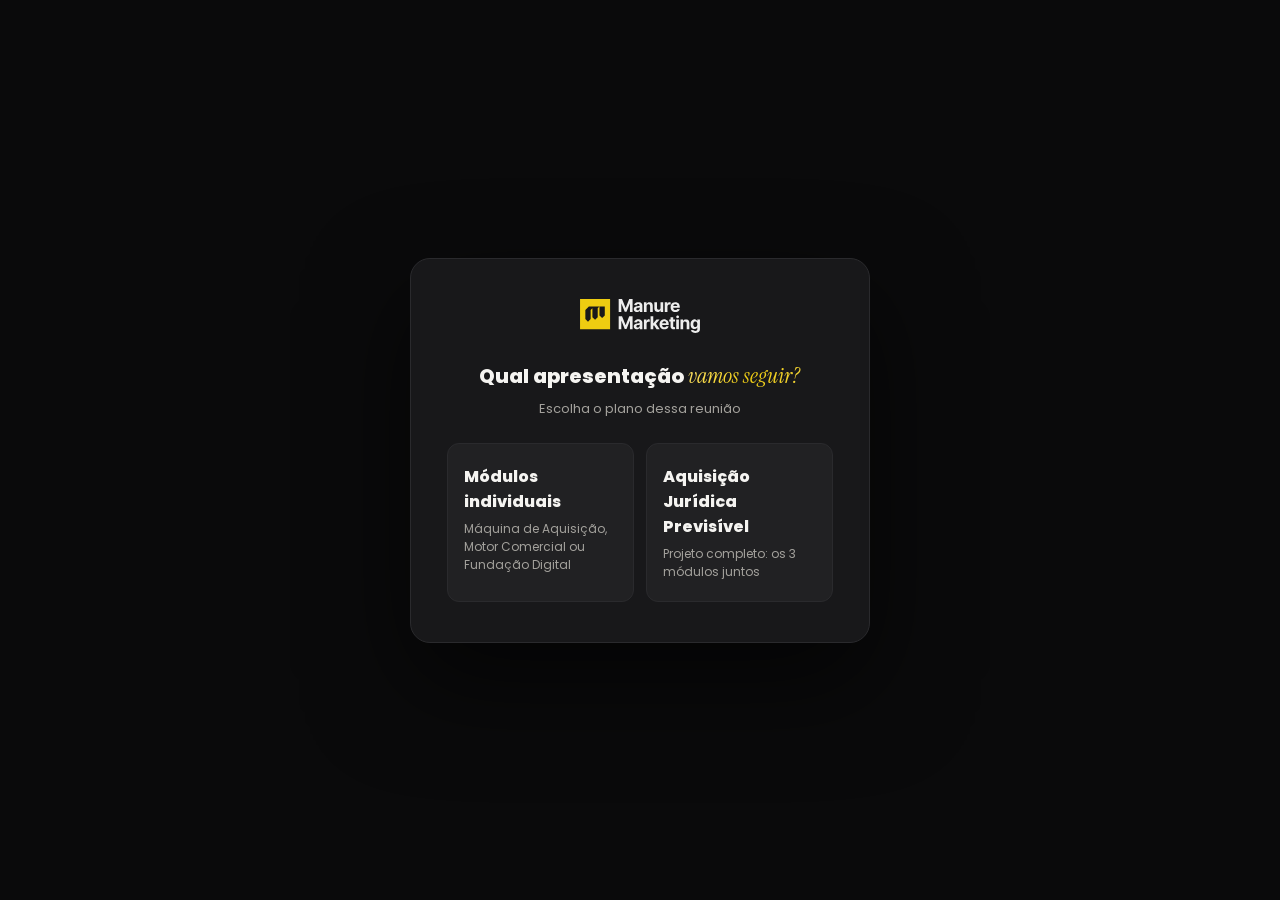
<file: nova/index.html>
<!DOCTYPE html>
<html lang="pt-BR">
<head>
<meta charset="UTF-8">
<meta name="viewport" content="width=device-width, initial-scale=1.0">
<title>Manure · Apresentação Comercial</title>
<link rel="preconnect" href="https://fonts.googleapis.com">
<link rel="preconnect" href="https://fonts.gstatic.com" crossorigin>
<link href="https://fonts.googleapis.com/css2?family=Anton&family=Instrument+Serif:ital@1&family=Poppins:wght@400;500;600;700;800;900&display=swap" rel="stylesheet">
<style>
:root {
  --bg: #0A0A0B;
  --bg-soft: #18181A;
  --accent: #EECC11;
  --accent-2: #9C7A00;
  --accent-light: #FFE36B;
  --white: #F5F4F1;
  --text-muted: #A3A19C;
  --border: #2A2A2D;
  --font-display: 'Anton', sans-serif;
}
* { margin: 0; padding: 0; box-sizing: border-box; }
html, body {
  height: 100%;
  background: var(--bg);
  color: var(--white);
  font-family: 'Poppins', sans-serif;
  overflow: hidden;
}
#track {
  height: 100vh;
  overflow-y: scroll;
  scroll-snap-type: y mandatory;
  scroll-behavior: smooth;
  position: relative;
}
#track::before {
  display: none;
}
.slide {
  position: relative;
  height: 100vh;
  width: 100%;
  scroll-snap-align: start;
  scroll-snap-stop: always;
  display: flex;
  align-items: center;
  overflow: hidden;
}
.slide-inner {
  position: relative;
  z-index: 2;
  width: 100%;
  max-width: 1200px;
  margin: 0 auto;
  padding: 0 80px;
}
.brand {
  position: fixed;
  top: 32px;
  left: 40px;
  z-index: 50;
  height: 26px;
  width: auto;
}
.slide-counter {
  position: fixed;
  top: 36px;
  right: 40px;
  z-index: 50;
  font-size: 13px;
  color: var(--text-muted);
  letter-spacing: 1px;
}
#counter-current { color: var(--white); font-weight: 700; }
.fullscreen-btn {
  position: fixed;
  bottom: 32px;
  right: 40px;
  z-index: 50;
  width: 42px;
  height: 42px;
  border-radius: 8px;
  border: 1px solid var(--border);
  background: rgba(255,255,255,0.04);
  color: var(--white);
  display: flex;
  align-items: center;
  justify-content: center;
  cursor: pointer;
  transition: background 0.2s ease, border-color 0.2s ease;
  padding: 0;
}
.fullscreen-btn:hover { background: rgba(238,204,17,0.15); border-color: rgba(238,204,17,0.45); }
.fullscreen-btn svg { width: 18px; height: 18px; display: block; }
.dots {
  position: fixed;
  right: 32px;
  top: 50%;
  transform: translateY(-50%);
  z-index: 50;
  display: flex;
  flex-direction: column;
  gap: 12px;
}
.dot {
  width: 8px;
  height: 8px;
  border-radius: 50%;
  background: rgba(255,255,255,0.25);
  cursor: pointer;
  transition: all 0.25s ease;
}
.dot.active {
  background: var(--accent);
  height: 24px;
  border-radius: 4px;
}
.glow {
  display: none;
}
.glow-orange {
  background:
    radial-gradient(circle, transparent 27%, rgba(245,214,58,0.5) 28.5%, transparent 30.5%),
    radial-gradient(circle, transparent 41%, rgba(238,204,17,0.32) 42%, transparent 44%),
    radial-gradient(circle, transparent 54%, rgba(156,122,0,0.18) 55%, transparent 58%),
    radial-gradient(circle, rgba(238,204,17,0.16) 0%, transparent 62%);
  filter: blur(6px);
}
.glow::after {
  content: "";
  position: absolute;
  inset: 0;
  border-radius: 50%;
  background: inherit;
  filter: blur(60px);
  opacity: 0.7;
}
.top-left { top: -380px; left: -380px; }
.top-right { top: -380px; right: -380px; }
.bottom-left { bottom: -380px; left: -380px; }
.bottom-right { bottom: -380px; right: -380px; }
.eyebrow {
  color: var(--accent);
  font-weight: 600;
  font-size: 14px;
  letter-spacing: 3px;
  text-transform: uppercase;
  margin-bottom: 16px;
}
.section-title {
  font-family: var(--font-display);
  font-weight: 400;
  font-size: 44px;
  text-transform: uppercase;
  letter-spacing: 0.5px;
  line-height: 1.15;
  margin-bottom: 32px;
}
.text-accent {
  background: linear-gradient(120deg, var(--accent-light), var(--accent) 55%, #F5D63A 100%);
  -webkit-background-clip: text;
  background-clip: text;
  color: transparent;
}
.hero-photo {
  position: absolute;
  inset: 0;
  background-size: cover;
  background-position: center;
  background-color: var(--bg-soft);
  z-index: 0;
}
.hero-overlay {
  position: absolute;
  inset: 0;
  background:
    linear-gradient(0deg, rgba(10,10,11,0.97) 5%, rgba(10,10,11,0.8) 45%, rgba(10,10,11,0.62) 100%),
    rgba(10,10,11,0.35);
  z-index: 1;
}
.hero-content { align-self: center; }
.hero-title {
  font-family: var(--font-display);
  font-weight: 400;
  font-size: 60px;
  text-transform: uppercase;
  letter-spacing: 0.5px;
  line-height: 1.08;
  max-width: 820px;
}
.scroll-hint {
  position: absolute;
  bottom: 40px;
  left: 80px;
  z-index: 2;
  font-size: 12px;
  letter-spacing: 2px;
  text-transform: uppercase;
  color: var(--text-muted);
}
.stats-grid {
  display: grid;
  grid-template-columns: repeat(4, 1fr);
  gap: 24px;
  margin-top: 48px;
}
.stat-card {
  position: relative;
  background: linear-gradient(135deg, rgba(238,204,17,0.14), rgba(156,122,0,0.08) 50%, rgba(24,24,26,0.4) 100%);
  border: 1px solid rgba(238,204,17,0.28);
  border-radius: 18px;
  padding: 36px 26px;
  display: flex;
  flex-direction: column;
  gap: 18px;
  transition: transform 0.25s ease, border-color 0.25s ease;
}
.stat-card::before {
  content: "";
  position: absolute;
  inset: -16px;
  border-radius: 26px;
  background: linear-gradient(135deg, rgba(238,204,17,0.35), rgba(156,122,0,0.08));
  filter: blur(32px);
  z-index: -1;
  opacity: 0.5;
}
.stat-card:hover { transform: translateY(-6px); border-color: rgba(238,204,17,0.5); }
.stat-card .card-icon { width: 34px; height: 34px; color: var(--accent); }
.stat-number {
  font-family: var(--font-display);
  font-weight: 400;
  font-size: 76px;
  line-height: 1;
  background: linear-gradient(120deg, var(--accent-light), var(--accent) 55%, #F5D63A 100%);
  -webkit-background-clip: text;
  background-clip: text;
  color: transparent;
}
.stat-label {
  font-size: 15px;
  color: var(--text-muted);
  line-height: 1.4;
}
.stat-card-clickable { cursor: pointer; position: relative; }
.stat-card-clickable:hover { border-color: rgba(238,204,17,0.5); }
.stat-play {
  display: flex;
  align-items: center;
  gap: 6px;
  font-size: 12px;
  font-weight: 700;
  color: var(--accent);
  text-transform: uppercase;
  letter-spacing: 0.5px;
  margin-top: 2px;
}
.stat-play svg { width: 14px; height: 14px; }
.video-modal {
  position: fixed;
  inset: 0;
  z-index: 100;
  display: none;
  align-items: center;
  justify-content: center;
}
.video-modal.open { display: flex; }
.video-modal-backdrop {
  position: absolute;
  inset: 0;
  background: rgba(0,0,0,0.85);
}
.video-modal-content {
  position: relative;
  z-index: 1;
  width: min(900px, 90vw);
  background: var(--bg-soft);
  border: 1px solid var(--border);
  border-radius: 16px;
  padding: 16px;
  box-shadow: 0 40px 100px rgba(0,0,0,0.6);
}
.video-modal-content video {
  width: 100%;
  max-height: 80vh;
  border-radius: 10px;
  display: block;
}
.video-modal-close {
  position: absolute;
  top: -18px;
  right: -18px;
  width: 36px;
  height: 36px;
  border-radius: 50%;
  border: none;
  background: linear-gradient(135deg, var(--accent-2), var(--accent));
  color: var(--white);
  font-size: 20px;
  line-height: 1;
  cursor: pointer;
  display: flex;
  align-items: center;
  justify-content: center;
}
.case-layout { display: flex; align-items: center; }
.case-layout-media { display: grid; grid-template-columns: 1.2fr 0.8fr; gap: 60px; align-items: center; }
.case-text { max-width: 620px; }
.growth-compare {
  display: grid;
  grid-template-columns: 1fr 44px 1fr;
  gap: 0;
  align-items: stretch;
  margin: 20px 0 12px;
}
.growth-box {
  border-radius: 14px;
  padding: 16px 18px;
  display: flex;
  flex-direction: column;
  gap: 6px;
  justify-content: center;
}
.growth-box-label { font-size: 12px; font-weight: 700; text-transform: uppercase; letter-spacing: 0.5px; }
.growth-box-value { font-size: 25px; font-weight: 900; line-height: 1.15; white-space: nowrap; }
.growth-box-before {
  background: linear-gradient(160deg, rgba(255,255,255,0.05), rgba(255,255,255,0.01));
  border: 1px solid var(--border);
}
.growth-box-before .growth-box-label { color: var(--text-muted); }
.growth-box-before .growth-box-value { color: var(--text-muted); opacity: 0.85; }
.growth-box-after {
  background: linear-gradient(160deg, rgba(238,204,17,0.22), rgba(156,122,0,0.06));
  border: 1px solid rgba(238,204,17,0.5);
  box-shadow: 0 12px 28px -12px rgba(238,204,17,0.55);
}
@property --growth-spin {
  syntax: '<angle>';
  inherits: false;
  initial-value: 0deg;
}
.growth-box-after { position: relative; }
.growth-box-after::after {
  content: "";
  position: absolute;
  inset: -1px;
  padding: 2px;
  border-radius: inherit;
  background: conic-gradient(from var(--growth-spin), transparent 0 65%, rgba(255,227,107,0.6) 78%, var(--accent) 88%, #fff6c2 92%, transparent 100%);
  -webkit-mask: linear-gradient(#000 0 0) content-box, linear-gradient(#000 0 0);
  -webkit-mask-composite: xor;
  mask-composite: exclude;
  animation: growth-spin 3.2s linear infinite;
  pointer-events: none;
}
@keyframes growth-spin { to { --growth-spin: 360deg; } }
@media (prefers-reduced-motion: reduce) { .growth-box-after::after { animation: none; } }
.growth-box-after .growth-box-label { color: var(--accent-light); }
.growth-box-after .growth-box-value { color: var(--white); }
.growth-box-arrow { display: flex; align-items: center; justify-content: center; }
.growth-box-arrow-circle {
  width: 38px;
  height: 38px;
  border-radius: 50%;
  flex-shrink: 0;
  display: flex;
  align-items: center;
  justify-content: center;
  background: linear-gradient(135deg, var(--accent-2), var(--accent));
  box-shadow: 0 0 0 5px rgba(238,204,17,0.14), 0 10px 22px -6px rgba(238,204,17,0.7);
}
.growth-box-arrow-circle svg { width: 16px; height: 16px; color: var(--white); }
.growth-badge {
  display: inline-block;
  margin-top: 4px;
  margin-bottom: 22px;
  font-size: 18px;
  font-weight: 800;
  background: linear-gradient(120deg, var(--accent-light), var(--accent) 55%, #F5D63A 100%);
  -webkit-background-clip: text;
  background-clip: text;
  color: transparent;
}
.case-anchor-card {
  max-width: none;
  width: 100%;
  margin-top: 4px;
  overflow: hidden;
}
.case-anchor-card .anchor-item { padding: 10px 0; font-size: 14px; }
.case-anchor-card .anchor-item-value { color: var(--white); font-size: 15px; white-space: normal; text-align: right; }
.case-anchor-card .anchor-item-dots { min-width: 8px; margin: 0 8px; }
.case-anchor-card .anchor-total {
  display: flex;
  flex-direction: column;
  gap: 6px;
}
.case-anchor-card .anchor-total-label {
  font-size: 12.5px;
  color: var(--text-muted);
  font-weight: 700;
  text-transform: uppercase;
  letter-spacing: 0.5px;
}
.case-anchor-card .anchor-total-value {
  font-size: 32px;
  font-weight: 900;
  color: var(--accent);
  line-height: 1.2;
}
.case-anchor-card .anchor-item-before {
  color: var(--text-muted);
  font-weight: 600;
  text-decoration: line-through;
  text-decoration-color: rgba(255,255,255,0.35);
}
.case-anchor-card .anchor-item-after {
  color: var(--accent-light);
  font-weight: 800;
}
.case-media {
  display: flex;
  justify-content: center;
}
.case-media img {
  width: 100%;
  max-width: 340px;
  border-radius: 20px;
  border: 1px solid var(--border);
  box-shadow: 0 30px 60px rgba(0,0,0,0.5);
}
.case-carousel {
  position: relative;
  display: flex;
  align-items: center;
  justify-content: center;
  gap: 24px;
  margin-top: 44px;
}
.case-carousel-track {
  position: relative;
  width: 230px;
  height: 500px;
}
.case-carousel-item {
  position: absolute;
  top: 0;
  left: 0;
  width: 230px;
  border-radius: 20px;
  overflow: hidden;
  border: 1px solid var(--border);
  box-shadow: 0 30px 60px rgba(0,0,0,0.5);
  cursor: pointer;
  transition: transform 0.45s cubic-bezier(.2,.85,.2,1), opacity 0.4s ease, filter 0.4s ease, z-index 0s;
}
.case-carousel-item img { width: 100%; display: block; }
.case-carousel-item.active {
  transform: translateX(0) scale(1) rotate(0deg);
  z-index: 3;
  opacity: 1;
  filter: none;
  cursor: default;
}
.case-carousel-item.prev {
  transform: translateX(-70px) scale(0.86) rotate(-6deg);
  z-index: 2;
  opacity: 0.55;
  filter: brightness(0.55) blur(0.5px);
}
.case-carousel-item.next {
  transform: translateX(70px) scale(0.86) rotate(6deg);
  z-index: 2;
  opacity: 0.55;
  filter: brightness(0.55) blur(0.5px);
}
.case-carousel-item.hidden {
  transform: translateX(0) scale(0.7);
  z-index: 1;
  opacity: 0;
  pointer-events: none;
}
.case-carousel-nav {
  flex-shrink: 0;
  width: 48px;
  height: 48px;
  border-radius: 50%;
  border: none;
  display: flex;
  align-items: center;
  justify-content: center;
  background: linear-gradient(135deg, var(--accent-2), var(--accent));
  color: var(--white);
  box-shadow: 0 0 0 5px rgba(238,204,17,0.14), 0 10px 22px -6px rgba(238,204,17,0.7);
  cursor: pointer;
  transition: transform 0.2s ease;
}
.case-carousel-nav:hover { transform: scale(1.08); }
.case-carousel-nav svg { width: 20px; height: 20px; }
.case-carousel-caption {
  text-align: center;
  font-size: 16px;
  font-weight: 600;
  color: var(--white);
  margin-top: 22px;
  min-height: 24px;
}
.case-carousel-dots { display: flex; justify-content: center; gap: 8px; margin-top: 16px; }
.case-carousel-dot {
  width: 8px;
  height: 8px;
  border-radius: 50%;
  border: none;
  background: rgba(255,255,255,0.2);
  cursor: pointer;
  padding: 0;
  transition: background 0.2s ease, transform 0.2s ease;
}
.case-carousel-dot.active { background: var(--accent); transform: scale(1.3); }
.objection-content { max-width: 900px; }
.objection-title {
  font-size: 40px;
  font-weight: 800;
  font-style: italic;
  line-height: 1.3;
  margin-bottom: 40px;
}
.objection-list {
  list-style: none;
  display: flex;
  flex-direction: column;
  gap: 16px;
}
.objection-list li {
  font-size: 19px;
  color: var(--text-muted);
  padding-left: 34px;
  position: relative;
}
.objection-list li::before {
  content: "×";
  position: absolute;
  left: 0;
  top: 2px;
  width: 22px;
  height: 22px;
  border-radius: 7px;
  background: linear-gradient(135deg, var(--accent-2), var(--accent));
  color: var(--white);
  font-weight: 800;
  font-size: 15px;
  line-height: 22px;
  text-align: center;
}
.pace-overview-slide { position: relative; }
.globe-bg {
  display: none;
}
.globe-bg svg { width: 100%; height: 100%; }
.pace-glow {
  display: none;
}
.pace-title-line1 {
  font-size: 20px;
  font-weight: 700;
  color: var(--text-muted);
  letter-spacing: 4px;
  margin-bottom: 4px;
}
.pace-title-line2 {
  font-family: var(--font-display);
  font-weight: 400;
  font-size: 88px;
  line-height: 0.9;
  margin-bottom: 16px;
  letter-spacing: 1px;
}
.pace-tagline {
  display: inline-block;
  border: 1px solid var(--border);
  background: rgba(0,0,0,0.3);
  border-radius: 6px;
  padding: 8px 16px;
  font-size: 11.5px;
  font-weight: 600;
  text-transform: uppercase;
  letter-spacing: 1.5px;
  margin-bottom: 28px;
}
.pace-list {
  display: flex;
  flex-direction: column;
  gap: 12px;
  max-width: 600px;
}
.pace-row {
  position: relative;
  display: flex;
  align-items: stretch;
  border: 1px solid rgba(238,204,17,0.28);
  border-radius: 12px;
  overflow: hidden;
  background: linear-gradient(135deg, rgba(238,204,17,0.14), rgba(156,122,0,0.08) 50%, rgba(24,24,26,0.4) 100%);
  box-shadow: 0 20px 45px rgba(0,0,0,0.35);
  transition: border-color 0.25s ease, transform 0.25s ease;
}
.pace-row:hover { border-color: rgba(238,204,17,0.5); transform: translateX(6px); }
.pace-row:not(:last-child)::after {
  content: "";
  position: absolute;
  left: 29px;
  bottom: -12px;
  width: 2px;
  height: 12px;
  background: rgba(238,204,17,0.4);
  z-index: 2;
}
.pace-row-badge {
  width: 58px;
  flex-shrink: 0;
  display: flex;
  align-items: center;
  justify-content: center;
  font-family: var(--font-display);
  font-size: 24px;
  font-weight: 400;
  color: var(--white);
  background: linear-gradient(135deg, var(--accent-2), var(--accent));
  box-shadow: 0 0 30px -4px rgba(238,204,17,0.7);
}
.pace-row-content {
  flex: 1;
  display: flex;
  flex-direction: column;
  justify-content: center;
  gap: 2px;
  padding: 11px 20px;
  min-width: 0;
}
.pace-row-label {
  font-weight: 700;
  font-size: 15px;
  text-transform: uppercase;
  letter-spacing: 0.3px;
}
.pace-row-desc {
  font-size: 12.5px;
  font-weight: 400;
  color: var(--text-muted);
  text-transform: none;
  letter-spacing: normal;
}
.method-detail-slide { position: relative; }
.method-detail-slide .globe-bg-soft { mask-image: none; -webkit-mask-image: none; opacity: 0.35; }
.step-number {
  display: block;
  font-size: 15px;
  font-weight: 800;
  color: var(--text-muted);
  margin-bottom: 10px;
  letter-spacing: 1px;
}
.letter-desc { font-size: 19px; color: var(--text-muted); line-height: 1.6; margin-bottom: 24px; }
.checklist { display: flex; flex-wrap: wrap; gap: 10px; }
.checklist span {
  background: var(--bg-soft);
  border: 1px solid var(--border);
  border-radius: 100px;
  padding: 8px 18px;
  font-size: 13px;
  color: var(--white);
}
.letter-layout {
  position: relative;
  z-index: 2;
  display: grid;
  grid-template-columns: 1fr 1fr;
  gap: 60px;
  align-items: center;
}
.letter-text-col { max-width: 520px; }
.letter-card-col { position: relative; }
.letter-card {
  position: relative;
  background: linear-gradient(135deg, rgba(238,204,17,0.14), rgba(156,122,0,0.08) 50%, rgba(24,24,26,0.4) 100%);
  border: 1px solid rgba(238,204,17,0.28);
  border-radius: 20px;
  padding: 32px 36px;
  box-shadow: 0 30px 70px rgba(0,0,0,0.45);
}
.letter-card::before {
  content: "";
  position: absolute;
  inset: -16px;
  border-radius: 28px;
  background: linear-gradient(135deg, rgba(238,204,17,0.35), rgba(156,122,0,0.08));
  filter: blur(32px);
  z-index: -1;
  opacity: 0.5;
}
.letter-card-item {
  display: flex;
  align-items: center;
  gap: 14px;
  font-weight: 600;
  font-size: 16px;
  padding: 11px 0;
}
.card-x {
  width: 22px;
  height: 22px;
  border-radius: 6px;
  background: linear-gradient(135deg, var(--accent-2), var(--accent));
  color: var(--white);
  font-size: 11px;
  font-weight: 800;
  display: flex;
  align-items: center;
  justify-content: center;
  flex-shrink: 0;
}
.letter-card-list.two-col {
  display: grid;
  grid-template-columns: 1fr 1fr;
  column-gap: 24px;
}
.letter-card-divider {
  height: 1px;
  background: rgba(255,255,255,0.1);
  margin: 18px 0 16px;
}
.letter-card-subhead {
  font-size: 12.5px;
  font-weight: 700;
  text-transform: uppercase;
  letter-spacing: 0.8px;
  color: var(--text-muted);
  margin-bottom: 12px;
}
.niche-tags { display: flex; flex-wrap: wrap; gap: 9px; }
.niche-tag {
  background: rgba(238,204,17,0.14);
  border: 1px solid rgba(238,204,17,0.4);
  color: var(--accent-light);
  border-radius: 999px;
  padding: 6px 15px;
  font-size: 13px;
  font-weight: 600;
}
.niche-tag-more {
  background: transparent;
  border: 1px dashed rgba(255,255,255,0.3);
  color: var(--text-muted);
}
.letter-card-result {
  display: flex;
  align-items: center;
  gap: 14px;
  font-weight: 800;
  font-size: 17px;
  color: var(--white);
  margin-top: 6px;
  padding-top: 18px;
  border-top: 1px solid rgba(238,204,17,0.3);
}
.card-x-result { background: linear-gradient(135deg, var(--accent-light), var(--accent)); font-size: 13px; }
.circular-badge {
  position: absolute;
  top: -36px;
  right: -24px;
  width: 92px;
  height: 92px;
  z-index: 3;
}
.circular-badge svg { width: 100%; height: 100%; }
.result-intro { font-size: 19px; color: var(--text-muted); margin-bottom: 48px; }
.result-intro strong { color: var(--white); }
.result-equation {
  display: flex;
  align-items: center;
  gap: 22px;
  flex-wrap: wrap;
}
.eq-item {
  display: flex;
  flex-direction: column;
  gap: 10px;
}
.eq-number {
  font-size: 56px;
  font-weight: 900;
  line-height: 1;
  background: linear-gradient(120deg, var(--accent-light), var(--accent) 55%, #F5D63A 100%);
  -webkit-background-clip: text;
  background-clip: text;
  color: transparent;
}
.eq-label { font-size: 13px; color: var(--text-muted); max-width: 140px; line-height: 1.4; }
.eq-operator {
  font-size: 40px;
  font-weight: 700;
  color: var(--text-muted);
  align-self: flex-start;
  margin-top: 10px;
}
.eq-operator-equals { color: var(--white); }
.eq-result {
  display: flex;
  flex-direction: column;
  gap: 6px;
  background: linear-gradient(120deg, var(--accent-2), var(--accent));
  border-radius: 18px;
  padding: 22px 32px;
}
.eq-result-number { font-size: 60px; font-weight: 900; line-height: 1; }
.eq-result-label { font-size: 13px; text-transform: uppercase; letter-spacing: 0.5px; max-width: 220px; line-height: 1.4; }
.result-footnote { margin-top: 28px; font-size: 13px; color: var(--text-muted); }
#slide-28 .calc-equation { justify-content: center; }
#slide-28 .calc-projection-title { max-width: 640px; margin-left: auto; margin-right: auto; text-align: center; }
#slide-28 .calc-projection-grid { margin: 0 auto; }
.eq-input {
  font-family: 'Poppins', sans-serif;
  font-size: 56px;
  font-weight: 900;
  line-height: 1;
  background: transparent;
  border: none;
  border-bottom: 2px dashed rgba(238,204,17,0.55);
  width: 130px;
  color: var(--accent);
  padding: 0 0 4px;
}
.eq-input:focus { outline: none; border-bottom-color: var(--accent); border-bottom-style: solid; }
.eq-input::-webkit-outer-spin-button,
.eq-input::-webkit-inner-spin-button { -webkit-appearance: none; margin: 0; }
.eq-input[type="number"] { -moz-appearance: textfield; }
.eq-number-static { -webkit-text-fill-color: unset; background: none; color: var(--white); opacity: 0.7; }
.calc-projection { margin-top: 40px; }
.calc-projection-title { font-size: 15px; color: var(--text-muted); margin-bottom: 16px; max-width: 640px; line-height: 1.7; }
.calc-current-wrap { color: var(--white); font-weight: 800; }
.calc-current-input {
  font-size: 15px;
  font-weight: 800;
  width: 90px;
  padding: 0 0 1px;
  border-bottom-width: 2px;
}
.calc-projection-grid {
  display: grid;
  grid-template-columns: repeat(3, 1fr);
  gap: 16px;
  max-width: 720px;
}
.calc-proj-item {
  background: var(--bg-soft);
  border: 1px solid var(--border);
  border-radius: 14px;
  padding: 18px 20px;
}
.calc-proj-value { display: block; font-size: 26px; font-weight: 900; color: var(--accent); margin-bottom: 4px; }
.calc-proj-label { font-size: 12px; color: var(--text-muted); text-transform: uppercase; letter-spacing: 0.5px; }
.scenario-inputs {
  display: grid;
  grid-template-columns: repeat(5, 1fr);
  gap: 14px;
  max-width: 1040px;
  margin-bottom: 36px;
}
.scenario-input-item {
  background: var(--bg-soft);
  border: 1px solid var(--border);
  border-radius: 14px;
  padding: 16px 18px;
  display: flex;
  flex-direction: column;
  gap: 8px;
}
.scenario-input-label { font-size: 11px; color: var(--text-muted); text-transform: uppercase; letter-spacing: 0.5px; }
.scenario-input-field {
  display: flex;
  align-items: baseline;
  gap: 4px;
}
.scenario-input-prefix { font-size: 18px; font-weight: 800; color: var(--text-muted); }
.scenario-input {
  font-family: 'Poppins', sans-serif;
  font-size: 24px;
  font-weight: 900;
  color: var(--accent);
  background: transparent;
  border: none;
  border-bottom: 2px dashed rgba(238,204,17,0.4);
  width: 100%;
  padding: 0 0 4px;
}
.scenario-input:focus { outline: none; border-bottom-color: var(--accent); border-bottom-style: solid; }
.scenario-input::-webkit-outer-spin-button,
.scenario-input::-webkit-inner-spin-button { -webkit-appearance: none; margin: 0; }
.scenario-input[type="number"] { -moz-appearance: textfield; }
.calc-group-label {
  font-size: 11px;
  font-weight: 700;
  text-transform: uppercase;
  letter-spacing: 0.5px;
  margin: 0 0 10px;
  color: var(--text-muted);
}
.scenario-inputs-compact { margin-bottom: 18px; }
.scenario-inputs-4 { grid-template-columns: repeat(4, 1fr); max-width: 900px; }
.scenario-inputs-3 { grid-template-columns: repeat(3, 1fr); max-width: 700px; }
.scenario-compare-grid {
  display: grid;
  grid-template-columns: 1fr 1fr;
  gap: 32px;
  max-width: 1040px;
  margin-bottom: 36px;
  align-items: start;
}
.scenario-compare-col {
  display: flex;
  flex-direction: column;
  border-radius: 20px;
  padding: 22px 24px;
}
.scenario-compare-col-current {
  background: radial-gradient(circle at 50% 0%, rgba(220,38,38,0.16), rgba(20,4,6,0.9) 70%);
  border: 1px solid rgba(220,38,38,0.35);
}
.scenario-compare-col-goal {
  background: radial-gradient(circle at 50% 0%, rgba(34,197,94,0.14), rgba(4,20,10,0.9) 70%);
  border: 1px solid rgba(34,197,94,0.35);
}
.scenario-inputs-stack {
  grid-template-columns: repeat(2, 1fr);
  max-width: none;
  margin-bottom: 0;
}
.scenario-readout-value {
  font-family: 'Poppins', sans-serif;
  font-size: 24px;
  font-weight: 900;
  color: var(--accent);
}
.scenario-results {
  display: grid;
  grid-template-columns: 1fr 1fr;
  gap: 32px;
  align-items: center;
  max-width: 1040px;
  position: relative;
}
.scenario-result {
  border-radius: 16px;
  padding: 24px 26px;
  display: flex;
  flex-direction: column;
  gap: 8px;
}
.scenario-result-tag { font-size: 12px; text-transform: uppercase; letter-spacing: 0.5px; }
.scenario-result-value { font-size: 32px; font-weight: 900; line-height: 1.1; }
.scenario-result-desc { font-size: 12px; }
.scenario-result-current {
  background: radial-gradient(circle at 50% 0%, rgba(220,38,38,0.16), rgba(20,4,6,0.9) 70%);
  border: 1px solid rgba(220,38,38,0.35);
}
.scenario-result-current .scenario-result-tag { color: #ff8a8a; }
.scenario-result-current .scenario-result-value { color: var(--text-muted); }
.scenario-result-current .scenario-result-desc { color: var(--text-muted); }
.scenario-result-goal {
  background: radial-gradient(circle at 50% 0%, rgba(34,197,94,0.14), rgba(4,20,10,0.9) 70%);
  border: 1px solid rgba(34,197,94,0.35);
}
.scenario-result-goal .scenario-result-tag { color: #4ade80; }
.scenario-result-goal .scenario-result-value { color: var(--white); }
.scenario-result-goal .scenario-result-desc { color: rgba(255,255,255,0.75); }
.scenario-arrow {
  position: absolute;
  left: 50%;
  top: 50%;
  transform: translate(-50%, -50%);
  z-index: 2;
}
.scenario-arrow-circle {
  width: 38px;
  height: 38px;
  border-radius: 50%;
  flex-shrink: 0;
  display: flex;
  align-items: center;
  justify-content: center;
  background: linear-gradient(135deg, var(--accent-2), var(--accent));
  box-shadow: 0 0 0 5px rgba(238,204,17,0.14), 0 10px 22px -6px rgba(238,204,17,0.7);
}
.scenario-arrow-circle svg { width: 16px; height: 16px; color: var(--white); }
.testimonials-grid {
  display: grid;
  grid-template-columns: repeat(3, 1fr);
  gap: 28px;
  margin-top: 12px;
}
.testimonial-card { display: flex; flex-direction: column; gap: 10px; }
.testimonial-card video {
  width: 100%;
  aspect-ratio: 9 / 16;
  max-height: 380px;
  border-radius: 16px;
  border: 1px solid var(--border);
  background: var(--bg-soft);
  object-fit: cover;
}
.testimonial-caption {
  display: flex;
  align-items: center;
  gap: 12px;
  background: rgba(0,0,0,0.5);
  border: 1px solid var(--border);
  border-left: 3px solid var(--accent);
  border-radius: 8px;
  padding: 12px 16px;
}
.testimonial-arrow { color: var(--accent); font-size: 20px; font-weight: 900; line-height: 1; flex-shrink: 0; }
.testimonial-text { display: flex; flex-direction: column; gap: 3px; }
.testimonial-name {
  font-weight: 800;
  font-size: 15px;
  text-transform: uppercase;
  letter-spacing: 0.4px;
  color: var(--white);
}
.testimonial-company {
  font-size: 11px;
  color: var(--text-muted);
  text-transform: uppercase;
  letter-spacing: 0.5px;
}
.delivery-grid {
  display: grid;
  grid-template-columns: repeat(3, 1fr);
  gap: 24px;
  margin-top: 12px;
}
.delivery-col { display: flex; flex-direction: column; gap: 18px; }
.delivery-badge {
  align-self: flex-start;
  font-size: 13px;
  font-weight: 700;
  text-transform: uppercase;
  letter-spacing: 0.5px;
  padding: 8px 18px;
  border-radius: 100px;
  margin-bottom: 6px;
}
.badge-outline { background: var(--white); color: var(--bg); }
.badge-solid { background: linear-gradient(120deg, var(--accent-2), var(--accent)); color: var(--white); }
.delivery-item h3 { font-size: 16px; font-weight: 700; margin-bottom: 6px; }
.delivery-item p { font-size: 13px; color: var(--text-muted); line-height: 1.5; }
.team-slide { justify-content: center; }
.team-photo {
  position: absolute;
  top: 0;
  bottom: 0;
  width: 300px;
  background-size: cover;
  background-position: center top;
  background-color: var(--bg-soft);
  z-index: 0;
}
.team-photo-left { left: 0; }
.team-photo-right { right: 0; }
.team-photo-overlay {
  position: absolute;
  inset: 0;
  background: linear-gradient(0deg, rgba(10,10,11,0.95) 10%, rgba(10,10,11,0.1) 55%);
}
.team-photo-caption {
  position: absolute;
  bottom: 28px;
  left: 24px;
  right: 24px;
  z-index: 1;
  display: flex;
  flex-direction: column;
  gap: 4px;
}
.team-photo-name { font-weight: 800; font-size: 16px; }
.team-photo-role { font-size: 12px; color: var(--text-muted); }
.team-content {
  max-width: 640px;
  padding: 0 40px;
  text-align: center;
  margin: 0 auto;
}
.team-roles { justify-content: center; }
#slide-20 { align-items: flex-start; }
#slide-20 .slide-inner { padding-top: 66px; }
.scenario-subhead { font-size: 18px; color: var(--text-muted); margin-bottom: 32px; }
.scenario-cards {
  display: grid;
  grid-template-columns: repeat(3, 1fr);
  gap: 20px;
}
.scenario-card {
  background: var(--bg-soft);
  border: 1px solid var(--border);
  border-radius: 16px;
  padding: 28px 22px;
  display: flex;
  flex-direction: column;
  gap: 14px;
}
.card-icon { width: 32px; height: 32px; color: var(--accent); }
.scenario-card h3 { font-size: 17px; font-weight: 700; }
.scenario-card p { font-size: 13px; color: var(--text-muted); line-height: 1.5; }
.compare-grid {
  display: grid;
  grid-template-columns: 1fr 1fr;
  gap: 28px;
  margin-top: 44px;
}
.compare-card {
  border-radius: 20px;
  padding: 36px 32px;
  text-align: center;
}
.compare-card-bad {
  background: radial-gradient(circle at 50% 0%, rgba(220,38,38,0.16), rgba(20,4,6,0.9) 70%);
  border: 1px solid rgba(220,38,38,0.35);
}
.compare-card-good {
  background: radial-gradient(circle at 50% 0%, rgba(34,197,94,0.14), rgba(4,20,10,0.9) 70%);
  border: 1px solid rgba(34,197,94,0.35);
}
.compare-card-icon {
  width: 56px;
  height: 56px;
  border-radius: 50%;
  display: flex;
  align-items: center;
  justify-content: center;
  margin: 0 auto 20px;
}
.compare-card-bad .compare-card-icon { background: rgba(220,38,38,0.18); color: #ef4444; border: 1px solid rgba(220,38,38,0.4); }
.compare-card-good .compare-card-icon { background: rgba(34,197,94,0.18); color: #22c55e; border: 1px solid rgba(34,197,94,0.4); }
.compare-card-icon svg { width: 26px; height: 26px; }
.compare-card-title {
  font-size: 21px;
  font-weight: 800;
  text-transform: uppercase;
  letter-spacing: 0.5px;
  color: var(--white);
  margin-bottom: 14px;
}
.compare-card-divider {
  display: block;
  width: 60px;
  height: 3px;
  border-radius: 2px;
  margin: 0 auto 28px;
}
.compare-card-bad .compare-card-divider { background: linear-gradient(90deg, #ef4444, #dc2626); }
.compare-card-good .compare-card-divider { background: linear-gradient(90deg, #22c55e, #16a34a); }
.compare-card-list { display: flex; flex-direction: column; gap: 20px; text-align: left; }
.compare-card-item { display: flex; align-items: flex-start; gap: 14px; font-size: 15px; color: rgba(255,255,255,0.85); line-height: 1.4; }
.compare-card-item-icon { flex-shrink: 0; width: 20px; height: 20px; margin-top: 1px; font-weight: 800; }
.compare-card-bad .compare-card-item-icon { color: #ef4444; }
.compare-card-good .compare-card-item-icon { color: #22c55e; }
.journey-cols {
  display: grid;
  grid-template-columns: 1fr 44px 1fr;
  gap: 16px;
  margin-bottom: 14px;
}
.journey-col-label {
  display: flex;
  align-items: center;
  gap: 8px;
  font-size: 12px;
  font-weight: 700;
  text-transform: uppercase;
  letter-spacing: 1px;
  padding-left: 4px;
}
.journey-trend-icon { width: 16px; height: 16px; flex-shrink: 0; }
.journey-col-label-a { color: #ff6b6b; }
.journey-col-label-b { color: var(--accent); }
.journey-rows { display: flex; flex-direction: column; gap: 12px; }
.journey-row {
  display: grid;
  grid-template-columns: 1fr 44px 1fr;
  gap: 16px;
  align-items: stretch;
}
.journey-item {
  font-size: 13px;
  line-height: 1.5;
  padding: 14px 16px 14px 44px;
  position: relative;
  border-radius: 10px;
  border: 1px solid var(--border);
  display: flex;
  align-items: center;
  transition: border-color 0.2s ease, transform 0.2s ease, box-shadow 0.2s ease;
}
.journey-icon {
  position: absolute;
  left: 14px;
  width: 18px;
  height: 18px;
  border-radius: 6px;
  font-weight: 800;
  font-size: 11px;
  line-height: 18px;
  text-align: center;
  color: var(--white);
  flex-shrink: 0;
}
.journey-a {
  background: linear-gradient(160deg, rgba(255,59,59,0.07), rgba(255,255,255,0.01));
  border-color: rgba(255,59,59,0.18);
  color: var(--white);
  font-weight: 600;
}
.journey-a:hover { border-color: rgba(255,59,59,0.45); transform: translateX(-2px); }
.journey-a .journey-icon { background: linear-gradient(135deg, #ff3b3b, #b91c1c); }
.journey-b {
  background: linear-gradient(160deg, rgba(238,204,17,0.22), rgba(156,122,0,0.06));
  border-color: rgba(238,204,17,0.5);
  color: var(--white);
  font-weight: 600;
  box-shadow: 0 12px 28px -12px rgba(238,204,17,0.55);
}
.journey-b:hover { border-color: rgba(238,204,17,0.8); transform: translateX(3px); box-shadow: 0 16px 34px -10px rgba(238,204,17,0.7); }
.journey-b .journey-icon { background: linear-gradient(135deg, #2ecc71, #17994f); }
.journey-arrow {
  position: relative;
  display: flex;
  align-items: center;
  justify-content: center;
}
.journey-arrow::before {
  content: "";
  position: absolute;
  top: 50%;
  left: -16px;
  right: -16px;
  height: 2px;
  background: linear-gradient(90deg, rgba(255,107,107,0.4), var(--accent));
  transform: translateY(-50%);
}
.journey-arrow-circle {
  position: relative;
  z-index: 1;
  width: 38px;
  height: 38px;
  border-radius: 50%;
  flex-shrink: 0;
  display: flex;
  align-items: center;
  justify-content: center;
  background: linear-gradient(135deg, var(--accent-2), var(--accent));
  box-shadow: 0 0 0 5px rgba(238,204,17,0.14), 0 10px 22px -6px rgba(238,204,17,0.7);
}
.journey-arrow-circle svg {
  width: 16px;
  height: 16px;
  color: var(--white);
}
.timeline-heading {
  font-size: 14px;
  font-weight: 700;
  text-transform: uppercase;
  letter-spacing: 1px;
  color: var(--text-muted);
  margin: 24px 0 14px;
  padding-top: 20px;
  border-top: 1px solid var(--border);
}
.timeline-chain {
  display: grid;
  grid-template-columns: repeat(3, 1fr);
  gap: 16px;
}
.timeline-step {
  background: var(--bg-soft);
  border: 1px solid var(--border);
  border-radius: 14px;
  padding: 16px 18px;
}
.timeline-when { display: block; font-size: 16px; font-weight: 800; color: var(--accent); margin-bottom: 6px; }
.timeline-step p { font-size: 12px; color: var(--text-muted); line-height: 1.45; }
.paths-content { text-align: center; max-width: 900px; margin: 0 auto; }
.paths-content .eyebrow { text-align: center; }
.paths-title { font-family: var(--font-display); font-weight: 400; font-size: 48px; text-transform: uppercase; letter-spacing: 0.5px; margin-bottom: 56px; }
.paths-grid {
  display: grid;
  grid-template-columns: 1fr 1fr;
  gap: 32px;
}
.path-card {
  border-radius: 20px;
  padding: 44px 30px;
  display: flex;
  flex-direction: column;
  align-items: center;
  gap: 18px;
  border: 1px solid var(--border);
  background: var(--bg-soft);
}
.path-card { position: relative; }
.path-blue { border-color: rgba(56,150,255,0.3); }
.path-orange { border-color: rgba(238,204,17,0.35); background: linear-gradient(160deg, rgba(238,204,17,0.12), rgba(156,122,0,0.04)); }
.stealth-hotspot { cursor: default; }
.path-pill {
  width: 74px;
  height: 30px;
  border-radius: 100px;
  transform: rotate(-25deg);
}
.pill-blue { background: linear-gradient(120deg, #1e78ff, #4fd6ff); box-shadow: 0 0 44px 8px rgba(56,150,255,0.45); }
.pill-orange { background: linear-gradient(120deg, var(--accent-2), var(--accent)); box-shadow: 0 0 44px 8px rgba(238,204,17,0.45); }
.path-card h3 { font-size: 20px; font-weight: 700; }
.path-card p { font-size: 14px; color: var(--text-muted); line-height: 1.6; max-width: 340px; }
.plan-name {
  font-family: var(--font-display);
  font-size: 38px;
  font-weight: 400;
  text-transform: uppercase;
  letter-spacing: 0.5px;
  margin-bottom: 32px;
  user-select: none;
}
.plan-grid {
  display: grid;
  grid-template-columns: 1.1fr 1fr;
  gap: 48px;
  align-items: start;
}
.plan-features {
  position: relative;
  background: linear-gradient(135deg, rgba(238,204,17,0.14), rgba(156,122,0,0.06) 60%, rgba(24,24,26,0.4) 100%);
  border: 1px solid rgba(238,204,17,0.22);
  border-radius: 20px;
  padding: 28px 30px;
}
.plan-features::before {
  content: "";
  position: absolute;
  inset: -16px;
  border-radius: 26px;
  background: linear-gradient(135deg, rgba(238,204,17,0.22), rgba(156,122,0,0.05));
  filter: blur(32px);
  z-index: -1;
  opacity: 0.5;
}
.plan-feature-row {
  display: flex;
  align-items: center;
  gap: 12px;
  padding: 11px 0;
  border-bottom: 1px solid rgba(255,255,255,0.07);
  font-size: 14.5px;
  font-weight: 500;
}
.plan-feature-row:last-of-type { border-bottom: none; }
.plan-feature-check {
  width: 20px;
  height: 20px;
  border-radius: 6px;
  background: linear-gradient(135deg, var(--accent-2), var(--accent));
  color: var(--white);
  font-size: 11px;
  font-weight: 800;
  display: flex;
  align-items: center;
  justify-content: center;
  flex-shrink: 0;
}
.plan-pricing {
  display: grid;
  grid-template-columns: 1fr 1fr;
  gap: 16px;
}
.pricing-card {
  background: linear-gradient(135deg, rgba(238,204,17,0.16), rgba(156,122,0,0.08) 50%, rgba(24,24,26,0.5) 100%);
  border: 1px solid rgba(238,204,17,0.28);
  border-radius: 16px;
  overflow: hidden;
  box-shadow: 0 0 46px -8px rgba(238,204,17,0.35);
}
.pricing-header {
  background: linear-gradient(120deg, #3a3a3a, #1a1a1a);
  padding: 16px;
  text-align: center;
  font-weight: 800;
  font-size: 17px;
}
.pricing-body {
  padding: 26px 18px;
  display: flex;
  flex-direction: column;
  align-items: center;
  text-align: center;
  gap: 2px;
}
.pricing-installment { font-size: 21px; font-weight: 800; }
.pricing-sub { font-size: 11px; color: var(--text-muted); margin-bottom: 12px; }
.pricing-cash { font-size: 19px; font-weight: 800; color: var(--accent); }
.value-price-content { width: 100%; text-align: center; }
.value-price-title {
  font-family: var(--font-display);
  font-size: 68px;
  font-weight: 400;
  color: var(--text-muted);
  text-transform: uppercase;
  letter-spacing: 1px;
}
.value-price-x { color: var(--accent); margin: 0 24px; }
.anchor-content {
  max-width: 800px;
  padding: 0 24px;
  margin: 0 auto;
}
.anchor-grid {
  display: grid;
  grid-template-columns: 1fr 1fr;
  gap: 40px;
  align-items: center;
}
.anchor-grid-single {
  grid-template-columns: 1fr;
  justify-items: center;
}
.anchor-card {
  background: linear-gradient(160deg, rgba(238,204,17,0.14), rgba(0,0,0,0.5));
  border: 1px solid rgba(238,204,17,0.3);
  border-radius: 20px;
  padding: 30px 32px;
  box-shadow: 0 30px 70px rgba(0,0,0,0.45);
  width: 100%;
  max-width: 420px;
}
.anchor-logo { height: 20px; width: auto; margin-bottom: 22px; display: block; }
.anchor-items { display: flex; flex-direction: column; gap: 4px; }
.anchor-item {
  display: flex;
  align-items: center;
  gap: 10px;
  padding: 8px 0;
  font-size: 13px;
  font-weight: 600;
}
.anchor-item-label { white-space: nowrap; }
.anchor-item-dots {
  flex: 1;
  border-bottom: 1px dotted rgba(255,255,255,0.25);
  margin: 0 4px;
  transform: translateY(-3px);
}
.anchor-item-value { white-space: nowrap; color: var(--text-muted); font-weight: 700; font-size: 13px; }
.anchor-total {
  margin-top: 16px;
  padding-top: 16px;
  border-top: 1px solid var(--border);
  font-weight: 800;
  font-size: 15px;
  text-transform: uppercase;
  letter-spacing: 0.3px;
}
.anchor-total-value { color: var(--accent); }
.anchor-speed-badge {
  display: flex;
  align-items: center;
  gap: 10px;
  margin-top: 22px;
  padding: 12px 18px;
  border-radius: 10px;
  background: rgba(238,204,17,0.1);
  border: 1px solid rgba(238,204,17,0.3);
  font-size: 13px;
  font-weight: 700;
  color: var(--white);
  width: 100%;
  max-width: 420px;
}
.anchor-speed-badge svg { width: 18px; height: 18px; color: var(--accent); flex-shrink: 0; }
.commitment-grid {
  display: grid;
  grid-template-columns: repeat(3, 1fr);
  gap: 24px;
  margin-top: 48px;
}
.commitment-card {
  background: var(--bg-soft);
  border: 1px solid var(--border);
  border-radius: 18px;
  padding: 32px 26px;
  display: flex;
  flex-direction: column;
  gap: 16px;
}
.commitment-card .card-icon { width: 32px; height: 32px; color: var(--accent); }
.commitment-title { font-size: 18px; font-weight: 800; color: var(--white); }
.commitment-desc { font-size: 14px; color: var(--text-muted); line-height: 1.55; }
@media (max-width: 900px) {
  .commitment-grid { grid-template-columns: 1fr; }
}
.flow-slide .slide-inner { padding-top: 24px; }
.flow-layout { width: 100%; text-align: center; }
.flow-layout .eyebrow { margin-bottom: 8px; }
.flow-title {
  font-family: var(--font-display);
  font-weight: 400;
  text-transform: uppercase;
  letter-spacing: 0.5px;
  max-width: 780px;
  font-size: 29px;
  margin: 0 auto 34px;
}
.flow-main {
  display: flex;
  flex-direction: column;
  align-items: center;
  gap: 34px;
}
.flow-stepper {
  display: flex;
  flex-direction: row;
  align-items: flex-start;
}
.flow-node {
  background: none;
  border: none;
  cursor: pointer;
  display: flex;
  flex-direction: column;
  align-items: center;
  gap: 10px;
  font-family: 'Poppins', sans-serif;
  color: var(--white);
  padding: 0;
  text-align: center;
  width: 98px;
  flex-shrink: 0;
}
.flow-node-circle {
  width: 42px;
  height: 42px;
  border-radius: 50%;
  display: flex;
  align-items: center;
  justify-content: center;
  border: 2px solid var(--border);
  background: var(--bg-soft);
  color: var(--text-muted);
  flex-shrink: 0;
  transition: transform 0.3s ease, border-color 0.3s ease, background 0.3s ease, box-shadow 0.3s ease, color 0.3s ease;
}
.flow-node-circle svg { width: 18px; height: 18px; }
.flow-node-info { display: flex; flex-direction: column; align-items: center; gap: 2px; }
.flow-node-num {
  font-size: 9px;
  font-weight: 800;
  letter-spacing: 0.5px;
  color: var(--text-muted);
  transition: color 0.3s ease;
}
.flow-node-label {
  font-size: 12px;
  font-weight: 600;
  color: var(--text-muted);
  line-height: 1.3;
  text-align: center;
  transition: color 0.3s ease;
}
.flow-node.passed .flow-node-circle { border-color: rgba(238,204,17,0.5); color: var(--accent); }
.flow-node.passed .flow-node-num { color: var(--accent); }
.flow-node.active .flow-node-circle {
  background: linear-gradient(135deg, var(--accent-2), var(--accent));
  border-color: transparent;
  color: var(--white);
  transform: scale(1.08);
  box-shadow: 0 0 0 5px rgba(238,204,17,0.15), 0 12px 26px -8px rgba(238,204,17,0.65);
}
.flow-node.active .flow-node-num,
.flow-node.active .flow-node-label { color: var(--white); }
.flow-connector {
  width: 44px;
  height: 42px;
  display: flex;
  align-items: center;
  justify-content: center;
  flex-shrink: 0;
}
.flow-connector-line {
  width: 100%;
  height: 2px;
  background: var(--border);
  transition: background 0.3s ease;
}
.flow-connector.filled .flow-connector-line { background: var(--accent); }
.flow-showcase {
  display: flex;
  flex-direction: column;
  align-items: center;
}
@keyframes flow-fade {
  from { opacity: 0; transform: translateY(5px); }
  to { opacity: 1; transform: translateY(0); }
}
.flow-visual {
  width: 100%;
  height: 500px;
  position: relative;
  flex-shrink: 0;
}
.flow-visual .mock-phone,
.flow-visual .mock-browser {
  box-shadow: inset 0 0 0 1px rgba(255,255,255,0.05), 0 26px 60px rgba(0,0,0,0.55);
}
.flow-visual .mock-phone { border-color: rgba(255,255,255,0.2); }
.flow-visual .mock-browser { border-radius: 16px; border-color: rgba(255,255,255,0.16); }
.flow-visual .mock-browser-bar {
  background: linear-gradient(180deg, rgba(255,255,255,0.07), rgba(255,255,255,0.02));
  border-bottom: 1px solid rgba(255,255,255,0.08);
}
.flow-visual .mock-browser-dot:nth-child(1) { background: #ff5f57; }
.flow-visual .mock-browser-dot:nth-child(2) { background: #febc2e; }
.flow-visual .mock-browser-dot:nth-child(3) { background: #28c840; }
.flow-visual .mock-check,
.flow-visual .mock-x {
  width: 18px;
  height: 18px;
  border-radius: 5px;
  display: inline-flex;
  align-items: center;
  justify-content: center;
  font-size: 10px;
  flex-shrink: 0;
}
.flow-visual .mock-check { background: linear-gradient(135deg, var(--accent-2), var(--accent)); color: var(--white); }
.flow-visual .mock-x { background: rgba(255,91,91,0.15); color: #ff5b5b; }
.flow-visual .mock-lead-card.qualified { border-left: 3px solid var(--accent); }
.flow-visual .mock-ad-statusbar {
  position: absolute;
  top: 0;
  left: 0;
  right: 0;
  z-index: 4;
  display: flex;
  align-items: center;
  justify-content: space-between;
  padding: 16px 20px 0;
  font-size: 12px;
  font-weight: 700;
  color: var(--white);
  text-shadow: 0 1px 4px rgba(0,0,0,0.6);
}
.flow-visual .mock-ad-statusbar .mock-status-icons { color: var(--white); filter: drop-shadow(0 1px 3px rgba(0,0,0,0.6)); }
.mock-wrap {
  position: absolute;
  inset: 0;
  display: none;
  flex-direction: column;
  align-items: center;
  justify-content: center;
  gap: 18px;
}
.mock-wrap.active { display: flex; }
.mock-fade { animation: flow-fade 0.35s ease; }
.mock-phone {
  width: 260px;
  min-height: 440px;
  border-radius: 28px;
  border: 2px solid rgba(255,255,255,0.15);
  background: #0A0A0B;
  padding: 28px 17px 19px;
  position: relative;
  box-shadow: 0 26px 60px rgba(0,0,0,0.55), 0 0 90px -12px rgba(238,204,17,0.45);
  display: flex;
  flex-direction: column;
  gap: 12px;
  overflow: hidden;
}
.mock-phone::before {
  content: "";
  position: absolute;
  top: 12px;
  left: 50%;
  transform: translateX(-50%);
  width: 48px;
  height: 6px;
  border-radius: 3px;
  background: rgba(255,255,255,0.15);
  z-index: 2;
}
.mock-phone-ad { padding: 0; }
.mock-ad-cycle {
  position: relative;
  width: 100%;
  height: 440px;
  overflow: hidden;
}
.mock-ad-img {
  position: absolute;
  inset: 0;
  width: 100%;
  height: 100%;
  object-fit: cover;
  opacity: 0;
  transition: opacity 0.5s ease;
}
.mock-ad-img.active { opacity: 1; }
.mock-story-progress {
  position: absolute;
  top: 34px;
  left: 10px;
  right: 10px;
  display: flex;
  gap: 4px;
  z-index: 3;
}
.mock-story-bar {
  flex: 1;
  height: 2.5px;
  border-radius: 2px;
  background: rgba(255,255,255,0.35);
  overflow: hidden;
}
.mock-story-bar::after {
  content: "";
  display: block;
  height: 100%;
  width: 0%;
  background: #fff;
}
.mock-story-bar.done::after { width: 100%; }
.mock-story-bar.active::after { width: 100%; transition: width 2.5s linear; }
.mock-story-header {
  position: absolute;
  top: 44px;
  left: 10px;
  right: 10px;
  display: flex;
  align-items: center;
  gap: 8px;
  z-index: 3;
}
.mock-story-avatar { width: 22px; height: 22px; box-shadow: 0 0 0 1.5px rgba(255,255,255,0.8); }
.mock-story-headertext { display: flex; flex-direction: column; line-height: 1.2; }
.mock-story-name { font-size: 11.5px; font-weight: 700; color: #fff; text-shadow: 0 1px 3px rgba(0,0,0,0.6); }
.mock-story-sponsor { font-size: 10px; color: rgba(255,255,255,0.8); text-shadow: 0 1px 3px rgba(0,0,0,0.6); }
.mock-story-close { margin-left: auto; color: #fff; font-size: 18px; line-height: 1; text-shadow: 0 1px 3px rgba(0,0,0,0.6); }
.mock-story-cta {
  position: absolute;
  bottom: 16px;
  left: 50%;
  transform: translateX(-50%);
  background: rgba(255,255,255,0.95);
  color: #111;
  font-size: 12px;
  font-weight: 700;
  padding: 8px 16px;
  border-radius: 999px;
  display: flex;
  align-items: center;
  gap: 3px;
  z-index: 3;
}
.mock-browser {
  width: 460px;
  border-radius: 14px;
  border: 1px solid rgba(255,255,255,0.15);
  background: #0A0A0B;
  overflow: hidden;
  box-shadow: 0 26px 60px rgba(0,0,0,0.55), 0 0 90px -12px rgba(238,204,17,0.45);
}
.mock-browser-bar {
  height: 38px;
  background: rgba(255,255,255,0.05);
  display: flex;
  align-items: center;
  gap: 8px;
  padding: 0 15px;
}
.mock-browser-dot { width: 9px; height: 9px; border-radius: 50%; background: rgba(255,255,255,0.2); flex-shrink: 0; }
.mock-browser-tag { margin-left: auto; font-size: 13px; color: var(--text-muted); letter-spacing: 0.3px; white-space: nowrap; }
.mock-browser-body { padding: 22px; }
.proof-layout {
  display: grid;
  grid-template-columns: 1fr 1fr;
  gap: 60px;
  align-items: center;
}
.proof-title { font-size: 34px; margin-bottom: 16px; }
.proof-desc { font-size: 15px; color: var(--text-muted); line-height: 1.6; max-width: 460px; }
.mock-google-browser { width: 100%; max-width: 480px; }
.mock-google { display: flex; flex-direction: column; gap: 14px; }
.mock-google-searchbar {
  display: flex;
  align-items: center;
  gap: 10px;
  background: rgba(255,255,255,0.06);
  border: 1px solid var(--border);
  border-radius: 24px;
  padding: 10px 16px;
  color: var(--text-muted);
  font-size: 13px;
}
.mock-google-searchbar svg { width: 15px; height: 15px; flex-shrink: 0; }
.mock-google-result {
  display: flex;
  flex-direction: column;
  gap: 2px;
  padding-bottom: 12px;
  border-bottom: 1px solid rgba(255,255,255,0.06);
}
.mock-google-adtag {
  align-self: flex-start;
  font-size: 10px;
  font-weight: 800;
  text-transform: uppercase;
  letter-spacing: 0.5px;
  color: #a3c9a8;
  background: rgba(46,204,113,0.15);
  border-radius: 4px;
  padding: 2px 6px;
  margin-bottom: 3px;
}
.mock-google-url { font-size: 11.5px; color: #8ab4f8; }
.mock-google-title { font-size: 14.5px; font-weight: 600; color: #d2e3fc; }
.mock-google-ad .mock-google-title { color: var(--white); }
.mock-google-desc { font-size: 11.5px; color: var(--text-muted); line-height: 1.4; }
.mock-google-more { text-align: center; color: var(--text-muted); letter-spacing: 2px; margin: -6px 0; }
.mock-google-you {
  opacity: 0.5;
  border-bottom: none;
  padding-bottom: 0;
}
.mock-google-you .mock-google-title { color: var(--text-muted); font-weight: 500; }
.mock-google-position {
  align-self: flex-start;
  font-size: 10px;
  font-weight: 800;
  text-transform: uppercase;
  letter-spacing: 0.5px;
  color: #ff8a8a;
  background: rgba(255,59,59,0.12);
  border-radius: 4px;
  padding: 2px 6px;
  margin-bottom: 3px;
}
.mock-profile { display: flex; flex-direction: column; gap: 13px; }
.mock-profile-row {
  display: flex;
  align-items: center;
  justify-content: space-between;
  gap: 12px;
  border: 1px solid var(--border);
  border-radius: 9px;
  padding: 14px 17px;
  background: rgba(255,255,255,0.02);
}
.mock-profile-label { font-size: 14.5px; color: var(--text-muted); font-weight: 600; }
.mock-profile-value {
  font-size: 14.5px;
  font-weight: 700;
  color: var(--white);
  background: linear-gradient(120deg, var(--accent-2), var(--accent));
  padding: 6px 13px;
  border-radius: 999px;
  white-space: nowrap;
}
.mock-cycle {
  transition: opacity 0.25s ease;
}
.mock-cycle.cycle-out {
  opacity: 0;
}
.mock-ig-header { display: flex; align-items: center; gap: 11px; font-size: 14px; color: var(--white); }
.mock-avatar { width: 36px; height: 36px; border-radius: 50%; background: linear-gradient(135deg, var(--accent-2), var(--accent)); flex-shrink: 0; }
.mock-ig-headertext { display: flex; flex-direction: column; gap: 2px; line-height: 1.2; }
.mock-ig-name { font-weight: 700; font-size: 15px; }
.mock-ig-sponsor { color: var(--text-muted); font-size: 12.5px; }
.mock-ig-menu { margin-left: auto; color: var(--text-muted); font-size: 16px; letter-spacing: 1px; }
.mock-ig-image {
  flex: 1;
  min-height: 150px;
  border-radius: 12px;
  background: linear-gradient(160deg, rgba(238,204,17,0.25), rgba(0,0,0,0.6));
  display: flex;
  align-items: center;
  justify-content: center;
  padding: 20px;
}
.mock-ig-headline { font-size: 18px; font-weight: 800; text-align: center; line-height: 1.35; color: var(--white); }
.mock-ig-icons { display: flex; align-items: center; gap: 14px; color: var(--white); }
.mock-ig-icons svg { width: 22px; height: 22px; }
.mock-ig-spacer { flex: 1; }
.mock-ig-likes { font-size: 14px; font-weight: 700; color: var(--white); }
.mock-ig-caption { font-size: 13.5px; color: var(--text-muted); line-height: 1.4; }
.mock-ig-caption strong { color: var(--white); font-weight: 700; margin-right: 4px; }
.mock-ig-cta-bar {
  margin: 4px -17px -19px;
  border-top: 1px solid rgba(255,255,255,0.12);
  padding: 13px 17px;
  font-size: 14px;
  font-weight: 700;
  color: var(--accent);
  display: flex;
  align-items: center;
  justify-content: center;
  gap: 5px;
}
.mock-ig-cta-arrow { font-size: 16px; }
.mock-check { color: var(--accent); font-weight: 800; }
.mock-x { color: #ff5b5b; font-weight: 800; }
.mock-kanban { display: flex; gap: 16px; }
.mock-kanban-col { flex: 1; display: flex; flex-direction: column; gap: 10px; min-width: 0; }
.mock-kanban-title { font-size: 13px; text-transform: uppercase; letter-spacing: 0.4px; color: var(--text-muted); font-weight: 700; }
.mock-kanban-title.accent { color: var(--accent); }
.mock-lead-card {
  border-radius: 9px;
  padding: 12px 14px;
  font-size: 14px;
  display: flex;
  align-items: center;
  justify-content: space-between;
  border: 1px solid var(--border);
  background: rgba(255,255,255,0.03);
  color: var(--text-muted);
  gap: 7px;
}
.mock-lead-card.muted { opacity: 0.55; transition: opacity 0.4s ease, transform 0.4s ease; }
.mock-lead-card.muted.scanning {
  opacity: 0.9;
  border-color: rgba(238,204,17,0.6);
  animation: kanban-scan-pulse 0.6s ease-in-out infinite;
}
.mock-lead-card.muted.leaving { opacity: 0; transform: translateX(-8px) scale(0.94); }
@keyframes kanban-scan-pulse {
  0%, 100% { box-shadow: 0 0 0 0 rgba(238,204,17,0.35); }
  50% { box-shadow: 0 0 0 4px rgba(238,204,17,0); }
}
.kanban-to {
  opacity: 0;
  transform: translateY(8px);
  transition: opacity 0.4s ease, transform 0.4s ease;
}
.kanban-to.entering { opacity: 1; transform: translateY(0); }
.deal-card-info { display: flex; flex-direction: column; gap: 2px; min-width: 0; }
.deal-card-name { font-size: 11px; color: var(--text-muted); }
.deal-card-value { font-size: 14px; font-weight: 800; color: var(--white); }
.mock-lead-card.qualified {
  border-color: rgba(238,204,17,0.5);
  background: rgba(238,204,17,0.1);
  color: var(--white);
  font-weight: 700;
}
.mock-whatsapp-screen { padding: 0; gap: 0; }
.mock-status-bar {
  display: flex;
  align-items: center;
  justify-content: space-between;
  padding: 16px 20px 4px;
  font-size: 12px;
  font-weight: 700;
  color: var(--white);
  flex-shrink: 0;
}
.mock-status-icons { display: flex; align-items: center; gap: 4px; color: var(--white); }
.mock-status-icons svg { display: block; }
.mock-status-icons svg:first-child { width: 15px; height: 11px; }
.mock-status-icons svg:last-child { width: 22px; height: 11px; }
.mock-wa-topbar-icons { display: flex; align-items: center; gap: 15px; margin-left: auto; color: rgba(255,255,255,0.85); flex-shrink: 0; }
.mock-wa-topbar-icons svg { width: 18px; height: 18px; display: block; }
.read-ticks { color: #53bdeb; }
.mock-wa-inputbar {
  flex-shrink: 0;
  background: #1f2c34;
  display: flex;
  align-items: center;
  gap: 8px;
  padding: 8px 10px;
}
.mock-wa-inputbar-field {
  flex: 1;
  background: #2a3942;
  border-radius: 20px;
  padding: 7px 12px;
  font-size: 12px;
  color: rgba(255,255,255,0.4);
  display: flex;
  align-items: center;
  gap: 7px;
  min-width: 0;
}
.mock-wa-inputbar-field svg { width: 16px; height: 16px; flex-shrink: 0; color: rgba(255,255,255,0.45); }
.mock-wa-inputbar-icon { color: rgba(255,255,255,0.7); flex-shrink: 0; display: flex; }
.mock-wa-inputbar-icon svg { width: 18px; height: 18px; }
.mock-wa-mic {
  width: 32px;
  height: 32px;
  border-radius: 50%;
  background: #00a884;
  display: flex;
  align-items: center;
  justify-content: center;
  flex-shrink: 0;
  color: #fff;
}
.mock-wa-mic svg { width: 16px; height: 16px; }
.mock-wa-notif {
  position: absolute;
  top: 8px;
  left: 8px;
  right: 8px;
  z-index: 5;
  display: flex;
  align-items: flex-start;
  gap: 8px;
  background: rgba(28,28,28,0.94);
  border-radius: 14px;
  padding: 10px 12px;
  border: 1px solid rgba(255,255,255,0.08);
  box-shadow: 0 10px 24px rgba(0,0,0,0.45);
  transform: translateY(-140%);
  opacity: 0;
  transition: transform 0.4s cubic-bezier(.2,.8,.2,1), opacity 0.3s ease;
}
.mock-wa-notif.show { transform: translateY(0); opacity: 1; }
.mock-wa-notif-icon { width: 20px; height: 20px; flex-shrink: 0; margin-top: 1px; }
.mock-wa-notif-icon svg { width: 100%; height: 100%; }
.mock-wa-notif-text { display: flex; flex-direction: column; gap: 1px; min-width: 0; }
.mock-wa-notif-title { font-size: 12.5px; font-weight: 700; color: var(--white); }
.mock-wa-notif-body {
  font-size: 11.5px;
  color: rgba(255,255,255,0.75);
  overflow: hidden;
  text-overflow: ellipsis;
  white-space: nowrap;
}
.mock-wa-notif-time { font-size: 10px; color: rgba(255,255,255,0.45); flex-shrink: 0; }
.mock-wa-topbar {
  background: #1f2c34;
  display: flex;
  align-items: center;
  gap: 11px;
  padding: 11px 17px;
  flex-shrink: 0;
}
.mock-wa-back { color: var(--white); font-size: 23px; line-height: 1; }
.mock-wa-avatar { width: 33px; height: 33px; border-radius: 50%; background: linear-gradient(135deg, var(--accent-2), var(--accent)); flex-shrink: 0; }
.mock-wa-contact { display: flex; flex-direction: column; gap: 1px; line-height: 1.2; }
.mock-wa-contact-name { font-size: 15px; font-weight: 700; color: var(--white); }
.mock-wa-contact-status { font-size: 11.5px; color: rgba(255,255,255,0.55); }
.mock-wa-chatbg {
  flex: 1;
  background-color: #0b141a;
  background-image: url("data:image/svg+xml,%3Csvg xmlns='http://www.w3.org/2000/svg' width='100' height='100' viewBox='0 0 100 100'%3E%3Cg fill='none' stroke='%23ffffff' stroke-opacity='0.04' stroke-width='1.3'%3E%3Ccircle cx='15' cy='15' r='5'/%3E%3Cpath d='M58 8 l6 6 -6 6 -6 -6 z'/%3E%3Ccircle cx='85' cy='42' r='4'/%3E%3Cpath d='M20 58 l6 6 -6 6 -6 -6 z'/%3E%3Ccircle cx='58' cy='80' r='5'/%3E%3Cpath d='M88 88 l6 6 -6 6 -6 -6 z'/%3E%3C/g%3E%3C/svg%3E");
  background-size: 100px 100px;
  padding: 20px 15px;
  display: flex;
  flex-direction: column;
  justify-content: flex-end;
  gap: 10px;
}
.wa-msg { display: none; }
.wa-msg.show { display: block; animation: wa-msg-in 0.35s ease; }
.wa-typing {
  display: none;
  align-self: flex-start;
  background: #202c33;
  border-radius: 10px;
  border-top-left-radius: 2px;
  padding: 13px 15px;
  gap: 4px;
}
.wa-typing.show { display: flex; animation: wa-msg-in 0.3s ease; }
.wa-typing-dot {
  width: 6px;
  height: 6px;
  border-radius: 50%;
  background: rgba(255,255,255,0.5);
  animation: wa-typing-bounce 1s infinite ease-in-out;
}
.wa-typing-dot:nth-child(2) { animation-delay: 0.15s; }
.wa-typing-dot:nth-child(3) { animation-delay: 0.3s; }
@keyframes wa-typing-bounce {
  0%, 60%, 100% { transform: translateY(0); opacity: 0.5; }
  30% { transform: translateY(-4px); opacity: 1; }
}
@keyframes wa-msg-in {
  from { opacity: 0; transform: translateY(8px); }
  to { opacity: 1; transform: translateY(0); }
}
.mock-wa-bubble-in,
.mock-wa-bubble-out {
  max-width: 88%;
  padding: 11px 13px 20px;
  border-radius: 10px;
  font-size: 14px;
  line-height: 1.5;
  color: var(--white);
  position: relative;
}
.mock-wa-bubble-in { align-self: flex-start; background: #202c33; border-top-left-radius: 2px; }
.mock-wa-bubble-out { align-self: flex-end; background: #025c4b; border-top-right-radius: 2px; }
.mock-wa-bubble-in strong,
.mock-wa-bubble-out strong { display: block; margin-bottom: 5px; font-size: 14.5px; }
.mock-wa-time {
  position: absolute;
  bottom: 6px;
  right: 13px;
  font-size: 10.5px;
  color: rgba(255,255,255,0.5);
  white-space: nowrap;
}
.mock-calendar { display: flex; flex-direction: column; gap: 20px; }
.mock-cal-day {
  display: flex;
  align-items: center;
  gap: 16px;
  border: 1px solid rgba(238,204,17,0.4);
  background: rgba(238,204,17,0.08);
  border-radius: 12px;
  padding: 15px 18px;
}
.mock-cal-date {
  width: 42px;
  height: 42px;
  border-radius: 9px;
  background: linear-gradient(135deg, var(--accent-2), var(--accent));
  color: var(--white);
  font-weight: 800;
  font-size: 18px;
  display: flex;
  align-items: center;
  justify-content: center;
  flex-shrink: 0;
}
.mock-cal-event { font-size: 16px; font-weight: 600; color: var(--white); }
.mock-deal-status { font-size: 16px; color: var(--text-muted); display: flex; align-items: center; gap: 9px; }
.mock-arrow { color: var(--text-muted); }
.mock-accent { color: var(--accent); font-weight: 700; }
.mock-deal-value {
  display: flex;
  align-items: center;
  justify-content: space-between;
  font-size: 14px;
  color: var(--text-muted);
  padding-top: 16px;
  border-top: 1px solid rgba(255,255,255,0.08);
}
.mock-deal-value-amount {
  font-size: 14.5px;
  font-weight: 700;
  color: var(--white);
  background: linear-gradient(120deg, var(--accent-2), var(--accent));
  padding: 6px 13px;
  border-radius: 999px;
}
.impl-layout {
  display: grid;
  grid-template-columns: 1fr 1fr;
  gap: 60px;
  align-items: center;
}
.impl-title {
  font-size: 42px;
  font-weight: 900;
  line-height: 1.2;
  color: var(--white);
  margin-bottom: 28px;
}
.impl-badge {
  display: inline-block;
  border: 1px solid var(--border);
  border-radius: 6px;
  padding: 12px 20px;
  font-size: 14px;
  font-weight: 600;
  color: var(--white);
}
.impl-steps { display: flex; flex-direction: column; gap: 14px; }
.impl-step {
  position: relative;
  display: flex;
  align-items: stretch;
  border: 1px solid rgba(238,204,17,0.28);
  border-radius: 14px;
  overflow: hidden;
  background: linear-gradient(135deg, rgba(238,204,17,0.14), rgba(156,122,0,0.08) 50%, rgba(24,24,26,0.4) 100%);
  box-shadow: 0 20px 45px rgba(0,0,0,0.35);
  transition: transform 0.25s ease, border-color 0.25s ease;
}
.impl-step:hover { transform: translateX(6px); border-color: rgba(238,204,17,0.5); }
.impl-tab {
  width: 6px;
  flex-shrink: 0;
  background: linear-gradient(135deg, var(--accent-2), var(--accent));
  box-shadow: 0 0 20px -4px rgba(238,204,17,0.7);
}
.impl-label {
  flex: 1;
  padding: 20px 26px;
  font-weight: 700;
  font-size: 17px;
}
.impl-journey { gap: 0; }
.impl-journey .impl-step {
  display: flex;
  align-items: center;
  gap: 18px;
  border: none;
  border-radius: 0;
  background: none;
  box-shadow: none;
  overflow: visible;
}
.impl-journey .impl-step:hover { transform: none; }
.impl-journey .impl-marker {
  position: relative;
  width: 40px;
  height: 40px;
  border-radius: 50%;
  flex-shrink: 0;
  display: flex;
  align-items: center;
  justify-content: center;
  background: linear-gradient(135deg, var(--accent-2), var(--accent));
  color: var(--white);
  font-weight: 800;
  font-size: 15px;
  box-shadow: 0 0 0 4px rgba(238,204,17,0.14), 0 8px 18px -6px rgba(238,204,17,0.65);
}
.impl-journey .impl-connector {
  display: block;
  margin-left: 8px;
  overflow: visible;
}
.impl-journey .impl-connector-mirror { transform: scaleX(-1); }
.impl-journey .impl-label {
  flex: 1;
  padding: 13px 18px;
  font-weight: 700;
  font-size: 15px;
  border: 1px solid var(--border);
  border-radius: 8px;
  background: rgba(255,255,255,0.02);
  transition: transform 0.2s ease;
}
.impl-journey .impl-step:hover .impl-label { transform: translateX(3px); }
.impl-pulse {
  position: absolute;
  inset: 0;
  border-radius: 50%;
  border: 2px solid var(--accent);
  animation: impl-pulse-ring 2s ease-out infinite;
}
@keyframes impl-pulse-ring {
  0% { transform: scale(1); opacity: 0.8; }
  100% { transform: scale(1.9); opacity: 0; }
}
.impl-journey .impl-step-final .impl-marker-final {
  width: 46px;
  height: 46px;
  background: linear-gradient(135deg, #2ecc71, #17994f);
  box-shadow: 0 0 0 6px rgba(46,204,113,0.16), 0 10px 26px -6px rgba(46,204,113,0.75);
}
.impl-journey .impl-marker-final svg { width: 18px; height: 18px; z-index: 1; }
.impl-journey .impl-step-final .impl-label {
  border-color: rgba(46,204,113,0.4);
  background: linear-gradient(160deg, rgba(46,204,113,0.14), rgba(23,153,79,0.04));
  font-size: 16px;
}
.impl-spark {
  position: absolute;
  width: 5px;
  height: 5px;
  border-radius: 50%;
  background: #7ee6a8;
  animation: impl-spark-twinkle 1.8s ease-in-out infinite;
}
.spark-1 { top: -10px; left: 4px; animation-delay: 0s; }
.spark-2 { top: 6px; right: -12px; animation-delay: 0.5s; }
.spark-3 { bottom: -10px; left: 14px; animation-delay: 1s; }
@keyframes impl-spark-twinkle {
  0%, 100% { opacity: 0; transform: scale(0.4); }
  50% { opacity: 1; transform: scale(1.1); }
}
@media (max-width: 1440px) {
  .team-photo { width: 200px; }
}
@media (max-width: 1024px) {
  .slide-inner { padding: 0 32px; }
  .hero-title { font-size: 38px; }
  .stats-grid { grid-template-columns: repeat(2, 1fr); }
  .stat-number { font-size: 52px; }
  .pace-title-line2 { font-size: 56px; }
  .globe-bg { opacity: 0.5; }
  .case-layout-media { grid-template-columns: 1fr; }
  .case-media { order: -1; }
  .case-media img { max-width: 240px; }
  .delivery-grid { grid-template-columns: 1fr; }
  .testimonials-grid { grid-template-columns: 1fr; }
  .result-equation { flex-direction: column; align-items: flex-start; }
  .eq-operator { display: none; }
  .letter-layout { grid-template-columns: 1fr; }
  .circular-badge { display: none; }
  .dots { display: none; }
  .team-photo { width: 90px; }
  .team-photo-name { font-size: 11px; }
  .team-photo-role { font-size: 9px; }
  .team-content { padding: 0 100px; }
  .scenario-cards { grid-template-columns: 1fr; }
  .journey-cols { grid-template-columns: 1fr; }
  .journey-row { grid-template-columns: 1fr; }
  .journey-arrow { display: none; }
  .timeline-chain { grid-template-columns: 1fr; }
  .paths-grid { grid-template-columns: 1fr; }
  .plan-grid { grid-template-columns: 1fr; }
  .impl-layout { grid-template-columns: 1fr; }
  .value-price-title { font-size: 34px; }
  .value-price-x { margin: 0 12px; }
  .anchor-grid { grid-template-columns: 1fr; }
  .anchor-content { padding: 0 100px; }
}
.password-gate {
  position: fixed;
  inset: 0;
  z-index: 200;
  background: var(--bg);
  display: flex;
  align-items: center;
  justify-content: center;
  overflow: hidden;
}
.password-card {
  position: relative;
  z-index: 1;
  width: min(380px, 90vw);
  background: var(--bg-soft);
  border: 1px solid var(--border);
  border-radius: 20px;
  padding: 40px 36px;
  text-align: center;
  box-shadow: 0 40px 100px rgba(0,0,0,0.6);
}
.password-logo { height: 28px; width: auto; margin: 0 auto 28px; display: block; }
.password-title { font-size: 20px; font-weight: 800; margin-bottom: 8px; }
.password-subtitle { font-size: 13px; color: var(--text-muted); margin-bottom: 24px; }
#password-form { display: flex; flex-direction: column; gap: 12px; }
#password-input {
  background: rgba(255,255,255,0.04);
  border: 1px solid var(--border);
  border-radius: 8px;
  padding: 13px 16px;
  font-size: 14px;
  color: var(--white);
  font-family: 'Poppins', sans-serif;
  text-align: center;
}
#password-input:focus { outline: none; border-color: var(--accent); }
#password-form button {
  background: linear-gradient(120deg, var(--accent-2), var(--accent));
  border: none;
  border-radius: 8px;
  padding: 13px 16px;
  font-size: 14px;
  font-weight: 700;
  color: var(--white);
  font-family: 'Poppins', sans-serif;
  cursor: pointer;
}
.password-error {
  color: #ff5b5b;
  font-size: 13px;
  margin-top: 14px;
  display: none;
}
.password-error.show { display: block; }
.password-card.shake { animation: password-shake 0.4s; }
@keyframes password-shake {
  0%, 100% { transform: translateX(0); }
  20% { transform: translateX(-8px); }
  40% { transform: translateX(8px); }
  60% { transform: translateX(-6px); }
  80% { transform: translateX(6px); }
}
.track-gate { display: none; }
.track-card { width: min(460px, 90vw); }
.track-options {
  display: grid;
  grid-template-columns: 1fr 1fr;
  gap: 12px;
}
.track-option {
  background: rgba(255,255,255,0.04);
  border: 1px solid var(--border);
  border-radius: 12px;
  padding: 20px 16px;
  display: flex;
  flex-direction: column;
  gap: 6px;
  cursor: pointer;
  font-family: 'Poppins', sans-serif;
  color: var(--white);
  text-align: left;
  transition: border-color 0.2s ease, background 0.2s ease, transform 0.2s ease;
}
.track-option:hover {
  border-color: rgba(238,204,17,0.5);
  background: rgba(238,204,17,0.1);
  transform: translateY(-2px);
}
.track-option-wide { grid-column: 1 / -1; text-decoration: none; }
.track-option-name { font-size: 16px; font-weight: 800; }
.track-option-desc { font-size: 12px; color: var(--text-muted); }
.track-reset-btn { right: 92px; }
.track-reset-btn svg { width: 18px; height: 18px; display: block; }
.toolkit-home-btn { right: 144px; }
.toolkit-home-btn svg { width: 18px; height: 18px; display: block; }
.niche-flip { perspective: 1800px; }
.niche-flip-inner {
  display: grid;
  transform-style: preserve-3d;
  transition: transform 0.7s cubic-bezier(.2,.85,.2,1);
}
.niche-flip.flipped .niche-flip-inner { transform: rotateY(180deg); }
.niche-face {
  grid-area: 1 / 1;
  backface-visibility: hidden;
  -webkit-backface-visibility: hidden;
}
.niche-face-back { transform: rotateY(180deg); display: flex; flex-direction: column; }
.niche-flip.flipped .niche-face-front,
.niche-flip:not(.flipped) .niche-face-back { pointer-events: none; }
.niche-tag-btn {
  font-family: inherit;
  cursor: pointer;
  transition: background 0.2s ease, color 0.2s ease, transform 0.2s ease, box-shadow 0.2s ease;
}
.niche-tag-btn:hover {
  background: var(--accent);
  color: var(--white);
  transform: translateY(-2px);
  box-shadow: 0 8px 18px -6px rgba(238,204,17,0.7);
}
.niche-flip:not(.touched) .niche-tag-btn:first-child { animation: niche-pulse 1.8s ease-in-out infinite; }
@keyframes niche-pulse {
  0%, 100% { box-shadow: 0 0 0 0 rgba(238,204,17,0.55); }
  50% { box-shadow: 0 0 0 7px rgba(238,204,17,0); }
}
.niche-back-head { display: flex; align-items: center; justify-content: space-between; gap: 12px; padding-right: 56px; }
.niche-back-btn {
  font-family: inherit;
  font-size: 12.5px;
  font-weight: 700;
  color: var(--white);
  background: rgba(255,255,255,0.06);
  border: 1px solid rgba(255,255,255,0.15);
  border-radius: 999px;
  padding: 6px 14px;
  cursor: pointer;
}
.niche-back-btn:hover { border-color: var(--accent); color: var(--accent-light); }
.niche-back-label {
  font-size: 11px;
  font-weight: 700;
  letter-spacing: 1.5px;
  text-transform: uppercase;
  color: var(--accent);
}
.niche-back-title {
  font-family: var(--font-display);
  font-weight: 400;
  font-size: 40px;
  line-height: 1;
  margin: 16px 0 14px;
}
.niche-back-body { display: flex; gap: 22px; flex: 1; min-height: 0; }
.niche-persona { flex: 1; display: flex; flex-direction: column; gap: 12px; min-width: 0; }
.persona-label {
  font-size: 11px;
  font-weight: 700;
  letter-spacing: 1px;
  text-transform: uppercase;
  color: var(--accent-light);
}
.persona-item p { margin-top: 3px; font-size: 14px; line-height: 1.45; color: rgba(255,255,255,0.88); }
.niche-ad { flex-shrink: 0; width: 160px; margin: 0; text-align: center; }
.niche-ad img {
  display: block;
  width: 100%;
  aspect-ratio: 700 / 1243;
  object-fit: cover;
  border-radius: 14px;
  border: 1px solid rgba(255,255,255,0.12);
  box-shadow: 0 18px 40px rgba(0,0,0,0.5);
}
.niche-ad figcaption {
  margin-top: 8px;
  font-size: 10.5px;
  font-weight: 700;
  letter-spacing: 1px;
  text-transform: uppercase;
  color: var(--text-muted);
}
.niche-face-back.no-ad .niche-ad { display: none; }
.ads-item-btn {
  font-family: inherit;
  color: inherit;
  text-align: left;
  background: none;
  border: none;
  border-radius: 10px;
  cursor: pointer;
  margin: 0 -10px;
  padding-left: 10px;
  padding-right: 10px;
  width: calc(100% + 20px);
  transition: background 0.2s ease;
}
.ads-item-btn:hover { background: rgba(238,204,17,0.12); }
.ads-item-hint {
  margin-left: auto;
  font-size: 12px;
  font-weight: 700;
  color: var(--accent-light);
  opacity: 0.75;
  transition: opacity 0.2s ease, transform 0.2s ease;
}
.ads-item-btn:hover .ads-item-hint { opacity: 1; transform: translateX(3px); }
.ads-flip:not(.touched) .ads-item-btn:first-child .ads-item-hint { animation: ads-hint-pulse 1.6s ease-in-out infinite; }
@keyframes ads-hint-pulse { 0%, 100% { opacity: 0.5; } 50% { opacity: 1; } }
.ads-panel { display: none; }
.ads-panel.active { display: block; }
.ads-panel-intro { font-size: 14px; line-height: 1.5; color: rgba(255,255,255,0.75); margin-bottom: 16px; }
.ads-channels { display: flex; flex-direction: column; gap: 10px; }
.ads-channel {
  border: 1px solid rgba(238,204,17,0.25);
  background: rgba(0,0,0,0.25);
  border-radius: 12px;
  padding: 12px 14px;
}
.ads-channel-name { font-weight: 700; font-size: 15px; }
.ads-channel-tag {
  margin-left: 8px;
  font-size: 10.5px;
  font-weight: 700;
  letter-spacing: 1px;
  text-transform: uppercase;
  color: var(--accent-light);
}
.ads-channel p { margin-top: 4px; font-size: 13px; line-height: 1.45; color: rgba(255,255,255,0.75); }
.ads-hooks { display: flex; flex-direction: column; gap: 10px; }
.ads-hook {
  display: flex;
  align-items: center;
  gap: 12px;
  border: 1px solid rgba(238,204,17,0.25);
  background: rgba(0,0,0,0.25);
  border-radius: 12px;
  padding: 8px 12px 8px 8px;
}
.ads-hook img {
  width: 38px;
  aspect-ratio: 700 / 1243;
  object-fit: cover;
  border-radius: 6px;
  flex-shrink: 0;
}
.ads-hook-niche {
  font-size: 10.5px;
  font-weight: 700;
  letter-spacing: 1px;
  text-transform: uppercase;
  color: var(--accent-light);
}
.ads-hook p { margin-top: 2px; font-size: 14px; font-weight: 600; line-height: 1.4; }
.sum-hint {
  font-size: 11px;
  font-weight: 700;
  letter-spacing: 1.2px;
  text-transform: uppercase;
  color: var(--text-muted);
  margin-bottom: 4px;
  transition: opacity 0.3s ease;
}
.sum-card.complete .sum-hint { opacity: 0; }
.sum-item {
  font-family: inherit;
  color: inherit;
  text-align: left;
  background: none;
  border: none;
  border-radius: 10px;
  cursor: pointer;
  margin: 0 -10px;
  padding-left: 10px;
  padding-right: 10px;
  width: calc(100% + 20px);
  opacity: 0.35;
  transition: opacity 0.35s ease, background 0.2s ease, transform 0.35s ease;
}
.sum-item .card-x { background: rgba(255,255,255,0.15); transition: background 0.35s ease, transform 0.35s ease; }
.sum-item:hover { opacity: 0.6; background: rgba(238,204,17,0.08); }
.sum-item.on { opacity: 1; transform: translateX(4px); }
.sum-item.on .card-x { background: linear-gradient(135deg, var(--accent-2), var(--accent)); transform: scale(1.15); }
.sum-item.next .card-x { animation: sum-pulse 1.6s ease-in-out infinite; }
@keyframes sum-pulse {
  0%, 100% { box-shadow: 0 0 0 0 rgba(238,204,17,0.55); }
  50% { box-shadow: 0 0 0 6px rgba(238,204,17,0); }
}
.sum-meter { margin-top: 10px; }
.sum-meter-label {
  font-size: 11px;
  font-weight: 700;
  letter-spacing: 1px;
  text-transform: uppercase;
  color: var(--accent-light);
}
.sum-meter-track {
  margin-top: 8px;
  height: 8px;
  border-radius: 999px;
  background: rgba(255,255,255,0.08);
  overflow: hidden;
}
.sum-meter-fill {
  height: 100%;
  width: 0;
  border-radius: inherit;
  background: linear-gradient(90deg, var(--accent-2), var(--accent), var(--accent-light));
  box-shadow: 0 0 16px rgba(238,204,17,0.7);
  transition: width 0.6s cubic-bezier(.2,.85,.2,1);
}
.sum-result {
  opacity: 0;
  transform: translateY(8px) scale(0.98);
  transition: opacity 0.5s ease, transform 0.5s cubic-bezier(.2,.85,.2,1);
}
.sum-card.complete .sum-result { opacity: 1; transform: none; }
.sum-card.complete .sum-result .card-x-result { animation: sum-pop 0.6s ease 0.15s; }
@keyframes sum-pop { 0% { transform: scale(1); } 50% { transform: scale(1.35); } 100% { transform: scale(1); } }
.gear-card.complete .sum-hint { opacity: 0; }
.gear-stage { display: block; width: 100%; height: 120px; margin-top: 8px; overflow: visible; }
.gear-shape { fill: rgba(255,255,255,0.1); stroke: rgba(255,255,255,0.18); stroke-width: 1; transition: fill 0.4s ease, stroke 0.4s ease; }
.gear-hole { fill: #0f0d05; }
.gear-num { fill: rgba(255,255,255,0.35); font: 700 14px 'Poppins', sans-serif; text-anchor: middle; dominant-baseline: central; transition: fill 0.4s ease; }
.gear-spin { transform-box: fill-box; transform-origin: center; }
.gear.on .gear-shape { fill: url(#gearGradient); stroke: rgba(255,227,107,0.6); }
.gear.on .gear-num { fill: var(--white); }
.gear.on .gear-spin { animation: gear-cw 6s linear infinite; }
.gear.on.ccw .gear-spin { animation-name: gear-ccw; }
.gear-card.complete .gear.on .gear-spin { animation-duration: 3s; }
@keyframes gear-cw { to { transform: rotate(360deg); } }
@keyframes gear-ccw { to { transform: rotate(-360deg); } }
.gear-card.complete .gear-stage { filter: drop-shadow(0 0 14px rgba(238,204,17,0.45)); }
.gear-output {
  display: flex;
  align-items: center;
  justify-content: center;
  gap: 12px;
  margin-top: 14px;
  padding-top: 14px;
  border-top: 1px solid rgba(238,204,17,0.3);
  opacity: 0;
  transform: translateY(8px);
  transition: opacity 0.5s ease, transform 0.5s cubic-bezier(.2,.85,.2,1);
}
.gear-card.complete .gear-output { opacity: 1; transform: none; }
.gear-chip {
  border: 1px solid rgba(255,255,255,0.2);
  border-radius: 999px;
  padding: 6px 16px;
  font-size: 14px;
  font-weight: 700;
}
.gear-chip-win { background: linear-gradient(135deg, var(--accent-2), var(--accent)); border-color: transparent; }
.gear-flow { display: flex; gap: 6px; }
.gear-flow i { width: 7px; height: 7px; border-radius: 50%; background: var(--accent); opacity: 0.25; animation: gear-flow 1.2s ease-in-out infinite; }
.gear-flow i:nth-child(2) { animation-delay: 0.2s; }
.gear-flow i:nth-child(3) { animation-delay: 0.4s; }
@keyframes gear-flow { 0%, 100% { opacity: 0.25; } 50% { opacity: 1; } }
#slide-1 .hero-photo {
  left: 32%;
  filter: grayscale(0.85) contrast(1.1) brightness(0.75);
  -webkit-mask-image: linear-gradient(90deg, transparent 0%, #000 45%);
  mask-image: linear-gradient(90deg, transparent 0%, #000 45%);
  animation: hero-kenburns 24s ease-in-out infinite alternate;
}
#slide-1 .hero-overlay {
  background:
    linear-gradient(90deg, var(--bg) 30%, rgba(10,10,11,0.55) 60%, rgba(10,10,11,0.2) 100%),
    linear-gradient(0deg, var(--bg) 0%, rgba(10,10,11,0) 35%),
    linear-gradient(135deg, rgba(238,204,17,0) 40%, rgba(238,204,17,0.22) 100%);
}
@keyframes hero-kenburns { from { transform: scale(1); } to { transform: scale(1.08) translateX(-1.5%); } }
.hero-premium { display: flex; flex-direction: column; align-items: flex-start; }
.hero-badge {
  display: inline-block;
  padding: 9px 16px;
  background: var(--accent);
  color: var(--white);
  font-size: 13px;
  font-weight: 800;
  letter-spacing: 2.5px;
  text-transform: uppercase;
  box-shadow: 0 12px 30px -10px rgba(238,204,17,0.8);
}
.hero-heading { display: flex; flex-direction: column; margin-top: 30px; font-weight: 400; }
.hero-heading-kicker {
  font-size: 15px;
  font-weight: 700;
  letter-spacing: 5px;
  text-transform: uppercase;
  color: rgba(255,255,255,0.75);
}
.hero-heading-main {
  margin-top: 10px;
  font-family: var(--font-display);
  font-size: 96px;
  line-height: 0.95;
  text-transform: uppercase;
  letter-spacing: 0.5px;
}
.hero-heading-sub {
  margin-top: 14px;
  font-size: 26px;
  font-weight: 500;
  color: rgba(255,255,255,0.9);
}
.hero-heading-sub em {
  display: block;
  margin-top: 2px;
  font-family: 'Instrument Serif', Georgia, serif;
  font-style: italic;
  font-size: 54px;
  line-height: 1;
  color: var(--accent);
}
.hero-premium > * { animation: hero-rise 0.8s cubic-bezier(.2,.85,.2,1) both; }
.hero-premium > .hero-heading { animation-delay: 0.15s; }
@keyframes hero-rise { from { opacity: 0; transform: translateY(18px); } }
@media (prefers-reduced-motion: reduce) {
  #slide-1 .hero-photo, .hero-premium > * { animation: none; }
}
@media (max-width: 1100px) {
  #slide-1 .hero-photo { left: 0; }
  .hero-heading-main { font-size: 64px; }
  .hero-heading-sub em { font-size: 40px; }
}
.stats-bento {
  grid-template-columns: 1.35fr 1fr 1fr;
  grid-template-rows: auto auto;
  gap: 18px;
  margin-top: 36px;
}
.stats-bento .stat-card { padding: 24px 24px; gap: 10px; justify-content: flex-end; overflow: hidden; }
.stats-bento .stat-number { font-size: 60px; }
.stats-bento .stat-label { font-size: 14px; }
.stat-hero { grid-row: span 2; justify-content: flex-end; }
.stat-hero .stat-number { font-size: 132px; }
.stat-hero .stat-label { font-size: 17px; color: rgba(255,255,255,0.85); max-width: 280px; }
.stat-hero-dots {
  position: absolute;
  inset: 0;
  background-image: radial-gradient(rgba(255,227,107,0.35) 1.2px, transparent 1.3px);
  background-size: 18px 18px;
  -webkit-mask-image: radial-gradient(circle at 75% 25%, #000 0%, transparent 70%);
  mask-image: radial-gradient(circle at 75% 25%, #000 0%, transparent 70%);
  animation: stat-dots-drift 20s linear infinite;
  pointer-events: none;
}
@keyframes stat-dots-drift { to { background-position: 18px 36px; } }
.stat-wide { grid-column: span 2; }
.stat-photo { isolation: isolate; }
.stat-photo::after {
  content: "";
  position: absolute;
  inset: 0;
  z-index: -1;
  background:
    linear-gradient(0deg, rgba(10,10,11,0.95) 15%, rgba(10,10,11,0.55) 60%, rgba(10,10,11,0.35) 100%),
    var(--stat-bg) var(--stat-pos, center) / cover no-repeat;
  filter: saturate(0.8);
  transition: transform 0.6s ease;
}
.stat-photo:hover::after { transform: scale(1.05); }
.stats-bento .stat-card > * { position: relative; }
@media (prefers-reduced-motion: reduce) { .stat-hero-dots { animation: none; } }
@media (max-width: 1024px) {
  .stats-bento { grid-template-columns: 1fr 1fr; }
  .stat-hero { grid-row: auto; grid-column: span 2; }
  .stat-hero .stat-number { font-size: 88px; }
}
.tap-hint {
  font-size: 11px;
  font-weight: 700;
  letter-spacing: 1.2px;
  text-transform: uppercase;
  color: var(--text-muted);
  margin-bottom: 14px;
  transition: opacity 0.3s ease;
}
.tap-hint.done { opacity: 0; }
.objection-list-interactive li {
  cursor: pointer;
  width: fit-content;
  padding-right: 90px;
  transition: color 0.3s ease;
}
.objection-list-interactive li:hover { color: var(--white); }
.objection-list-interactive li .objection-text { position: relative; }
.objection-list-interactive li .objection-text::after {
  content: "";
  position: absolute;
  left: -4px;
  top: 52%;
  height: 3px;
  width: 0;
  border-radius: 3px;
  background: var(--accent);
  box-shadow: 0 0 10px rgba(238,204,17,0.8);
  transition: width 0.35s cubic-bezier(.6,0,.2,1);
}
.objection-list-interactive li.busted { color: rgba(255,255,255,0.35); }
.objection-list-interactive li.busted .objection-text::after { width: calc(100% + 8px); }
.objection-stamp {
  position: absolute;
  right: 0;
  top: 50%;
  padding: 3px 10px;
  border: 2px solid var(--accent);
  border-radius: 6px;
  color: var(--accent);
  font-family: var(--font-display);
  font-size: 18px;
  letter-spacing: 2px;
  opacity: 0;
  transform: translateY(-50%) rotate(-12deg) scale(2);
  transition: opacity 0.2s ease 0.25s, transform 0.3s cubic-bezier(.2,1.6,.4,1) 0.25s;
  pointer-events: none;
}
.objection-list-interactive li.busted .objection-stamp { opacity: 1; transform: translateY(-50%) rotate(-12deg) scale(1); }
#slide-17 .anchor-build { cursor: pointer; }
#slide-17 .anchor-build.complete { cursor: default; }
#slide-17 .anchor-build .anchor-item {
  opacity: 0;
  transform: translateX(-14px);
  transition: opacity 0.35s ease, transform 0.35s cubic-bezier(.2,.85,.2,1);
}
#slide-17 .anchor-build .anchor-item.in { opacity: 1; transform: none; }
#slide-17 .anchor-build .anchor-item.in .anchor-item-value { animation: anchor-value-pop 0.5s ease backwards; }
@keyframes anchor-value-pop { 40% { color: var(--accent); transform: scale(1.12); } }
#slide-17 .anchor-build .anchor-total-value { display: inline-block; min-width: 9ch; }
#slide-17 .anchor-build .anchor-speed-badge {
  opacity: 0;
  transform: translateY(10px);
  transition: opacity 0.5s ease, transform 0.5s cubic-bezier(.2,.85,.2,1);
}
#slide-17 .anchor-build.complete .anchor-speed-badge { opacity: 1; transform: none; }
#slide-17 .anchor-build.complete .anchor-total-value { animation: anchor-total-glow 1.2s ease; }
@keyframes anchor-total-glow { 30% { text-shadow: 0 0 18px rgba(238,204,17,0.9); } }
.impl-run {
  display: inline-flex;
  align-items: center;
  gap: 8px;
  margin-top: 22px;
  padding: 10px 18px;
  border: 1px solid rgba(238,204,17,0.5);
  border-radius: 999px;
  background: rgba(238,204,17,0.12);
  color: var(--white);
  font-family: inherit;
  font-size: 14px;
  font-weight: 700;
  cursor: pointer;
  transition: background 0.2s ease;
}
.impl-run:hover { background: var(--accent); }
.impl-run svg { width: 14px; height: 14px; }
.impl-play .impl-step,
.impl-play .impl-connector { transition: opacity 0.4s ease, filter 0.4s ease; }
.impl-play.armed .impl-step:not(.lit),
.impl-play.armed .impl-connector:not(.lit) { opacity: 0.25; filter: grayscale(1); }
.impl-play .impl-step.lit .impl-marker { animation: impl-marker-pop 0.45s cubic-bezier(.2,1.6,.4,1); }
@keyframes impl-marker-pop { 0% { transform: scale(0.6); } 100% { transform: scale(1); } }
.impl-play .impl-step-final.lit .impl-label { animation: impl-final-glow 1.4s ease; }
@keyframes impl-final-glow { 30% { box-shadow: 0 0 0 4px rgba(46,204,113,0.25), 0 0 30px rgba(46,204,113,0.45); } }
#slide-25.impl-done .impl-badge { animation: impl-badge-pulse 1.2s ease 2; }
@keyframes impl-badge-pulse { 50% { transform: scale(1.05); box-shadow: 0 0 24px rgba(238,204,17,0.6); } }
.reveal-steps { cursor: pointer; }
.reveal-steps.done { cursor: default; }
.reveal-steps .impl-step {
  position: relative;
  transition: opacity 0.5s ease, transform 0.5s cubic-bezier(.2,.85,.2,1), border-color 0.3s ease;
}
.reveal-steps .impl-step:not(.shown) { opacity: 0.12; transform: translateX(-10px); }
.reveal-steps .impl-step:not(.shown) .impl-label { filter: blur(6px); }
.reveal-steps .impl-step .impl-label { transition: filter 0.5s ease; }
.reveal-steps .impl-step.next { opacity: 0.35; }
.reveal-steps .impl-step.next::after {
  content: "";
  position: absolute;
  left: 18px;
  top: 50%;
  width: 8px;
  height: 8px;
  margin-top: -4px;
  border-radius: 50%;
  background: var(--accent);
  animation: reveal-dot 1.2s ease-in-out infinite;
}
@keyframes reveal-dot { 50% { transform: scale(1.8); opacity: 0.4; } }
.reveal-steps .impl-step.shown { border-color: rgba(238,204,17,0.5); }
#slide-15 .impl-title.pop { animation: worth-pop 0.5s ease; }
@keyframes worth-pop { 40% { transform: scale(1.06); color: var(--accent); } }
.compare-flip .compare-card-bad .compare-card-item { cursor: pointer; transition: opacity 0.4s ease, color 0.3s ease; }
.compare-flip .compare-card-bad .compare-card-item:hover { color: var(--white); }
.compare-flip .compare-card-bad .compare-card-item.solved { opacity: 0.3; text-decoration: line-through; text-decoration-color: rgba(239,68,68,0.7); }
.compare-flip .compare-card-good .compare-card-item {
  transition: opacity 0.5s ease, transform 0.5s cubic-bezier(.2,.85,.2,1), filter 0.5s ease;
}
.compare-flip .compare-card-good .compare-card-item:not(.on) { opacity: 0.1; filter: blur(5px); transform: translateX(10px); }
.compare-flip .compare-card-good .compare-card-item.on .compare-card-item-icon { animation: compare-check 0.5s cubic-bezier(.2,1.6,.4,1); }
@keyframes compare-check { 0% { transform: scale(0.3); } 100% { transform: scale(1); } }
.compare-flip .compare-card-good { transition: box-shadow 0.6s ease; }
.compare-flip.all .compare-card-good { box-shadow: 0 0 0 1px rgba(34,197,94,0.5), 0 0 60px -10px rgba(34,197,94,0.45); }
.paths-choose .path-card { cursor: pointer; transition: opacity 0.5s ease, transform 0.5s cubic-bezier(.2,.85,.2,1), filter 0.5s ease, box-shadow 0.5s ease; }
.paths-choose .path-card:hover { transform: translateY(-4px); }
.paths-choose.chosen .path-card:not(.picked) { opacity: 0.3; filter: grayscale(1); transform: scale(0.96); }
.paths-choose .path-card.picked { transform: scale(1.03); }
.paths-choose .path-orange.picked { box-shadow: 0 0 0 1px rgba(238,204,17,0.6), 0 20px 70px -10px rgba(238,204,17,0.55); }
.paths-choose .path-blue.picked { box-shadow: 0 0 0 1px rgba(56,150,255,0.5), 0 20px 60px -15px rgba(56,150,255,0.4); }
.path-chart { width: 100%; max-width: 240px; height: 60px; overflow: visible; }
.path-chart path {
  fill: none;
  stroke-width: 3;
  stroke-linecap: round;
  stroke-dasharray: 260;
  stroke-dashoffset: 260;
  transition: stroke-dashoffset 1.4s cubic-bezier(.4,0,.2,1);
}
.path-blue .path-chart path { stroke: #4fa3ff; }
.path-orange .path-chart path { stroke: var(--accent); filter: drop-shadow(0 0 6px rgba(238,204,17,0.8)); }
.path-card.picked .path-chart path { stroke-dashoffset: 0; }
.uc-compact .scenario-compare-grid { gap: 20px; margin-bottom: 18px; }
.uc-compact .scenario-compare-col { padding-top: 16px; padding-bottom: 16px; }
.uc-compact .scenario-inputs { gap: 10px; }
.uc-compact .scenario-input-item { padding: 10px 14px; gap: 4px; border-radius: 12px; }
.uc-compact .scenario-input, .uc-compact .scenario-readout-value { font-size: 20px; }
.uc-compact .calc-group-label { margin-bottom: 10px; }
.uc-compact .section-title { margin-bottom: 18px; }
.uc-range {
  -webkit-appearance: none;
  appearance: none;
  width: 100%;
  height: 4px;
  margin-top: 6px;
  border-radius: 999px;
  background: rgba(255,255,255,0.12);
  cursor: pointer;
}
.uc-range::-webkit-slider-thumb {
  -webkit-appearance: none;
  width: 14px;
  height: 14px;
  border-radius: 50%;
  background: var(--accent);
  box-shadow: 0 0 0 4px rgba(238,204,17,0.2);
}
.uc-range::-moz-range-thumb { width: 14px; height: 14px; border: none; border-radius: 50%; background: var(--accent); }
.uc-panel { display: grid; grid-template-columns: minmax(0, 1.5fr) minmax(0, 1fr); gap: 20px; align-items: stretch; }
.uc-chart {
  display: flex;
  flex-direction: column;
  padding: 14px 16px 10px;
  border: 1px solid var(--border);
  border-radius: 16px;
  background: var(--bg-soft);
}
.uc-chart-legend { display: flex; gap: 16px; font-size: 11px; font-weight: 700; text-transform: uppercase; letter-spacing: 0.5px; color: var(--text-muted); }
.uc-chart-legend span::before { content: ""; display: inline-block; width: 14px; height: 3px; margin-right: 6px; vertical-align: middle; border-radius: 2px; }
.lg-cur::before { background: #8a8a8a; }
.lg-ours::before { background: var(--accent); }
.lg-goal::before { background: repeating-linear-gradient(90deg, #4ade80 0 4px, transparent 4px 7px); }
.uc-chart-box { position: relative; flex: 1; min-height: 120px; margin-top: 8px; }
.uc-chart-svg { position: absolute; inset: 0; width: 100%; height: 100%; overflow: visible; }
.uc-chart-svg path, .uc-chart-svg line { vector-effect: non-scaling-stroke; }
.uc-area { fill: url(#ucArea); }
.uc-line-cur { fill: none; stroke: #8a8a8a; stroke-width: 2.5; stroke-linejoin: round; }
.uc-line-ours { fill: none; stroke: var(--accent); stroke-width: 3; stroke-linejoin: round; filter: drop-shadow(0 0 6px rgba(238,204,17,0.7)); }
.uc-goal { stroke: #4ade80; stroke-width: 1.5; stroke-dasharray: 6 5; }
.uc-chart-flag {
  position: absolute;
  transform: translate(-50%, calc(-100% - 8px));
  padding: 3px 9px;
  border-radius: 999px;
  background: #16331f;
  border: 1px solid rgba(74,222,128,0.5);
  color: #4ade80;
  font-size: 11px;
  font-weight: 700;
  white-space: nowrap;
  pointer-events: none;
}
.uc-chart-months { display: flex; justify-content: space-between; margin-top: 6px; font-size: 11px; color: var(--text-muted); }
.uc-side { display: flex; flex-direction: column; gap: 10px; }
.uc-side .scenario-result { padding: 10px 16px; gap: 2px; border-radius: 12px; }
.uc-side .scenario-result-tag { font-size: 10.5px; }
.uc-side .scenario-result-value { font-size: 22px; }
.uc-side .scenario-result-desc { font-size: 11px; }
.uc-mesa {
  display: flex;
  flex-direction: column;
  gap: 2px;
  padding: 12px 16px;
  border-radius: 12px;
  background: linear-gradient(135deg, var(--accent-2), var(--accent));
  box-shadow: 0 16px 40px -14px rgba(238,204,17,0.8);
}
.uc-mesa-tag { font-size: 10.5px; font-weight: 800; letter-spacing: 0.8px; text-transform: uppercase; color: rgba(255,255,255,0.85); }
.uc-mesa-value { font-family: var(--font-display); font-size: 34px; line-height: 1.05; color: var(--white); }
.uc-mesa-desc { font-size: 11px; color: rgba(255,255,255,0.85); }
@media (max-width: 1024px) {
  .uc-panel { grid-template-columns: 1fr; }
  .uc-chart-box { min-height: 160px; }
}
.uc-compact .section-title { font-size: 40px; margin-bottom: 14px; }
.uc-compact .scenario-compare-grid { margin-bottom: 14px; }
.uc-compact .scenario-compare-col { padding-top: 12px; padding-bottom: 12px; }
.uc-compact .scenario-inputs { gap: 8px; }
.uc-compact .scenario-input-item { padding: 7px 12px; gap: 2px; }
.uc-compact .scenario-input-label { font-size: 10px; }
.uc-compact .scenario-input, .uc-compact .scenario-readout-value { font-size: 18px; }
.uc-compact .uc-range { margin-top: 4px; }
.uc-chart-box { min-height: 90px; }
.uc-side { gap: 8px; }
.uc-side .scenario-result { padding: 7px 14px; }
.uc-side .scenario-result-value { font-size: 20px; }
.uc-mesa { padding: 9px 14px; }
.uc-mesa-value { font-size: 28px; }
.testimonial-cover {
  position: relative;
  display: block;
  width: 100%;
  aspect-ratio: 9 / 16;
  max-height: 380px;
  padding: 0;
  overflow: hidden;
  border: 1px solid var(--border);
  border-radius: 16px;
  background: var(--poster) center / cover no-repeat, var(--bg-soft);
  cursor: pointer;
  font-family: inherit;
  color: var(--white);
  text-align: left;
  transition: transform 0.3s cubic-bezier(.2,.85,.2,1), border-color 0.3s ease, box-shadow 0.3s ease;
}
.testimonial-cover::after {
  content: "";
  position: absolute;
  inset: 0;
  background: linear-gradient(0deg, rgba(10,10,11,0.95) 8%, rgba(10,10,11,0.35) 45%, rgba(10,10,11,0) 70%);
  pointer-events: none;
}
.testimonial-cover:hover { transform: translateY(-4px); border-color: rgba(238,204,17,0.6); box-shadow: 0 24px 50px -18px rgba(238,204,17,0.6); }
.testimonial-preview {
  position: absolute;
  inset: 0;
  width: 100%;
  height: 100%;
  object-fit: cover;
  opacity: 0;
  transition: opacity 0.4s ease;
}
.testimonial-cover.previewing .testimonial-preview { opacity: 1; }
.testimonial-play {
  position: absolute;
  z-index: 2;
  left: 50%;
  top: 66%;
  width: 52px;
  height: 52px;
  margin: -26px 0 0 -26px;
  display: flex;
  align-items: center;
  justify-content: center;
  border-radius: 50%;
  background: linear-gradient(135deg, var(--accent-2), var(--accent));
  box-shadow: 0 0 0 7px rgba(238,204,17,0.2), 0 12px 30px -6px rgba(238,204,17,0.8);
  transition: transform 0.3s ease;
}
.testimonial-play svg { width: 22px; height: 22px; margin-left: 3px; }
.testimonial-cover:hover .testimonial-play { transform: scale(1.1); }
.testimonial-result {
  position: absolute;
  z-index: 2;
  left: 14px;
  right: 14px;
  bottom: 14px;
  display: flex;
  flex-direction: column;
  gap: 2px;
}
.testimonial-result-label { font-size: 10.5px; font-weight: 800; letter-spacing: 1px; text-transform: uppercase; color: var(--accent-light); }
.testimonial-result-value { font-size: 17px; font-weight: 900; line-height: 1.2; }
.testimonial-result-value small { font-size: 12px; font-weight: 700; color: var(--text-muted); }
#testimonial-modal .video-modal-content { width: auto; }
#testimonial-modal .video-modal-content video { width: auto; height: 82vh; max-width: 86vw; max-height: none; }
@media (prefers-reduced-motion: reduce) { .testimonial-preview { display: none; } }
#slide-24 .plan-name {
  font-size: 56px;
  line-height: 1;
  margin-bottom: 34px;
  background: linear-gradient(120deg, #fff 30%, var(--accent-light) 70%, var(--accent));
  -webkit-background-clip: text;
  background-clip: text;
  color: transparent;
}
#slide-24 .plan-grid { grid-template-columns: 1.25fr 1fr; gap: 40px; align-items: stretch; }
#slide-24 .plan-features {
  display: grid;
  grid-template-columns: 1fr 1fr;
  column-gap: 28px;
  align-content: start;
  padding: 26px 28px;
  background: rgba(255,255,255,0.025);
  border: 1px solid rgba(255,255,255,0.08);
  border-radius: 22px;
}
#slide-24 .plan-features::before { opacity: 0.25; }
#slide-24 .plan-feature-row {
  align-items: flex-start;
  padding: 10px 0;
  border-bottom: 1px solid rgba(255,255,255,0.05);
  font-size: 14px;
  line-height: 1.35;
  color: rgba(255,255,255,0.88);
}
#slide-24 .plan-feature-check {
  width: 18px;
  height: 18px;
  margin-top: 1px;
  border-radius: 50%;
  background: transparent;
  border: 1.5px solid var(--accent);
  color: var(--accent);
  font-size: 10px;
}
#slide-24 .plan-pricing { gap: 18px; align-content: stretch; }
#slide-24 .pricing-card {
  position: relative;
  display: flex;
  flex-direction: column;
  background: linear-gradient(180deg, rgba(255,255,255,0.05), rgba(255,255,255,0.01));
  border: 1px solid rgba(255,255,255,0.1);
  border-radius: 22px;
  box-shadow: 0 30px 60px -30px rgba(0,0,0,0.8);
  backdrop-filter: blur(6px);
}
#slide-24 .pricing-card:last-child {
  border-color: rgba(238,204,17,0.55);
  background: linear-gradient(180deg, rgba(238,204,17,0.16), rgba(238,204,17,0.03));
  box-shadow: 0 0 0 1px rgba(238,204,17,0.2), 0 30px 70px -20px rgba(238,204,17,0.5);
}
#slide-24 .pricing-header {
  background: none;
  padding: 22px 16px 0;
  font-size: 12px;
  font-weight: 800;
  letter-spacing: 3px;
  text-transform: uppercase;
  color: var(--text-muted);
}
#slide-24 .pricing-card:last-child .pricing-header { color: var(--accent-light); }
#slide-24 .pricing-body { flex: 1; justify-content: center; padding: 18px 16px 26px; gap: 0; }
#slide-24 .pricing-installment {
  font-family: var(--font-display);
  font-weight: 400;
  font-size: 34px;
  line-height: 1.05;
  letter-spacing: 0.5px;
}
#slide-24 .pricing-sub { margin: 4px 0 0; font-size: 10.5px; letter-spacing: 1.5px; text-transform: uppercase; }
#slide-24 .pricing-cash {
  margin-top: 18px;
  padding-top: 16px;
  border-top: 1px solid rgba(255,255,255,0.1);
  width: 80%;
  font-family: var(--font-display);
  font-weight: 400;
  font-size: 26px;
  color: var(--accent);
}
#slide-24 .pricing-installment { font-size: 28px; white-space: nowrap; }
#slide-24 .pricing-cash { font-size: 24px; white-space: nowrap; }
#slide-31 { --case-w: clamp(210px, calc((100vh - 335px) / 2.165), 300px); }
#slide-31 .case-carousel { margin-top: 16px; }
#slide-31 .case-carousel-track, #slide-31 .case-carousel-item { width: var(--case-w); }
#slide-31 .case-carousel-track { height: calc(var(--case-w) * 2.165); }
#slide-31 .case-carousel-item.active { cursor: zoom-in; }
#slide-31 .case-carousel-item.prev { transform: translateX(calc(var(--case-w) * -0.33)) scale(0.86) rotate(-6deg); }
#slide-31 .case-carousel-item.next { transform: translateX(calc(var(--case-w) * 0.33)) scale(0.86) rotate(6deg); }
.case-carousel-client {
  margin-top: 14px;
  text-align: center;
  font-size: 11px;
  font-weight: 800;
  letter-spacing: 1.5px;
  text-transform: uppercase;
  color: var(--accent);
}
#slide-31 .case-carousel-caption { margin-top: 4px; font-size: 17px; }
.case-lightbox {
  position: fixed;
  inset: 0;
  z-index: 110;
  display: none;
  align-items: center;
  justify-content: center;
  gap: 28px;
}
.case-lightbox.open { display: flex; }
.case-lightbox-backdrop { position: absolute; inset: 0; background: rgba(0,0,0,0.88); backdrop-filter: blur(4px); }
.case-lightbox-figure { position: relative; z-index: 1; margin: 0; display: flex; flex-direction: column; align-items: center; gap: 12px; }
.case-lightbox-figure img {
  display: block;
  height: 84vh;
  width: auto;
  max-width: 80vw;
  border-radius: 18px;
  border: 1px solid rgba(255,255,255,0.12);
  box-shadow: 0 40px 100px rgba(0,0,0,0.7);
  animation: case-lightbox-in 0.25s ease;
}
@keyframes case-lightbox-in { from { opacity: 0; transform: scale(0.96); } }
.case-lightbox-figure figcaption { display: flex; flex-direction: column; align-items: center; gap: 2px; text-align: center; }
.case-lightbox-client { font-size: 11px; font-weight: 800; letter-spacing: 1.5px; text-transform: uppercase; color: var(--accent); }
.case-lightbox-caption { font-size: 15px; font-weight: 600; }
.case-lightbox-nav, .case-lightbox-close {
  position: relative;
  z-index: 1;
  display: flex;
  align-items: center;
  justify-content: center;
  border: none;
  border-radius: 50%;
  color: var(--white);
  cursor: pointer;
}
.case-lightbox-nav {
  width: 50px;
  height: 50px;
  background: linear-gradient(135deg, var(--accent-2), var(--accent));
  box-shadow: 0 0 0 5px rgba(238,204,17,0.14), 0 10px 22px -6px rgba(238,204,17,0.7);
}
.case-lightbox-nav svg { width: 20px; height: 20px; }
.case-lightbox-close {
  position: absolute;
  top: 24px;
  right: 28px;
  width: 40px;
  height: 40px;
  font-size: 22px;
  background: rgba(255,255,255,0.12);
}
#slide-31 .case-carousel-client { margin-top: 10px; }
#slide-31 .case-carousel-caption { margin-top: 2px; }
#slide-31 .case-carousel-dots { margin-top: 10px; }
.section-title em, .paths-title em, .impl-title em, .pace-title-line1 em, .objection-title em, .plan-name em, .password-title em {
  font-family: 'Instrument Serif', Georgia, serif;
  font-style: italic;
  font-weight: 400;
  text-transform: none;
  letter-spacing: 0;
  font-size: 1.12em;
  line-height: 1;
  padding-right: 0.06em;
  background: linear-gradient(120deg, var(--accent-light), var(--accent) 55%, #F5D63A 100%);
  -webkit-background-clip: text;
  background-clip: text;
  color: transparent;
}
body::after {
  content: "";
  position: fixed;
  inset: 0;
  z-index: 40;
  pointer-events: none;
  background:
    radial-gradient(ellipse 120% 90% at 50% 45%, transparent 55%, rgba(0,0,0,0.55) 100%),
    url("data:image/svg+xml;utf8,<svg xmlns='http://www.w3.org/2000/svg' width='160' height='160'><filter id='n'><feTurbulence type='fractalNoise' baseFrequency='0.9' numOctaves='2' stitchTiles='stitch'/><feColorMatrix values='0 0 0 0 1  0 0 0 0 1  0 0 0 0 1  0 0 0 0.07 0'/></filter><rect width='100%' height='100%' filter='url(%23n)'/></svg>");
}
.scenario-compare-col-current, .scenario-result-current, .compare-card-bad {
  background: radial-gradient(circle at 50% 0%, rgba(255,255,255,0.06), rgba(10,10,10,0.92) 70%);
  border: 1px solid rgba(255,255,255,0.12);
}
.scenario-compare-col-goal, .scenario-result-goal, .compare-card-good {
  background: radial-gradient(circle at 50% 0%, rgba(238,204,17,0.18), rgba(18,15,3,0.92) 70%);
  border: 1px solid rgba(238,204,17,0.4);
}
.scenario-result-current .scenario-result-tag { color: var(--text-muted); }
.scenario-result-goal .scenario-result-tag { color: var(--accent); }
.compare-card-bad .compare-card-icon { background: rgba(255,255,255,0.06); color: #8a8a8a; border: 1px solid rgba(255,255,255,0.14); }
.compare-card-good .compare-card-icon { background: rgba(238,204,17,0.16); color: var(--accent); border: 1px solid rgba(238,204,17,0.45); }
.compare-card-bad .compare-card-divider { background: linear-gradient(90deg, #6b6b6b, #3a3a3a); }
.compare-card-good .compare-card-divider { background: linear-gradient(90deg, var(--accent-light), var(--accent)); }
.compare-card-bad .compare-card-item-icon { color: #6b6b6b; }
.compare-card-good .compare-card-item-icon { color: var(--accent); }
.compare-flip .compare-card-bad .compare-card-item.solved { text-decoration-color: rgba(255,255,255,0.45); }
.compare-flip.all .compare-card-good { box-shadow: 0 0 0 1px rgba(238,204,17,0.55), 0 0 60px -10px rgba(238,204,17,0.5); }
.path-blue { border-color: rgba(255,255,255,0.12); }
.pill-blue { background: linear-gradient(120deg, #3a3a3a, #9a9a9a); box-shadow: 0 0 36px 4px rgba(255,255,255,0.12); }
.path-blue .path-chart path { stroke: #8a8a8a; }
.paths-choose .path-blue.picked { box-shadow: 0 0 0 1px rgba(255,255,255,0.3), 0 20px 60px -15px rgba(255,255,255,0.15); }
.lg-goal::before { background: repeating-linear-gradient(90deg, rgba(255,255,255,0.8) 0 4px, transparent 4px 7px); }
.uc-goal { stroke: rgba(255,255,255,0.7); }
.uc-chart-flag { background: rgba(20,20,20,0.9); border-color: rgba(255,255,255,0.3); color: var(--white); }
.progress-bar {
  position: fixed;
  top: 0;
  left: 0;
  z-index: 60;
  height: 2px;
  width: 100%;
  transform-origin: left center;
  transform: scaleX(0);
  background: linear-gradient(90deg, var(--accent-2), var(--accent), var(--accent-light));
  box-shadow: 0 0 12px rgba(238,204,17,0.7);
  transition: transform 0.6s cubic-bezier(.2,.85,.2,1);
  pointer-events: none;
}
.slide-counter {
  top: 28px;
  padding: 6px 14px;
  border-radius: 999px;
  border: 1px solid rgba(255,255,255,0.1);
  background: rgba(14,14,14,0.55);
  -webkit-backdrop-filter: blur(10px);
  backdrop-filter: blur(10px);
  font-size: 12px;
  letter-spacing: 2px;
  font-variant-numeric: tabular-nums;
}
.fullscreen-btn {
  border-radius: 999px;
  border-color: rgba(255,255,255,0.1);
  background: rgba(14,14,14,0.55);
  -webkit-backdrop-filter: blur(10px);
  backdrop-filter: blur(10px);
}
.dot { background: rgba(255,255,255,0.18); }
.dot.active { box-shadow: 0 0 10px rgba(238,204,17,0.7); }
.pace-title-line1 em { font-size: 1.7em; letter-spacing: 0; }
.icp-quote {
  margin-top: 26px;
  padding-left: 16px;
  border-left: 2px solid var(--accent);
  font-size: 17px;
  line-height: 1.5;
  color: rgba(255,255,255,0.88);
  max-width: 440px;
}
.icp-quote em {
  font-family: 'Instrument Serif', Georgia, serif;
  font-style: italic;
  font-size: 1.25em;
  color: var(--accent);
}
.icp-funnel { display: flex; flex-direction: column; align-items: center; }
.icp-stage {
  width: 100%;
  border-radius: 18px;
  padding: 16px 20px;
  border: 1px solid rgba(255,255,255,0.1);
  background: rgba(255,255,255,0.03);
  transition: opacity 0.7s ease, transform 0.7s cubic-bezier(.2,.85,.2,1), border-color 0.6s ease, box-shadow 0.8s ease;
}
.icp-stage-niches { width: 86%; border-color: rgba(238,204,17,0.25); background: rgba(238,204,17,0.05); }
.icp-stage-ideal {
  width: 72%;
  border-color: rgba(238,204,17,0.55);
  background: linear-gradient(150deg, rgba(238,204,17,0.22), rgba(156,122,0,0.08) 60%, rgba(24,24,26,0.6));
}
.icp-step {
  display: block;
  font-size: 10.5px;
  font-weight: 700;
  letter-spacing: 1.6px;
  text-transform: uppercase;
  color: var(--text-muted);
  margin-bottom: 10px;
}
.icp-stage-niches .icp-step, .icp-stage-ideal .icp-step { color: var(--accent); }
.icp-dots { display: grid; grid-template-columns: repeat(20, 1fr); gap: 7px; }
.icp-dots i {
  aspect-ratio: 1;
  border-radius: 50%;
  background: rgba(255,255,255,0.28);
  transition: background 0.5s ease, opacity 0.5s ease, box-shadow 0.5s ease, transform 0.5s ease;
}
.icp-note { margin-top: 10px; font-size: 12.5px; color: var(--text-muted); }
.icp-chips { display: flex; flex-wrap: wrap; gap: 6px; }
.icp-chips span {
  padding: 5px 12px;
  border-radius: 999px;
  border: 1px solid rgba(238,204,17,0.4);
  background: rgba(238,204,17,0.1);
  color: var(--accent-light);
  font-size: 12.5px;
  font-weight: 600;
  transition: opacity 0.45s ease, transform 0.45s cubic-bezier(.2,1.4,.4,1);
}
.icp-chips span.more { border-style: dashed; border-color: rgba(255,255,255,0.2); background: none; color: var(--text-muted); }
.icp-link {
  width: 2px;
  height: 18px;
  background: linear-gradient(var(--accent), rgba(238,204,17,0.2));
  transform-origin: top;
  transition: transform 0.4s ease;
}
.icp-persona { font-size: 19px; font-weight: 800; line-height: 1.2; margin-bottom: 10px; }
.icp-traits { list-style: none; display: flex; flex-direction: column; gap: 6px; }
.icp-traits li { font-size: 13px; line-height: 1.4; color: rgba(255,255,255,0.85); }
.icp-traits b {
  display: inline-block;
  min-width: 50px;
  margin-right: 8px;
  font-size: 10.5px;
  letter-spacing: 1px;
  text-transform: uppercase;
  color: var(--accent);
}
.icp-anim .icp-stage, .icp-anim .icp-chips span { opacity: 0; transform: translateY(14px); }
.icp-anim .icp-link { transform: scaleY(0); }
.icp-anim.play .icp-stage-market { opacity: 1; transform: none; transition-delay: 0.2s; }
.icp-anim.play .icp-dots i:not(.hit) { opacity: 0.35; transition-delay: 1.3s; }
.icp-anim.play .icp-dots i.hit { background: var(--accent); box-shadow: 0 0 10px rgba(238,204,17,0.8); transform: scale(1.3); transition-delay: 1.3s; }
.icp-anim.play .icp-link:nth-of-type(1) { transform: none; transition-delay: 1.9s; }
.icp-anim.play .icp-stage-niches { opacity: 1; transform: none; transition-delay: 2.1s; }
.icp-anim.play .icp-chips span { opacity: 1; transform: none; }
.icp-anim.play .icp-chips span:nth-child(1) { transition-delay: 2.3s; }
.icp-anim.play .icp-chips span:nth-child(2) { transition-delay: 2.4s; }
.icp-anim.play .icp-chips span:nth-child(3) { transition-delay: 2.5s; }
.icp-anim.play .icp-chips span:nth-child(4) { transition-delay: 2.6s; }
.icp-anim.play .icp-chips span:nth-child(5) { transition-delay: 2.7s; }
.icp-anim.play .icp-chips span:nth-child(6) { transition-delay: 2.8s; }
.icp-anim.play .icp-link:nth-of-type(2) { transform: none; transition-delay: 3.2s; }
.icp-anim.play .icp-stage-ideal {
  opacity: 1;
  transform: none;
  box-shadow: 0 0 0 1px rgba(238,204,17,0.35), 0 24px 60px -12px rgba(238,204,17,0.55);
  transition-delay: 3.4s;
}
#slide-9 .circular-badge { top: -64px; right: -20px; }
.icp-stage { padding: 18px 22px; }
.icp-traits li { display: grid; grid-template-columns: 58px 1fr; align-items: baseline; font-size: 13.5px; }
.icp-traits b { min-width: 0; margin-right: 0; }
.icp-persona { font-size: 21px; }
.icp-stage-ideal { min-height: 172px; }
.icp-persona-body { transition: opacity 0.35s ease, transform 0.35s ease, filter 0.35s ease; }
.icp-persona-body.swap { opacity: 0; transform: translateY(6px); filter: blur(4px); }
.icp-chips span { transition: opacity 0.45s ease, transform 0.45s cubic-bezier(.2,1.4,.4,1), background 0.35s ease, color 0.35s ease, box-shadow 0.35s ease; }
.icp-chips span.active { background: var(--accent); border-color: var(--accent); color: #fff; box-shadow: 0 0 16px rgba(238,204,17,0.6); }
.icp-anim.play.settled .icp-chips span { transition-delay: 0s; }
#slide-9 .icp-quote { margin-top: 4px; }
.ad-story { display: grid; grid-template-columns: minmax(0, 1fr) 190px; gap: 22px; align-items: center; }
.ad-steps { display: flex; flex-direction: column; align-items: stretch; }
.ad-steps .icp-link { align-self: center; }
.ad-step {
  border-radius: 16px;
  padding: 14px 18px;
  border: 1px solid rgba(255,255,255,0.1);
  background: rgba(255,255,255,0.03);
  transition: opacity 0.7s ease, transform 0.7s cubic-bezier(.2,.85,.2,1), box-shadow 0.8s ease;
}
.ad-step-channel { border-color: rgba(238,204,17,0.25); background: rgba(238,204,17,0.05); }
.ad-step-hook {
  border-color: rgba(238,204,17,0.55);
  background: linear-gradient(150deg, rgba(238,204,17,0.22), rgba(156,122,0,0.08) 60%, rgba(24,24,26,0.6));
  min-height: 104px;
}
.ad-step-channel .icp-step, .ad-step-hook .icp-step { color: var(--accent); }
.ad-step .icp-step { margin-bottom: 8px; }
.ad-niche {
  display: inline-block;
  padding: 3px 10px;
  margin-bottom: 6px;
  border-radius: 999px;
  background: var(--accent);
  color: #fff;
  font-size: 11.5px;
  font-weight: 700;
}
.ad-pain { font-size: 15px; font-weight: 600; line-height: 1.35; }
.ad-channels-row { display: flex; gap: 8px; flex-wrap: wrap; }
.ad-channel-pill {
  padding: 6px 12px;
  border-radius: 999px;
  border: 1px solid rgba(238,204,17,0.4);
  background: rgba(238,204,17,0.1);
  color: var(--text-muted);
  font-size: 12px;
}
.ad-channel-pill b { color: var(--white); margin-right: 4px; }
.ad-hook { font-size: 15.5px; font-weight: 700; line-height: 1.4; }
.ad-swap, .ad-phone-img { transition: opacity 0.38s ease, transform 0.38s ease, filter 0.38s ease; }
.ad-swap.swap { opacity: 0; transform: translateY(6px); filter: blur(4px); }
.ad-phone-img.swap { opacity: 0; transform: scale(1.04); }
.ad-phone { position: relative; margin: 0; transition: opacity 0.8s ease, transform 0.8s cubic-bezier(.2,.85,.2,1); }
.ad-phone-screen {
  aspect-ratio: 9 / 16;
  border-radius: 26px;
  padding: 6px;
  background: #111;
  border: 1px solid rgba(255,255,255,0.16);
  box-shadow: 0 30px 60px rgba(0,0,0,0.55), 0 0 50px -10px rgba(238,204,17,0.45);
  overflow: hidden;
}
.ad-phone-img { width: 100%; height: 100%; object-fit: cover; border-radius: 20px; display: block; }
.ad-phone figcaption {
  position: absolute;
  top: 14px;
  left: 50%;
  transform: translateX(-50%);
  padding: 3px 10px;
  border-radius: 999px;
  background: rgba(0,0,0,0.65);
  -webkit-backdrop-filter: blur(6px);
  backdrop-filter: blur(6px);
  font-size: 10px;
  font-weight: 700;
  letter-spacing: 1px;
  text-transform: uppercase;
  white-space: nowrap;
}
#slide-10 .circular-badge { top: -64px; right: -20px; }
#slide-10 .icp-quote { margin-top: 4px; }
.ad-story.icp-anim .ad-step, .ad-story.icp-anim .ad-phone { opacity: 0; transform: translateY(14px); }
.ad-story.icp-anim .icp-link { transform: scaleY(0); }
.ad-story.icp-anim.play .ad-step-pain { opacity: 1; transform: none; transition-delay: 0.2s; }
.ad-story.icp-anim.play .icp-link:nth-of-type(1) { transform: none; transition-delay: 1.1s; }
.ad-story.icp-anim.play .ad-step-channel { opacity: 1; transform: none; transition-delay: 1.3s; }
.ad-story.icp-anim.play .icp-link:nth-of-type(2) { transform: none; transition-delay: 2.2s; }
.ad-story.icp-anim.play .ad-step-hook {
  opacity: 1;
  transform: none;
  box-shadow: 0 0 0 1px rgba(238,204,17,0.35), 0 24px 60px -12px rgba(238,204,17,0.55);
  transition-delay: 2.4s;
}
.ad-story.icp-anim.play .ad-phone { opacity: 1; transform: none; transition-delay: 3s; }
.auth-grid { display: grid; grid-template-columns: minmax(0, 1fr) 200px; gap: 20px; align-items: center; }
.auth-step-2 { border-color: rgba(238,204,17,0.25); background: rgba(238,204,17,0.05); }
.auth-step-3 {
  border-color: rgba(238,204,17,0.55);
  background: linear-gradient(150deg, rgba(238,204,17,0.22), rgba(156,122,0,0.08) 60%, rgba(24,24,26,0.6));
}
.auth-step-2 .icp-step, .auth-step-3 .icp-step { color: var(--accent); }
.auth-text { font-size: 14.5px; font-weight: 600; line-height: 1.35; }
.auth-lineup { display: flex; flex-direction: column; gap: 7px; }
.auth-lineup-label {
  font-size: 10.5px;
  font-weight: 700;
  letter-spacing: 1.6px;
  text-transform: uppercase;
  color: var(--text-muted);
  margin-bottom: 2px;
}
.auth-office {
  padding: 9px 12px;
  border-radius: 10px;
  border: 1px solid rgba(255,255,255,0.08);
  background: rgba(255,255,255,0.03);
  color: rgba(255,255,255,0.45);
  font-size: 12px;
  transition: opacity 0.6s ease, transform 0.7s cubic-bezier(.2,.85,.2,1), filter 0.6s ease;
}
.auth-office-you {
  position: relative;
  padding: 12px 14px;
  border-color: rgba(238,204,17,0.6);
  background: linear-gradient(150deg, rgba(238,204,17,0.28), rgba(156,122,0,0.1));
  color: var(--white);
  font-size: 13px;
  font-weight: 700;
  line-height: 1.3;
  transition: opacity 0.6s ease, transform 0.7s cubic-bezier(.2,1.3,.4,1), box-shadow 0.8s ease;
}
.auth-office-you b { color: var(--accent-light); }
.auth-office-tag {
  display: block;
  margin-bottom: 3px;
  font-size: 9.5px;
  letter-spacing: 1.2px;
  text-transform: uppercase;
  color: var(--accent-light);
}
.auth-meter { margin-top: 18px; }
.auth-meter .sum-meter-label { display: block; }
.auth-meter-fill {
  height: 100%;
  width: 100%;
  border-radius: inherit;
  background: linear-gradient(90deg, var(--accent-2), var(--accent), var(--accent-light));
  box-shadow: 0 0 14px rgba(238,204,17,0.6);
}
.auth-result {
  margin-top: 14px;
  display: flex;
  align-items: center;
  gap: 10px;
  font-size: 16px;
  font-weight: 800;
  transition: opacity 0.7s ease, transform 0.7s cubic-bezier(.2,.85,.2,1);
}
.auth-result span {
  display: inline-flex;
  align-items: center;
  justify-content: center;
  width: 26px;
  height: 26px;
  border-radius: 8px;
  background: var(--accent);
  color: #fff;
}
#slide-11 .circular-badge { top: -64px; right: -20px; }
#slide-11 .icp-quote { margin-top: 4px; }
.auth-story.icp-anim .ad-step, .auth-story.icp-anim .auth-result { opacity: 0; transform: translateY(14px); }
.auth-story.icp-anim .icp-link { transform: scaleY(0); }
.auth-story.icp-anim .auth-office { opacity: 0; transform: translateX(14px); }
.auth-story.icp-anim .auth-office-you { opacity: 0; transform: scale(0.9); }
.auth-story.icp-anim .auth-meter-fill { width: 0; }
.auth-story.icp-anim.play .auth-office:not(.auth-office-you) { opacity: 1; transform: none; transition-delay: 0.3s; }
.auth-story.icp-anim.play .auth-office-you {
  opacity: 1;
  transform: scale(1.08);
  box-shadow: 0 0 0 1px rgba(238,204,17,0.4), 0 18px 44px -10px rgba(238,204,17,0.65);
  transition-delay: 1s;
}
.auth-story.icp-anim.play .auth-step-1 { opacity: 1; transform: none; transition-delay: 0.6s; }
.auth-story.icp-anim.play .icp-link:nth-of-type(1) { transform: none; transition-delay: 1.4s; }
.auth-story.icp-anim.play .auth-step-2 { opacity: 1; transform: none; transition-delay: 1.6s; }
.auth-story.icp-anim.play .icp-link:nth-of-type(2) { transform: none; transition-delay: 2.4s; }
.auth-story.icp-anim.play .auth-step-3 {
  opacity: 1;
  transform: none;
  box-shadow: 0 0 0 1px rgba(238,204,17,0.35), 0 24px 60px -12px rgba(238,204,17,0.55);
  transition-delay: 2.6s;
}
.auth-story.icp-anim.play .auth-meter-fill { animation: auth-meter 3s ease forwards 0.6s; }
@keyframes auth-meter {
  0% { width: 0; }
  25% { width: 33%; }
  58% { width: 66%; }
  100% { width: 100%; }
}
.auth-story.icp-anim.play .auth-result { opacity: 1; transform: none; transition-delay: 3.6s; }
.auth-story.icp-anim.play .auth-lineup .auth-office:not(.auth-office-you) { opacity: 0.55; }
.gear-story { padding: 22px 26px; }
.gear-story .gear-stage { height: 104px; margin: 0 0 12px; }
.gear-step {
  position: relative;
  display: grid;
  grid-template-columns: 28px 1fr;
  gap: 12px;
  align-items: center;
  padding: 9px 0;
  opacity: 0.35;
  transition: opacity 0.5s ease, transform 0.5s cubic-bezier(.2,.85,.2,1);
}
.gear-step + .gear-step::before {
  content: "";
  position: absolute;
  left: 13px;
  top: -6px;
  width: 2px;
  height: 12px;
  background: rgba(255,255,255,0.12);
  transition: background 0.5s ease;
}
.gear-step-num {
  width: 28px;
  height: 28px;
  border-radius: 50%;
  display: inline-flex;
  align-items: center;
  justify-content: center;
  font-size: 12px;
  font-weight: 800;
  background: rgba(255,255,255,0.1);
  transition: background 0.4s ease, box-shadow 0.4s ease, transform 0.4s cubic-bezier(.2,1.6,.4,1);
}
.gear-step b { display: block; font-size: 14.5px; font-weight: 700; }
.gear-step span:not(.gear-step-num) { display: block; font-size: 12.5px; color: var(--text-muted); line-height: 1.35; }
.gear-step.on { opacity: 1; transform: translateX(4px); }
.gear-step.on::before { background: var(--accent); }
.gear-step.on .gear-step-num {
  background: linear-gradient(135deg, var(--accent-2), var(--accent));
  box-shadow: 0 0 14px rgba(238,204,17,0.6);
  transform: scale(1.08);
}
.gear-story .gear-output { margin-top: 14px; }
#slide-12 .icp-quote { margin-top: 4px; }
.chat-grid { display: grid; grid-template-columns: minmax(0, 1fr) 210px; gap: 20px; align-items: center; }
.chat-step { opacity: 0.35; transition: opacity 0.5s ease, transform 0.5s cubic-bezier(.2,.85,.2,1), border-color 0.5s ease, background 0.5s ease, box-shadow 0.6s ease; }
.chat-step.on { opacity: 1; border-color: rgba(238,204,17,0.45); background: rgba(238,204,17,0.08); }
.chat-step.on .icp-step { color: var(--accent); }
.chat-step-last.on {
  border-color: rgba(238,204,17,0.6);
  background: linear-gradient(150deg, rgba(238,204,17,0.22), rgba(156,122,0,0.08) 60%, rgba(24,24,26,0.6));
  box-shadow: 0 0 0 1px rgba(238,204,17,0.35), 0 24px 60px -12px rgba(238,204,17,0.55);
}
.chat-story .ad-step { padding: 11px 16px; }
.chat-story .ad-step .icp-step { margin-bottom: 4px; }
.chat-story .auth-text { font-size: 13.5px; }
.chat-screen { display: flex; flex-direction: column; background: #0b141a; padding: 0; }
.chat-head {
  display: flex;
  align-items: center;
  gap: 8px;
  padding: 26px 12px 10px;
  background: #1f2c33;
  font-size: 11px;
}
.chat-head b { display: block; font-size: 12px; }
.chat-head span:not(.chat-avatar) { color: rgba(255,255,255,0.55); font-size: 10px; }
.chat-avatar {
  width: 26px;
  height: 26px;
  border-radius: 50%;
  display: inline-flex;
  align-items: center;
  justify-content: center;
  background: #3b4a54;
  font-weight: 800;
  font-size: 12px;
}
.chat-body { flex: 1; display: flex; flex-direction: column; justify-content: flex-end; gap: 6px; padding: 10px 8px 12px; overflow: hidden; }
.chat-msg {
  max-width: 86%;
  padding: 6px 9px;
  border-radius: 10px;
  font-size: 10.5px;
  line-height: 1.35;
  display: none;
}
.chat-msg.in { display: block; animation: chat-pop 0.4s cubic-bezier(.2,1.3,.4,1); }
@keyframes chat-pop { from { opacity: 0; transform: translateY(8px) scale(0.96); } to { opacity: 1; transform: none; } }
.chat-in { align-self: flex-start; background: #202c33; border-top-left-radius: 3px; }
.chat-out { align-self: flex-end; background: linear-gradient(135deg, #9C7A00, #EECC11); border-top-right-radius: 3px; }
.chat-tag {
  align-self: center;
  max-width: 100%;
  padding: 4px 9px;
  border-radius: 999px;
  border: 1px solid rgba(238,204,17,0.45);
  background: rgba(238,204,17,0.12);
  color: var(--accent-light);
  font-size: 9.5px;
  text-align: center;
}
.chat-tag b { color: var(--white); margin-right: 4px; }
.chat-pdf { display: flex; align-items: center; gap: 7px; font-weight: 700; }
.chat-pdf i {
  font-style: normal;
  font-size: 8.5px;
  font-weight: 800;
  padding: 5px 4px;
  border-radius: 4px;
  background: #fff;
  color: var(--accent-2);
}
.chat-result { opacity: 0; transform: translateY(10px); }
.chat-story.complete .chat-result { opacity: 1; transform: none; }
.chat-story .chat-result { margin-top: 16px; }
.chat-phone figcaption { display: none; }
#slide-12 .circular-badge { top: -70px; right: -24px; }
#slide-26 .slide-inner { padding-top: 0; }
#slide-26 .flow-title { font-size: 34px; max-width: none; margin-bottom: 26px; }
#slide-26 .flow-main { gap: 28px; }
#slide-26 .flow-node { width: 112px; }
#slide-26 .flow-node-circle { position: relative; width: 50px; height: 50px; }
#slide-26 .flow-node-circle svg { width: 21px; height: 21px; }
#slide-26 .flow-node-label { font-size: 12.5px; }
#slide-26 .flow-node:hover .flow-node-circle { border-color: rgba(238,204,17,0.6); color: var(--white); }
#slide-26 .flow-connector { width: 40px; height: 50px; }
#slide-26 .flow-connector-line { position: relative; overflow: hidden; background: rgba(255,255,255,0.1); }
#slide-26 .flow-connector-line::after {
  content: "";
  position: absolute;
  inset: 0;
  background: linear-gradient(90deg, var(--accent-2), var(--accent));
  transform: scaleX(0);
  transform-origin: left;
  transition: transform 0.45s ease;
}
#slide-26 .flow-connector.filled .flow-connector-line::after { transform: scaleX(1); }
.flow-node-pillar {
  position: absolute;
  top: -7px;
  right: -9px;
  width: 20px;
  height: 20px;
  border-radius: 6px;
  display: inline-flex;
  align-items: center;
  justify-content: center;
  font-family: var(--font-display);
  font-weight: 400;
  font-size: 12px;
  background: #18181A;
  border: 1px solid rgba(238,204,17,0.5);
  color: var(--accent);
}
.flow-node.active .flow-node-pillar { background: var(--white); border-color: var(--white); color: var(--accent-2); }
.flow-stage {
  width: 100%;
  display: grid;
  grid-template-columns: minmax(0, 0.9fr) minmax(0, 1.1fr);
  gap: 48px;
  align-items: center;
  text-align: left;
}
.flow-copy { max-width: 420px; justify-self: end; }
.flow-copy-tag { display: inline-flex; align-items: center; gap: 10px; margin-bottom: 14px; }
.flow-copy-pillar {
  width: 30px;
  height: 30px;
  border-radius: 9px;
  display: inline-flex;
  align-items: center;
  justify-content: center;
  font-family: var(--font-display);
  font-weight: 400;
  font-size: 17px;
  background: linear-gradient(135deg, var(--accent-2), var(--accent));
  box-shadow: 0 0 18px rgba(238,204,17,0.55);
}
.flow-copy-num { font-size: 12px; font-weight: 700; letter-spacing: 2px; text-transform: uppercase; color: var(--accent); }
.flow-copy-title {
  font-family: var(--font-display);
  font-weight: 400;
  font-size: 36px;
  line-height: 1.1;
  text-transform: uppercase;
  letter-spacing: 0.5px;
}
.flow-copy-title em {
  font-family: 'Instrument Serif', Georgia, serif;
  font-style: italic;
  text-transform: none;
  letter-spacing: 0;
  font-size: 1.12em;
  background: linear-gradient(120deg, var(--accent-light), var(--accent) 55%, #F5D63A 100%);
  -webkit-background-clip: text;
  background-clip: text;
  color: transparent;
}
.flow-copy-desc { margin-top: 14px; font-size: 16px; line-height: 1.55; color: rgba(255,255,255,0.72); }
#slide-26 .flow-showcase { position: relative; justify-self: start; width: 100%; max-width: 480px; }
#slide-26 .flow-showcase::before {
  content: "";
  position: absolute;
  inset: 8% 12%;
  border-radius: 50%;
  background: radial-gradient(closest-side, rgba(238,204,17,0.35), transparent);
  filter: blur(40px);
  pointer-events: none;
}
#slide-26 .flow-visual { height: 470px; }
#slide-26 .flow-visual .mock-browser {
  border-color: rgba(238,204,17,0.3);
  box-shadow: 0 0 0 1px rgba(238,204,17,0.12), 0 30px 70px rgba(0,0,0,0.6), 0 0 80px -20px rgba(238,204,17,0.5);
}
#slide-26 .flow-visual .mock-phone { border-color: rgba(238,204,17,0.35); }
@media (max-width: 900px) {
  .flow-stage { grid-template-columns: 1fr; gap: 24px; }
  .flow-copy { justify-self: center; text-align: center; }
  #slide-26 .flow-showcase { justify-self: center; }
}
#slide-26 .flow-visual { height: 420px; }
#slide-26 .mock-wrap { scale: 0.9; }
#slide-26 .flow-main { gap: 18px; }
#slide-26 .flow-title { margin-bottom: 20px; }
.fx-card {
  width: 440px;
  border-radius: 18px;
  border: 1px solid rgba(238,204,17,0.3);
  background: linear-gradient(180deg, #151515, #0c0c0c);
  box-shadow: 0 0 0 1px rgba(238,204,17,0.08), 0 30px 70px rgba(0,0,0,0.6), 0 0 80px -20px rgba(238,204,17,0.5);
  padding: 16px 18px 18px;
  text-align: left;
}
.fx-card-head { display: flex; align-items: center; gap: 10px; padding-bottom: 12px; border-bottom: 1px solid rgba(255,255,255,0.07); margin-bottom: 14px; }
.fx-head-icon {
  width: 32px; height: 32px; border-radius: 10px;
  display: inline-flex; align-items: center; justify-content: center;
  background: linear-gradient(135deg, var(--accent-2), var(--accent));
  box-shadow: 0 0 16px rgba(238,204,17,0.5);
}
.fx-head-icon svg { width: 18px; height: 18px; }
.fx-head-text b { display: block; font-size: 14px; }
.fx-head-text span { font-size: 11px; color: var(--text-muted); }
.fx-live { margin-left: auto; display: inline-flex; align-items: center; gap: 6px; font-size: 11px; font-weight: 700; color: var(--accent-light); }
.fx-live i, .fx-ai-status i {
  width: 7px; height: 7px; border-radius: 50%; background: var(--accent);
  box-shadow: 0 0 0 0 rgba(238,204,17,0.6); animation: fx-pulse 1.6s ease-out infinite;
}
@keyframes fx-pulse { 0% { box-shadow: 0 0 0 0 rgba(238,204,17,0.6); } 100% { box-shadow: 0 0 0 9px rgba(238,204,17,0); } }
.fx-aud-rows { display: flex; flex-direction: column; gap: 8px; }
.fx-aud-row {
  display: flex; align-items: center; justify-content: space-between;
  padding: 10px 12px; border-radius: 12px;
  background: rgba(255,255,255,0.03); border: 1px solid rgba(255,255,255,0.07);
  font-size: 12.5px; color: var(--text-muted);
  opacity: 0; transform: translateX(-10px);
  transition: opacity 0.45s ease, transform 0.45s cubic-bezier(.2,.85,.2,1);
}
.fx-aud-row.in { opacity: 1; transform: none; }
.fx-chip {
  padding: 5px 12px; border-radius: 999px; font-size: 12px; font-weight: 700; color: #fff;
  background: linear-gradient(135deg, var(--accent-2), var(--accent));
  box-shadow: 0 6px 16px -6px rgba(238,204,17,0.7);
  transition: opacity 0.25s ease, transform 0.25s ease;
}
.fx-chip.swap { opacity: 0; transform: translateY(4px); }
.fx-chip-soft { background: rgba(238,204,17,0.14); color: var(--accent-light); box-shadow: none; border: 1px solid rgba(238,204,17,0.35); }
.fx-gauge { margin-top: 14px; opacity: 0; transition: opacity 0.5s ease; }
.fx-gauge.in { opacity: 1; }
.fx-gauge-top { display: flex; justify-content: space-between; align-items: baseline; font-size: 11px; color: var(--text-muted); text-transform: uppercase; letter-spacing: 1px; }
.fx-gauge-top b { font-size: 12px; color: var(--white); text-transform: none; letter-spacing: 0; }
.fx-gauge-top em { font-style: normal; color: var(--accent); font-size: 15px; }
.fx-gauge-bar {
  position: relative; height: 8px; margin-top: 8px; border-radius: 999px;
  background: linear-gradient(90deg, rgba(255,255,255,0.08), rgba(238,204,17,0.35) 55%, rgba(238,204,17,0.9) 68%, rgba(238,204,17,0.35) 80%, rgba(255,255,255,0.08));
}
.fx-gauge-marker {
  position: absolute; top: 50%; left: 8%; width: 16px; height: 16px; margin: -8px 0 0 -8px; border-radius: 50%;
  background: #fff; box-shadow: 0 0 0 4px rgba(238,204,17,0.45), 0 0 16px rgba(238,204,17,0.9);
  transition: left 1.2s cubic-bezier(.2,.85,.2,1);
}
.fx-gauge.in .fx-gauge-marker { left: 68%; }
.fx-gauge-labels { position: relative; display: flex; justify-content: space-between; margin-top: 6px; font-size: 10.5px; color: var(--text-muted); }
.fx-gauge-ideal { position: absolute; left: 68%; transform: translateX(-50%); color: var(--accent); font-weight: 700; }
.fx-phone {
  position: relative; width: 236px; height: 440px; border-radius: 30px; padding: 0; overflow: hidden;
  background: #0b141a; border: 2px solid rgba(238,204,17,0.35);
  box-shadow: 0 30px 70px rgba(0,0,0,0.6), 0 0 80px -12px rgba(238,204,17,0.5);
  text-align: left;
}
.fx-status { display: flex; justify-content: space-between; align-items: center; padding: 10px 18px 4px; font-size: 11px; font-weight: 700; position: relative; z-index: 3; }
.fx-status-icons { display: inline-flex; gap: 2px; align-items: flex-end; }
.fx-status-icons i { width: 3px; background: #fff; border-radius: 1px; }
.fx-status-icons i:nth-child(1) { height: 5px; } .fx-status-icons i:nth-child(2) { height: 7px; } .fx-status-icons i:nth-child(3) { height: 9px; }
.fx-status-icons b { width: 18px; height: 9px; margin-left: 4px; border-radius: 3px; border: 1px solid #fff; background: linear-gradient(90deg, #fff 75%, transparent 75%); }
.fx-avatar {
  width: 28px; height: 28px; border-radius: 50%; flex-shrink: 0;
  display: inline-flex; align-items: center; justify-content: center;
  background: linear-gradient(135deg, var(--accent-2), var(--accent)); font-size: 12px; font-weight: 800;
}
.fx-story { background: #000; }
.fx-story-imgs img { position: absolute; inset: 0; width: 100%; height: 100%; object-fit: cover; opacity: 0; transform: scale(1.04); transition: opacity 0.5s ease, transform 2.8s ease; }
.fx-story-imgs img.on { opacity: 1; transform: scale(1); }
.fx-story-shade { position: absolute; inset: 0; background: linear-gradient(180deg, rgba(0,0,0,0.55), transparent 22%, transparent 75%, rgba(0,0,0,0.6)); }
.fx-story-bars { position: absolute; top: 10px; left: 10px; right: 10px; display: flex; gap: 3px; z-index: 2; }
.fx-story-bars i { flex: 1; height: 2.5px; border-radius: 2px; background: rgba(255,255,255,0.3); overflow: hidden; position: relative; }
.fx-story-bars i::after { content: ""; position: absolute; inset: 0; background: #fff; transform: scaleX(0); transform-origin: left; }
.fx-story-bars i.done::after { transform: scaleX(1); }
.fx-story-bars i.run::after { animation: fx-bar 2.8s linear forwards; }
@keyframes fx-bar { to { transform: scaleX(1); } }
.fx-story-head { position: absolute; top: 20px; left: 10px; right: 10px; display: flex; align-items: center; gap: 8px; z-index: 2; font-size: 11px; }
.fx-story-head b { display: block; font-size: 11.5px; }
.fx-story-head span { font-size: 10px; opacity: 0.8; }
.fx-story-x { margin-left: auto; font-size: 18px; opacity: 1 !important; }
.fx-story-cta {
  position: absolute; bottom: 16px; left: 50%; transform: translateX(-50%); z-index: 2;
  padding: 8px 18px; border-radius: 999px; background: #fff; color: #111; font-size: 12px; font-weight: 800; white-space: nowrap;
}
.fx-float {
  position: absolute; z-index: 3; padding: 7px 12px; border-radius: 999px;
  background: rgba(14,14,14,0.85); border: 1px solid rgba(238,204,17,0.45);
  -webkit-backdrop-filter: blur(8px); backdrop-filter: blur(8px);
  font-size: 11.5px; color: var(--text-muted); white-space: nowrap;
  box-shadow: 0 10px 30px rgba(0,0,0,0.5);
  animation: fx-float 4s ease-in-out infinite;
}
.fx-float b { color: var(--white); margin-right: 4px; }
.fx-float-left { left: 4%; top: 30%; }
.fx-float-right { right: 4%; bottom: 26%; animation-delay: -2s; }
@keyframes fx-float { 50% { transform: translateY(-6px); } }
.fx-tabs { display: inline-flex; padding: 3px; border-radius: 999px; background: rgba(255,255,255,0.05); }
.fx-tabs span { padding: 5px 12px; border-radius: 999px; font-size: 11px; font-weight: 700; color: var(--text-muted); transition: background 0.3s ease, color 0.3s ease; }
.fx-tabs span.on { background: var(--white); color: #111; }
.fx-ai-status { margin-left: auto; display: inline-flex; align-items: center; gap: 6px; font-size: 11px; font-weight: 700; color: var(--accent-light); }
.fx-kpis { display: grid; grid-template-columns: repeat(3, 1fr); gap: 8px; margin-bottom: 12px; }
.fx-kpis > div { padding: 8px 10px; border-radius: 10px; background: rgba(255,255,255,0.03); border: 1px solid rgba(255,255,255,0.07); }
.fx-kpis span { display: block; font-size: 10px; color: var(--text-muted); text-transform: uppercase; letter-spacing: 0.8px; }
.fx-kpis b { font-size: 20px; font-weight: 800; }
.fx-kpis .fx-kpi-ok { border-color: rgba(238,204,17,0.4); background: rgba(238,204,17,0.08); }
.fx-kpis .fx-kpi-ok b { color: var(--accent); }
.fx-leads { display: flex; flex-direction: column; gap: 6px; }
.fx-lead {
  position: relative; display: grid; grid-template-columns: 1fr 92px 84px; gap: 10px; align-items: center;
  padding: 8px 10px; border-radius: 10px; overflow: hidden;
  background: rgba(255,255,255,0.03); border: 1px solid rgba(255,255,255,0.06);
  transition: opacity 0.4s ease, border-color 0.4s ease, background 0.4s ease;
}
.fx-lead-info b { display: block; font-size: 12px; }
.fx-lead-info span { font-size: 10.5px; color: var(--text-muted); }
.fx-lead-score { display: flex; align-items: center; gap: 6px; }
.fx-lead-score em { font-style: normal; font-size: 11px; font-weight: 800; width: 20px; text-align: right; }
.fx-lead-bar { flex: 1; height: 5px; border-radius: 999px; background: rgba(255,255,255,0.08); overflow: hidden; }
.fx-lead-bar i { display: block; height: 100%; width: 0; border-radius: inherit; background: rgba(255,255,255,0.5); transition: width 0.8s cubic-bezier(.2,.85,.2,1); }
.fx-lead-tag { justify-self: end; padding: 3px 8px; border-radius: 999px; font-size: 10px; font-weight: 700; opacity: 0; transition: opacity 0.3s ease; white-space: nowrap; }
.fx-lead.scan::after {
  content: ""; position: absolute; top: 0; bottom: 0; width: 40%;
  background: linear-gradient(90deg, transparent, rgba(238,204,17,0.25), transparent);
  animation: fx-scan 0.9s linear;
}
@keyframes fx-scan { from { left: -40%; } to { left: 100%; } }
.fx-lead.ok { border-color: rgba(238,204,17,0.5); background: rgba(238,204,17,0.08); }
.fx-lead.ok .fx-lead-bar i { background: linear-gradient(90deg, var(--accent-2), var(--accent)); }
.fx-lead.ok .fx-lead-tag { opacity: 1; background: var(--accent); color: #fff; }
.fx-lead.no { opacity: 0.45; }
.fx-lead.no .fx-lead-tag { opacity: 1; background: rgba(255,255,255,0.08); color: var(--text-muted); }
.fx-wa-arrive { background: radial-gradient(120% 80% at 30% 0%, #2b2406, #18181A 60%); }
.fx-lock { position: absolute; inset: 0; text-align: center; transition: opacity 0.5s ease, transform 0.5s ease; }
.fx-lock-time { margin-top: 34px; font-size: 52px; font-weight: 300; letter-spacing: -1px; }
.fx-lock-date { font-size: 12px; opacity: 0.8; }
.fx-notif {
  position: absolute; left: 10px; right: 10px; top: 150px;
  display: flex; gap: 9px; align-items: flex-start; text-align: left;
  padding: 10px 11px; border-radius: 16px;
  background: rgba(40,40,40,0.75); -webkit-backdrop-filter: blur(12px); backdrop-filter: blur(12px);
  border: 1px solid rgba(255,255,255,0.1);
  opacity: 0; transform: translateY(-20px) scale(0.96);
  transition: opacity 0.45s ease, transform 0.5s cubic-bezier(.2,1.3,.4,1);
}
.fx-notif-icon svg { width: 26px; height: 26px; display: block; }
.fx-notif b { display: block; font-size: 12px; }
.fx-notif span { font-size: 11px; line-height: 1.35; color: rgba(255,255,255,0.85); }
.fx-notif em { font-style: normal; font-size: 9.5px; color: rgba(255,255,255,0.6); margin-left: auto; white-space: nowrap; }
.fx-wa-arrive.notif .fx-notif { opacity: 1; transform: none; }
.fx-chat { position: absolute; inset: 0; display: flex; flex-direction: column; background: #0b141a; opacity: 0; transform: scale(1.04); transition: opacity 0.5s ease, transform 0.5s ease; }
.fx-wa-arrive.open .fx-chat { opacity: 1; transform: none; }
.fx-wa-arrive.open .fx-lock { opacity: 0; transform: scale(0.96); }
.fx-chat-head { display: flex; align-items: center; gap: 8px; padding: 8px 12px 10px; background: #1f2c33; }
.fx-chat-head b { display: block; font-size: 12.5px; }
.fx-chat-head span:not(.fx-avatar):not(.fx-chat-back) { font-size: 10px; color: rgba(255,255,255,0.6); }
.fx-chat-back { font-size: 20px; line-height: 1; opacity: 0.8; }
.fx-script .fx-status, .fx-chat .fx-status { background: #1f2c33; }
.fx-chat-body {
  flex: 1; display: flex; flex-direction: column; justify-content: flex-end; gap: 6px; padding: 10px 10px 14px; overflow: hidden;
  background-image: radial-gradient(rgba(255,255,255,0.035) 1px, transparent 1px); background-size: 14px 14px;
}
.fx-msg { max-width: 84%; padding: 7px 10px 6px; border-radius: 12px; font-size: 11.5px; line-height: 1.4; position: relative; }
.fx-msg small { display: block; text-align: right; font-size: 9px; opacity: 0.55; margin-top: 2px; }
.fx-in { align-self: flex-start; background: #202c33; border-top-left-radius: 4px; }
.fx-out { align-self: flex-end; background: linear-gradient(135deg, #B89400, #E0BC0C); border-top-right-radius: 4px; }
.fx-referral { max-width: 92%; }
.fx-ref-card { display: flex; gap: 8px; align-items: center; margin-bottom: 7px; padding: 6px; border-radius: 9px; background: rgba(0,0,0,0.3); border-left: 3px solid var(--accent); }
.fx-ref-card img { width: 34px; height: 54px; object-fit: cover; border-radius: 5px; }
.fx-ref-card b { display: block; font-size: 10.5px; line-height: 1.3; }
.fx-ref-card span { font-size: 9.5px; color: var(--accent-light); }
.fx-sys {
  align-self: center; display: inline-flex; align-items: center; gap: 5px;
  padding: 5px 10px; border-radius: 999px; font-size: 10px; font-weight: 700;
  background: rgba(238,204,17,0.14); border: 1px solid rgba(238,204,17,0.45); color: var(--accent-light);
}
.fx-sys svg { width: 11px; height: 11px; }
.fx-wa-arrive .fx-chat-body > * { opacity: 0; transform: translateY(8px); transition: opacity 0.4s ease, transform 0.4s ease; }
.fx-wa-arrive.open .fx-chat-body > * { opacity: 1; transform: none; }
.fx-wa-arrive.open .fx-chat-body > .fx-sys { transition-delay: 0.9s; }
.fx-script { display: flex; flex-direction: column; }
.fx-script .fx-chat-body > * { display: none; }
.fx-script .fx-chat-body > .in { display: block; animation: fx-pop 0.35s cubic-bezier(.2,1.3,.4,1); }
.fx-script .fx-chat-body > .fx-sys.in { display: inline-flex; }
.fx-script .fx-out { margin-top: 12px; }
.fx-script .fx-out::before {
  content: attr(data-label);
  position: absolute; right: 2px; top: -14px;
  font-size: 8.5px; font-weight: 800; letter-spacing: 1px; text-transform: uppercase; color: var(--accent);
}
.fx-sys-strong { background: var(--accent); color: #fff; border-color: transparent; box-shadow: 0 0 16px rgba(238,204,17,0.6); }
@keyframes fx-pop { from { opacity: 0; transform: translateY(8px) scale(0.96); } to { opacity: 1; transform: none; } }
.fx-kpis-2 { grid-template-columns: 1fr 1.4fr; }
.fx-kpis-2 b small { font-size: 11px; font-weight: 600; color: var(--text-muted); margin-left: 2px; }
.fx-deals { display: flex; flex-direction: column; gap: 6px; }
.fx-deal {
  display: flex; align-items: center; gap: 10px; padding: 8px 10px; border-radius: 12px;
  background: rgba(255,255,255,0.03); border: 1px solid rgba(255,255,255,0.06);
  opacity: 0.18; filter: grayscale(1);
  transition: opacity 0.4s ease, filter 0.4s ease, border-color 0.4s ease, background 0.4s ease, transform 0.45s cubic-bezier(.2,1.3,.4,1);
}
.fx-deal.in { opacity: 1; filter: none; border-color: rgba(238,204,17,0.45); background: rgba(238,204,17,0.07); transform: translateX(4px); }
.fx-deal-avatar {
  width: 30px; height: 30px; border-radius: 50%; flex-shrink: 0;
  display: inline-flex; align-items: center; justify-content: center;
  background: #262626; font-size: 10.5px; font-weight: 800;
}
.fx-deal.in .fx-deal-avatar { background: linear-gradient(135deg, var(--accent-2), var(--accent)); }
.fx-deal-info { flex: 1; min-width: 0; }
.fx-deal-info b { display: block; font-size: 12px; }
.fx-deal-info span { font-size: 10.5px; color: var(--text-muted); }
.fx-deal-right { text-align: right; }
.fx-deal-right b { display: block; font-size: 12.5px; }
.fx-deal-badge {
  display: inline-flex; align-items: center; gap: 3px; margin-top: 2px;
  font-size: 9.5px; font-weight: 800; color: var(--accent);
  opacity: 0; transform: scale(0.6); transition: opacity 0.3s ease 0.25s, transform 0.4s cubic-bezier(.2,1.6,.4,1) 0.25s;
}
.fx-deal-badge svg { width: 10px; height: 10px; }
.fx-deal.in .fx-deal-badge { opacity: 1; transform: none; }
.fx-won-total { font-style: normal; }
.fx-notif { top: 172px; }
.case-chart {
  margin-top: 18px;
  padding: 12px 14px 8px;
  border-radius: 14px;
  border: 1px solid rgba(255,255,255,0.08);
  background: rgba(255,255,255,0.02);
  max-width: 520px;
}
.case-chart .growth-badge { display: block; margin: 0 0 6px; }
.case-chart-svg { display: block; width: 100%; height: 56px; overflow: visible; }
.case-chart-base { fill: none; stroke: rgba(255,255,255,0.3); stroke-width: 1.5; stroke-dasharray: 4 4; vector-effect: non-scaling-stroke; }
.case-chart-line { fill: none; stroke: var(--accent); stroke-width: 3; stroke-linecap: round; stroke-linejoin: round; vector-effect: non-scaling-stroke; filter: drop-shadow(0 0 6px rgba(238,204,17,0.7)); }
.case-chart-dot { fill: #fff; stroke: var(--accent); stroke-width: 3; vector-effect: non-scaling-stroke; }
.case-chart-axis { display: flex; justify-content: space-between; margin-top: 4px; font-size: 10.5px; color: var(--text-muted); text-transform: uppercase; letter-spacing: 1px; }
.case-media { position: relative; flex-direction: column; align-items: center; gap: 14px; }
.case-phone {
  width: 100%;
  max-width: 300px;
  padding: 8px 8px 10px;
  border-radius: 34px;
  background: #0b0b0b;
  border: 2px solid rgba(238,204,17,0.35);
  box-shadow: 0 30px 70px rgba(0,0,0,0.6), 0 0 80px -12px rgba(238,204,17,0.5);
  animation: case-phone-float 6s ease-in-out infinite;
}
.case-phone-status { display: flex; justify-content: space-between; align-items: center; padding: 4px 16px 8px; font-size: 11px; font-weight: 700; }
.case-media .case-phone img { display: block; width: 100%; max-width: none; border: none; border-radius: 24px; box-shadow: none; }
@keyframes case-phone-float { 50% { transform: translateY(-6px); } }
.case-phone-badge {
  display: inline-flex; align-items: center; gap: 6px;
  padding: 5px 12px; border-radius: 999px;
  font-size: 11px; font-weight: 700; letter-spacing: 0.5px;
  color: var(--accent-light); background: rgba(238,204,17,0.1); border: 1px solid rgba(238,204,17,0.4);
}
.case-phone-badge::before { content: ""; width: 6px; height: 6px; border-radius: 50%; background: var(--accent); box-shadow: 0 0 8px var(--accent); }
.case-anim .case-chart-line { stroke-dasharray: 1; stroke-dashoffset: 1; }
.case-anim .case-chart-area, .case-anim .case-chart-dot { opacity: 0; transition: opacity 0.6s ease; }
.case-anim.p1 .case-chart-line { stroke-dashoffset: 0; transition: stroke-dashoffset 1.8s cubic-bezier(.4,0,.2,1); }
.case-anim.p1 .case-chart-area { opacity: 1; transition-delay: 0.8s; }
.case-anim.p1 .case-chart-dot { opacity: 1; transition-delay: 1.7s; }
.case-anim .growth-box-after { transition: box-shadow 0.8s ease; }
.case-anim.p1 .growth-box-after { box-shadow: 0 0 0 1px rgba(238,204,17,0.45), 0 18px 50px -12px rgba(238,204,17,0.6); }
.case-anim .case-anchor-card .anchor-item { opacity: 0.3; transition: opacity 0.5s ease, transform 0.5s ease; }
.case-anim.p2 .case-anchor-card .anchor-item:nth-child(1),
.case-anim.p3 .case-anchor-card .anchor-item:nth-child(2) { opacity: 1; transform: translateX(4px); }
.case-anim .anchor-item-before { position: relative; transition: color 0.4s ease; }
.case-anim .anchor-item-before::after {
  content: ""; position: absolute; left: -2px; right: -2px; top: 50%; height: 2px;
  background: var(--accent); transform: scaleX(0); transform-origin: left; transition: transform 0.4s ease;
}
.case-anim.p3 .anchor-item-before { color: var(--text-muted); }
.case-anim.p3 .anchor-item-before::after { transform: scaleX(1); }
.case-anim .anchor-item-after { display: inline-block; opacity: 0; transform: scale(0.7); transition: opacity 0.3s ease 0.35s, transform 0.45s cubic-bezier(.2,1.6,.4,1) 0.35s; }
.case-anim.p3 .anchor-item-after { opacity: 1; transform: none; }
.case-anim .case-anchor-card .anchor-total { opacity: 0.3; transition: opacity 0.5s ease; }
.case-anim.p4 .case-anchor-card .anchor-total { opacity: 1; }
.case-anim.p4 .case-anchor-card .anchor-total-value { text-shadow: 0 0 24px rgba(238,204,17,0.65); }
.case-anim .case-anchor-card .anchor-item-before { text-decoration: none; color: var(--white); }
.case-anim.p3 .case-anchor-card .anchor-item-before { color: var(--text-muted); }
.case-chart-line, .case-chart-dot, .case-chart-base { vector-effect: none; }
.pace-layout .pace-title-line2 { font-size: 110px; }
.pace-layout .pace-tagline { margin-bottom: 22px; }
.pace-layout .icp-quote { margin-top: 0; }
.pace-story { display: flex; flex-direction: column; align-items: stretch; }
.pace-story .icp-link { align-self: flex-start; margin-left: 27px; height: 14px; }
.pace-card {
  display: flex;
  align-items: stretch;
  border: 1px solid rgba(255,255,255,0.1);
  border-radius: 14px;
  overflow: hidden;
  background: rgba(255,255,255,0.03);
  transition: opacity 0.6s ease, transform 0.6s cubic-bezier(.2,.85,.2,1), border-color 0.6s ease, background 0.6s ease, box-shadow 0.7s ease;
}
.pace-card .pace-row-badge { width: 56px; font-size: 24px; }
.pace-card .pace-row-content { padding: 12px 18px; }
.pace-card-result {
  border-color: rgba(238,204,17,0.6);
  background: linear-gradient(150deg, rgba(238,204,17,0.24), rgba(156,122,0,0.08) 60%, rgba(24,24,26,0.6));
  box-shadow: 0 0 0 1px rgba(238,204,17,0.35), 0 24px 60px -12px rgba(238,204,17,0.6);
}
.pace-card-result .pace-row-badge { background: var(--white); color: var(--accent-2); box-shadow: none; }
.pace-story.icp-anim .pace-card { opacity: 0; transform: translateY(14px); }
.pace-story.icp-anim .icp-link { transform: scaleY(0); }
.pace-story.icp-anim.play .pace-card { opacity: 1; transform: none; border-color: rgba(238,204,17,0.35); background: linear-gradient(135deg, rgba(238,204,17,0.12), rgba(24,24,26,0.4)); transition-delay: calc(0.2s + var(--i) * 0.7s); }
.pace-story.icp-anim.play .icp-link { transform: none; }
.pace-story.icp-anim.play .icp-link:nth-of-type(1) { transition-delay: 0.7s; }
.pace-story.icp-anim.play .icp-link:nth-of-type(2) { transition-delay: 1.4s; }
.pace-story.icp-anim.play .icp-link:nth-of-type(3) { transition-delay: 2.1s; }
.pace-story.icp-anim.play .icp-link:nth-of-type(4) { transition-delay: 2.8s; }
.pace-story.icp-anim.play .pace-card-result {
  border-color: rgba(238,204,17,0.6);
  background: linear-gradient(150deg, rgba(238,204,17,0.24), rgba(156,122,0,0.08) 60%, rgba(24,24,26,0.6));
  transition-delay: 3s;
}
.pace-card-result .pace-row-badge { background: linear-gradient(135deg, var(--accent-2), var(--accent)); color: var(--white); font-size: 28px; box-shadow: 0 0 30px -4px rgba(238,204,17,0.8); }
.pace-story .icp-link { width: 2px; background: linear-gradient(var(--accent), rgba(238,204,17,0.35)); }
#slide-2 .slide-inner { padding-top: 24px; }
#slide-2 .section-title { margin-bottom: 0; }
.stat-hero { justify-content: flex-end; }
.stat-map {
  position: absolute;
  top: 14px;
  right: 10px;
  width: 78%;
  height: auto;
  pointer-events: none;
  -webkit-mask-image: linear-gradient(180deg, #000 55%, transparent 95%);
  mask-image: linear-gradient(180deg, #000 55%, transparent 95%);
}
.stat-map circle { fill: rgba(255,255,255,0.13); }
.stat-map circle.hot { fill: var(--accent); filter: drop-shadow(0 0 4px rgba(238,204,17,0.9)); }
#slide-2.play .stat-map circle.hot { animation: map-dot 0.5s cubic-bezier(.2,1.6,.4,1) both; animation-delay: calc(0.3s + var(--d) * 14ms); }
@keyframes map-dot { from { opacity: 0; transform: scale(0); } to { opacity: 1; transform: scale(1); } }
.stat-map circle.hot { transform-box: fill-box; transform-origin: center; }
.stat-contracts { position: relative; }
.stat-feed {
  position: absolute;
  top: 0; right: 0; bottom: 0;
  width: 58%;
  overflow: hidden;
  pointer-events: none;
  -webkit-mask-image: linear-gradient(180deg, transparent, #000 25%, #000 60%, transparent);
  mask-image: linear-gradient(180deg, transparent, #000 25%, #000 60%, transparent);
}
.stat-feed-track { display: flex; flex-direction: column; gap: 8px; padding: 10px 14px; animation: stat-feed 9s linear infinite; }
.stat-feed span {
  align-self: flex-end;
  white-space: nowrap;
  padding: 4px 10px;
  border-radius: 999px;
  font-size: 10.5px;
  font-weight: 700;
  color: var(--accent-light);
  background: rgba(238,204,17,0.12);
  border: 1px solid rgba(238,204,17,0.35);
}
@keyframes stat-feed { from { transform: translateY(0); } to { transform: translateY(-50%); } }
.stat-video {
  position: absolute;
  inset: 0;
  z-index: -2;
  width: 100%;
  height: 100%;
  object-fit: cover;
  object-position: center 30%;
}
#open-estrutura-video.stat-photo::after {
  background: linear-gradient(90deg, rgba(10,10,11,0.92) 25%, rgba(10,10,11,0.45) 65%, rgba(10,10,11,0.2) 100%), linear-gradient(0deg, rgba(10,10,11,0.6), transparent 50%);
}
.stat-photo::after { filter: saturate(0.95) brightness(1.15); }
@media (prefers-reduced-motion: reduce) { .stat-feed-track { animation: none; } }
.stats-bento .stat-card > .stat-map,
.stats-bento .stat-card > .stat-feed,
.stats-bento .stat-card > .stat-video { position: absolute; }
.stats-bento .stat-card > .stat-feed { bottom: auto; height: 52%; }
.hero-premium > .hero-heading { animation: none; }
.hero-line { display: block; overflow: hidden; padding: 0 0.12em 0.06em 0; margin-right: -0.12em; }
.hero-line > span { display: inline-block; }
#slide-1.hero-play .hero-line > span { animation: hero-line-up 0.9s cubic-bezier(.2,.85,.2,1) both; animation-delay: var(--d, 0s); }
@keyframes hero-line-up { from { transform: translateY(105%); } to { transform: none; } }
.hero-sub-em { margin-top: 0; }
.hero-heading-sub em { margin-top: 0; }
.hero-premium > .hero-badge { animation: none; }
#slide-1.hero-play .hero-badge { animation: hero-badge-in 0.7s cubic-bezier(.2,1.3,.4,1) both; }
@keyframes hero-badge-in { from { opacity: 0; transform: translateY(10px) scale(0.92); } to { opacity: 1; transform: none; } }
.hero-heading-main { position: relative; }
.hero-heading-main::after {
  content: "";
  position: absolute;
  inset: 0;
  background: linear-gradient(100deg, transparent 35%, rgba(255,255,255,0.85) 50%, transparent 65%);
  mix-blend-mode: overlay;
  transform: translateX(-110%);
  pointer-events: none;
}
@keyframes hero-sweep { to { transform: translateX(110%); } }
#slide-1 .hero-photo::after {
  content: "";
  position: absolute;
  inset: 0;
  background: linear-gradient(135deg, #9C7A00, #EECC11);
  mix-blend-mode: color;
  opacity: 0.38;
}
@media (prefers-reduced-motion: reduce) {
  .hero-line > span, .hero-badge, .hero-heading-main::after { animation: none; }
}
#slide-1.hero-play .hero-heading-main::after { animation: hero-sweep 1.3s ease-in-out 1.4s both; }
#slide-17 .anchor-content { display: flex; flex-direction: column; align-items: center; }
#slide-17 .anchor-title { text-align: center; font-size: 40px; margin-bottom: 22px; max-width: 560px; }
#slide-17 .anchor-card { max-width: 440px; padding: 26px 30px; }
#slide-17 .anchor-logo { margin-bottom: 16px; }
.anchor-role-icon {
  width: 30px; height: 30px; flex-shrink: 0; border-radius: 9px;
  display: inline-flex; align-items: center; justify-content: center;
  background: rgba(238,204,17,0.14); border: 1px solid rgba(238,204,17,0.4); color: var(--accent-light);
}
.anchor-role-icon svg { width: 16px; height: 16px; }
#slide-17 .anchor-item { font-size: 14px; padding: 7px 0; }
#slide-17 .anchor-item.in .anchor-role-icon { animation: anchor-icon-pop 0.5s cubic-bezier(.2,1.6,.4,1); }
@keyframes anchor-icon-pop { from { transform: scale(0.4); } to { transform: none; } }
#slide-17 .anchor-total { display: flex; flex-direction: column; align-items: flex-start; gap: 2px; text-transform: none; }
#slide-17 .anchor-total-label { font-size: 11.5px; font-weight: 700; letter-spacing: 1.5px; text-transform: uppercase; color: var(--text-muted); }
#slide-17 .anchor-build .anchor-total-value { font-size: 40px; font-weight: 900; line-height: 1.1; min-width: 0; font-variant-numeric: tabular-nums; }
.anchor-total-year {
  font-size: 14px; font-weight: 700; color: var(--accent-light);
  opacity: 0; transform: translateY(6px); transition: opacity 0.5s ease 0.4s, transform 0.5s ease 0.4s;
}
#slide-17 .anchor-build.complete .anchor-total-year { opacity: 1; transform: none; }
#slide-17 .anchor-build.complete .anchor-total-value { text-shadow: 0 0 26px rgba(238,204,17,0.55); }
#slide-17 .anchor-build.complete .anchor-speed-badge { transition-delay: 0.8s; }
#slide-17 .team-photo { width: 270px; }
#slide-17 .team-photo-left { -webkit-mask-image: linear-gradient(90deg, #000 70%, transparent); mask-image: linear-gradient(90deg, #000 70%, transparent); }
#slide-17 .team-photo-right { -webkit-mask-image: linear-gradient(270deg, #000 70%, transparent); mask-image: linear-gradient(270deg, #000 70%, transparent); }
#slide-17 .team-photo-caption { bottom: 96px; }
#slide-32 .slide-inner { padding-top: 10px; }
#slide-32 .section-title { margin-bottom: 26px; }
.cmp-pairs { display: flex; flex-direction: column; gap: 12px; cursor: pointer; }
.cmp-head, .cmp-row { display: grid; grid-template-columns: 1fr 44px 1.15fr; align-items: stretch; gap: 14px; }
.cmp-head span { font-size: 12.5px; font-weight: 800; letter-spacing: 2px; text-transform: uppercase; padding: 0 20px; }
.cmp-head-bad { color: var(--text-muted); }
.cmp-head-good { color: var(--accent); transition: text-shadow 0.6s ease; }
.cmp-bad, .cmp-good {
  display: flex; align-items: center; gap: 12px;
  padding: 16px 20px; border-radius: 14px; font-size: 15.5px; line-height: 1.4;
}
.cmp-bad {
  border: 1px solid rgba(255,255,255,0.1); background: rgba(255,255,255,0.03); color: rgba(255,255,255,0.88);
  transition: color 0.4s ease, opacity 0.4s ease, border-color 0.4s ease;
}
.cmp-x, .cmp-check {
  flex-shrink: 0; width: 24px; height: 24px; border-radius: 7px;
  display: inline-flex; align-items: center; justify-content: center; font-size: 12px; font-weight: 800;
}
.cmp-x { background: rgba(255,255,255,0.08); color: #8a8a8a; }
.cmp-check { background: linear-gradient(135deg, var(--accent-2), var(--accent)); color: #fff; }
.cmp-arrow { display: flex; align-items: center; justify-content: center; color: rgba(255,255,255,0.15); transition: color 0.4s ease, transform 0.4s ease; }
.cmp-arrow svg { width: 22px; height: 22px; }
.cmp-good {
  border: 1px dashed rgba(238,204,17,0.25); background: rgba(238,204,17,0.02); color: var(--white);
  transition: color 0.45s ease 0.15s, background 0.5s ease, border-color 0.5s ease, box-shadow 0.6s ease;
}
.cmp-good > * { opacity: 0; transform: translateX(-10px); transition: opacity 0.45s ease 0.15s, transform 0.45s cubic-bezier(.2,.85,.2,1) 0.15s; }
.cmp-good { font-weight: 600; color: transparent; }
.cmp-row.on .cmp-good { color: var(--white); }
.cmp-row.on .cmp-good > * { opacity: 1; transform: none; }
.cmp-row.on .cmp-good {
  border-style: solid; border-color: rgba(238,204,17,0.5);
  background: linear-gradient(135deg, rgba(238,204,17,0.18), rgba(156,122,0,0.06));
}
.cmp-row.on .cmp-bad { color: var(--text-muted); opacity: 0.55; text-decoration: line-through; text-decoration-color: rgba(255,255,255,0.35); }
.cmp-row.on .cmp-arrow { color: var(--accent); transform: translateX(3px); }
.cmp-row:hover .cmp-bad { border-color: rgba(255,255,255,0.2); }
.cmp-pairs.all .cmp-head-good { text-shadow: 0 0 18px rgba(238,204,17,0.8); }
.cmp-pairs.all .cmp-good { box-shadow: 0 0 0 1px rgba(238,204,17,0.35), 0 16px 40px -18px rgba(238,204,17,0.7); }
#slide-31 { --case-w: clamp(200px, calc((100vh - 420px) / 2.165), 290px); }
#slide-31 .slide-inner > .eyebrow, #slide-31 .slide-inner > .section-title { text-align: center; }
#slide-31 .section-title { margin-bottom: 10px; }
.slide:not(.is-live), .slide:not(.is-live) *, .slide:not(.is-live) *::before, .slide:not(.is-live) *::after { animation-play-state: paused !important; }
#slide-1 .hero-photo { will-change: transform; }
.pricing-card[hidden] { display: none !important; }
#slide-24 .plan-pricing.single { grid-template-columns: minmax(0, 320px); justify-content: center; }
.stats-bento .stat-counter { justify-content: space-between; gap: 10px; padding: 18px 20px; }
.stat-counter-head {
  display: flex; align-items: center; gap: 8px;
  font-size: 10.5px; font-weight: 700; letter-spacing: 1.4px; text-transform: uppercase; color: var(--accent-light);
}
.stat-counter-dot { width: 7px; height: 7px; border-radius: 50%; background: var(--accent); box-shadow: 0 0 0 0 rgba(238,204,17,0.6); animation: fx-pulse 1.6s ease-out infinite; }
.stat-counter-rows { display: flex; flex-direction: column; gap: 6px; }
.stat-counter-row {
  display: flex; align-items: baseline; justify-content: space-between; gap: 10px;
  padding-bottom: 6px; border-bottom: 1px solid rgba(255,255,255,0.07);
}
.stat-counter-row span { font-size: 12px; color: var(--text-muted); }
.stat-counter-row b { font-size: 17px; font-weight: 800; white-space: nowrap; font-variant-numeric: tabular-nums; }
.stat-counter-total { display: flex; flex-direction: column; gap: 2px; }
.stat-counter-total span { font-size: 11px; font-weight: 700; letter-spacing: 1px; text-transform: uppercase; color: var(--text-muted); }
.stat-counter-total b {
  font-family: var(--font-display); font-weight: 400; font-size: 40px; line-height: 1;
  background: linear-gradient(120deg, var(--accent-light), var(--accent) 55%, #F5D63A 100%);
  -webkit-background-clip: text; background-clip: text; color: transparent;
  font-variant-numeric: tabular-nums;
}
.stat-counter-total b { font-size: 32px; }
.stat-counter-row b { font-size: 16px; }
.stat-counter .just-signed { animation: counter-signed 1.4s ease; }
@keyframes counter-signed { 20% { transform: scale(1.08); text-shadow: 0 0 18px rgba(238,204,17,0.8); color: var(--accent); } }
.stat-counter-row b, .stat-counter-total b { display: inline-block; transform-origin: right center; }
.stat-counter-total b { transform-origin: left center; }

/* ===== Manure: amarelo pede texto escuro por cima ===== */
:root { --on-accent: #0A0A0B; }
.hero-badge, .pace-row-badge, .pace-card-result .pace-row-badge, .flow-node.active .flow-node-circle,
.flow-copy-pillar, .growth-box-arrow-circle, .case-carousel-nav, .video-modal-close, .card-x, .card-x-result,
.cmp-check, .badge-solid, .fx-head-icon, .fx-chip, .fx-avatar, .fx-lead.ok .fx-lead-tag, .fx-deal.in .fx-deal-avatar,
.fx-sys-strong, .chat-out, .fx-out, .ad-niche, .icp-chips span.active, .auth-result span, .impl-journey .impl-marker,
.testimonial-play, .case-lightbox-nav, .scenario-arrow-circle, .journey-arrow-circle, .mock-check, .mock-cal-date,
.mock-profile-value, .mock-deal-value-amount, .gear-chip-win, #password-form button, .impl-run:hover,
.niche-tag-btn:hover, .mock-wa-avatar, .mock-avatar, .sum-item.on .card-x, .gear-step.on .gear-step-num,
.plan-feature-check, .uc-mesa, .uc-mesa-tag, .uc-mesa-value, .uc-mesa-desc, .chat-pdf, .eq-result { color: var(--on-accent) !important; }
.growth-box-arrow-circle svg, .case-carousel-nav svg, .case-lightbox-nav svg, .scenario-arrow-circle svg,
.journey-arrow-circle svg, .fx-head-icon svg { color: var(--on-accent) !important; }
.fx-out small { color: rgba(10,10,11,0.6); opacity: 1; }
.fx-script .fx-out::before { color: var(--accent); }
.flow-node.active .flow-node-pillar { color: #0A0A0B; }
#slide-24 .plan-feature-check { color: var(--accent) !important; }
.brand { height: 30px; }
.password-logo { height: 34px; }
.anchor-logo { height: 26px; }
/* fotos reais nos cases */
.case-media .case-phone img.case-photo { aspect-ratio: 9 / 16; object-fit: cover; object-position: center 25%; }
.case-media .case-phone img.case-logo { aspect-ratio: 9 / 16; object-fit: contain; background: #fff; }
.case-carousel-item img { aspect-ratio: 9 / 16; object-fit: cover; }
.testimonial-cover { background-position: center 20%; }
.fx-story-imgs img { object-position: center 30%; }


/* ===== Método: cards maiores, com brilho ao passar o mouse ===== */
.pace-overview-slide .letter-layout { grid-template-columns: 0.8fr 1.2fr; gap: 48px; }
.pace-story .pace-card { position: relative; overflow: hidden; cursor: pointer; min-height: 92px; border-radius: 16px; }
.pace-story .pace-card .pace-row-badge { width: 80px; font-size: 36px; }
.pace-story .pace-card .pace-row-content { padding: 18px 26px; gap: 4px; }
.pace-overview-slide .pace-row-label { font-size: 21px; letter-spacing: 0.4px; }
.pace-overview-slide .pace-row-desc { font-size: 15.5px; }
.pace-story .icp-link { margin-left: 39px; height: 16px; }
.pace-story .pace-card::after {
  content: ""; position: absolute; top: 0; bottom: 0; left: -60%; width: 45%; pointer-events: none;
  background: linear-gradient(100deg, transparent, rgba(255,236,140,0.38), transparent);
  transform: skewX(-20deg); transition: left 0.8s ease;
}
.pace-story.ready .pace-card { transition: transform 0.35s cubic-bezier(.2,.9,.3,1.25), box-shadow 0.35s ease, border-color 0.35s ease, background 0.35s ease !important; transition-delay: 0s !important; }
.pace-story .pace-card:hover { transform: translateX(12px) scale(1.035) !important; border-color: var(--accent) !important;
  background: linear-gradient(135deg, rgba(238,204,17,0.24), rgba(156,122,0,0.1) 55%, rgba(24,24,26,0.5)) !important;
  box-shadow: 0 0 0 1px rgba(238,204,17,0.55), 0 22px 60px -12px rgba(238,204,17,0.6) !important; }
.pace-story .pace-card:hover::after { left: 130%; }
.pace-story .pace-card:hover .pace-row-badge { box-shadow: 0 0 44px rgba(238,204,17,0.95); }
.pace-story .pace-card:hover .pace-row-label { color: var(--accent-light); }

/* ===== Tese: chips clicáveis ===== */
.icp-chips span[data-icp] { cursor: pointer; }
.icp-chips span[data-icp]:hover { border-color: var(--accent); color: var(--accent-light); transform: translateY(-2px); }
.icp-chips span.active:hover { color: #0A0A0B; }
.icp-anim.play .icp-chips span:nth-child(n+7) { transition-delay: 2.9s; }

/* ===== textos de apoio ===== */
.mx-hint { margin-top: 18px; font-size: 13px; color: var(--text-muted); }
.mx-channels { display: flex; flex-wrap: wrap; gap: 10px; margin-top: 22px; }
.mx-channels span { border: 1px solid rgba(238,204,17,0.35); background: rgba(238,204,17,0.08); border-radius: 999px; padding: 8px 16px; font-size: 13.5px; color: var(--text-muted); }
.mx-channels b { color: var(--white); margin-right: 4px; }

/* ===== Anúncios: carrossel ===== */
.mx-ads { display: flex; align-items: center; justify-content: center; gap: 72px; }
.mx-ads-track { position: relative; width: 290px; height: 516px; }
.mx-ad { position: absolute; inset: 0; border-radius: 22px; overflow: hidden; border: 1px solid rgba(255,255,255,0.14); background: #000;
  box-shadow: 0 30px 70px rgba(0,0,0,0.6); cursor: pointer;
  transition: transform 0.5s cubic-bezier(.2,.85,.2,1), opacity 0.45s ease, filter 0.45s ease; }
.mx-ad video, .mx-ad img { width: 100%; height: 100%; object-fit: cover; display: block; }
.mx-ad.active { z-index: 3; transform: none; box-shadow: 0 30px 80px rgba(0,0,0,0.65), 0 0 70px -10px rgba(238,204,17,0.55); border-color: rgba(238,204,17,0.6); }
.mx-ad.prev { z-index: 2; transform: translateX(-92px) scale(0.8) rotate(-5deg); opacity: 0.5; filter: brightness(0.5); }
.mx-ad.next { z-index: 2; transform: translateX(92px) scale(0.8) rotate(5deg); opacity: 0.5; filter: brightness(0.5); }
.mx-ad.hidden { z-index: 1; transform: scale(0.6); opacity: 0; pointer-events: none; }
.mx-ad-play { position: absolute; left: 50%; top: 50%; width: 74px; height: 74px; margin: -37px 0 0 -37px; border-radius: 50%;
  background: var(--accent); color: #0A0A0B; display: flex; align-items: center; justify-content: center;
  box-shadow: 0 0 0 10px rgba(238,204,17,0.2), 0 12px 30px rgba(0,0,0,0.5); transition: transform 0.25s ease, opacity 0.25s ease; }
.mx-ad-play svg { width: 32px; height: 32px; margin-left: 4px; }
.mx-ad:not(.active) .mx-ad-play { opacity: 0; }
.mx-ad.active:hover .mx-ad-play { transform: scale(1.1); }
.mx-ad.playing .mx-ad-play { opacity: 0; }
.mx-ad-tag { position: absolute; left: 12px; top: 12px; background: rgba(0,0,0,0.6); backdrop-filter: blur(6px); border-radius: 999px; padding: 5px 12px; font-size: 11.5px; font-weight: 700; }
.mx-nav { width: 48px; height: 48px; flex-shrink: 0; border-radius: 50%; border: none; cursor: pointer; z-index: 5;
  background: linear-gradient(135deg, var(--accent-2), var(--accent)); color: #0A0A0B; display: flex; align-items: center; justify-content: center;
  box-shadow: 0 0 0 5px rgba(238,204,17,0.14), 0 10px 22px -6px rgba(238,204,17,0.7); transition: transform 0.2s ease; }
.mx-nav:hover { transform: scale(1.1); }
.mx-nav svg { width: 22px; height: 22px; }
.mx-ads-caption { text-align: center; margin-top: 22px; min-height: 64px; }
.mx-ads-niche { display: inline-block; background: var(--accent); color: #0A0A0B; font-weight: 800; font-size: 12px; border-radius: 999px; padding: 4px 12px; text-transform: uppercase; letter-spacing: 0.5px; }
.mx-ads-hook { margin-top: 8px; font-size: 17px; font-weight: 600; line-height: 1.4; }
.mx-ads-dots { display: flex; justify-content: center; gap: 8px; margin-top: 10px; }
.mx-ads-dots button { width: 8px; height: 8px; padding: 0; border: none; border-radius: 50%; background: rgba(255,255,255,0.25); cursor: pointer; }
.mx-ads-dots button.on { background: var(--accent); transform: scale(1.3); }

/* ===== Autoridade: perfis de Instagram ===== */
.mx-steps, .mx-flow { list-style: none; counter-reset: mx; display: flex; flex-direction: column; gap: 10px; margin-top: 24px; }
.mx-steps li, .mx-flow li { counter-increment: mx; position: relative; padding: 12px 16px 12px 54px; border-radius: 12px; border: 1px solid rgba(255,255,255,0.1); background: rgba(255,255,255,0.03); transition: border-color 0.35s ease, background 0.35s ease, transform 0.35s ease; }
.mx-steps li::before, .mx-flow li::before { content: counter(mx); position: absolute; left: 14px; top: 50%; transform: translateY(-50%); width: 28px; height: 28px; border-radius: 8px; background: rgba(238,204,17,0.15); color: var(--accent); font-weight: 800; font-size: 14px; display: flex; align-items: center; justify-content: center; }
.mx-steps b, .mx-flow b { display: block; font-size: 15px; }
.mx-steps span, .mx-flow span { font-size: 13px; color: var(--text-muted); }
.mx-steps li:hover { border-color: rgba(238,204,17,0.5); background: rgba(238,204,17,0.07); transform: translateX(4px); }
.mx-ig { display: flex; flex-direction: column; align-items: center; gap: 18px; }
.mx-ig-picker { display: flex; gap: 6px; }
.mx-ig-pick { background: none; border: none; cursor: pointer; display: flex; flex-direction: column; align-items: center; gap: 6px; color: var(--text-muted); font-family: inherit; font-size: 11px; font-weight: 600; width: 82px; text-align: center; line-height: 1.25; }
.mx-ig-pick img { width: 58px; height: 58px; border-radius: 50%; object-fit: cover; padding: 3px; background: linear-gradient(45deg, #f9ce34, #ee2a7b, #6228d7); transition: transform 0.25s ease, box-shadow 0.25s ease; }
.mx-ig-pick:hover img { transform: scale(1.08); }
.mx-ig-pick.on { color: var(--white); }
.mx-ig-pick.on img { box-shadow: 0 0 0 3px var(--bg), 0 0 0 5px var(--accent), 0 0 26px rgba(238,204,17,0.6); }
.mx-ig-phone { width: 340px; border-radius: 30px; background: #000; border: 2px solid rgba(255,255,255,0.16); padding: 18px 16px 0; overflow: hidden; box-shadow: 0 30px 70px rgba(0,0,0,0.6), 0 0 80px -20px rgba(238,204,17,0.45); transition: opacity 0.3s ease, transform 0.3s ease; }
.mx-ig-phone.swap { opacity: 0; transform: translateY(8px); }
.mx-ig-top { display: flex; align-items: center; gap: 6px; font-size: 15px; margin-bottom: 14px; }
.mx-ig-check[hidden] { display: none; }
.mx-ig-check { width: 16px; height: 16px; border-radius: 50%; background: #3897f0; color: #fff; font-size: 9px; display: inline-flex; align-items: center; justify-content: center; }
.mx-ig-head { display: flex; align-items: center; gap: 18px; }
.mx-ig-av { width: 78px; height: 78px; border-radius: 50%; object-fit: cover; padding: 3px; background: linear-gradient(45deg, #f9ce34, #ee2a7b, #6228d7); }
.mx-ig-stats { flex: 1; display: flex; justify-content: space-around; text-align: center; }
.mx-ig-stats b { display: block; font-size: 16px; }
.mx-ig-stats span { font-size: 11.5px; color: #c7c7c7; }
.mx-ig-name { font-weight: 700; font-size: 13.5px; margin-top: 12px; }
.mx-ig-bio { font-size: 12.5px; color: #e0e0e0; line-height: 1.45; }
.mx-ig-btns { display: flex; gap: 6px; margin: 12px 0; }
.mx-ig-btns span { flex: 1; text-align: center; background: #262626; border-radius: 8px; padding: 7px 0; font-size: 12.5px; font-weight: 600; }
.mx-ig-btns span.on { background: #0095f6; }
.mx-ig-grid { margin: 0 -16px; height: 250px; overflow: hidden; }
.mx-ig-grid img { width: 100%; display: block; }

/* ===== Engrenagem: fluxo + treinamento ===== */
.mx-flow li.on { border-color: rgba(238,204,17,0.6); background: rgba(238,204,17,0.1); }
.mx-flow li.on::before { background: var(--accent); color: #0A0A0B; }
.mx-train { margin-top: 16px; padding: 16px 18px; border-radius: 14px; border: 1px solid rgba(238,204,17,0.55);
  background: linear-gradient(135deg, rgba(238,204,17,0.2), rgba(156,122,0,0.05)); box-shadow: 0 14px 40px -16px rgba(238,204,17,0.6); }
.mx-train b { display: block; color: var(--accent-light); font-size: 15px; margin-bottom: 4px; }
.mx-train span { font-size: 13px; color: var(--white); line-height: 1.5; }
.method-detail-slide#slide-12 .letter-text-col { max-width: 560px; }
#slide-12 .section-title { margin-bottom: 14px; }
#slide-12 .mx-flow { gap: 6px; margin-top: 16px; }
#slide-12 .mx-flow li { padding: 7px 14px 7px 50px; }
#slide-12 .mx-flow b { font-size: 14px; }
#slide-12 .mx-flow span { font-size: 12px; }
#slide-12 .mx-flow li::before { width: 24px; height: 24px; font-size: 12.5px; }
#slide-12 .mx-train { margin-top: 10px; padding: 12px 16px; }

/* ===== WhatsApp de verdade (modo escuro) ===== */
.mx-wa { width: 360px; height: 640px; margin: 0 auto; border-radius: 34px; overflow: hidden; display: flex; flex-direction: column;
  border: 2px solid rgba(255,255,255,0.16); background: #0b141a; box-shadow: 0 30px 70px rgba(0,0,0,0.6), 0 0 80px -20px rgba(238,204,17,0.4);
  font-family: 'Segoe UI', Helvetica, Arial, sans-serif; color: #e9edef; }
.mx-wa-head { display: flex; align-items: center; gap: 10px; padding: 26px 14px 10px; background: #202c33; }
.mx-wa-back { font-size: 26px; line-height: 1; color: #aebac1; }
.mx-wa-av { width: 36px; height: 36px; border-radius: 50%; background: #6a7175; color: #fff; display: flex; align-items: center; justify-content: center; font-weight: 700; }
.mx-wa-who { flex: 1; display: flex; flex-direction: column; }
.mx-wa-who b { font-size: 15px; font-weight: 600; }
.mx-wa-who span { font-size: 12px; color: #8696a0; }
.mx-wa-icons { display: flex; gap: 16px; color: #aebac1; }
.mx-wa-icons svg { width: 20px; height: 20px; }
.mx-wa-body { flex: 1; overflow: hidden; padding: 10px 12px; display: flex; flex-direction: column; justify-content: flex-end; gap: 5px;
  background-color: #0b141a;
  background-image: radial-gradient(rgba(255,255,255,0.035) 1.2px, transparent 1.3px), radial-gradient(rgba(255,255,255,0.025) 1px, transparent 1.1px);
  background-size: 22px 22px, 15px 15px; background-position: 0 0, 7px 9px; }
.mx-wa-day { align-self: center; background: #182229; color: #8696a0; font-size: 11px; border-radius: 7px; padding: 4px 10px; margin-bottom: 4px; }
.mx-wa-msg { max-width: 82%; padding: 6px 9px 6px; border-radius: 8px; font-size: 13.2px; line-height: 1.35; position: relative; }
.mx-wa-msg small { float: right; margin: 6px 0 -4px 10px; font-size: 10.5px; color: rgba(233,237,239,0.6); display: inline-flex; align-items: center; gap: 3px; }
.mx-wa-msg.in { align-self: flex-start; background: #202c33; border-top-left-radius: 0; }
.mx-wa-msg.out { align-self: flex-end; background: #005c4b; border-top-right-radius: 0; }
.mx-wa-tick { width: 15px; height: 15px; color: #53bdeb; }
.mx-wa-ref { display: flex; gap: 8px; background: rgba(0,0,0,0.25); border-left: 3px solid #06cf9c; border-radius: 6px; padding: 5px; margin-bottom: 5px; }
.mx-wa-ref img { width: 40px; height: 40px; object-fit: cover; border-radius: 4px; }
.mx-wa-ref b { display: block; font-size: 12px; }
.mx-wa-ref span { font-size: 11px; color: #8696a0; }
.mx-wa-msg.audio { display: flex; align-items: center; gap: 8px; min-width: 220px; }
.mx-wa-play { color: #aebac1; font-size: 15px; }
.mx-wa-wave { flex: 1; display: flex; align-items: center; gap: 2px; height: 22px; }
.mx-wa-wave i { flex: 1; background: #aebac1; border-radius: 2px; height: 30%; }
.mx-wa-wave i:nth-child(3n) { height: 70%; } .mx-wa-wave i:nth-child(4n+1) { height: 100%; } .mx-wa-wave i:nth-child(5n+2) { height: 50%; }
.mx-wa-dur { font-size: 11px; color: rgba(233,237,239,0.7); }
.mx-wa-msg.audio small { margin: 0; }
.mx-wa-msg.doc { display: flex; align-items: center; gap: 10px; flex-wrap: wrap; }
.mx-wa-pdf { background: #e74c3c; color: #fff; font-weight: 800; font-size: 10px; border-radius: 4px; padding: 8px 5px; }
.mx-wa-msg.doc b { display: block; font-size: 13px; }
.mx-wa-msg.doc span { font-size: 11px; color: rgba(233,237,239,0.65); }
.mx-wa-sys { align-self: center; background: #182229; color: #8696a0; font-size: 12px; border-radius: 8px; padding: 5px 12px; }
.mx-wa-label { align-self: center; background: rgba(238,204,17,0.14); border: 1px solid rgba(238,204,17,0.45); color: var(--accent-light); font-size: 11.5px; border-radius: 8px; padding: 4px 10px; font-family: 'Poppins', sans-serif; }
.mx-wa-label b { color: var(--accent); margin-right: 4px; }
.mx-wa-input { display: flex; align-items: center; gap: 10px; padding: 8px 10px 16px; background: #0b141a; }
.mx-wa-input span { flex: 1; background: #2a3942; border-radius: 22px; padding: 10px 16px; font-size: 13px; color: #8696a0; }
.mx-wa-input i { width: 40px; height: 40px; border-radius: 50%; background: #00a884; }
.mx-wa.anim .mx-wa-body > [data-step] { display: none; }
.mx-wa.anim .mx-wa-body > [data-step].in-view { display: block; animation: mx-pop 0.35s ease; }
.mx-wa.anim .mx-wa-body > .mx-wa-msg.audio.in-view, .mx-wa.anim .mx-wa-body > .mx-wa-msg.doc.in-view { display: flex; }
@keyframes mx-pop { from { opacity: 0; transform: translateY(8px) scale(0.98); } to { opacity: 1; transform: none; } }

/* Conversas do "Como funciona na prática" com cara de WhatsApp */
#slide-26 .fx-chat, #slide-26 .fx-script { background: #0b141a; }
#slide-26 .fx-chat-head { background: #202c33; }
#slide-26 .fx-chat-body { background-color: #0b141a; background-image: radial-gradient(rgba(255,255,255,0.035) 1.2px, transparent 1.3px); background-size: 22px 22px; }
#slide-26 .fx-msg.fx-in { background: #202c33 !important; color: #e9edef !important; }
#slide-26 .fx-msg.fx-out { background: #005c4b !important; color: #e9edef !important; }
#slide-26 .fx-msg.fx-out small { color: rgba(233,237,239,0.6) !important; }
</style>
</head>
<body>

<div class="password-gate track-gate" id="track-gate">
  <div class="glow glow-orange top-left"></div>
  <div class="glow glow-orange bottom-right"></div>
  <div class="password-card track-card">
    <img src="logo-manure.svg" alt="Manure Marketing" class="password-logo">
    <p class="password-title">Qual apresentação <em>vamos seguir?</em></p>
    <p class="password-subtitle">Escolha o plano dessa reunião</p>
    <div class="track-options">
      <button type="button" class="track-option" data-track="start">
        <span class="track-option-name">Módulos individuais</span>
        <span class="track-option-desc">Máquina de Aquisição, Motor Comercial ou Fundação Digital</span>
      </button>
      <button type="button" class="track-option" data-track="domain">
        <span class="track-option-name">Aquisição Jurídica Previsível</span>
        <span class="track-option-desc">Projeto completo: os 3 módulos juntos</span>
      </button>
    </div>
  </div>
</div>

<script>
  if (!sessionStorage.getItem('deck_track')) {
    document.getElementById('track-gate').style.display = 'flex';
  }
</script>

<img class="brand" src="logo-manure.svg" alt="Manure Marketing">

<div class="slide-counter"><span id="counter-current">01</span> / <span id="counter-total">25</span></div>
<button id="track-reset-btn" class="fullscreen-btn track-reset-btn" type="button" title="Trocar apresentação" aria-label="Trocar apresentação"></button>
<button id="fullscreen-btn" class="fullscreen-btn" type="button" title="Tela cheia" aria-label="Alternar tela cheia"></button>

<div class="progress-bar" id="progress-bar"></div>

<nav class="dots" id="dots"></nav>

<main id="track">

  <section class="slide" id="slide-1" data-label="Início">
    <div class="hero-photo" style="background-image:radial-gradient(circle at 70% 40%, rgba(238,204,17,0.35), transparent 55%), linear-gradient(135deg,#1a1a1e,#050506)"></div>
    <div class="hero-overlay"></div>
    <div class="glow glow-orange bottom-left"></div>
    <div class="slide-inner hero-content hero-premium">
      <span class="hero-badge">+185 escritórios escalados no país</span>
      <h1 class="hero-heading">
        <span class="hero-line hero-heading-kicker" style="--d:0.25s"><span>Manure: assessoria de</span></span>
        <span class="hero-line hero-heading-main" style="--d:0.45s"><span>Marketing <span class="text-accent">e vendas</span></span></span>
        <span class="hero-line hero-heading-sub" style="--d:0.7s"><span>para escritórios de advocacia</span></span>
        <span class="hero-line hero-heading-sub hero-sub-em" style="--d:0.9s"><span><em>de todo o Brasil</em></span></span>
      </h1>
    </div>
    <div class="scroll-hint">role para descer</div>
  </section>

  <section class="slide" id="slide-2" data-label="Dados nossos">
    <div class="glow glow-orange top-right"></div>
    <div class="slide-inner">
      <p class="eyebrow">Vivemos o que vendemos</p>
      <h2 class="section-title">Não é teoria. É o que fazemos <em>todos os dias</em>.</h2>
      <div class="stats-grid stats-bento">
        <div class="stat-card stat-hero">
          <svg class="stat-map" viewBox="0 0 400 400" aria-hidden="true"><circle cx="138" cy="5" r="2.4"/><circle cx="112" cy="18" r="2.4"/><circle cx="125" cy="18" r="2.4"/><circle cx="138" cy="18" r="2.4"/><circle cx="150" cy="18" r="2.4"/><circle cx="225" cy="18" r="2.4"/><circle class="hot" cx="112" cy="30" r="3.2" style="--d:81"/><circle cx="125" cy="30" r="2.4"/><circle class="hot" cx="138" cy="30" r="3.2" style="--d:11"/><circle cx="150" cy="30" r="2.4"/><circle cx="162" cy="30" r="2.4"/><circle cx="212" cy="30" r="2.4"/><circle cx="225" cy="30" r="2.4"/><circle cx="50" cy="42" r="2.4"/><circle cx="62" cy="42" r="2.4"/><circle cx="75" cy="42" r="2.4"/><circle cx="88" cy="42" r="2.4"/><circle cx="100" cy="42" r="2.4"/><circle cx="112" cy="42" r="2.4"/><circle cx="125" cy="42" r="2.4"/><circle cx="138" cy="42" r="2.4"/><circle class="hot" cx="150" cy="42" r="3.2" style="--d:87"/><circle cx="162" cy="42" r="2.4"/><circle cx="175" cy="42" r="2.4"/><circle cx="188" cy="42" r="2.4"/><circle cx="200" cy="42" r="2.4"/><circle cx="212" cy="42" r="2.4"/><circle cx="225" cy="42" r="2.4"/><circle cx="238" cy="42" r="2.4"/><circle cx="50" cy="55" r="2.4"/><circle cx="62" cy="55" r="2.4"/><circle cx="75" cy="55" r="2.4"/><circle cx="88" cy="55" r="2.4"/><circle cx="100" cy="55" r="2.4"/><circle class="hot" cx="112" cy="55" r="3.2" style="--d:39"/><circle cx="125" cy="55" r="2.4"/><circle cx="138" cy="55" r="2.4"/><circle cx="150" cy="55" r="2.4"/><circle cx="162" cy="55" r="2.4"/><circle cx="175" cy="55" r="2.4"/><circle cx="188" cy="55" r="2.4"/><circle cx="200" cy="55" r="2.4"/><circle cx="212" cy="55" r="2.4"/><circle cx="225" cy="55" r="2.4"/><circle cx="238" cy="55" r="2.4"/><circle cx="50" cy="68" r="2.4"/><circle cx="62" cy="68" r="2.4"/><circle cx="75" cy="68" r="2.4"/><circle cx="88" cy="68" r="2.4"/><circle cx="100" cy="68" r="2.4"/><circle cx="112" cy="68" r="2.4"/><circle cx="125" cy="68" r="2.4"/><circle cx="138" cy="68" r="2.4"/><circle cx="150" cy="68" r="2.4"/><circle cx="162" cy="68" r="2.4"/><circle cx="175" cy="68" r="2.4"/><circle class="hot" cx="188" cy="68" r="3.2" style="--d:52"/><circle cx="200" cy="68" r="2.4"/><circle cx="212" cy="68" r="2.4"/><circle cx="225" cy="68" r="2.4"/><circle cx="238" cy="68" r="2.4"/><circle cx="250" cy="68" r="2.4"/><circle cx="50" cy="80" r="2.4"/><circle cx="62" cy="80" r="2.4"/><circle cx="75" cy="80" r="2.4"/><circle cx="88" cy="80" r="2.4"/><circle cx="100" cy="80" r="2.4"/><circle cx="112" cy="80" r="2.4"/><circle cx="125" cy="80" r="2.4"/><circle cx="138" cy="80" r="2.4"/><circle cx="150" cy="80" r="2.4"/><circle cx="162" cy="80" r="2.4"/><circle cx="175" cy="80" r="2.4"/><circle cx="188" cy="80" r="2.4"/><circle cx="200" cy="80" r="2.4"/><circle cx="212" cy="80" r="2.4"/><circle cx="225" cy="80" r="2.4"/><circle cx="238" cy="80" r="2.4"/><circle class="hot" cx="250" cy="80" r="3.2" style="--d:1"/><circle cx="262" cy="80" r="2.4"/><circle cx="275" cy="80" r="2.4"/><circle cx="288" cy="80" r="2.4"/><circle class="hot" cx="300" cy="80" r="3.2" style="--d:89"/><circle cx="50" cy="92" r="2.4"/><circle cx="62" cy="92" r="2.4"/><circle cx="75" cy="92" r="2.4"/><circle cx="88" cy="92" r="2.4"/><circle cx="100" cy="92" r="2.4"/><circle cx="112" cy="92" r="2.4"/><circle cx="125" cy="92" r="2.4"/><circle cx="138" cy="92" r="2.4"/><circle cx="150" cy="92" r="2.4"/><circle cx="162" cy="92" r="2.4"/><circle cx="175" cy="92" r="2.4"/><circle cx="188" cy="92" r="2.4"/><circle cx="200" cy="92" r="2.4"/><circle cx="212" cy="92" r="2.4"/><circle cx="225" cy="92" r="2.4"/><circle cx="238" cy="92" r="2.4"/><circle cx="250" cy="92" r="2.4"/><circle cx="262" cy="92" r="2.4"/><circle cx="275" cy="92" r="2.4"/><circle cx="288" cy="92" r="2.4"/><circle cx="300" cy="92" r="2.4"/><circle cx="312" cy="92" r="2.4"/><circle cx="325" cy="92" r="2.4"/><circle class="hot" cx="338" cy="92" r="3.2" style="--d:4"/><circle cx="350" cy="92" r="2.4"/><circle cx="12" cy="105" r="2.4"/><circle cx="25" cy="105" r="2.4"/><circle cx="38" cy="105" r="2.4"/><circle cx="50" cy="105" r="2.4"/><circle cx="62" cy="105" r="2.4"/><circle cx="75" cy="105" r="2.4"/><circle cx="88" cy="105" r="2.4"/><circle class="hot" cx="100" cy="105" r="3.2" style="--d:79"/><circle cx="112" cy="105" r="2.4"/><circle cx="125" cy="105" r="2.4"/><circle cx="138" cy="105" r="2.4"/><circle cx="150" cy="105" r="2.4"/><circle cx="162" cy="105" r="2.4"/><circle cx="175" cy="105" r="2.4"/><circle cx="188" cy="105" r="2.4"/><circle cx="200" cy="105" r="2.4"/><circle cx="212" cy="105" r="2.4"/><circle cx="225" cy="105" r="2.4"/><circle cx="238" cy="105" r="2.4"/><circle cx="250" cy="105" r="2.4"/><circle cx="262" cy="105" r="2.4"/><circle class="hot" cx="275" cy="105" r="3.2" style="--d:71"/><circle class="hot" cx="288" cy="105" r="3.2" style="--d:5"/><circle cx="300" cy="105" r="2.4"/><circle cx="312" cy="105" r="2.4"/><circle cx="325" cy="105" r="2.4"/><circle class="hot" cx="338" cy="105" r="3.2" style="--d:76"/><circle cx="350" cy="105" r="2.4"/><circle cx="362" cy="105" r="2.4"/><circle class="hot" cx="375" cy="105" r="3.2" style="--d:53"/><circle cx="12" cy="118" r="2.4"/><circle cx="25" cy="118" r="2.4"/><circle cx="38" cy="118" r="2.4"/><circle cx="50" cy="118" r="2.4"/><circle cx="62" cy="118" r="2.4"/><circle cx="75" cy="118" r="2.4"/><circle cx="88" cy="118" r="2.4"/><circle cx="100" cy="118" r="2.4"/><circle cx="112" cy="118" r="2.4"/><circle cx="125" cy="118" r="2.4"/><circle cx="138" cy="118" r="2.4"/><circle cx="150" cy="118" r="2.4"/><circle cx="162" cy="118" r="2.4"/><circle cx="175" cy="118" r="2.4"/><circle class="hot" cx="188" cy="118" r="3.2" style="--d:93"/><circle cx="200" cy="118" r="2.4"/><circle cx="212" cy="118" r="2.4"/><circle cx="225" cy="118" r="2.4"/><circle cx="238" cy="118" r="2.4"/><circle class="hot" cx="250" cy="118" r="3.2" style="--d:30"/><circle cx="262" cy="118" r="2.4"/><circle cx="275" cy="118" r="2.4"/><circle cx="288" cy="118" r="2.4"/><circle cx="300" cy="118" r="2.4"/><circle cx="312" cy="118" r="2.4"/><circle cx="325" cy="118" r="2.4"/><circle class="hot" cx="338" cy="118" r="3.2" style="--d:22"/><circle cx="350" cy="118" r="2.4"/><circle cx="362" cy="118" r="2.4"/><circle cx="375" cy="118" r="2.4"/><circle cx="388" cy="118" r="2.4"/><circle cx="12" cy="130" r="2.4"/><circle cx="25" cy="130" r="2.4"/><circle cx="38" cy="130" r="2.4"/><circle cx="50" cy="130" r="2.4"/><circle cx="62" cy="130" r="2.4"/><circle cx="75" cy="130" r="2.4"/><circle cx="88" cy="130" r="2.4"/><circle cx="100" cy="130" r="2.4"/><circle cx="112" cy="130" r="2.4"/><circle cx="125" cy="130" r="2.4"/><circle class="hot" cx="138" cy="130" r="3.2" style="--d:48"/><circle class="hot" cx="150" cy="130" r="3.2" style="--d:37"/><circle cx="162" cy="130" r="2.4"/><circle cx="175" cy="130" r="2.4"/><circle cx="188" cy="130" r="2.4"/><circle cx="200" cy="130" r="2.4"/><circle cx="212" cy="130" r="2.4"/><circle cx="225" cy="130" r="2.4"/><circle cx="238" cy="130" r="2.4"/><circle cx="250" cy="130" r="2.4"/><circle cx="262" cy="130" r="2.4"/><circle cx="275" cy="130" r="2.4"/><circle cx="288" cy="130" r="2.4"/><circle cx="300" cy="130" r="2.4"/><circle cx="312" cy="130" r="2.4"/><circle cx="325" cy="130" r="2.4"/><circle cx="338" cy="130" r="2.4"/><circle cx="350" cy="130" r="2.4"/><circle cx="362" cy="130" r="2.4"/><circle cx="375" cy="130" r="2.4"/><circle cx="388" cy="130" r="2.4"/><circle cx="12" cy="142" r="2.4"/><circle cx="25" cy="142" r="2.4"/><circle cx="38" cy="142" r="2.4"/><circle cx="50" cy="142" r="2.4"/><circle cx="62" cy="142" r="2.4"/><circle cx="75" cy="142" r="2.4"/><circle cx="88" cy="142" r="2.4"/><circle cx="100" cy="142" r="2.4"/><circle cx="112" cy="142" r="2.4"/><circle cx="125" cy="142" r="2.4"/><circle cx="138" cy="142" r="2.4"/><circle cx="150" cy="142" r="2.4"/><circle cx="162" cy="142" r="2.4"/><circle cx="175" cy="142" r="2.4"/><circle cx="188" cy="142" r="2.4"/><circle cx="200" cy="142" r="2.4"/><circle cx="212" cy="142" r="2.4"/><circle cx="225" cy="142" r="2.4"/><circle cx="238" cy="142" r="2.4"/><circle cx="250" cy="142" r="2.4"/><circle cx="262" cy="142" r="2.4"/><circle cx="275" cy="142" r="2.4"/><circle cx="288" cy="142" r="2.4"/><circle cx="300" cy="142" r="2.4"/><circle cx="312" cy="142" r="2.4"/><circle cx="325" cy="142" r="2.4"/><circle class="hot" cx="338" cy="142" r="3.2" style="--d:59"/><circle class="hot" cx="350" cy="142" r="3.2" style="--d:45"/><circle cx="362" cy="142" r="2.4"/><circle cx="375" cy="142" r="2.4"/><circle cx="388" cy="142" r="2.4"/><circle cx="12" cy="155" r="2.4"/><circle cx="25" cy="155" r="2.4"/><circle cx="38" cy="155" r="2.4"/><circle cx="50" cy="155" r="2.4"/><circle cx="62" cy="155" r="2.4"/><circle cx="88" cy="155" r="2.4"/><circle cx="100" cy="155" r="2.4"/><circle cx="112" cy="155" r="2.4"/><circle cx="125" cy="155" r="2.4"/><circle cx="138" cy="155" r="2.4"/><circle cx="150" cy="155" r="2.4"/><circle cx="162" cy="155" r="2.4"/><circle cx="175" cy="155" r="2.4"/><circle cx="188" cy="155" r="2.4"/><circle cx="200" cy="155" r="2.4"/><circle cx="212" cy="155" r="2.4"/><circle cx="225" cy="155" r="2.4"/><circle cx="238" cy="155" r="2.4"/><circle cx="250" cy="155" r="2.4"/><circle cx="262" cy="155" r="2.4"/><circle cx="275" cy="155" r="2.4"/><circle cx="288" cy="155" r="2.4"/><circle class="hot" cx="300" cy="155" r="3.2" style="--d:10"/><circle cx="312" cy="155" r="2.4"/><circle class="hot" cx="325" cy="155" r="3.2" style="--d:49"/><circle class="hot" cx="338" cy="155" r="3.2" style="--d:6"/><circle cx="350" cy="155" r="2.4"/><circle class="hot" cx="362" cy="155" r="3.2" style="--d:18"/><circle cx="375" cy="155" r="2.4"/><circle cx="88" cy="168" r="2.4"/><circle cx="100" cy="168" r="2.4"/><circle cx="112" cy="168" r="2.4"/><circle cx="125" cy="168" r="2.4"/><circle cx="138" cy="168" r="2.4"/><circle cx="150" cy="168" r="2.4"/><circle cx="162" cy="168" r="2.4"/><circle cx="175" cy="168" r="2.4"/><circle cx="188" cy="168" r="2.4"/><circle cx="200" cy="168" r="2.4"/><circle cx="212" cy="168" r="2.4"/><circle cx="225" cy="168" r="2.4"/><circle cx="238" cy="168" r="2.4"/><circle cx="250" cy="168" r="2.4"/><circle cx="262" cy="168" r="2.4"/><circle cx="275" cy="168" r="2.4"/><circle cx="288" cy="168" r="2.4"/><circle cx="300" cy="168" r="2.4"/><circle cx="312" cy="168" r="2.4"/><circle cx="325" cy="168" r="2.4"/><circle cx="338" cy="168" r="2.4"/><circle cx="350" cy="168" r="2.4"/><circle cx="362" cy="168" r="2.4"/><circle cx="112" cy="180" r="2.4"/><circle cx="125" cy="180" r="2.4"/><circle cx="138" cy="180" r="2.4"/><circle cx="150" cy="180" r="2.4"/><circle cx="162" cy="180" r="2.4"/><circle cx="175" cy="180" r="2.4"/><circle cx="188" cy="180" r="2.4"/><circle cx="200" cy="180" r="2.4"/><circle cx="212" cy="180" r="2.4"/><circle cx="225" cy="180" r="2.4"/><circle cx="238" cy="180" r="2.4"/><circle class="hot" cx="250" cy="180" r="3.2" style="--d:28"/><circle class="hot" cx="262" cy="180" r="3.2" style="--d:14"/><circle class="hot" cx="275" cy="180" r="3.2" style="--d:68"/><circle cx="288" cy="180" r="2.4"/><circle cx="300" cy="180" r="2.4"/><circle cx="312" cy="180" r="2.4"/><circle class="hot" cx="325" cy="180" r="3.2" style="--d:13"/><circle cx="338" cy="180" r="2.4"/><circle cx="350" cy="180" r="2.4"/><circle cx="138" cy="192" r="2.4"/><circle cx="150" cy="192" r="2.4"/><circle cx="162" cy="192" r="2.4"/><circle cx="175" cy="192" r="2.4"/><circle cx="188" cy="192" r="2.4"/><circle cx="200" cy="192" r="2.4"/><circle cx="212" cy="192" r="2.4"/><circle cx="225" cy="192" r="2.4"/><circle cx="238" cy="192" r="2.4"/><circle class="hot" cx="250" cy="192" r="3.2" style="--d:20"/><circle cx="262" cy="192" r="2.4"/><circle cx="275" cy="192" r="2.4"/><circle cx="288" cy="192" r="2.4"/><circle class="hot" cx="300" cy="192" r="3.2" style="--d:67"/><circle cx="312" cy="192" r="2.4"/><circle cx="325" cy="192" r="2.4"/><circle class="hot" cx="338" cy="192" r="3.2" style="--d:69"/><circle cx="350" cy="192" r="2.4"/><circle cx="138" cy="205" r="2.4"/><circle class="hot" cx="150" cy="205" r="3.2" style="--d:84"/><circle cx="162" cy="205" r="2.4"/><circle cx="175" cy="205" r="2.4"/><circle cx="188" cy="205" r="2.4"/><circle cx="200" cy="205" r="2.4"/><circle cx="212" cy="205" r="2.4"/><circle cx="225" cy="205" r="2.4"/><circle cx="238" cy="205" r="2.4"/><circle class="hot" cx="250" cy="205" r="3.2" style="--d:72"/><circle class="hot" cx="262" cy="205" r="3.2" style="--d:82"/><circle class="hot" cx="275" cy="205" r="3.2" style="--d:19"/><circle cx="288" cy="205" r="2.4"/><circle class="hot" cx="300" cy="205" r="3.2" style="--d:12"/><circle class="hot" cx="312" cy="205" r="3.2" style="--d:43"/><circle cx="325" cy="205" r="2.4"/><circle cx="338" cy="205" r="2.4"/><circle cx="350" cy="205" r="2.4"/><circle cx="150" cy="218" r="2.4"/><circle cx="162" cy="218" r="2.4"/><circle cx="175" cy="218" r="2.4"/><circle cx="188" cy="218" r="2.4"/><circle cx="200" cy="218" r="2.4"/><circle cx="212" cy="218" r="2.4"/><circle class="hot" cx="225" cy="218" r="3.2" style="--d:26"/><circle cx="238" cy="218" r="2.4"/><circle cx="250" cy="218" r="2.4"/><circle class="hot" cx="262" cy="218" r="3.2" style="--d:51"/><circle cx="275" cy="218" r="2.4"/><circle cx="288" cy="218" r="2.4"/><circle cx="300" cy="218" r="2.4"/><circle class="hot" cx="312" cy="218" r="3.2" style="--d:56"/><circle cx="325" cy="218" r="2.4"/><circle class="hot" cx="338" cy="218" r="3.2" style="--d:55"/><circle cx="350" cy="218" r="2.4"/><circle cx="162" cy="230" r="2.4"/><circle cx="175" cy="230" r="2.4"/><circle cx="188" cy="230" r="2.4"/><circle cx="200" cy="230" r="2.4"/><circle cx="212" cy="230" r="2.4"/><circle cx="225" cy="230" r="2.4"/><circle cx="238" cy="230" r="2.4"/><circle class="hot" cx="250" cy="230" r="3.2" style="--d:54"/><circle class="hot" cx="262" cy="230" r="3.2" style="--d:15"/><circle class="hot" cx="275" cy="230" r="3.2" style="--d:60"/><circle class="hot" cx="288" cy="230" r="3.2" style="--d:46"/><circle class="hot" cx="300" cy="230" r="3.2" style="--d:16"/><circle cx="312" cy="230" r="2.4"/><circle cx="325" cy="230" r="2.4"/><circle cx="338" cy="230" r="2.4"/><circle cx="162" cy="242" r="2.4"/><circle cx="175" cy="242" r="2.4"/><circle cx="188" cy="242" r="2.4"/><circle cx="200" cy="242" r="2.4"/><circle class="hot" cx="212" cy="242" r="3.2" style="--d:27"/><circle cx="225" cy="242" r="2.4"/><circle class="hot" cx="238" cy="242" r="3.2" style="--d:21"/><circle cx="250" cy="242" r="2.4"/><circle cx="262" cy="242" r="2.4"/><circle class="hot" cx="275" cy="242" r="3.2" style="--d:92"/><circle cx="288" cy="242" r="2.4"/><circle cx="300" cy="242" r="2.4"/><circle class="hot" cx="312" cy="242" r="3.2" style="--d:58"/><circle cx="325" cy="242" r="2.4"/><circle cx="338" cy="242" r="2.4"/><circle cx="162" cy="255" r="2.4"/><circle cx="175" cy="255" r="2.4"/><circle cx="188" cy="255" r="2.4"/><circle class="hot" cx="200" cy="255" r="3.2" style="--d:24"/><circle cx="212" cy="255" r="2.4"/><circle cx="225" cy="255" r="2.4"/><circle class="hot" cx="238" cy="255" r="3.2" style="--d:34"/><circle cx="250" cy="255" r="2.4"/><circle cx="262" cy="255" r="2.4"/><circle cx="275" cy="255" r="2.4"/><circle class="hot" cx="288" cy="255" r="3.2" style="--d:7"/><circle class="hot" cx="300" cy="255" r="3.2" style="--d:0"/><circle class="hot" cx="312" cy="255" r="3.2" style="--d:47"/><circle class="hot" cx="325" cy="255" r="3.2" style="--d:29"/><circle class="hot" cx="338" cy="255" r="3.2" style="--d:44"/><circle cx="162" cy="268" r="2.4"/><circle cx="175" cy="268" r="2.4"/><circle cx="188" cy="268" r="2.4"/><circle class="hot" cx="200" cy="268" r="3.2" style="--d:91"/><circle cx="212" cy="268" r="2.4"/><circle cx="225" cy="268" r="2.4"/><circle cx="238" cy="268" r="2.4"/><circle class="hot" cx="250" cy="268" r="3.2" style="--d:80"/><circle class="hot" cx="262" cy="268" r="3.2" style="--d:33"/><circle class="hot" cx="275" cy="268" r="3.2" style="--d:73"/><circle class="hot" cx="288" cy="268" r="3.2" style="--d:2"/><circle class="hot" cx="300" cy="268" r="3.2" style="--d:83"/><circle class="hot" cx="312" cy="268" r="3.2" style="--d:65"/><circle class="hot" cx="325" cy="268" r="3.2" style="--d:78"/><circle cx="175" cy="280" r="2.4"/><circle cx="188" cy="280" r="2.4"/><circle class="hot" cx="200" cy="280" r="3.2" style="--d:50"/><circle class="hot" cx="212" cy="280" r="3.2" style="--d:61"/><circle cx="225" cy="280" r="2.4"/><circle class="hot" cx="238" cy="280" r="3.2" style="--d:75"/><circle class="hot" cx="250" cy="280" r="3.2" style="--d:85"/><circle class="hot" cx="262" cy="280" r="3.2" style="--d:62"/><circle class="hot" cx="275" cy="280" r="3.2" style="--d:32"/><circle class="hot" cx="288" cy="280" r="3.2" style="--d:90"/><circle class="hot" cx="300" cy="280" r="3.2" style="--d:8"/><circle class="hot" cx="312" cy="280" r="3.2" style="--d:25"/><circle class="hot" cx="200" cy="292" r="3.2" style="--d:42"/><circle class="hot" cx="212" cy="292" r="3.2" style="--d:31"/><circle class="hot" cx="225" cy="292" r="3.2" style="--d:9"/><circle class="hot" cx="238" cy="292" r="3.2" style="--d:3"/><circle class="hot" cx="250" cy="292" r="3.2" style="--d:17"/><circle class="hot" cx="262" cy="292" r="3.2" style="--d:74"/><circle class="hot" cx="275" cy="292" r="3.2" style="--d:88"/><circle class="hot" cx="212" cy="305" r="3.2" style="--d:41"/><circle class="hot" cx="225" cy="305" r="3.2" style="--d:70"/><circle cx="238" cy="305" r="2.4"/><circle class="hot" cx="250" cy="305" r="3.2" style="--d:40"/><circle cx="262" cy="305" r="2.4"/><circle cx="200" cy="318" r="2.4"/><circle cx="212" cy="318" r="2.4"/><circle cx="225" cy="318" r="2.4"/><circle class="hot" cx="238" cy="318" r="3.2" style="--d:38"/><circle class="hot" cx="250" cy="318" r="3.2" style="--d:77"/><circle cx="188" cy="330" r="2.4"/><circle class="hot" cx="200" cy="330" r="3.2" style="--d:66"/><circle cx="212" cy="330" r="2.4"/><circle cx="225" cy="330" r="2.4"/><circle class="hot" cx="238" cy="330" r="3.2" style="--d:57"/><circle cx="250" cy="330" r="2.4"/><circle cx="188" cy="342" r="2.4"/><circle cx="200" cy="342" r="2.4"/><circle cx="212" cy="342" r="2.4"/><circle cx="225" cy="342" r="2.4"/><circle class="hot" cx="238" cy="342" r="3.2" style="--d:86"/><circle class="hot" cx="250" cy="342" r="3.2" style="--d:36"/><circle cx="175" cy="355" r="2.4"/><circle cx="188" cy="355" r="2.4"/><circle cx="200" cy="355" r="2.4"/><circle cx="212" cy="355" r="2.4"/><circle cx="225" cy="355" r="2.4"/><circle cx="238" cy="355" r="2.4"/><circle cx="188" cy="368" r="2.4"/><circle cx="200" cy="368" r="2.4"/><circle class="hot" cx="212" cy="368" r="3.2" style="--d:63"/><circle class="hot" cx="225" cy="368" r="3.2" style="--d:23"/><circle class="hot" cx="200" cy="380" r="3.2" style="--d:64"/><circle class="hot" cx="212" cy="380" r="3.2" style="--d:35"/></svg>
          <svg class="card-icon" viewBox="0 0 40 40" fill="none" stroke="currentColor" stroke-width="2.5" stroke-linecap="round" stroke-linejoin="round"><path d="M8 34V12l12-6 12 6v22"/><line x1="4" y1="34" x2="36" y2="34"/><line x1="16" y1="18" x2="16" y2="18"/><line x1="20" y1="18" x2="20" y2="18"/><rect x="17" y="26" width="6" height="8"/></svg>
          <span class="stat-number" data-count-to="185" data-prefix="+">+0</span>
          <span class="stat-label">escritórios de advocacia escalados no país</span>
        </div>
        <div class="stat-card stat-photo" style="--stat-bg:url('../img/socios-manure.jpg'); --stat-pos: center 8%">
          <svg class="card-icon" viewBox="0 0 40 40" fill="none" stroke="currentColor" stroke-width="2.5" stroke-linecap="round" stroke-linejoin="round"><rect x="6" y="8" width="28" height="26" rx="3"/><line x1="6" y1="16" x2="34" y2="16"/><line x1="13" y1="4" x2="13" y2="11"/><line x1="27" y1="4" x2="27" y2="11"/></svg>
          <span class="stat-number" data-count-to="5" data-prefix="+">+0</span>
          <span class="stat-label">anos no mercado</span>
        </div>
        <div class="stat-card stat-counter">
          <div class="stat-counter-head"><span class="stat-counter-dot"></span><span>Carteira Manure em <span data-live-month>novembro</span> · tempo real</span></div>
          <div class="stat-counter-rows">
            <div class="stat-counter-row"><span>Investimento em tráfego</span><b data-median="invest">R$ 0</b></div>
            <div class="stat-counter-row"><span>Leads gerados</span><b data-median="leads">0</b></div>
            <div class="stat-counter-row"><span>Contratos fechados</span><b data-median="contratos">0</b></div>
          </div>
          <div class="stat-counter-total"><span>Honorários contratados no mês</span><b data-median="honorarios">R$ 0</b></div>
        </div>
        <div class="stat-card stat-photo stat-wide" style="--stat-bg:url('../img/dash-anuncios.jpg')">
          <svg class="card-icon" viewBox="0 0 40 40" fill="none" stroke="currentColor" stroke-width="2.5" stroke-linecap="round" stroke-linejoin="round"><circle cx="20" cy="20" r="15"/><path d="M24 14.5c-.8-1.5-2.4-2.3-4.4-2.3-2.5 0-4.4 1.2-4.4 3s1.9 2.5 4.4 3 4.4 1.2 4.4 3-1.9 3-4.4 3c-2.1 0-3.8-.9-4.4-2.4M20 9.5v2.7M20 27.8v2.7"/></svg>
          <span class="stat-number" data-count-to="60" data-prefix="R$ ">R$ 0</span>
          <span class="stat-label">de custo por contrato fechado no nosso melhor case (Pinheiro &amp; Pinheiro)</span>
        </div>
      </div>
    </div>
  </section>

  <section class="slide pace-overview-slide" id="slide-8" data-label="Método (exemplo)">
    <div class="globe-bg">
      <svg viewBox="0 0 1600 900" fill="none">
        <circle cx="284.2" cy="292.2" r="2.7" fill="white" fill-opacity="0.14"/>
        <circle cx="286.0" cy="232.6" r="4.2" fill="white" fill-opacity="0.12"/>
        <circle cx="276.1" cy="305.2" r="2.5" fill="white" fill-opacity="0.19"/>
        <circle cx="372.2" cy="305.0" r="3.6" fill="white" fill-opacity="0.2"/>
        <circle cx="327.1" cy="359.0" r="4.0" fill="white" fill-opacity="0.1"/>
        <circle cx="358.5" cy="234.6" r="2.9" fill="white" fill-opacity="0.13"/>
        <circle cx="396.1" cy="289.2" r="2.2" fill="white" fill-opacity="0.12"/>
        <circle cx="386.1" cy="249.9" r="4.0" fill="white" fill-opacity="0.23"/>
        <circle cx="11.8" cy="272.7" r="2.9" fill="white" fill-opacity="0.2"/>
        <circle cx="373.1" cy="245.1" r="4.2" fill="white" fill-opacity="0.2"/>
        <circle cx="290.5" cy="286.8" r="2.6" fill="white" fill-opacity="0.15"/>
        <circle cx="370.2" cy="315.7" r="2.3" fill="white" fill-opacity="0.15"/>
        <circle cx="231.0" cy="267.7" r="2.9" fill="white" fill-opacity="0.14"/>
        <circle cx="272.5" cy="405.1" r="3.6" fill="white" fill-opacity="0.21"/>
        <circle cx="384.5" cy="364.0" r="2.4" fill="white" fill-opacity="0.17"/>
        <circle cx="456.9" cy="295.8" r="3.4" fill="white" fill-opacity="0.22"/>
        <circle cx="404.8" cy="235.0" r="2.6" fill="white" fill-opacity="0.11"/>
        <circle cx="265.3" cy="332.6" r="2.5" fill="white" fill-opacity="0.27"/>
        <circle cx="296.5" cy="513.4" r="3.6" fill="white" fill-opacity="0.17"/>
        <circle cx="321.4" cy="516.0" r="2.7" fill="white" fill-opacity="0.14"/>
        <circle cx="195.7" cy="532.4" r="3.5" fill="white" fill-opacity="0.26"/>
        <circle cx="207.4" cy="574.9" r="4.5" fill="white" fill-opacity="0.19"/>
        <circle cx="269.6" cy="560.1" r="2.3" fill="white" fill-opacity="0.21"/>
        <circle cx="270.5" cy="489.3" r="2.2" fill="white" fill-opacity="0.17"/>
        <circle cx="342.0" cy="548.2" r="4.4" fill="white" fill-opacity="0.25"/>
        <circle cx="369.5" cy="556.9" r="3.7" fill="white" fill-opacity="0.2"/>
        <circle cx="238.7" cy="635.4" r="2.3" fill="white" fill-opacity="0.18"/>
        <circle cx="71.8" cy="592.7" r="4.2" fill="white" fill-opacity="0.15"/>
        <circle cx="202.9" cy="549.9" r="4.3" fill="white" fill-opacity="0.26"/>
        <circle cx="217.9" cy="631.7" r="3.5" fill="white" fill-opacity="0.13"/>
        <circle cx="709.8" cy="187.9" r="3.9" fill="white" fill-opacity="0.2"/>
        <circle cx="788.5" cy="250.2" r="2.0" fill="white" fill-opacity="0.27"/>
        <circle cx="836.6" cy="184.8" r="2.8" fill="white" fill-opacity="0.11"/>
        <circle cx="874.6" cy="166.0" r="2.2" fill="white" fill-opacity="0.19"/>
        <circle cx="853.4" cy="285.6" r="3.9" fill="white" fill-opacity="0.12"/>
        <circle cx="575.2" cy="259.8" r="2.7" fill="white" fill-opacity="0.26"/>
        <circle cx="638.9" cy="266.0" r="3.3" fill="white" fill-opacity="0.23"/>
        <circle cx="726.1" cy="291.2" r="4.5" fill="white" fill-opacity="0.22"/>
        <circle cx="588.3" cy="272.9" r="2.3" fill="white" fill-opacity="0.14"/>
        <circle cx="630.0" cy="306.7" r="2.6" fill="white" fill-opacity="0.14"/>
        <circle cx="827.4" cy="280.5" r="2.6" fill="white" fill-opacity="0.26"/>
        <circle cx="724.4" cy="235.2" r="2.6" fill="white" fill-opacity="0.22"/>
        <circle cx="711.9" cy="276.0" r="4.3" fill="white" fill-opacity="0.2"/>
        <circle cx="527.3" cy="265.0" r="4.0" fill="white" fill-opacity="0.13"/>
        <circle cx="787.1" cy="280.4" r="3.1" fill="white" fill-opacity="0.18"/>
        <circle cx="680.4" cy="175.8" r="4.5" fill="white" fill-opacity="0.12"/>
        <circle cx="782.9" cy="539.2" r="4.2" fill="white" fill-opacity="0.14"/>
        <circle cx="886.0" cy="576.1" r="3.1" fill="white" fill-opacity="0.15"/>
        <circle cx="850.2" cy="670.0" r="3.1" fill="white" fill-opacity="0.26"/>
        <circle cx="822.4" cy="492.5" r="4.5" fill="white" fill-opacity="0.25"/>
        <circle cx="1051.7" cy="466.8" r="4.1" fill="white" fill-opacity="0.13"/>
        <circle cx="787.8" cy="504.7" r="3.0" fill="white" fill-opacity="0.11"/>
        <circle cx="660.5" cy="650.2" r="2.7" fill="white" fill-opacity="0.24"/>
        <circle cx="759.4" cy="521.9" r="4.4" fill="white" fill-opacity="0.28"/>
        <circle cx="715.4" cy="459.0" r="2.4" fill="white" fill-opacity="0.15"/>
        <circle cx="966.1" cy="480.7" r="3.4" fill="white" fill-opacity="0.23"/>
        <circle cx="961.6" cy="534.9" r="3.3" fill="white" fill-opacity="0.25"/>
        <circle cx="975.8" cy="659.5" r="2.2" fill="white" fill-opacity="0.13"/>
        <circle cx="738.4" cy="436.8" r="2.6" fill="white" fill-opacity="0.12"/>
        <circle cx="902.2" cy="464.1" r="3.5" fill="white" fill-opacity="0.21"/>
        <circle cx="1022.7" cy="335.4" r="3.3" fill="white" fill-opacity="0.27"/>
        <circle cx="1199.5" cy="383.7" r="2.6" fill="white" fill-opacity="0.17"/>
        <circle cx="1106.1" cy="259.1" r="2.8" fill="white" fill-opacity="0.24"/>
        <circle cx="1259.4" cy="326.8" r="4.5" fill="white" fill-opacity="0.28"/>
        <circle cx="1218.2" cy="316.9" r="2.7" fill="white" fill-opacity="0.27"/>
        <circle cx="1315.7" cy="223.0" r="2.9" fill="white" fill-opacity="0.13"/>
        <circle cx="1236.2" cy="225.8" r="3.5" fill="white" fill-opacity="0.28"/>
        <circle cx="1142.2" cy="294.3" r="4.0" fill="white" fill-opacity="0.15"/>
        <circle cx="1015.3" cy="188.7" r="2.3" fill="white" fill-opacity="0.12"/>
        <circle cx="1259.2" cy="343.5" r="2.7" fill="white" fill-opacity="0.21"/>
        <circle cx="1135.0" cy="263.7" r="3.6" fill="white" fill-opacity="0.15"/>
        <circle cx="911.8" cy="308.6" r="4.1" fill="white" fill-opacity="0.12"/>
        <circle cx="1071.5" cy="320.4" r="2.0" fill="white" fill-opacity="0.24"/>
        <circle cx="1094.2" cy="267.5" r="3.9" fill="white" fill-opacity="0.2"/>
        <circle cx="1136.2" cy="303.4" r="2.2" fill="white" fill-opacity="0.26"/>
        <circle cx="1263.7" cy="260.8" r="4.1" fill="white" fill-opacity="0.2"/>
        <circle cx="1184.3" cy="323.0" r="2.8" fill="white" fill-opacity="0.26"/>
        <circle cx="1212.4" cy="195.3" r="4.2" fill="white" fill-opacity="0.14"/>
        <circle cx="1300.1" cy="630.3" r="4.0" fill="white" fill-opacity="0.26"/>
        <circle cx="1207.3" cy="650.2" r="2.4" fill="white" fill-opacity="0.27"/>
        <circle cx="1444.3" cy="466.4" r="4.0" fill="white" fill-opacity="0.26"/>
        <circle cx="1429.1" cy="616.5" r="2.8" fill="white" fill-opacity="0.27"/>
        <circle cx="1351.5" cy="477.1" r="4.0" fill="white" fill-opacity="0.15"/>
        <circle cx="1308.9" cy="569.8" r="4.2" fill="white" fill-opacity="0.25"/>
        <circle cx="1325.4" cy="717.9" r="3.2" fill="white" fill-opacity="0.15"/>
        <circle cx="1316.2" cy="555.2" r="2.1" fill="white" fill-opacity="0.13"/>
        <circle cx="1224.5" cy="714.5" r="4.4" fill="white" fill-opacity="0.15"/>
        <circle cx="1249.1" cy="549.0" r="4.5" fill="white" fill-opacity="0.2"/>
        <circle cx="1336.8" cy="588.0" r="4.4" fill="white" fill-opacity="0.13"/>
        <circle cx="1361.1" cy="588.1" r="2.3" fill="white" fill-opacity="0.18"/>
        <circle cx="488.3" cy="665.6" r="3.5" fill="white" fill-opacity="0.19"/>
        <circle cx="401.6" cy="734.6" r="2.6" fill="white" fill-opacity="0.23"/>
        <circle cx="727.9" cy="701.0" r="3.3" fill="white" fill-opacity="0.23"/>
        <circle cx="492.5" cy="640.5" r="2.9" fill="white" fill-opacity="0.11"/>
        <circle cx="454.1" cy="669.3" r="2.8" fill="white" fill-opacity="0.25"/>
        <circle cx="484.0" cy="666.8" r="2.8" fill="white" fill-opacity="0.17"/>
        <circle cx="431.5" cy="719.3" r="2.3" fill="white" fill-opacity="0.18"/>
        <circle cx="640.0" cy="678.0" r="4.3" fill="white" fill-opacity="0.21"/>
        <circle cx="460.3" cy="747.8" r="2.0" fill="white" fill-opacity="0.15"/>
        <circle cx="380.9" cy="722.5" r="3.6" fill="white" fill-opacity="0.18"/>
      </svg>
    </div>
    <div class="pace-glow"></div>
    <div class="glow glow-orange top-left"></div>
    <div class="slide-inner letter-layout pace-layout">
      <div class="letter-text-col">
        <h2 class="pace-title-line1"><em>Método</em></h2>
        <h2 class="pace-title-line2 text-accent">TESE</h2>
        <span class="pace-tagline">Para escritórios de advocacia</span>
        <p class="icp-quote">4 etapas que levam o cliente certo até o <em>contrato assinado</em>.</p>
      </div>
      <div class="letter-card-col">
        <div class="pace-story">
          <div class="pace-card" style="--i:0">
            <span class="pace-row-badge">T</span>
            <span class="pace-row-content"><span class="pace-row-label">Tese e cliente ideal</span><span class="pace-row-desc">A ação certa pra quem tem a dor que você resolve</span></span>
          </div>
          <span class="icp-link" aria-hidden="true"></span>
          <div class="pace-card" style="--i:1">
            <span class="pace-row-badge">E</span>
            <span class="pace-row-content"><span class="pace-row-label">Anúncios estratégicos</span><span class="pace-row-desc">Anúncios que tocam na dor, onde o cliente já está</span></span>
          </div>
          <span class="icp-link" aria-hidden="true"></span>
          <div class="pace-card" style="--i:2">
            <span class="pace-row-badge">S</span>
            <span class="pace-row-content"><span class="pace-row-label">Estruturação de autoridade</span><span class="pace-row-desc">O lead te enxerga como especialista na causa dele</span></span>
          </div>
          <span class="icp-link" aria-hidden="true"></span>
          <div class="pace-card" style="--i:3">
            <span class="pace-row-badge">E</span>
            <span class="pace-row-content"><span class="pace-row-label">Engrenagem comercial</span><span class="pace-row-desc">Atendimento em até 5 minutos, script e CRM até o contrato</span></span>
          </div>
          <span class="icp-link" aria-hidden="true"></span>
          <div class="pace-card pace-card-result"><span class="pace-row-badge">=</span><span class="pace-row-content"><span class="pace-row-label">Contrato assinado</span><span class="pace-row-desc">Contratos novos todos os meses, de forma previsível</span></span></div>
        </div>
      </div>
    </div>
  </section>

  <section class="slide method-detail-slide" id="slide-9" data-label="F">
    <div class="globe-bg globe-bg-soft"><svg viewBox="0 0 1600 900" fill="none">
        <circle cx="284.2" cy="292.2" r="2.7" fill="white" fill-opacity="0.14"/>
        <circle cx="286.0" cy="232.6" r="4.2" fill="white" fill-opacity="0.12"/>
        <circle cx="276.1" cy="305.2" r="2.5" fill="white" fill-opacity="0.19"/>
        <circle cx="372.2" cy="305.0" r="3.6" fill="white" fill-opacity="0.2"/>
        <circle cx="327.1" cy="359.0" r="4.0" fill="white" fill-opacity="0.1"/>
        <circle cx="358.5" cy="234.6" r="2.9" fill="white" fill-opacity="0.13"/>
        <circle cx="396.1" cy="289.2" r="2.2" fill="white" fill-opacity="0.12"/>
        <circle cx="386.1" cy="249.9" r="4.0" fill="white" fill-opacity="0.23"/>
        <circle cx="11.8" cy="272.7" r="2.9" fill="white" fill-opacity="0.2"/>
        <circle cx="373.1" cy="245.1" r="4.2" fill="white" fill-opacity="0.2"/>
        <circle cx="290.5" cy="286.8" r="2.6" fill="white" fill-opacity="0.15"/>
        <circle cx="370.2" cy="315.7" r="2.3" fill="white" fill-opacity="0.15"/>
        <circle cx="231.0" cy="267.7" r="2.9" fill="white" fill-opacity="0.14"/>
        <circle cx="272.5" cy="405.1" r="3.6" fill="white" fill-opacity="0.21"/>
        <circle cx="384.5" cy="364.0" r="2.4" fill="white" fill-opacity="0.17"/>
        <circle cx="456.9" cy="295.8" r="3.4" fill="white" fill-opacity="0.22"/>
        <circle cx="404.8" cy="235.0" r="2.6" fill="white" fill-opacity="0.11"/>
        <circle cx="265.3" cy="332.6" r="2.5" fill="white" fill-opacity="0.27"/>
        <circle cx="296.5" cy="513.4" r="3.6" fill="white" fill-opacity="0.17"/>
        <circle cx="321.4" cy="516.0" r="2.7" fill="white" fill-opacity="0.14"/>
        <circle cx="195.7" cy="532.4" r="3.5" fill="white" fill-opacity="0.26"/>
        <circle cx="207.4" cy="574.9" r="4.5" fill="white" fill-opacity="0.19"/>
        <circle cx="269.6" cy="560.1" r="2.3" fill="white" fill-opacity="0.21"/>
        <circle cx="270.5" cy="489.3" r="2.2" fill="white" fill-opacity="0.17"/>
        <circle cx="342.0" cy="548.2" r="4.4" fill="white" fill-opacity="0.25"/>
        <circle cx="369.5" cy="556.9" r="3.7" fill="white" fill-opacity="0.2"/>
        <circle cx="238.7" cy="635.4" r="2.3" fill="white" fill-opacity="0.18"/>
        <circle cx="71.8" cy="592.7" r="4.2" fill="white" fill-opacity="0.15"/>
        <circle cx="202.9" cy="549.9" r="4.3" fill="white" fill-opacity="0.26"/>
        <circle cx="217.9" cy="631.7" r="3.5" fill="white" fill-opacity="0.13"/>
        <circle cx="709.8" cy="187.9" r="3.9" fill="white" fill-opacity="0.2"/>
        <circle cx="788.5" cy="250.2" r="2.0" fill="white" fill-opacity="0.27"/>
        <circle cx="836.6" cy="184.8" r="2.8" fill="white" fill-opacity="0.11"/>
        <circle cx="874.6" cy="166.0" r="2.2" fill="white" fill-opacity="0.19"/>
        <circle cx="853.4" cy="285.6" r="3.9" fill="white" fill-opacity="0.12"/>
        <circle cx="575.2" cy="259.8" r="2.7" fill="white" fill-opacity="0.26"/>
        <circle cx="638.9" cy="266.0" r="3.3" fill="white" fill-opacity="0.23"/>
        <circle cx="726.1" cy="291.2" r="4.5" fill="white" fill-opacity="0.22"/>
        <circle cx="588.3" cy="272.9" r="2.3" fill="white" fill-opacity="0.14"/>
        <circle cx="630.0" cy="306.7" r="2.6" fill="white" fill-opacity="0.14"/>
        <circle cx="827.4" cy="280.5" r="2.6" fill="white" fill-opacity="0.26"/>
        <circle cx="724.4" cy="235.2" r="2.6" fill="white" fill-opacity="0.22"/>
        <circle cx="711.9" cy="276.0" r="4.3" fill="white" fill-opacity="0.2"/>
        <circle cx="527.3" cy="265.0" r="4.0" fill="white" fill-opacity="0.13"/>
        <circle cx="787.1" cy="280.4" r="3.1" fill="white" fill-opacity="0.18"/>
        <circle cx="680.4" cy="175.8" r="4.5" fill="white" fill-opacity="0.12"/>
        <circle cx="782.9" cy="539.2" r="4.2" fill="white" fill-opacity="0.14"/>
        <circle cx="886.0" cy="576.1" r="3.1" fill="white" fill-opacity="0.15"/>
        <circle cx="850.2" cy="670.0" r="3.1" fill="white" fill-opacity="0.26"/>
        <circle cx="822.4" cy="492.5" r="4.5" fill="white" fill-opacity="0.25"/>
        <circle cx="1051.7" cy="466.8" r="4.1" fill="white" fill-opacity="0.13"/>
        <circle cx="787.8" cy="504.7" r="3.0" fill="white" fill-opacity="0.11"/>
        <circle cx="660.5" cy="650.2" r="2.7" fill="white" fill-opacity="0.24"/>
        <circle cx="759.4" cy="521.9" r="4.4" fill="white" fill-opacity="0.28"/>
        <circle cx="715.4" cy="459.0" r="2.4" fill="white" fill-opacity="0.15"/>
        <circle cx="966.1" cy="480.7" r="3.4" fill="white" fill-opacity="0.23"/>
        <circle cx="961.6" cy="534.9" r="3.3" fill="white" fill-opacity="0.25"/>
        <circle cx="975.8" cy="659.5" r="2.2" fill="white" fill-opacity="0.13"/>
        <circle cx="738.4" cy="436.8" r="2.6" fill="white" fill-opacity="0.12"/>
        <circle cx="902.2" cy="464.1" r="3.5" fill="white" fill-opacity="0.21"/>
        <circle cx="1022.7" cy="335.4" r="3.3" fill="white" fill-opacity="0.27"/>
        <circle cx="1199.5" cy="383.7" r="2.6" fill="white" fill-opacity="0.17"/>
        <circle cx="1106.1" cy="259.1" r="2.8" fill="white" fill-opacity="0.24"/>
        <circle cx="1259.4" cy="326.8" r="4.5" fill="white" fill-opacity="0.28"/>
        <circle cx="1218.2" cy="316.9" r="2.7" fill="white" fill-opacity="0.27"/>
        <circle cx="1315.7" cy="223.0" r="2.9" fill="white" fill-opacity="0.13"/>
        <circle cx="1236.2" cy="225.8" r="3.5" fill="white" fill-opacity="0.28"/>
        <circle cx="1142.2" cy="294.3" r="4.0" fill="white" fill-opacity="0.15"/>
        <circle cx="1015.3" cy="188.7" r="2.3" fill="white" fill-opacity="0.12"/>
        <circle cx="1259.2" cy="343.5" r="2.7" fill="white" fill-opacity="0.21"/>
        <circle cx="1135.0" cy="263.7" r="3.6" fill="white" fill-opacity="0.15"/>
        <circle cx="911.8" cy="308.6" r="4.1" fill="white" fill-opacity="0.12"/>
        <circle cx="1071.5" cy="320.4" r="2.0" fill="white" fill-opacity="0.24"/>
        <circle cx="1094.2" cy="267.5" r="3.9" fill="white" fill-opacity="0.2"/>
        <circle cx="1136.2" cy="303.4" r="2.2" fill="white" fill-opacity="0.26"/>
        <circle cx="1263.7" cy="260.8" r="4.1" fill="white" fill-opacity="0.2"/>
        <circle cx="1184.3" cy="323.0" r="2.8" fill="white" fill-opacity="0.26"/>
        <circle cx="1212.4" cy="195.3" r="4.2" fill="white" fill-opacity="0.14"/>
        <circle cx="1300.1" cy="630.3" r="4.0" fill="white" fill-opacity="0.26"/>
        <circle cx="1207.3" cy="650.2" r="2.4" fill="white" fill-opacity="0.27"/>
        <circle cx="1444.3" cy="466.4" r="4.0" fill="white" fill-opacity="0.26"/>
        <circle cx="1429.1" cy="616.5" r="2.8" fill="white" fill-opacity="0.27"/>
        <circle cx="1351.5" cy="477.1" r="4.0" fill="white" fill-opacity="0.15"/>
        <circle cx="1308.9" cy="569.8" r="4.2" fill="white" fill-opacity="0.25"/>
        <circle cx="1325.4" cy="717.9" r="3.2" fill="white" fill-opacity="0.15"/>
        <circle cx="1316.2" cy="555.2" r="2.1" fill="white" fill-opacity="0.13"/>
        <circle cx="1224.5" cy="714.5" r="4.4" fill="white" fill-opacity="0.15"/>
        <circle cx="1249.1" cy="549.0" r="4.5" fill="white" fill-opacity="0.2"/>
        <circle cx="1336.8" cy="588.0" r="4.4" fill="white" fill-opacity="0.13"/>
        <circle cx="1361.1" cy="588.1" r="2.3" fill="white" fill-opacity="0.18"/>
        <circle cx="488.3" cy="665.6" r="3.5" fill="white" fill-opacity="0.19"/>
        <circle cx="401.6" cy="734.6" r="2.6" fill="white" fill-opacity="0.23"/>
        <circle cx="727.9" cy="701.0" r="3.3" fill="white" fill-opacity="0.23"/>
        <circle cx="492.5" cy="640.5" r="2.9" fill="white" fill-opacity="0.11"/>
        <circle cx="454.1" cy="669.3" r="2.8" fill="white" fill-opacity="0.25"/>
        <circle cx="484.0" cy="666.8" r="2.8" fill="white" fill-opacity="0.17"/>
        <circle cx="431.5" cy="719.3" r="2.3" fill="white" fill-opacity="0.18"/>
        <circle cx="640.0" cy="678.0" r="4.3" fill="white" fill-opacity="0.21"/>
        <circle cx="460.3" cy="747.8" r="2.0" fill="white" fill-opacity="0.15"/>
        <circle cx="380.9" cy="722.5" r="3.6" fill="white" fill-opacity="0.18"/>
      </svg></div>
    <div class="glow glow-orange bottom-left"></div>
    <div class="slide-inner letter-layout">
      <div class="letter-text-col">
        <span class="step-number">01.</span>
        <p class="eyebrow">Método TESE</p>
        <h2 class="section-title"><span class="text-accent">T</span>ese e <em>cliente ideal</em></h2>
        <p class="icp-quote">Antes de anunciar, a gente define <em>qual ação</em> vender e quem tem a dor que o seu escritório resolve.</p>
      </div>
      <div class="letter-card-col">
        <div class="circular-badge"><svg viewBox="0 0 100 100">
            <circle cx="50" cy="50" r="48" fill="rgba(10,10,10,0.78)" stroke="rgba(255,255,255,0.15)" stroke-width="1"/>
            <g class="badge-spin">
              <defs><path id="badgePath9" d="M 12,54 A 38,38 0 0 1 88,54"/></defs>
              <text font-size="7.5" fill="rgba(255,255,255,0.85)" letter-spacing="1.5">
                <textPath href="#badgePath9" startOffset="50%" text-anchor="middle">MÉTODO TESE</textPath>
              </text>
            </g>
            <path d="M42,38 L64,50 L42,62 Z" fill="#EECC11"/>
          </svg></div>
        <div class="icp-funnel">
          <div class="icp-stage icp-stage-market">
            <span class="icp-step">01 · Todas as pessoas da região</span>
            <div class="icp-dots"><i></i><i></i><i></i><i></i><i></i><i></i><i class="hit"></i><i></i><i></i><i></i><i></i><i></i><i></i><i class="hit"></i><i></i><i></i><i></i><i></i><i></i><i></i><i></i><i></i><i class="hit"></i><i></i><i></i><i></i><i></i><i></i><i></i><i class="hit"></i><i></i><i></i><i></i><i></i><i></i><i class="hit"></i><i></i><i></i><i></i><i></i></div>
            <p class="icp-note">Milhares de pessoas. A maioria é só curiosa.</p>
          </div>
          <span class="icp-link" aria-hidden="true"></span>
          <div class="icp-stage icp-stage-niches">
            <span class="icp-step">02 · Teses com potencial</span>
            <div class="icp-chips">
              <span data-icp="prev">Previdenciário</span><span data-icp="trab">Trabalhista</span><span data-icp="banc">Bancário</span><span data-icp="fam">Família</span><span data-icp="hold">Holding</span><span data-icp="inv">Inventário</span><span data-icp="civ">Cível</span><span data-icp="imob">Imobiliário</span><span class="more">+10</span>
            </div>
          </div>
          <span class="icp-link" aria-hidden="true"></span>
          <div class="icp-stage icp-stage-ideal">
            <span class="icp-step">03 · Seu cliente ideal</span>
            <div class="icp-persona-body">
              <h3 class="icp-persona" data-icp-field="name">Segurado que sofreu um acidente</h3>
              <ul class="icp-traits">
                <li><b>Hoje</b><span data-icp-field="today">ficou com sequela e voltou a trabalhar</span></li>
                <li><b>Dor</b><span data-icp-field="pain">não sabe que pode ter direito ao auxílio-acidente</span></li>
                <li><b>Busca</b><span data-icp-field="wants">entender o direito dele com quem é especialista</span></li>
              </ul>
            </div>
          </div>
        </div>
      </div>
    </div>
  </section>

  <section class="slide method-detail-slide" id="slide-10" data-label="O">
    <div class="globe-bg globe-bg-soft"><svg viewBox="0 0 1600 900" fill="none">
        <circle cx="284.2" cy="292.2" r="2.7" fill="white" fill-opacity="0.14"/>
        <circle cx="286.0" cy="232.6" r="4.2" fill="white" fill-opacity="0.12"/>
        <circle cx="276.1" cy="305.2" r="2.5" fill="white" fill-opacity="0.19"/>
        <circle cx="372.2" cy="305.0" r="3.6" fill="white" fill-opacity="0.2"/>
        <circle cx="327.1" cy="359.0" r="4.0" fill="white" fill-opacity="0.1"/>
        <circle cx="358.5" cy="234.6" r="2.9" fill="white" fill-opacity="0.13"/>
        <circle cx="396.1" cy="289.2" r="2.2" fill="white" fill-opacity="0.12"/>
        <circle cx="386.1" cy="249.9" r="4.0" fill="white" fill-opacity="0.23"/>
        <circle cx="11.8" cy="272.7" r="2.9" fill="white" fill-opacity="0.2"/>
        <circle cx="373.1" cy="245.1" r="4.2" fill="white" fill-opacity="0.2"/>
        <circle cx="290.5" cy="286.8" r="2.6" fill="white" fill-opacity="0.15"/>
        <circle cx="370.2" cy="315.7" r="2.3" fill="white" fill-opacity="0.15"/>
        <circle cx="231.0" cy="267.7" r="2.9" fill="white" fill-opacity="0.14"/>
        <circle cx="272.5" cy="405.1" r="3.6" fill="white" fill-opacity="0.21"/>
        <circle cx="384.5" cy="364.0" r="2.4" fill="white" fill-opacity="0.17"/>
        <circle cx="456.9" cy="295.8" r="3.4" fill="white" fill-opacity="0.22"/>
        <circle cx="404.8" cy="235.0" r="2.6" fill="white" fill-opacity="0.11"/>
        <circle cx="265.3" cy="332.6" r="2.5" fill="white" fill-opacity="0.27"/>
        <circle cx="296.5" cy="513.4" r="3.6" fill="white" fill-opacity="0.17"/>
        <circle cx="321.4" cy="516.0" r="2.7" fill="white" fill-opacity="0.14"/>
        <circle cx="195.7" cy="532.4" r="3.5" fill="white" fill-opacity="0.26"/>
        <circle cx="207.4" cy="574.9" r="4.5" fill="white" fill-opacity="0.19"/>
        <circle cx="269.6" cy="560.1" r="2.3" fill="white" fill-opacity="0.21"/>
        <circle cx="270.5" cy="489.3" r="2.2" fill="white" fill-opacity="0.17"/>
        <circle cx="342.0" cy="548.2" r="4.4" fill="white" fill-opacity="0.25"/>
        <circle cx="369.5" cy="556.9" r="3.7" fill="white" fill-opacity="0.2"/>
        <circle cx="238.7" cy="635.4" r="2.3" fill="white" fill-opacity="0.18"/>
        <circle cx="71.8" cy="592.7" r="4.2" fill="white" fill-opacity="0.15"/>
        <circle cx="202.9" cy="549.9" r="4.3" fill="white" fill-opacity="0.26"/>
        <circle cx="217.9" cy="631.7" r="3.5" fill="white" fill-opacity="0.13"/>
        <circle cx="709.8" cy="187.9" r="3.9" fill="white" fill-opacity="0.2"/>
        <circle cx="788.5" cy="250.2" r="2.0" fill="white" fill-opacity="0.27"/>
        <circle cx="836.6" cy="184.8" r="2.8" fill="white" fill-opacity="0.11"/>
        <circle cx="874.6" cy="166.0" r="2.2" fill="white" fill-opacity="0.19"/>
        <circle cx="853.4" cy="285.6" r="3.9" fill="white" fill-opacity="0.12"/>
        <circle cx="575.2" cy="259.8" r="2.7" fill="white" fill-opacity="0.26"/>
        <circle cx="638.9" cy="266.0" r="3.3" fill="white" fill-opacity="0.23"/>
        <circle cx="726.1" cy="291.2" r="4.5" fill="white" fill-opacity="0.22"/>
        <circle cx="588.3" cy="272.9" r="2.3" fill="white" fill-opacity="0.14"/>
        <circle cx="630.0" cy="306.7" r="2.6" fill="white" fill-opacity="0.14"/>
        <circle cx="827.4" cy="280.5" r="2.6" fill="white" fill-opacity="0.26"/>
        <circle cx="724.4" cy="235.2" r="2.6" fill="white" fill-opacity="0.22"/>
        <circle cx="711.9" cy="276.0" r="4.3" fill="white" fill-opacity="0.2"/>
        <circle cx="527.3" cy="265.0" r="4.0" fill="white" fill-opacity="0.13"/>
        <circle cx="787.1" cy="280.4" r="3.1" fill="white" fill-opacity="0.18"/>
        <circle cx="680.4" cy="175.8" r="4.5" fill="white" fill-opacity="0.12"/>
        <circle cx="782.9" cy="539.2" r="4.2" fill="white" fill-opacity="0.14"/>
        <circle cx="886.0" cy="576.1" r="3.1" fill="white" fill-opacity="0.15"/>
        <circle cx="850.2" cy="670.0" r="3.1" fill="white" fill-opacity="0.26"/>
        <circle cx="822.4" cy="492.5" r="4.5" fill="white" fill-opacity="0.25"/>
        <circle cx="1051.7" cy="466.8" r="4.1" fill="white" fill-opacity="0.13"/>
        <circle cx="787.8" cy="504.7" r="3.0" fill="white" fill-opacity="0.11"/>
        <circle cx="660.5" cy="650.2" r="2.7" fill="white" fill-opacity="0.24"/>
        <circle cx="759.4" cy="521.9" r="4.4" fill="white" fill-opacity="0.28"/>
        <circle cx="715.4" cy="459.0" r="2.4" fill="white" fill-opacity="0.15"/>
        <circle cx="966.1" cy="480.7" r="3.4" fill="white" fill-opacity="0.23"/>
        <circle cx="961.6" cy="534.9" r="3.3" fill="white" fill-opacity="0.25"/>
        <circle cx="975.8" cy="659.5" r="2.2" fill="white" fill-opacity="0.13"/>
        <circle cx="738.4" cy="436.8" r="2.6" fill="white" fill-opacity="0.12"/>
        <circle cx="902.2" cy="464.1" r="3.5" fill="white" fill-opacity="0.21"/>
        <circle cx="1022.7" cy="335.4" r="3.3" fill="white" fill-opacity="0.27"/>
        <circle cx="1199.5" cy="383.7" r="2.6" fill="white" fill-opacity="0.17"/>
        <circle cx="1106.1" cy="259.1" r="2.8" fill="white" fill-opacity="0.24"/>
        <circle cx="1259.4" cy="326.8" r="4.5" fill="white" fill-opacity="0.28"/>
        <circle cx="1218.2" cy="316.9" r="2.7" fill="white" fill-opacity="0.27"/>
        <circle cx="1315.7" cy="223.0" r="2.9" fill="white" fill-opacity="0.13"/>
        <circle cx="1236.2" cy="225.8" r="3.5" fill="white" fill-opacity="0.28"/>
        <circle cx="1142.2" cy="294.3" r="4.0" fill="white" fill-opacity="0.15"/>
        <circle cx="1015.3" cy="188.7" r="2.3" fill="white" fill-opacity="0.12"/>
        <circle cx="1259.2" cy="343.5" r="2.7" fill="white" fill-opacity="0.21"/>
        <circle cx="1135.0" cy="263.7" r="3.6" fill="white" fill-opacity="0.15"/>
        <circle cx="911.8" cy="308.6" r="4.1" fill="white" fill-opacity="0.12"/>
        <circle cx="1071.5" cy="320.4" r="2.0" fill="white" fill-opacity="0.24"/>
        <circle cx="1094.2" cy="267.5" r="3.9" fill="white" fill-opacity="0.2"/>
        <circle cx="1136.2" cy="303.4" r="2.2" fill="white" fill-opacity="0.26"/>
        <circle cx="1263.7" cy="260.8" r="4.1" fill="white" fill-opacity="0.2"/>
        <circle cx="1184.3" cy="323.0" r="2.8" fill="white" fill-opacity="0.26"/>
        <circle cx="1212.4" cy="195.3" r="4.2" fill="white" fill-opacity="0.14"/>
        <circle cx="1300.1" cy="630.3" r="4.0" fill="white" fill-opacity="0.26"/>
        <circle cx="1207.3" cy="650.2" r="2.4" fill="white" fill-opacity="0.27"/>
        <circle cx="1444.3" cy="466.4" r="4.0" fill="white" fill-opacity="0.26"/>
        <circle cx="1429.1" cy="616.5" r="2.8" fill="white" fill-opacity="0.27"/>
        <circle cx="1351.5" cy="477.1" r="4.0" fill="white" fill-opacity="0.15"/>
        <circle cx="1308.9" cy="569.8" r="4.2" fill="white" fill-opacity="0.25"/>
        <circle cx="1325.4" cy="717.9" r="3.2" fill="white" fill-opacity="0.15"/>
        <circle cx="1316.2" cy="555.2" r="2.1" fill="white" fill-opacity="0.13"/>
        <circle cx="1224.5" cy="714.5" r="4.4" fill="white" fill-opacity="0.15"/>
        <circle cx="1249.1" cy="549.0" r="4.5" fill="white" fill-opacity="0.2"/>
        <circle cx="1336.8" cy="588.0" r="4.4" fill="white" fill-opacity="0.13"/>
        <circle cx="1361.1" cy="588.1" r="2.3" fill="white" fill-opacity="0.18"/>
        <circle cx="488.3" cy="665.6" r="3.5" fill="white" fill-opacity="0.19"/>
        <circle cx="401.6" cy="734.6" r="2.6" fill="white" fill-opacity="0.23"/>
        <circle cx="727.9" cy="701.0" r="3.3" fill="white" fill-opacity="0.23"/>
        <circle cx="492.5" cy="640.5" r="2.9" fill="white" fill-opacity="0.11"/>
        <circle cx="454.1" cy="669.3" r="2.8" fill="white" fill-opacity="0.25"/>
        <circle cx="484.0" cy="666.8" r="2.8" fill="white" fill-opacity="0.17"/>
        <circle cx="431.5" cy="719.3" r="2.3" fill="white" fill-opacity="0.18"/>
        <circle cx="640.0" cy="678.0" r="4.3" fill="white" fill-opacity="0.21"/>
        <circle cx="460.3" cy="747.8" r="2.0" fill="white" fill-opacity="0.15"/>
        <circle cx="380.9" cy="722.5" r="3.6" fill="white" fill-opacity="0.18"/>
      </svg></div>
    <div class="glow glow-orange top-right"></div>
    <div class="slide-inner letter-layout">
      <div class="letter-text-col">
        <span class="step-number">02.</span>
        <p class="eyebrow">Método TESE</p>
        <h2 class="section-title">Anúncios <em>estratégicos</em></h2>
        <p class="icp-quote">O anúncio não fala do seu escritório. Fala da <em>dor</em> do cliente, no canal onde ele já está.</p>
        <div class="mx-channels"><span><b>Instagram</b> Reels, Stories e Feed</span><span><b>Google</b> Pesquisa</span></div>
        <p class="mx-hint">Clique no anúncio para assistir. Use as setas para ver os outros.</p>
      </div>
            <div class="letter-card-col">
        <div class="mx-ads" id="mx-ads">
          <button type="button" class="mx-nav mx-prev" aria-label="Anúncio anterior"><svg viewBox="0 0 24 24" fill="none" stroke="currentColor" stroke-width="2.5" stroke-linecap="round" stroke-linejoin="round"><path d="M15 18l-6-6 6-6"/></svg></button>
          <div class="mx-ads-track">
          <div class="mx-ad" data-niche="Previdenciário" data-hook="“Você já sofreu um acidente no decorrer da sua vida?”">
            <video src="../vid/pinheiro.mp4" poster="../vid/pinheiro.jpg" playsinline preload="none"></video>
            <span class="mx-ad-play" aria-hidden="true"><svg viewBox="0 0 24 24" fill="currentColor"><path d="M8 5v14l11-7z"/></svg></span>
            <span class="mx-ad-tag">Vídeo · Previdenciário</span>
          </div>
          <div class="mx-ad mx-ad-static" data-niche="Trabalhista" data-hook="O INSS deu alta, mas o médico da empresa recusou o seu retorno ao trabalho?">
            <img src="../img/criativos/criativo-1.jpg" alt="Criativo estático · Trabalhista" loading="lazy">
            <span class="mx-ad-tag">Estático · Trabalhista</span>
          </div>
          <div class="mx-ad" data-niche="Bancário" data-hook="“Recebeu uma notificação do banco e teme perder seu carro?”">
            <video src="../vid/debora.mp4" poster="../vid/debora.jpg" playsinline preload="none"></video>
            <span class="mx-ad-play" aria-hidden="true"><svg viewBox="0 0 24 24" fill="currentColor"><path d="M8 5v14l11-7z"/></svg></span>
            <span class="mx-ad-tag">Vídeo · Bancário</span>
          </div>
          <div class="mx-ad mx-ad-static" data-niche="Direito agrário" data-hook="“O banco está me pressionando para renegociar o financiamento rural. Devo aceitar?”">
            <img src="../img/criativos/criativo-3.jpg" alt="Criativo estático · Direito agrário" loading="lazy">
            <span class="mx-ad-tag">Estático · Direito agrário</span>
          </div>
          <div class="mx-ad" data-niche="Holding" data-hook="“Seu planejamento sucessório foi feito com regras que podem não valer mais?”">
            <video src="../vid/guilherme.mp4" poster="../vid/guilherme.jpg" playsinline preload="none"></video>
            <span class="mx-ad-play" aria-hidden="true"><svg viewBox="0 0 24 24" fill="currentColor"><path d="M8 5v14l11-7z"/></svg></span>
            <span class="mx-ad-tag">Vídeo · Holding</span>
          </div>
          <div class="mx-ad mx-ad-static" data-niche="Trabalhista" data-hook="Formato ChatGPT: “O INSS liberou meu retorno, mas o médico da empresa não aceitou”">
            <img src="../img/criativos/criativo-2.jpg" alt="Criativo estático · Trabalhista" loading="lazy">
            <span class="mx-ad-tag">Estático · Trabalhista</span>
          </div>
          <div class="mx-ad mx-ad-static" data-niche="Direito agrário" data-hook="Formato Google: prorrogação de crédito rural por seca">
            <img src="../img/criativos/criativo-4.jpg" alt="Criativo estático · Direito agrário" loading="lazy">
            <span class="mx-ad-tag">Estático · Direito agrário</span>
          </div>
          </div>
          <button type="button" class="mx-nav mx-next" aria-label="Próximo anúncio"><svg viewBox="0 0 24 24" fill="none" stroke="currentColor" stroke-width="2.5" stroke-linecap="round" stroke-linejoin="round"><path d="M9 18l6-6-6-6"/></svg></button>
        </div>
        <div class="mx-ads-caption"><span class="mx-ads-niche"></span><p class="mx-ads-hook"></p></div>
        <div class="mx-ads-dots"></div>
      </div>
    </div>
  </section>

  <section class="slide method-detail-slide" id="slide-11" data-label="C">
    <div class="globe-bg globe-bg-soft"><svg viewBox="0 0 1600 900" fill="none">
        <circle cx="284.2" cy="292.2" r="2.7" fill="white" fill-opacity="0.14"/>
        <circle cx="286.0" cy="232.6" r="4.2" fill="white" fill-opacity="0.12"/>
        <circle cx="276.1" cy="305.2" r="2.5" fill="white" fill-opacity="0.19"/>
        <circle cx="372.2" cy="305.0" r="3.6" fill="white" fill-opacity="0.2"/>
        <circle cx="327.1" cy="359.0" r="4.0" fill="white" fill-opacity="0.1"/>
        <circle cx="358.5" cy="234.6" r="2.9" fill="white" fill-opacity="0.13"/>
        <circle cx="396.1" cy="289.2" r="2.2" fill="white" fill-opacity="0.12"/>
        <circle cx="386.1" cy="249.9" r="4.0" fill="white" fill-opacity="0.23"/>
        <circle cx="11.8" cy="272.7" r="2.9" fill="white" fill-opacity="0.2"/>
        <circle cx="373.1" cy="245.1" r="4.2" fill="white" fill-opacity="0.2"/>
        <circle cx="290.5" cy="286.8" r="2.6" fill="white" fill-opacity="0.15"/>
        <circle cx="370.2" cy="315.7" r="2.3" fill="white" fill-opacity="0.15"/>
        <circle cx="231.0" cy="267.7" r="2.9" fill="white" fill-opacity="0.14"/>
        <circle cx="272.5" cy="405.1" r="3.6" fill="white" fill-opacity="0.21"/>
        <circle cx="384.5" cy="364.0" r="2.4" fill="white" fill-opacity="0.17"/>
        <circle cx="456.9" cy="295.8" r="3.4" fill="white" fill-opacity="0.22"/>
        <circle cx="404.8" cy="235.0" r="2.6" fill="white" fill-opacity="0.11"/>
        <circle cx="265.3" cy="332.6" r="2.5" fill="white" fill-opacity="0.27"/>
        <circle cx="296.5" cy="513.4" r="3.6" fill="white" fill-opacity="0.17"/>
        <circle cx="321.4" cy="516.0" r="2.7" fill="white" fill-opacity="0.14"/>
        <circle cx="195.7" cy="532.4" r="3.5" fill="white" fill-opacity="0.26"/>
        <circle cx="207.4" cy="574.9" r="4.5" fill="white" fill-opacity="0.19"/>
        <circle cx="269.6" cy="560.1" r="2.3" fill="white" fill-opacity="0.21"/>
        <circle cx="270.5" cy="489.3" r="2.2" fill="white" fill-opacity="0.17"/>
        <circle cx="342.0" cy="548.2" r="4.4" fill="white" fill-opacity="0.25"/>
        <circle cx="369.5" cy="556.9" r="3.7" fill="white" fill-opacity="0.2"/>
        <circle cx="238.7" cy="635.4" r="2.3" fill="white" fill-opacity="0.18"/>
        <circle cx="71.8" cy="592.7" r="4.2" fill="white" fill-opacity="0.15"/>
        <circle cx="202.9" cy="549.9" r="4.3" fill="white" fill-opacity="0.26"/>
        <circle cx="217.9" cy="631.7" r="3.5" fill="white" fill-opacity="0.13"/>
        <circle cx="709.8" cy="187.9" r="3.9" fill="white" fill-opacity="0.2"/>
        <circle cx="788.5" cy="250.2" r="2.0" fill="white" fill-opacity="0.27"/>
        <circle cx="836.6" cy="184.8" r="2.8" fill="white" fill-opacity="0.11"/>
        <circle cx="874.6" cy="166.0" r="2.2" fill="white" fill-opacity="0.19"/>
        <circle cx="853.4" cy="285.6" r="3.9" fill="white" fill-opacity="0.12"/>
        <circle cx="575.2" cy="259.8" r="2.7" fill="white" fill-opacity="0.26"/>
        <circle cx="638.9" cy="266.0" r="3.3" fill="white" fill-opacity="0.23"/>
        <circle cx="726.1" cy="291.2" r="4.5" fill="white" fill-opacity="0.22"/>
        <circle cx="588.3" cy="272.9" r="2.3" fill="white" fill-opacity="0.14"/>
        <circle cx="630.0" cy="306.7" r="2.6" fill="white" fill-opacity="0.14"/>
        <circle cx="827.4" cy="280.5" r="2.6" fill="white" fill-opacity="0.26"/>
        <circle cx="724.4" cy="235.2" r="2.6" fill="white" fill-opacity="0.22"/>
        <circle cx="711.9" cy="276.0" r="4.3" fill="white" fill-opacity="0.2"/>
        <circle cx="527.3" cy="265.0" r="4.0" fill="white" fill-opacity="0.13"/>
        <circle cx="787.1" cy="280.4" r="3.1" fill="white" fill-opacity="0.18"/>
        <circle cx="680.4" cy="175.8" r="4.5" fill="white" fill-opacity="0.12"/>
        <circle cx="782.9" cy="539.2" r="4.2" fill="white" fill-opacity="0.14"/>
        <circle cx="886.0" cy="576.1" r="3.1" fill="white" fill-opacity="0.15"/>
        <circle cx="850.2" cy="670.0" r="3.1" fill="white" fill-opacity="0.26"/>
        <circle cx="822.4" cy="492.5" r="4.5" fill="white" fill-opacity="0.25"/>
        <circle cx="1051.7" cy="466.8" r="4.1" fill="white" fill-opacity="0.13"/>
        <circle cx="787.8" cy="504.7" r="3.0" fill="white" fill-opacity="0.11"/>
        <circle cx="660.5" cy="650.2" r="2.7" fill="white" fill-opacity="0.24"/>
        <circle cx="759.4" cy="521.9" r="4.4" fill="white" fill-opacity="0.28"/>
        <circle cx="715.4" cy="459.0" r="2.4" fill="white" fill-opacity="0.15"/>
        <circle cx="966.1" cy="480.7" r="3.4" fill="white" fill-opacity="0.23"/>
        <circle cx="961.6" cy="534.9" r="3.3" fill="white" fill-opacity="0.25"/>
        <circle cx="975.8" cy="659.5" r="2.2" fill="white" fill-opacity="0.13"/>
        <circle cx="738.4" cy="436.8" r="2.6" fill="white" fill-opacity="0.12"/>
        <circle cx="902.2" cy="464.1" r="3.5" fill="white" fill-opacity="0.21"/>
        <circle cx="1022.7" cy="335.4" r="3.3" fill="white" fill-opacity="0.27"/>
        <circle cx="1199.5" cy="383.7" r="2.6" fill="white" fill-opacity="0.17"/>
        <circle cx="1106.1" cy="259.1" r="2.8" fill="white" fill-opacity="0.24"/>
        <circle cx="1259.4" cy="326.8" r="4.5" fill="white" fill-opacity="0.28"/>
        <circle cx="1218.2" cy="316.9" r="2.7" fill="white" fill-opacity="0.27"/>
        <circle cx="1315.7" cy="223.0" r="2.9" fill="white" fill-opacity="0.13"/>
        <circle cx="1236.2" cy="225.8" r="3.5" fill="white" fill-opacity="0.28"/>
        <circle cx="1142.2" cy="294.3" r="4.0" fill="white" fill-opacity="0.15"/>
        <circle cx="1015.3" cy="188.7" r="2.3" fill="white" fill-opacity="0.12"/>
        <circle cx="1259.2" cy="343.5" r="2.7" fill="white" fill-opacity="0.21"/>
        <circle cx="1135.0" cy="263.7" r="3.6" fill="white" fill-opacity="0.15"/>
        <circle cx="911.8" cy="308.6" r="4.1" fill="white" fill-opacity="0.12"/>
        <circle cx="1071.5" cy="320.4" r="2.0" fill="white" fill-opacity="0.24"/>
        <circle cx="1094.2" cy="267.5" r="3.9" fill="white" fill-opacity="0.2"/>
        <circle cx="1136.2" cy="303.4" r="2.2" fill="white" fill-opacity="0.26"/>
        <circle cx="1263.7" cy="260.8" r="4.1" fill="white" fill-opacity="0.2"/>
        <circle cx="1184.3" cy="323.0" r="2.8" fill="white" fill-opacity="0.26"/>
        <circle cx="1212.4" cy="195.3" r="4.2" fill="white" fill-opacity="0.14"/>
        <circle cx="1300.1" cy="630.3" r="4.0" fill="white" fill-opacity="0.26"/>
        <circle cx="1207.3" cy="650.2" r="2.4" fill="white" fill-opacity="0.27"/>
        <circle cx="1444.3" cy="466.4" r="4.0" fill="white" fill-opacity="0.26"/>
        <circle cx="1429.1" cy="616.5" r="2.8" fill="white" fill-opacity="0.27"/>
        <circle cx="1351.5" cy="477.1" r="4.0" fill="white" fill-opacity="0.15"/>
        <circle cx="1308.9" cy="569.8" r="4.2" fill="white" fill-opacity="0.25"/>
        <circle cx="1325.4" cy="717.9" r="3.2" fill="white" fill-opacity="0.15"/>
        <circle cx="1316.2" cy="555.2" r="2.1" fill="white" fill-opacity="0.13"/>
        <circle cx="1224.5" cy="714.5" r="4.4" fill="white" fill-opacity="0.15"/>
        <circle cx="1249.1" cy="549.0" r="4.5" fill="white" fill-opacity="0.2"/>
        <circle cx="1336.8" cy="588.0" r="4.4" fill="white" fill-opacity="0.13"/>
        <circle cx="1361.1" cy="588.1" r="2.3" fill="white" fill-opacity="0.18"/>
        <circle cx="488.3" cy="665.6" r="3.5" fill="white" fill-opacity="0.19"/>
        <circle cx="401.6" cy="734.6" r="2.6" fill="white" fill-opacity="0.23"/>
        <circle cx="727.9" cy="701.0" r="3.3" fill="white" fill-opacity="0.23"/>
        <circle cx="492.5" cy="640.5" r="2.9" fill="white" fill-opacity="0.11"/>
        <circle cx="454.1" cy="669.3" r="2.8" fill="white" fill-opacity="0.25"/>
        <circle cx="484.0" cy="666.8" r="2.8" fill="white" fill-opacity="0.17"/>
        <circle cx="431.5" cy="719.3" r="2.3" fill="white" fill-opacity="0.18"/>
        <circle cx="640.0" cy="678.0" r="4.3" fill="white" fill-opacity="0.21"/>
        <circle cx="460.3" cy="747.8" r="2.0" fill="white" fill-opacity="0.15"/>
        <circle cx="380.9" cy="722.5" r="3.6" fill="white" fill-opacity="0.18"/>
      </svg></div>
    <div class="glow glow-orange bottom-right"></div>
    <div class="slide-inner letter-layout">
      <div class="letter-text-col">
        <span class="step-number">03.</span>
        <p class="eyebrow">Método TESE</p>
        <h2 class="section-title">Estruturação de <em>autoridade</em></h2>
        <p class="icp-quote">Quando a comunicação é específica, o lead para de te ver como <em>mais um advogado</em> e passa a te ver como especialista.</p>
        <ol class="mx-steps">
          <li><b>Atrair</b><span>O anúncio fala exatamente da causa dele</span></li>
          <li><b>Gerar confiança</b><span>Viu o anúncio, abre o seu perfil e encontra autoridade</span></li>
          <li><b>Percepção de especialista</b><span>Para de comparar honorário e compara quem resolve</span></li>
        </ol>
        <p class="mx-hint">Clique nos escritórios para ver o perfil.</p>
      </div>
            <div class="letter-card-col">
        <div class="mx-ig">
          <div class="mx-ig-picker">
            <button type="button" class="mx-ig-pick on" data-ig="0"><img src="../img/ig-pinheiro.jpg" alt=""><span>Pinheiro & Pinheiro</span></button>
            <button type="button" class="mx-ig-pick" data-ig="1"><img src="../img/ig-coelho.jpg" alt=""><span>Coelho & Santana</span></button>
            <button type="button" class="mx-ig-pick" data-ig="2"><img src="../img/ig-iully.jpg" alt=""><span>Iully Freire</span></button>
            <button type="button" class="mx-ig-pick" data-ig="3"><img src="../img/ig-guilherme.jpg" alt=""><span>Guilherme Nunes</span></button>
            <button type="button" class="mx-ig-pick" data-ig="4"><img src="../img/ig-henrique.jpg" alt=""><span>Henrique Pedrosa</span></button>
          </div>
          <div class="mx-ig-phone">
            <div class="mx-ig-top"><b class="mx-ig-user"></b><span class="mx-ig-check" hidden>✔</span></div>
            <div class="mx-ig-head">
              <img class="mx-ig-av" src="" alt="">
              <div class="mx-ig-stats"><div><b></b><span>posts</span></div><div><b></b><span>seguidores</span></div><div><b></b><span>seguindo</span></div></div>
            </div>
            <div class="mx-ig-name"></div>
            <div class="mx-ig-bio"></div>
            <div class="mx-ig-btns"><span class="on">Seguir</span><span>Mensagem</span><span>WhatsApp</span></div>
            <div class="mx-ig-grid"><img src="" alt=""></div>
          </div>
        </div>
      </div>
    </div>
  </section>

  <section class="slide method-detail-slide" id="slide-12" data-label="O">
    <div class="globe-bg globe-bg-soft"><svg viewBox="0 0 1600 900" fill="none">
        <circle cx="284.2" cy="292.2" r="2.7" fill="white" fill-opacity="0.14"/>
        <circle cx="286.0" cy="232.6" r="4.2" fill="white" fill-opacity="0.12"/>
        <circle cx="276.1" cy="305.2" r="2.5" fill="white" fill-opacity="0.19"/>
        <circle cx="372.2" cy="305.0" r="3.6" fill="white" fill-opacity="0.2"/>
        <circle cx="327.1" cy="359.0" r="4.0" fill="white" fill-opacity="0.1"/>
        <circle cx="358.5" cy="234.6" r="2.9" fill="white" fill-opacity="0.13"/>
        <circle cx="396.1" cy="289.2" r="2.2" fill="white" fill-opacity="0.12"/>
        <circle cx="386.1" cy="249.9" r="4.0" fill="white" fill-opacity="0.23"/>
        <circle cx="11.8" cy="272.7" r="2.9" fill="white" fill-opacity="0.2"/>
        <circle cx="373.1" cy="245.1" r="4.2" fill="white" fill-opacity="0.2"/>
        <circle cx="290.5" cy="286.8" r="2.6" fill="white" fill-opacity="0.15"/>
        <circle cx="370.2" cy="315.7" r="2.3" fill="white" fill-opacity="0.15"/>
        <circle cx="231.0" cy="267.7" r="2.9" fill="white" fill-opacity="0.14"/>
        <circle cx="272.5" cy="405.1" r="3.6" fill="white" fill-opacity="0.21"/>
        <circle cx="384.5" cy="364.0" r="2.4" fill="white" fill-opacity="0.17"/>
        <circle cx="456.9" cy="295.8" r="3.4" fill="white" fill-opacity="0.22"/>
        <circle cx="404.8" cy="235.0" r="2.6" fill="white" fill-opacity="0.11"/>
        <circle cx="265.3" cy="332.6" r="2.5" fill="white" fill-opacity="0.27"/>
        <circle cx="296.5" cy="513.4" r="3.6" fill="white" fill-opacity="0.17"/>
        <circle cx="321.4" cy="516.0" r="2.7" fill="white" fill-opacity="0.14"/>
        <circle cx="195.7" cy="532.4" r="3.5" fill="white" fill-opacity="0.26"/>
        <circle cx="207.4" cy="574.9" r="4.5" fill="white" fill-opacity="0.19"/>
        <circle cx="269.6" cy="560.1" r="2.3" fill="white" fill-opacity="0.21"/>
        <circle cx="270.5" cy="489.3" r="2.2" fill="white" fill-opacity="0.17"/>
        <circle cx="342.0" cy="548.2" r="4.4" fill="white" fill-opacity="0.25"/>
        <circle cx="369.5" cy="556.9" r="3.7" fill="white" fill-opacity="0.2"/>
        <circle cx="238.7" cy="635.4" r="2.3" fill="white" fill-opacity="0.18"/>
        <circle cx="71.8" cy="592.7" r="4.2" fill="white" fill-opacity="0.15"/>
        <circle cx="202.9" cy="549.9" r="4.3" fill="white" fill-opacity="0.26"/>
        <circle cx="217.9" cy="631.7" r="3.5" fill="white" fill-opacity="0.13"/>
        <circle cx="709.8" cy="187.9" r="3.9" fill="white" fill-opacity="0.2"/>
        <circle cx="788.5" cy="250.2" r="2.0" fill="white" fill-opacity="0.27"/>
        <circle cx="836.6" cy="184.8" r="2.8" fill="white" fill-opacity="0.11"/>
        <circle cx="874.6" cy="166.0" r="2.2" fill="white" fill-opacity="0.19"/>
        <circle cx="853.4" cy="285.6" r="3.9" fill="white" fill-opacity="0.12"/>
        <circle cx="575.2" cy="259.8" r="2.7" fill="white" fill-opacity="0.26"/>
        <circle cx="638.9" cy="266.0" r="3.3" fill="white" fill-opacity="0.23"/>
        <circle cx="726.1" cy="291.2" r="4.5" fill="white" fill-opacity="0.22"/>
        <circle cx="588.3" cy="272.9" r="2.3" fill="white" fill-opacity="0.14"/>
        <circle cx="630.0" cy="306.7" r="2.6" fill="white" fill-opacity="0.14"/>
        <circle cx="827.4" cy="280.5" r="2.6" fill="white" fill-opacity="0.26"/>
        <circle cx="724.4" cy="235.2" r="2.6" fill="white" fill-opacity="0.22"/>
        <circle cx="711.9" cy="276.0" r="4.3" fill="white" fill-opacity="0.2"/>
        <circle cx="527.3" cy="265.0" r="4.0" fill="white" fill-opacity="0.13"/>
        <circle cx="787.1" cy="280.4" r="3.1" fill="white" fill-opacity="0.18"/>
        <circle cx="680.4" cy="175.8" r="4.5" fill="white" fill-opacity="0.12"/>
        <circle cx="782.9" cy="539.2" r="4.2" fill="white" fill-opacity="0.14"/>
        <circle cx="886.0" cy="576.1" r="3.1" fill="white" fill-opacity="0.15"/>
        <circle cx="850.2" cy="670.0" r="3.1" fill="white" fill-opacity="0.26"/>
        <circle cx="822.4" cy="492.5" r="4.5" fill="white" fill-opacity="0.25"/>
        <circle cx="1051.7" cy="466.8" r="4.1" fill="white" fill-opacity="0.13"/>
        <circle cx="787.8" cy="504.7" r="3.0" fill="white" fill-opacity="0.11"/>
        <circle cx="660.5" cy="650.2" r="2.7" fill="white" fill-opacity="0.24"/>
        <circle cx="759.4" cy="521.9" r="4.4" fill="white" fill-opacity="0.28"/>
        <circle cx="715.4" cy="459.0" r="2.4" fill="white" fill-opacity="0.15"/>
        <circle cx="966.1" cy="480.7" r="3.4" fill="white" fill-opacity="0.23"/>
        <circle cx="961.6" cy="534.9" r="3.3" fill="white" fill-opacity="0.25"/>
        <circle cx="975.8" cy="659.5" r="2.2" fill="white" fill-opacity="0.13"/>
        <circle cx="738.4" cy="436.8" r="2.6" fill="white" fill-opacity="0.12"/>
        <circle cx="902.2" cy="464.1" r="3.5" fill="white" fill-opacity="0.21"/>
        <circle cx="1022.7" cy="335.4" r="3.3" fill="white" fill-opacity="0.27"/>
        <circle cx="1199.5" cy="383.7" r="2.6" fill="white" fill-opacity="0.17"/>
        <circle cx="1106.1" cy="259.1" r="2.8" fill="white" fill-opacity="0.24"/>
        <circle cx="1259.4" cy="326.8" r="4.5" fill="white" fill-opacity="0.28"/>
        <circle cx="1218.2" cy="316.9" r="2.7" fill="white" fill-opacity="0.27"/>
        <circle cx="1315.7" cy="223.0" r="2.9" fill="white" fill-opacity="0.13"/>
        <circle cx="1236.2" cy="225.8" r="3.5" fill="white" fill-opacity="0.28"/>
        <circle cx="1142.2" cy="294.3" r="4.0" fill="white" fill-opacity="0.15"/>
        <circle cx="1015.3" cy="188.7" r="2.3" fill="white" fill-opacity="0.12"/>
        <circle cx="1259.2" cy="343.5" r="2.7" fill="white" fill-opacity="0.21"/>
        <circle cx="1135.0" cy="263.7" r="3.6" fill="white" fill-opacity="0.15"/>
        <circle cx="911.8" cy="308.6" r="4.1" fill="white" fill-opacity="0.12"/>
        <circle cx="1071.5" cy="320.4" r="2.0" fill="white" fill-opacity="0.24"/>
        <circle cx="1094.2" cy="267.5" r="3.9" fill="white" fill-opacity="0.2"/>
        <circle cx="1136.2" cy="303.4" r="2.2" fill="white" fill-opacity="0.26"/>
        <circle cx="1263.7" cy="260.8" r="4.1" fill="white" fill-opacity="0.2"/>
        <circle cx="1184.3" cy="323.0" r="2.8" fill="white" fill-opacity="0.26"/>
        <circle cx="1212.4" cy="195.3" r="4.2" fill="white" fill-opacity="0.14"/>
        <circle cx="1300.1" cy="630.3" r="4.0" fill="white" fill-opacity="0.26"/>
        <circle cx="1207.3" cy="650.2" r="2.4" fill="white" fill-opacity="0.27"/>
        <circle cx="1444.3" cy="466.4" r="4.0" fill="white" fill-opacity="0.26"/>
        <circle cx="1429.1" cy="616.5" r="2.8" fill="white" fill-opacity="0.27"/>
        <circle cx="1351.5" cy="477.1" r="4.0" fill="white" fill-opacity="0.15"/>
        <circle cx="1308.9" cy="569.8" r="4.2" fill="white" fill-opacity="0.25"/>
        <circle cx="1325.4" cy="717.9" r="3.2" fill="white" fill-opacity="0.15"/>
        <circle cx="1316.2" cy="555.2" r="2.1" fill="white" fill-opacity="0.13"/>
        <circle cx="1224.5" cy="714.5" r="4.4" fill="white" fill-opacity="0.15"/>
        <circle cx="1249.1" cy="549.0" r="4.5" fill="white" fill-opacity="0.2"/>
        <circle cx="1336.8" cy="588.0" r="4.4" fill="white" fill-opacity="0.13"/>
        <circle cx="1361.1" cy="588.1" r="2.3" fill="white" fill-opacity="0.18"/>
        <circle cx="488.3" cy="665.6" r="3.5" fill="white" fill-opacity="0.19"/>
        <circle cx="401.6" cy="734.6" r="2.6" fill="white" fill-opacity="0.23"/>
        <circle cx="727.9" cy="701.0" r="3.3" fill="white" fill-opacity="0.23"/>
        <circle cx="492.5" cy="640.5" r="2.9" fill="white" fill-opacity="0.11"/>
        <circle cx="454.1" cy="669.3" r="2.8" fill="white" fill-opacity="0.25"/>
        <circle cx="484.0" cy="666.8" r="2.8" fill="white" fill-opacity="0.17"/>
        <circle cx="431.5" cy="719.3" r="2.3" fill="white" fill-opacity="0.18"/>
        <circle cx="640.0" cy="678.0" r="4.3" fill="white" fill-opacity="0.21"/>
        <circle cx="460.3" cy="747.8" r="2.0" fill="white" fill-opacity="0.15"/>
        <circle cx="380.9" cy="722.5" r="3.6" fill="white" fill-opacity="0.18"/>
      </svg></div>
    <div class="glow glow-orange top-left"></div>
    <div class="slide-inner letter-layout">
      <div class="letter-text-col">
        <span class="step-number">04.</span>
        <p class="eyebrow">Método TESE</p>
        <h2 class="section-title"><span class="text-accent">E</span>ngrenagem <em>comercial</em></h2>
        <p class="icp-quote">A indicação chega vendida. O lead da internet chega cético. Um <em>processo</em> transforma a conversa em contrato.</p>
        <ol class="mx-flow">
          <li data-step="0"><b>Atendimento humanizado</b><span>Resposta em até 5 minutos, com voz de gente</span></li>
          <li data-step="1"><b>Ligação</b><span>A voz cria proximidade e confiança</span></li>
          <li data-step="2"><b>Qualificação</b><span>Entende o caso e registra no CRM</span></li>
          <li data-step="3"><b>Consulta</b><span>Agendada com o advogado</span></li>
          <li data-step="4"><b>Fechamento</b><span>Contrato assinado na conversa</span></li>
        </ol>
        <div class="mx-train"><b>Treinamento do seu atendimento</b><span>Advogado e secretária treinados ao vivo, com scripts de ligação e de WhatsApp, e acompanhamento no grupo.</span></div>
      </div>
            <div class="letter-card-col">
        <div class="mx-wa" id="mx-wa">
          <div class="mx-wa-head">
            <span class="mx-wa-back">‹</span>
            <span class="mx-wa-av">A</span>
            <div class="mx-wa-who"><b>Seu Antônio</b><span>online</span></div>
            <span class="mx-wa-icons"><svg viewBox="0 0 24 24" fill="currentColor"><path d="M17 10.5V7a1 1 0 0 0-1-1H4a1 1 0 0 0-1 1v10a1 1 0 0 0 1 1h12a1 1 0 0 0 1-1v-3.5l4 4v-11l-4 4z"/></svg><svg viewBox="0 0 24 24" fill="currentColor"><path d="M6.6 10.8a15.1 15.1 0 0 0 6.6 6.6l2.2-2.2a1 1 0 0 1 1-.25 11.4 11.4 0 0 0 3.6.57 1 1 0 0 1 1 1V20a1 1 0 0 1-1 1A17 17 0 0 1 3 4a1 1 0 0 1 1-1h3.5a1 1 0 0 1 1 1c0 1.25.2 2.45.57 3.57a1 1 0 0 1-.25 1z"/></svg></span>
          </div>
          <div class="mx-wa-body">
            <div class="mx-wa-day">HOJE</div>
            <div class="mx-wa-msg in" data-step="0"><div class="mx-wa-ref"><img src="../vid/pinheiro.jpg" alt=""><div><b>Você já sofreu um acidente?</b><span>Anúncio · Instagram</span></div></div>Oi! Vi o anúncio sobre acidente e queria entender se tenho direito<small>09:41</small></div>
            <div class="mx-wa-msg out" data-step="0">Oi, seu Antônio! Aqui é a Bia, do escritório 😊 Que bom que chamou!<small>09:42 <svg class="mx-wa-tick" viewBox="0 0 18 18"><path d="M1.5 9.5l3 3 6-7M6.5 12.5l1 1 8-9" fill="none" stroke="currentColor" stroke-width="1.6" stroke-linecap="round" stroke-linejoin="round"/></svg></small></div>
            <div class="mx-wa-msg out audio" data-step="0"><span class="mx-wa-play">▶</span><span class="mx-wa-wave"><i></i><i></i><i></i><i></i><i></i><i></i><i></i><i></i><i></i><i></i><i></i><i></i><i></i><i></i><i></i><i></i><i></i><i></i><i></i><i></i></span><span class="mx-wa-dur">0:38</span><small>09:42 <svg class="mx-wa-tick" viewBox="0 0 18 18"><path d="M1.5 9.5l3 3 6-7M6.5 12.5l1 1 8-9" fill="none" stroke="currentColor" stroke-width="1.6" stroke-linecap="round" stroke-linejoin="round"/></svg></small></div>
            <div class="mx-wa-sys" data-step="1">📞 Chamada de voz · 6 min</div>
            <div class="mx-wa-msg in" data-step="2">Deixou sequela no braço. Faz uns 2 anos que aconteceu<small>09:51</small></div>
            <div class="mx-wa-label" data-step="2"><b>CRM</b> Lead qualificado · auxílio-acidente</div>
            <div class="mx-wa-msg out" data-step="3">O Dr. Rafael vai analisar seu caso amanhã às 10h, por vídeo. Pode ser?<small>09:53 <svg class="mx-wa-tick" viewBox="0 0 18 18"><path d="M1.5 9.5l3 3 6-7M6.5 12.5l1 1 8-9" fill="none" stroke="currentColor" stroke-width="1.6" stroke-linecap="round" stroke-linejoin="round"/></svg></small></div>
            <div class="mx-wa-msg out doc" data-step="4"><span class="mx-wa-pdf">PDF</span><div><b>Contrato de honorários.pdf</b><span>2 páginas · 148 kB</span></div><small>10:31 <svg class="mx-wa-tick" viewBox="0 0 18 18"><path d="M1.5 9.5l3 3 6-7M6.5 12.5l1 1 8-9" fill="none" stroke="currentColor" stroke-width="1.6" stroke-linecap="round" stroke-linejoin="round"/></svg></small></div>
            <div class="mx-wa-msg in" data-step="4">Assinado! Muito obrigado pela atenção ✅<small>10:40</small></div>
          </div>
          <div class="mx-wa-input"><span>Mensagem</span><i></i></div>
        </div>
      </div>
    </div>
  </section>

  <section class="slide flow-slide" id="slide-26" data-label="Como funciona na prática">
    <div class="glow glow-orange top-right"></div>
    <div class="slide-inner flow-layout">
      <p class="eyebrow">Como funciona na prática</p>
      <h2 class="section-title flow-title">Do anúncio ao <em>contrato assinado</em>, passo a passo</h2>

      <div class="flow-main">
        <div class="flow-stepper" id="flow-diagram">
          <button class="flow-node active" type="button" data-step="0">
            <span class="flow-node-circle"><b class="flow-node-pillar">T</b>
              <svg viewBox="0 0 40 40" fill="none" stroke="currentColor" stroke-width="2.2" stroke-linecap="round" stroke-linejoin="round"><circle cx="20" cy="20" r="15"/><circle cx="20" cy="20" r="8.5"/><circle cx="20" cy="20" r="2.2" fill="currentColor" stroke="none"/></svg>
            </span>
            <span class="flow-node-info">
              <span class="flow-node-num">01</span>
              <span class="flow-node-label">Perfil de cliente</span>
            </span>
          </button>
          <span class="flow-connector"><span class="flow-connector-line"></span></span>

          <button class="flow-node" type="button" data-step="1">
            <span class="flow-node-circle"><b class="flow-node-pillar">E</b>
              <svg viewBox="0 0 40 40" fill="none" stroke="currentColor" stroke-width="2.2" stroke-linecap="round" stroke-linejoin="round"><path d="M8 14h6l16-8v28l-16-8H8a3 3 0 0 1-3-3v-6a3 3 0 0 1 3-3z"/><path d="M11 22v8a2 2 0 0 0 2 2h2v-10"/></svg>
            </span>
            <span class="flow-node-info">
              <span class="flow-node-num">02</span>
              <span class="flow-node-label">Anúncio estratégico</span>
            </span>
          </button>
          <span class="flow-connector"><span class="flow-connector-line"></span></span>

          <button class="flow-node" type="button" data-step="2">
            <span class="flow-node-circle"><b class="flow-node-pillar">E</b>
              <svg viewBox="0 0 40 40" fill="none" stroke="currentColor" stroke-width="2.2" stroke-linecap="round" stroke-linejoin="round"><path d="M6 8h28l-10 14v10l-8 4V22z"/></svg>
            </span>
            <span class="flow-node-info">
              <span class="flow-node-num">03</span>
              <span class="flow-node-label">Qualificação</span>
            </span>
          </button>
          <span class="flow-connector"><span class="flow-connector-line"></span></span>

          <button class="flow-node" type="button" data-step="3">
            <span class="flow-node-circle"><b class="flow-node-pillar">S</b>
              <svg viewBox="0 0 40 40" fill="none" stroke="currentColor" stroke-width="2.2" stroke-linecap="round" stroke-linejoin="round"><rect x="12" y="5" width="16" height="30" rx="3"/><line x1="12" y1="10" x2="28" y2="10"/><line x1="12" y1="28" x2="28" y2="28"/></svg>
            </span>
            <span class="flow-node-info">
              <span class="flow-node-num">04</span>
              <span class="flow-node-label">Lead no WhatsApp</span>
            </span>
          </button>
          <span class="flow-connector"><span class="flow-connector-line"></span></span>

          <button class="flow-node" type="button" data-step="4">
            <span class="flow-node-circle"><b class="flow-node-pillar">E</b>
              <svg viewBox="0 0 40 40" fill="none" stroke="currentColor" stroke-width="2.2" stroke-linecap="round" stroke-linejoin="round"><path d="M11 5h13l7 7v21a2 2 0 0 1-2 2H11a2 2 0 0 1-2-2V7a2 2 0 0 1 2-2z"/><path d="M24 5v7h7"/><line x1="14" y1="20" x2="26" y2="20"/><line x1="14" y1="25" x2="22" y2="25"/></svg>
            </span>
            <span class="flow-node-info">
              <span class="flow-node-num">05</span>
              <span class="flow-node-label">Atendimento</span>
            </span>
          </button>
          <span class="flow-connector"><span class="flow-connector-line"></span></span>

          <button class="flow-node" type="button" data-step="5">
            <span class="flow-node-circle"><b class="flow-node-pillar">E</b>
              <svg viewBox="0 0 40 40" fill="none" stroke="currentColor" stroke-width="2.2" stroke-linecap="round" stroke-linejoin="round"><circle cx="20" cy="20" r="15"/><path d="M13 20l5 5 10-11"/></svg>
            </span>
            <span class="flow-node-info">
              <span class="flow-node-num">06</span>
              <span class="flow-node-label">Fechamento</span>
            </span>
          </button>
        </div>

        <div class="flow-stage">
          <div class="flow-copy" aria-live="polite">
            <span class="flow-copy-tag"><b class="flow-copy-pillar">T</b><span class="flow-copy-num">Etapa 01</span></span>
            <h3 class="flow-copy-title">Definimos <em>quem</em> você quer atender</h3>
            <p class="flow-copy-desc">Tese, público, idade e região: o anúncio só aparece pra quem tem a dor que o seu escritório resolve.</p>
          </div>
        <div class="flow-showcase">
          <div class="flow-visual" id="flow-visual">

            <div class="mock-wrap active" data-step="0">
              <div class="fx-card fx-audience">
                <div class="fx-card-head">
                  <span class="fx-head-icon"><svg viewBox="0 0 24 24" fill="none" stroke="currentColor" stroke-width="2" stroke-linecap="round"><circle cx="12" cy="12" r="9"/><circle cx="12" cy="12" r="5"/><circle cx="12" cy="12" r="1.4" fill="currentColor"/></svg></span>
                  <div class="fx-head-text"><b>Público ideal</b><span>Configuração da campanha</span></div>
                  <span class="fx-live"><i></i>Ativo</span>
                </div>
                <div class="fx-aud-rows">
                  <div class="fx-aud-row"><span>Tese</span><b class="fx-chip" data-fx-cycle="Auxílio-acidente|Revisão do INSS|Busca e apreensão|Verbas rescisórias">Auxílio-acidente</b></div>
                  <div class="fx-aud-row"><span>Área</span><b class="fx-chip" data-fx-cycle="Previdenciário|Bancário|Trabalhista|Família e Cível">Previdenciário</b></div>
                  <div class="fx-aud-row"><span>Idade</span><b class="fx-chip fx-chip-soft">40 a 65+ anos</b></div>
                  <div class="fx-aud-row"><span>Região</span><b class="fx-chip fx-chip-soft">Sua cidade e região</b></div>
                </div>
                <div class="fx-gauge">
                  <div class="fx-gauge-top"><span>Tamanho do público</span><b><em class="fx-aud-count">0</em> mil pessoas no perfil</b></div>
                  <div class="fx-gauge-bar"><i class="fx-gauge-marker"></i></div>
                  <div class="fx-gauge-labels"><span>Amplo</span><span class="fx-gauge-ideal">Ideal</span><span>Específico</span></div>
                </div>
              </div>
            </div>

            <div class="mock-wrap" data-step="1">
              <div class="fx-phone fx-story">
                <div class="fx-story-imgs">
                  <img src="../vid/pinheiro.jpg" alt="Anúncio real de cliente" class="on">
                  <img src="../vid/debora.jpg" alt="Anúncio real de cliente">
                  <img src="../vid/guilherme.jpg" alt="Anúncio real de cliente">
                </div>
                <div class="fx-story-shade"></div>
                <div class="fx-story-bars"><i></i><i></i><i></i></div>
                <div class="fx-story-head"><span class="fx-avatar">A</span><div><b>seuescritorio.adv</b><span>Patrocinado</span></div><span class="fx-story-x">×</span></div>
                <div class="fx-story-cta">Saiba mais <span>›</span></div>
              </div>
              <div class="fx-float fx-float-left"><b>Instagram</b> Stories e Feed</div>
              <div class="fx-float fx-float-right"><b>Google</b> Pesquisa</div>
            </div>

            <div class="mock-wrap" data-step="2">
              <div class="fx-card fx-ai">
                <div class="fx-card-head">
                  <div class="fx-tabs"><span class="on">Meta Ads</span><span>Google Ads</span></div>
                  <span class="fx-ai-status"><i></i>Qualificando leads</span>
                </div>
                <div class="fx-kpis">
                  <div><span>Leads</span><b class="fx-kpi" data-to="48">0</b></div>
                  <div class="fx-kpi-ok"><span>Qualificados</span><b class="fx-kpi" data-to="31">0</b></div>
                  <div><span>Fora do perfil</span><b class="fx-kpi" data-to="17">0</b></div>
                </div>
                <div class="fx-leads">
                  <div class="fx-lead" data-score="94" data-ok="1">
                    <div class="fx-lead-info"><b>Maria Souza</b><span>Acidente com sequela · 52 anos</span></div>
                    <div class="fx-lead-score"><span class="fx-lead-bar"><i></i></span><em>0</em></div>
                    <span class="fx-lead-tag">Qualificado</span>
                  </div>
                  <div class="fx-lead" data-score="18" data-ok="0">
                    <div class="fx-lead-info"><b>Lucas P.</b><span>Estudante · só curiosidade</span></div>
                    <div class="fx-lead-score"><span class="fx-lead-bar"><i></i></span><em>0</em></div>
                    <span class="fx-lead-tag">Fora do perfil</span>
                  </div>
                  <div class="fx-lead" data-score="88" data-ok="1">
                    <div class="fx-lead-info"><b>José Ribeiro</b><span>Benefício negado no INSS</span></div>
                    <div class="fx-lead-score"><span class="fx-lead-bar"><i></i></span><em>0</em></div>
                    <span class="fx-lead-tag">Qualificado</span>
                  </div>
                  <div class="fx-lead" data-score="27" data-ok="0">
                    <div class="fx-lead-info"><b>Ana C.</b><span>Quer consulta grátis por mensagem</span></div>
                    <div class="fx-lead-score"><span class="fx-lead-bar"><i></i></span><em>0</em></div>
                    <span class="fx-lead-tag">Fora do perfil</span>
                  </div>
                </div>
              </div>
            </div>

            <div class="mock-wrap" data-step="3">
              <div class="fx-phone fx-wa-arrive">
                <div class="fx-lock">
                  <div class="fx-status"><span>9:41</span><span class="fx-status-icons"><i></i><i></i><i></i><b></b></span></div>
                  <div class="fx-lock-time">9:41</div>
                  <div class="fx-lock-date">segunda-feira, 14 de outubro</div>
                  <div class="fx-notif">
                    <span class="fx-notif-icon"><svg viewBox="0 0 24 24" fill="#25D366"><path d="M12 2C6.48 2 2 6.48 2 12c0 1.85.5 3.58 1.35 5.07L2 22l5.07-1.32A9.94 9.94 0 0 0 12 22c5.52 0 10-4.48 10-10S17.52 2 12 2z"/></svg></span>
                    <div><b>Seu Antônio</b><span>Oi! Vi o anúncio sobre acidente e queria entender se tenho direito</span></div>
                    <em>agora</em>
                  </div>
                </div>
                <div class="fx-chat">
                  <div class="fx-status"><span>9:41</span><span class="fx-status-icons"><i></i><i></i><i></i><b></b></span></div>
                  <div class="fx-chat-head"><span class="fx-chat-back">‹</span><span class="fx-avatar">A</span><div><b>Seu Antônio</b><span>online</span></div></div>
                  <div class="fx-chat-body">
                    <div class="fx-msg fx-in fx-referral">
                      <div class="fx-ref-card"><img src="../vid/pinheiro.jpg" alt=""><div><b>Você já sofreu um acidente?</b><span>Anúncio · Instagram</span></div></div>
                      Oi! Vi o anúncio sobre acidente e queria entender se tenho direito<small>09:41</small>
                    </div>
                    <div class="fx-sys"><svg viewBox="0 0 24 24" fill="none" stroke="currentColor" stroke-width="3" stroke-linecap="round" stroke-linejoin="round"><path d="M5 12.5l4.5 4.5L19 7.5"/></svg>Lead qualificado · acidente com sequela · 47 anos</div>
                  </div>
                </div>
              </div>
            </div>

            <div class="mock-wrap" data-step="4">
              <div class="fx-phone fx-script">
                <div class="fx-status"><span>9:41</span><span class="fx-status-icons"><i></i><i></i><i></i><b></b></span></div>
                <div class="fx-chat-head"><span class="fx-chat-back">‹</span><span class="fx-avatar">A</span><div><b>Seu Antônio</b><span class="fx-typing-label">online</span></div></div>
                <div class="fx-chat-body">
                  <div class="fx-msg fx-in">Oi! Vi o anúncio sobre acidente 👋</div>
                  <div class="fx-msg fx-out" data-label="Abertura">Oi, seu Antônio! Aqui é a Bia, do escritório. Que bom que chamou!</div>
                  <div class="fx-msg fx-out" data-label="Diagnóstico">O acidente deixou alguma sequela?</div>
                  <div class="fx-msg fx-in">Deixou, no braço. Faz uns 2 anos</div>
                  <div class="fx-msg fx-out" data-label="Agendamento">Vale o Dr. analisar seu caso. Amanhã 10h ou 15h?</div>
                  <div class="fx-msg fx-in">10h 👍</div>
                  <div class="fx-sys fx-sys-strong">📅 Consulta agendada · amanhã, 10h</div>
                </div>
              </div>
            </div>

            <div class="mock-wrap" data-step="5">
              <div class="fx-card fx-won">
                <div class="fx-card-head">
                  <span class="fx-head-icon"><svg viewBox="0 0 24 24" fill="none" stroke="currentColor" stroke-width="3" stroke-linecap="round" stroke-linejoin="round"><path d="M5 12.5l4.5 4.5L19 7.5"/></svg></span>
                  <div class="fx-head-text"><b>Contratos do mês</b><span>CRM · Assinados</span></div>
                </div>
                <div class="fx-kpis fx-kpis-2">
                  <div><span>Contratos fechados</span><b class="fx-won-count">0</b></div>
                  <div class="fx-kpi-ok"><span>Honorários contratados</span><b><em class="fx-won-total">R$ 0</em><small> no mês</small></b></div>
                </div>
                <div class="fx-deals">
                  <div class="fx-deal">
                    <span class="fx-deal-avatar">AS</span>
                    <div class="fx-deal-info"><b>Antônio Silva</b><span>Auxílio-acidente</span></div>
                    <div class="fx-deal-right"><b>R$ 6.000</b><span class="fx-deal-badge"><svg viewBox="0 0 24 24" fill="none" stroke="currentColor" stroke-width="3" stroke-linecap="round" stroke-linejoin="round"><path d="M5 12.5l4.5 4.5L19 7.5"/></svg>Assinado</span></div>
                  </div>
                  <div class="fx-deal">
                    <span class="fx-deal-avatar">MS</span>
                    <div class="fx-deal-info"><b>Maria Souza</b><span>Revisão de benefício</span></div>
                    <div class="fx-deal-right"><b>R$ 4.500</b><span class="fx-deal-badge"><svg viewBox="0 0 24 24" fill="none" stroke="currentColor" stroke-width="3" stroke-linecap="round" stroke-linejoin="round"><path d="M5 12.5l4.5 4.5L19 7.5"/></svg>Assinado</span></div>
                  </div>
                  <div class="fx-deal">
                    <span class="fx-deal-avatar">CP</span>
                    <div class="fx-deal-info"><b>Carlos Pereira</b><span>Busca e apreensão</span></div>
                    <div class="fx-deal-right"><b>R$ 3.500</b><span class="fx-deal-badge"><svg viewBox="0 0 24 24" fill="none" stroke="currentColor" stroke-width="3" stroke-linecap="round" stroke-linejoin="round"><path d="M5 12.5l4.5 4.5L19 7.5"/></svg>Assinado</span></div>
                  </div>
                  <div class="fx-deal">
                    <span class="fx-deal-avatar">FR</span>
                    <div class="fx-deal-info"><b>Família Rocha</b><span>Holding familiar</span></div>
                    <div class="fx-deal-right"><b>R$ 12.000</b><span class="fx-deal-badge"><svg viewBox="0 0 24 24" fill="none" stroke="currentColor" stroke-width="3" stroke-linecap="round" stroke-linejoin="round"><path d="M5 12.5l4.5 4.5L19 7.5"/></svg>Assinado</span></div>
                  </div>
                </div>
              </div>
            </div>

          </div>
        </div>
        </div>
      </div>
    </div>
  </section>

  <section class="slide case-slide" id="slide-4" data-label="Case 01">
    <div class="glow glow-orange top-left"></div>
    <div class="slide-inner case-layout case-layout-media">
      <div class="case-text">
        <p class="eyebrow">Case 01 · Trabalhista e Previdenciário</p>
        <h2 class="section-title">Pinheiro &amp; <em>Pinheiro</em></h2>
        <div class="growth-compare">
          <div class="growth-box growth-box-before">
            <span class="growth-box-label">Investido em anúncios</span>
            <span class="growth-box-value">R$ 2.280/mês</span>
          </div>
          <div class="growth-box-arrow"><span class="growth-box-arrow-circle"><svg viewBox="0 0 24 24" fill="none" stroke="currentColor" stroke-width="3" stroke-linecap="round" stroke-linejoin="round"><line x1="3" y1="12" x2="19" y2="12"/><polyline points="12 5 19 12 12 19"/></svg></span></div>
          <div class="growth-box growth-box-after">
            <span class="growth-box-label">Em contratos no mês</span>
            <span class="growth-box-value">R$ 380 mil/mês</span>
          </div>
        </div>
        <div class="case-chart">
          <span class="growth-badge">↑ 38 contratos em um mês</span>
          <svg class="case-chart-svg" aria-hidden="true"></svg>
          <div class="case-chart-axis"><span>Investimento</span><span class="case-chart-end">Contratos</span></div>
        </div>
        <div class="anchor-card case-anchor-card">
          <div class="anchor-items">
            <div class="anchor-item"><span class="card-x">✓</span><span class="anchor-item-label">Leads no mês</span><span class="anchor-item-dots"></span><span class="anchor-item-value">285</span></div>
            <div class="anchor-item"><span class="card-x">✓</span><span class="anchor-item-label">Contratos fechados</span><span class="anchor-item-dots"></span><span class="anchor-item-value">38</span></div>
          </div>
          <div class="anchor-total"><span class="anchor-total-label">Custo por contrato</span><span class="anchor-total-value">R$ 60</span></div>
        </div>
      </div>
      <div class="case-media">
        <div class="case-phone">
          <div class="case-phone-status"><span>9:41</span><span class="fx-status-icons"><i></i><i></i><i></i><b></b></span></div>
          <img class="case-photo" src="../img/pinheiro-redonda.jpg" alt="Pinheiro & Pinheiro Advogados">
        </div>
        <span class="case-phone-badge">Cliente Manure · Trabalhista e Previdenciário</span>
      </div>
    </div>
  </section>

  <section class="slide case-slide" id="slide-5" data-label="Case 02">
    <div class="glow glow-orange bottom-left"></div>
    <div class="slide-inner case-layout case-layout-media">
      <div class="case-text">
        <p class="eyebrow">Case 02 · Trabalhista</p>
        <h2 class="section-title">Andrade <em>Ferreira</em></h2>
        <div class="growth-compare">
          <div class="growth-box growth-box-before">
            <span class="growth-box-label">Investido em anúncios</span>
            <span class="growth-box-value">R$ 1.800/mês</span>
          </div>
          <div class="growth-box-arrow"><span class="growth-box-arrow-circle"><svg viewBox="0 0 24 24" fill="none" stroke="currentColor" stroke-width="3" stroke-linecap="round" stroke-linejoin="round"><line x1="3" y1="12" x2="19" y2="12"/><polyline points="12 5 19 12 12 19"/></svg></span></div>
          <div class="growth-box growth-box-after">
            <span class="growth-box-label">Em contratos no mês</span>
            <span class="growth-box-value">R$ 136 mil/mês</span>
          </div>
        </div>
        <div class="case-chart">
          <span class="growth-badge">↑ 8 contratos de R$ 17 mil</span>
          <svg class="case-chart-svg" aria-hidden="true"></svg>
          <div class="case-chart-axis"><span>Investimento</span><span class="case-chart-end">Contratos</span></div>
        </div>
        <div class="anchor-card case-anchor-card">
          <div class="anchor-items">
            <div class="anchor-item"><span class="card-x">✓</span><span class="anchor-item-label">Leads no mês</span><span class="anchor-item-dots"></span><span class="anchor-item-value">150</span></div>
            <div class="anchor-item"><span class="card-x">✓</span><span class="anchor-item-label">Contratos fechados</span><span class="anchor-item-dots"></span><span class="anchor-item-value">8</span></div>
          </div>
          <div class="anchor-total"><span class="anchor-total-label">Custo por contrato</span><span class="anchor-total-value">R$ 225</span></div>
        </div>
      </div>
      <div class="case-media">
        <div class="case-phone">
          <div class="case-phone-status"><span>9:41</span><span class="fx-status-icons"><i></i><i></i><i></i><b></b></span></div>
          <img class="case-logo" src="../img/andrade-ferreira.jpg" alt="Andrade Ferreira Advocacia">
        </div>
        <span class="case-phone-badge">Cliente Manure · Trabalhista</span>
      </div>
    </div>
  </section>

  <section class="slide" id="slide-6" data-label="Quebra de objeção">
    <div class="glow glow-orange top-right"></div>
    <div class="slide-inner objection-content">
      <p class="eyebrow">Antes que você pense...</p>
      <h2 class="objection-title">"Mas eles tiveram resultado porque <em>provavelmente</em>..."</h2>
      <ul class="objection-list objection-list-interactive">
        <li>Estão com a operação estruturada</li>
        <li>Possuem time de vendas</li>
        <li>São escritórios grandes e antigos</li>
        <li>Já têm nome na cidade</li>
      </ul>
    </div>
  </section>

  <section class="slide case-slide" id="slide-7" data-label="Case 03">
    <div class="glow glow-orange bottom-right"></div>
    <div class="slide-inner case-layout case-layout-media">
      <div class="case-text">
        <p class="eyebrow">Case 03 · Família e Cível</p>
        <h2 class="section-title">Natália <em>Mamoto</em></h2>
        <div class="growth-compare">
          <div class="growth-box growth-box-before">
            <span class="growth-box-label">Investido em anúncios</span>
            <span class="growth-box-value">R$ 1.450/mês</span>
          </div>
          <div class="growth-box-arrow"><span class="growth-box-arrow-circle"><svg viewBox="0 0 24 24" fill="none" stroke="currentColor" stroke-width="3" stroke-linecap="round" stroke-linejoin="round"><line x1="3" y1="12" x2="19" y2="12"/><polyline points="12 5 19 12 12 19"/></svg></span></div>
          <div class="growth-box growth-box-after">
            <span class="growth-box-label">Em contratos no mês</span>
            <span class="growth-box-value">R$ 42 mil/mês</span>
          </div>
        </div>
        <div class="case-chart">
          <span class="growth-badge">↑ 7 contratos de R$ 6 mil</span>
          <svg class="case-chart-svg" aria-hidden="true"></svg>
          <div class="case-chart-axis"><span>Investimento</span><span class="case-chart-end">Contratos</span></div>
        </div>
        <div class="anchor-card case-anchor-card">
          <div class="anchor-items">
            <div class="anchor-item"><span class="card-x">✓</span><span class="anchor-item-label">Leads no mês</span><span class="anchor-item-dots"></span><span class="anchor-item-value">71</span></div>
            <div class="anchor-item"><span class="card-x">✓</span><span class="anchor-item-label">Contratos fechados</span><span class="anchor-item-dots"></span><span class="anchor-item-value">7</span></div>
          </div>
          <div class="anchor-total"><span class="anchor-total-label">Custo por contrato</span><span class="anchor-total-value">R$ 207</span></div>
        </div>
      </div>
      <div class="case-media">
        <div class="case-phone">
          <div class="case-phone-status"><span>9:41</span><span class="fx-status-icons"><i></i><i></i><i></i><b></b></span></div>
          <img class="case-photo" src="../img/natalia.jpg" alt="Natália Mamoto">
        </div>
        <span class="case-phone-badge">Cliente Manure · Família e Cível</span>
      </div>
    </div>
  </section>

  <section class="slide" id="slide-15" data-label="Quanto vale?">
    <div class="glow glow-orange top-right"></div>
    <div class="slide-inner impl-layout">
      <div class="impl-text-col">
        <h2 class="impl-title">Quanto<br><em>vale?</em></h2>
      </div>
      <div class="impl-steps reveal-steps">
        <div class="impl-step"><span class="impl-tab"></span><span class="impl-label">Quanto vale ter uma equipe especializada em advocacia?</span></div>
        <div class="impl-step"><span class="impl-tab"></span><span class="impl-label">Quanto vale parar de perder tempo trocando de agência?</span></div>
        <div class="impl-step"><span class="impl-tab"></span><span class="impl-label">Quanto vale saber quantos contratos entram no próximo mês?</span></div>
      </div>
    </div>
  </section>

  <section class="slide team-slide" id="slide-17" data-label="Ancoragem">
    <div class="team-photo team-photo-left" style="background-image:url(&quot;data:image/svg+xml;charset=utf-8,%3Csvg%20xmlns%3D%27http%3A%2F%2Fwww.w3.org%2F2000%2Fsvg%27%20width%3D%27600%27%20height%3D%27900%27%20viewBox%3D%270%200%20600%20900%27%3E%3Cdefs%3E%3ClinearGradient%20id%3D%27g%27%20x1%3D%270%27%20y1%3D%270%27%20x2%3D%270%27%20y2%3D%271%27%3E%3Cstop%20offset%3D%270%27%20stop-color%3D%27%233a3a40%27%2F%3E%3Cstop%20offset%3D%271%27%20stop-color%3D%27%23151517%27%2F%3E%3C%2FlinearGradient%3E%3C%2Fdefs%3E%3Crect%20width%3D%27600%27%20height%3D%27900%27%20fill%3D%27url%28%23g%29%27%2F%3E%3Ccircle%20cx%3D%27300%27%20cy%3D%27330%27%20r%3D%27130%27%20fill%3D%27%23fff%27%20opacity%3D%270.16%27%2F%3E%3Cpath%20d%3D%27M70%20900c0-150%20100-260%20230-260s230%20110%20230%20260z%27%20fill%3D%27%23fff%27%20opacity%3D%270.16%27%2F%3E%3Ctext%20x%3D%27300%27%20y%3D%27360%27%20text-anchor%3D%27middle%27%20font-family%3D%27Poppins%2CHelvetica%2CArial%2Csans-serif%27%20font-size%3D%2796%27%20font-weight%3D%27800%27%20fill%3D%27%23fff%27%20opacity%3D%270.55%27%3EBB%3C%2Ftext%3E%3C%2Fsvg%3E&quot;)">
      <div class="team-photo-overlay"></div>
      <div class="team-photo-caption">
        <span class="team-photo-name">Brener Barbieri</span>
        <span class="team-photo-role">Sócio da Manure</span>
      </div>
    </div>
    <div class="team-photo team-photo-right" style="background-image:url(&quot;data:image/svg+xml;charset=utf-8,%3Csvg%20xmlns%3D%27http%3A%2F%2Fwww.w3.org%2F2000%2Fsvg%27%20width%3D%27600%27%20height%3D%27900%27%20viewBox%3D%270%200%20600%20900%27%3E%3Cdefs%3E%3ClinearGradient%20id%3D%27g%27%20x1%3D%270%27%20y1%3D%270%27%20x2%3D%270%27%20y2%3D%271%27%3E%3Cstop%20offset%3D%270%27%20stop-color%3D%27%233a3a40%27%2F%3E%3Cstop%20offset%3D%271%27%20stop-color%3D%27%23151517%27%2F%3E%3C%2FlinearGradient%3E%3C%2Fdefs%3E%3Crect%20width%3D%27600%27%20height%3D%27900%27%20fill%3D%27url%28%23g%29%27%2F%3E%3Ccircle%20cx%3D%27300%27%20cy%3D%27330%27%20r%3D%27130%27%20fill%3D%27%23fff%27%20opacity%3D%270.16%27%2F%3E%3Cpath%20d%3D%27M70%20900c0-150%20100-260%20230-260s230%20110%20230%20260z%27%20fill%3D%27%23fff%27%20opacity%3D%270.16%27%2F%3E%3Ctext%20x%3D%27300%27%20y%3D%27360%27%20text-anchor%3D%27middle%27%20font-family%3D%27Poppins%2CHelvetica%2CArial%2Csans-serif%27%20font-size%3D%2796%27%20font-weight%3D%27800%27%20fill%3D%27%23fff%27%20opacity%3D%270.55%27%3EM%3C%2Ftext%3E%3C%2Fsvg%3E&quot;)">
      <div class="team-photo-overlay"></div>
      <div class="team-photo-caption">
        <span class="team-photo-name">Time Manure</span>
        <span class="team-photo-role">Tráfego, criação e comercial</span>
      </div>
    </div>
    <div class="glow glow-orange top-right"></div>
    <div class="slide-inner anchor-content">
      <h2 class="section-title anchor-title">Quanto custaria montar esse <em>time</em> sozinho?</h2>
      <div class="anchor-grid anchor-grid-single">
        <div class="anchor-card anchor-build">
          <img src="logo-manure.svg" class="anchor-logo" alt="Manure Marketing">
          <div class="anchor-items">
            <div class="anchor-item"><span class="anchor-role-icon"><svg viewBox="0 0 24 24" fill="none" stroke="currentColor" stroke-width="2" stroke-linecap="round" stroke-linejoin="round"><circle cx="12" cy="12" r="8"/><circle cx="12" cy="12" r="4"/><circle cx="12" cy="12" r="1"/></svg></span><span class="anchor-item-label">Head de Squad</span><span class="anchor-item-dots"></span><span class="anchor-item-value">R$ 24.000,00</span></div>
            <div class="anchor-item"><span class="anchor-role-icon"><svg viewBox="0 0 24 24" fill="none" stroke="currentColor" stroke-width="2" stroke-linecap="round" stroke-linejoin="round"><polyline points="3 17 9 11 13 15 21 7"/><polyline points="15 7 21 7 21 13"/></svg></span><span class="anchor-item-label">Gestor de Tráfego</span><span class="anchor-item-dots"></span><span class="anchor-item-value">R$ 21.000,00</span></div>
            <div class="anchor-item"><span class="anchor-role-icon"><svg viewBox="0 0 24 24" fill="none" stroke="currentColor" stroke-width="2" stroke-linecap="round" stroke-linejoin="round"><path d="M20.8 4.6a5.5 5.5 0 0 0-7.8 0L12 5.7l-1-1.1a5.5 5.5 0 0 0-7.8 7.8l1 1.1L12 21l7.8-7.5 1-1.1a5.5 5.5 0 0 0 0-7.8z"/></svg></span><span class="anchor-item-label">SDR / Atendimento</span><span class="anchor-item-dots"></span><span class="anchor-item-value">R$ 21.000,00</span></div>
            <div class="anchor-item"><span class="anchor-role-icon"><svg viewBox="0 0 24 24" fill="none" stroke="currentColor" stroke-width="2" stroke-linecap="round" stroke-linejoin="round"><path d="M12 19l7-7 3 3-7 7-3-3z"/><path d="M18 13l-1.5-7.5L2 2l3.5 14.5L13 18l5-5z"/><circle cx="11" cy="11" r="2"/></svg></span><span class="anchor-item-label">Designer Gráfico</span><span class="anchor-item-dots"></span><span class="anchor-item-value">R$ 18.000,00</span></div>
            <div class="anchor-item"><span class="anchor-role-icon"><svg viewBox="0 0 24 24" fill="none" stroke="currentColor" stroke-width="2" stroke-linecap="round" stroke-linejoin="round"><rect x="2" y="5" width="15" height="14" rx="2"/><polygon points="22 7 17 10.5 22 14"/></svg></span><span class="anchor-item-label">Editor de vídeos</span><span class="anchor-item-dots"></span><span class="anchor-item-value">R$ 15.000,00</span></div>
          </div>
          <div class="anchor-total"><span class="anchor-total-label">Em 6 meses, só em salários</span><span class="anchor-total-value">R$ 99.000,00</span><span class="anchor-total-year">R$ 16.500 por mês × 6 meses</span></div>
          <div class="anchor-speed-badge">
            <svg viewBox="0 0 24 24" fill="none" stroke="currentColor" stroke-width="2.5" stroke-linecap="round" stroke-linejoin="round"><polygon points="13 2 3 14 12 14 11 22 21 10 12 10 13 2"/></svg>
            Esse time inteiro rodando pra você em até 10 dias após o fechamento
          </div>
        </div>
      </div>
    </div>
  </section>

  <section class="slide" id="slide-32" data-label="Cenários">
    <div class="glow glow-orange bottom-right"></div>
    <div class="slide-inner">
      <p class="eyebrow">Cenários</p>
      <h2 class="section-title">O que muda pra você, <em>ponto a ponto</em></h2>
      <div class="cmp-pairs">
        <div class="cmp-head"><span class="cmp-head-bad">Onde você está</span><span></span><span class="cmp-head-good">Com a Manure</span></div>
        <div class="cmp-row">
          <div class="cmp-bad"><span class="cmp-x">✕</span>Depende só de indicação pra fechar contrato</div>
          <span class="cmp-arrow" aria-hidden="true"><svg viewBox="0 0 24 24" fill="none" stroke="currentColor" stroke-width="2.5" stroke-linecap="round" stroke-linejoin="round"><line x1="4" y1="12" x2="19" y2="12"/><polyline points="13 6 19 12 13 18"/></svg></span>
          <div class="cmp-good"><span class="cmp-check">✓</span>Novas oportunidades qualificadas chegando todos os dias</div>
        </div>
        <div class="cmp-row">
          <div class="cmp-bad"><span class="cmp-x">✕</span>Já investiu em anúncio e só teve lead desqualificado</div>
          <span class="cmp-arrow" aria-hidden="true"><svg viewBox="0 0 24 24" fill="none" stroke="currentColor" stroke-width="2.5" stroke-linecap="round" stroke-linejoin="round"><line x1="4" y1="12" x2="19" y2="12"/><polyline points="13 6 19 12 13 18"/></svg></span>
          <div class="cmp-good"><span class="cmp-check">✓</span>Garantia: 60% de leads qualificados em 60 dias, ou 100% do dinheiro de volta</div>
        </div>
        <div class="cmp-row">
          <div class="cmp-bad"><span class="cmp-x">✕</span>Não tem processo de atendimento: o lead esfria no WhatsApp</div>
          <span class="cmp-arrow" aria-hidden="true"><svg viewBox="0 0 24 24" fill="none" stroke="currentColor" stroke-width="2.5" stroke-linecap="round" stroke-linejoin="round"><line x1="4" y1="12" x2="19" y2="12"/><polyline points="13 6 19 12 13 18"/></svg></span>
          <div class="cmp-good"><span class="cmp-check">✓</span>Ligação em até 5 minutos, script e CRM conduzindo cada lead até o contrato</div>
        </div>
        <div class="cmp-row">
          <div class="cmp-bad"><span class="cmp-x">✕</span>Não tem constância de faturamento mês a mês</div>
          <span class="cmp-arrow" aria-hidden="true"><svg viewBox="0 0 24 24" fill="none" stroke="currentColor" stroke-width="2.5" stroke-linecap="round" stroke-linejoin="round"><line x1="4" y1="12" x2="19" y2="12"/><polyline points="13 6 19 12 13 18"/></svg></span>
          <div class="cmp-good"><span class="cmp-check">✓</span>Saber quantos contratos entram no próximo mês, com números reais de CPL e CAC</div>
        </div>
      </div>
    </div>
  </section>

  <section class="slide" id="slide-23" data-label="2 Caminhos">
    <div class="glow glow-orange bottom-left"></div>
    <div class="slide-inner paths-content">
      <p class="eyebrow">Chegou a hora de decidir</p>
      <h2 class="paths-title">Agora você tem <em>2 caminhos</em></h2>
      <div class="paths-grid paths-choose">
        <div class="path-card path-blue">
          <div class="path-pill pill-blue"></div>
          <h3>Continuar como está</h3>
          <p>Seguir dependendo só da indicação, vendo advogados mais novos fechando contratos pela internet e crescendo no ritmo da sorte.</p>
          <svg class="path-chart" viewBox="0 0 200 60" aria-hidden="true"><path d="M4 22 C 30 18, 46 30, 70 26 S 110 34, 130 38 S 170 50, 196 54" /></svg>
        </div>
        <div class="path-card path-orange">
          <div class="path-pill pill-orange"></div>
          <h3>Crescer com a Manure</h3>
          <p>Ter um time inteiro rodando a aquisição, um comercial que fecha e previsibilidade de contratos todos os meses.</p>
          <svg class="path-chart" viewBox="0 0 200 60" aria-hidden="true"><path d="M4 54 C 40 52, 60 46, 84 38 S 130 22, 150 14 S 180 6, 196 4" /></svg>
        </div>
      </div>
    </div>
  </section>

  <section class="slide" id="slide-18" data-label="Depoimentos em vídeo">
    <div class="glow glow-orange top-left"></div>
    <div class="slide-inner">
      <p class="eyebrow">Depoimentos em vídeo</p>
      <h2 class="section-title">Quem já vive <em>esses resultados</em></h2>
      <div class="testimonials-grid">
        <div class="testimonial-card">
          <a class="testimonial-cover" href="https://youtube.com/shorts/0Rxmya80-XA" target="_blank" rel="noopener noreferrer" style="--poster:url('../img/dep-pinheiro.jpg')" aria-label="Assistir depoimento Pinheiro &amp; Pinheiro">
            <span class="testimonial-play"><svg viewBox="0 0 24 24" fill="currentColor"><path d="M8 5v14l11-7z"/></svg></span>
            <span class="testimonial-result"><span class="testimonial-result-label">Em um mês</span><span class="testimonial-result-value">38 contratos<small> · R$ 60 por contrato</small></span></span>
          </a>
          <div class="testimonial-caption">
            <span class="testimonial-arrow">❯</span>
            <div class="testimonial-text">
              <span class="testimonial-name">Pinheiro &amp; Pinheiro</span>
              <span class="testimonial-company">Trabalhista e Previdenciário</span>
            </div>
          </div>
        </div>
        <div class="testimonial-card">
          <a class="testimonial-cover" href="https://youtube.com/shorts/7LUM9rcDHBM" target="_blank" rel="noopener noreferrer" style="--poster:url('../img/dep-janina.jpg')" aria-label="Assistir depoimento Janina Valente">
            <span class="testimonial-play"><svg viewBox="0 0 24 24" fill="currentColor"><path d="M8 5v14l11-7z"/></svg></span>
            <span class="testimonial-result"><span class="testimonial-result-label">No 1º mês</span><span class="testimonial-result-value">R$ 6 mil → R$ 18 mil<small>/mês</small></span></span>
          </a>
          <div class="testimonial-caption">
            <span class="testimonial-arrow">❯</span>
            <div class="testimonial-text">
              <span class="testimonial-name">Janina Valente</span>
              <span class="testimonial-company">Advogada</span>
            </div>
          </div>
        </div>
        <div class="testimonial-card">
          <a class="testimonial-cover" href="https://youtube.com/shorts/1wI2m49pXpI" target="_blank" rel="noopener noreferrer" style="--poster:url('../img/dep-guilherme.jpg')" aria-label="Assistir depoimento Guilherme Nunes">
            <span class="testimonial-play"><svg viewBox="0 0 24 24" fill="currentColor"><path d="M8 5v14l11-7z"/></svg></span>
            <span class="testimonial-result"><span class="testimonial-result-label">Holding</span><span class="testimonial-result-value">R$ 90 mil<small> em contratos no mês</small></span></span>
          </a>
          <div class="testimonial-caption">
            <span class="testimonial-arrow">❯</span>
            <div class="testimonial-text">
              <span class="testimonial-name">Guilherme Nunes</span>
              <span class="testimonial-company">Holding e planejamento sucessório</span>
            </div>
          </div>
        </div>
      </div>
    </div>
  </section>

  <section class="slide" id="slide-31" data-label="Cases em imagem">
    <div class="glow glow-orange bottom-right"></div>
    <div class="slide-inner">
      <p class="eyebrow">Prova ao vivo</p>
      <h2 class="section-title">Escritórios que <em>confiam na Manure</em></h2>
      <div class="case-carousel">
        <button class="case-carousel-nav case-carousel-prev" id="case-carousel-prev" aria-label="Case anterior">
          <svg viewBox="0 0 24 24" fill="none" stroke="currentColor" stroke-width="3" stroke-linecap="round" stroke-linejoin="round"><polyline points="15 18 9 12 15 6"/></svg>
        </button>
        <div class="case-carousel-track" id="case-carousel-track">
          <div class="case-carousel-item" data-caption="Depoimento: operação Manure rodando no escritório">
            <img src="../img/dep-esriel.jpg" alt="Case Esriel Dias Advogados">
          </div>
          <div class="case-carousel-item" data-caption="38 contratos em um mês com R$ 2.280 em anúncios">
            <img src="../img/dep-pinheiro.jpg" alt="Case Pinheiro & Pinheiro">
          </div>
          <div class="case-carousel-item" data-caption="De R$ 6 mil para R$ 18 mil de faturamento no 1º mês">
            <img src="../img/dep-janina.jpg" alt="Case Janina Valente">
          </div>
          <div class="case-carousel-item" data-caption="2 holdings de R$ 45 mil fechadas no mês">
            <img src="../img/dep-guilherme.jpg" alt="Case Guilherme Nunes">
          </div>
          <div class="case-carousel-item" data-caption="Perfil que o lead visita antes de chamar no WhatsApp">
            <img src="../img/feed-pinheiro.jpg" alt="Case Pinheiro & Pinheiro">
          </div>
        </div>
        <button class="case-carousel-nav case-carousel-next" id="case-carousel-next" aria-label="Próximo case">
          <svg viewBox="0 0 24 24" fill="none" stroke="currentColor" stroke-width="3" stroke-linecap="round" stroke-linejoin="round"><polyline points="9 18 15 12 9 6"/></svg>
        </button>
      </div>
      <p class="case-carousel-client" id="case-carousel-client"></p>
      <p class="case-carousel-caption" id="case-carousel-caption"></p>
      <div class="case-carousel-dots" id="case-carousel-dots"></div>
    </div>
  </section>

  <section class="slide" id="slide-29" data-label="Calculadora de cenário atual">
    <div class="glow glow-orange top-right"></div>
    <div class="slide-inner uc-compact">
      <p class="eyebrow">Vamos calcular o seu cenário</p>
      <h2 class="section-title">Onde você está × <em>onde pode chegar</em> com a Manure</h2>

      <div class="scenario-compare-grid">
        <div class="scenario-compare-col scenario-compare-col-current">
          <p class="calc-group-label">Seu cenário hoje</p>
          <div class="scenario-inputs scenario-inputs-stack">
            <div class="scenario-input-item">
              <span class="scenario-input-label">Faturamento atual/mês</span>
              <div class="scenario-input-field"><span class="scenario-input-prefix">R$</span><input type="number" class="scenario-input" id="uc-current" value="20000" min="0" step="500"></div>
            </div>
            <div class="scenario-input-item">
              <span class="scenario-input-label">Meta em 6 meses</span>
              <div class="scenario-input-field"><span class="scenario-input-prefix">R$</span><input type="number" class="scenario-input" id="uc-goal" value="50000" min="0" step="500"></div>
            </div>
            <div class="scenario-input-item">
              <span class="scenario-input-label">Ticket médio do contrato</span>
              <div class="scenario-input-field"><span class="scenario-input-prefix">R$</span><input type="number" class="scenario-input" id="uc-ticket" value="5000" min="0" step="100"></div>
              <input type="range" class="uc-range" data-for="uc-ticket" min="500" max="50000" step="100" aria-label="Ajustar">
            </div>
            <div class="scenario-input-item">
              <span class="scenario-input-label">Crescimento por mês hoje</span>
              <div class="scenario-input-field"><input type="number" class="scenario-input" id="uc-growth" value="2" min="-50" max="50" step="1"><span class="scenario-input-prefix">%</span></div>
              <input type="range" class="uc-range" data-for="uc-growth" min="-10" max="20" step="1" aria-label="Ajustar">
            </div>
          </div>
        </div>

        <div class="scenario-compare-col scenario-compare-col-goal">
          <p class="calc-group-label">Potencial adicional com nosso método</p>
          <div class="scenario-inputs scenario-inputs-stack">
            <div class="scenario-input-item">
              <span class="scenario-input-label">Leads qualificados por mês</span>
              <div class="scenario-input-field"><input type="number" class="scenario-input" id="uc-leads" value="20" min="0"></div>
              <input type="range" class="uc-range" data-for="uc-leads" min="0" max="200" step="1" aria-label="Ajustar">
            </div>
            <div class="scenario-input-item">
              <span class="scenario-input-label">Taxa de fechamento</span>
              <div class="scenario-input-field"><input type="number" class="scenario-input" id="uc-conv" value="10" min="0" max="100" step="1"><span class="scenario-input-prefix">%</span></div>
              <input type="range" class="uc-range" data-for="uc-conv" min="0" max="50" step="1" aria-label="Ajustar">
            </div>
            <div class="scenario-input-item">
              <span class="scenario-input-label">Novas vendas/mês</span>
              <div class="scenario-input-field"><span class="scenario-input-prefix">R$</span><span class="scenario-readout-value" id="uc-new-sales">0</span></div>
            </div>
          </div>
        </div>
      </div>

      <div class="uc-panel">
        <div class="uc-chart">
          <div class="uc-chart-legend"><span class="lg-cur">Ritmo atual</span><span class="lg-ours">Com a Manure</span><span class="lg-goal">Sua meta</span></div>
          <div class="uc-chart-box">
            <svg class="uc-chart-svg" viewBox="0 0 600 170" preserveAspectRatio="none" aria-hidden="true"></svg>
            <span class="uc-chart-flag" hidden></span>
          </div>
          <div class="uc-chart-months"><span>Hoje</span><span>1º</span><span>2º</span><span>3º</span><span>4º</span><span>5º</span><span>6º mês</span></div>
        </div>
        <div class="uc-side">
          <div class="scenario-result scenario-result-current">
          <span class="scenario-result-tag">Se seguir no ritmo atual, em 6 meses</span>
          <span class="scenario-result-value" id="uc-result-bad">R$ 0</span>
          <span class="scenario-result-desc">de faturamento mensal</span>
        </div>
          <div class="scenario-result scenario-result-goal">
          <span class="scenario-result-tag">Seu potencial com a Manure, em 6 meses</span>
          <span class="scenario-result-value" id="uc-result-good">R$ 0</span>
          <span class="scenario-result-desc" id="uc-result-gap">de faturamento mensal</span>
        </div>
          <div class="uc-mesa">
            <span class="uc-mesa-tag">Fica na mesa se nada mudar</span>
            <span class="uc-mesa-value" id="uc-mesa">R$ 0</span>
            <span class="uc-mesa-desc">de faturamento a mais, somando os 6 meses com a Manure</span>
          </div>
        </div>
      </div>
      </div>
    </div>
  </section>

  <section class="slide plan-slide" id="slide-24" data-label="Pitch do plano">
    <div class="glow glow-orange top-right"></div>
    <div class="slide-inner plan-content">
      <h2 class="plan-name" id="plan-toggle">Plano <em>Completo</em></h2>
      <div class="plan-grid">
        <div class="plan-features" id="plan-features"></div>
        <div class="plan-pricing">
          <div class="pricing-card">
            <div class="pricing-header" id="price-a-head">6 meses</div>
            <div class="pricing-body">
              <span class="pricing-installment" id="price-3m-installment"></span>
              <span class="pricing-sub">cartão</span>
              <span class="pricing-cash" id="price-3m-cash"></span>
              <span class="pricing-sub">à vista</span>
            </div>
          </div>
          <div class="pricing-card">
            <div class="pricing-header" id="price-b-head">12 meses</div>
            <div class="pricing-body">
              <span class="pricing-installment" id="price-6m-installment"></span>
              <span class="pricing-sub">cartão</span>
              <span class="pricing-cash" id="price-6m-cash"></span>
              <span class="pricing-sub">à vista</span>
            </div>
          </div>
        </div>
      </div>
    </div>
  </section>

  <section class="slide" id="slide-25" data-label="Início da implementação">
    <div class="glow glow-orange top-right"></div>
    <div class="glow glow-orange bottom-left"></div>
    <div class="slide-inner impl-layout">
      <div class="impl-text-col">
        <h2 class="impl-title">O início da<br><em>implementação</em><br>do projeto</h2>
        <span class="impl-badge">Campanhas no ar em até 10 dias</span>
        <button type="button" class="impl-run"><svg viewBox="0 0 24 24" fill="currentColor"><path d="M8 5v14l11-7z"/></svg> Ver a implementação</button>
      </div>
      <div class="impl-steps impl-journey impl-play">
        <div class="impl-step"><span class="impl-marker impl-marker-start">1<span class="impl-pulse"></span></span><span class="impl-label">Dados do contrato e pagamento</span></div>
        <svg class="impl-connector" viewBox="0 0 24 30" width="24" height="30"><path d="M12 0 C 4 8, 20 14, 12 22 C 8 25, 12 27, 12 30" stroke="#EECC11" stroke-width="2.5" stroke-linecap="round" stroke-dasharray="4 5" fill="none"/></svg>
        <div class="impl-step"><span class="impl-marker">2</span><span class="impl-label">Reunião de onboarding</span></div>
        <svg class="impl-connector impl-connector-mirror" viewBox="0 0 24 30" width="24" height="30"><path d="M12 0 C 4 8, 20 14, 12 22 C 8 25, 12 27, 12 30" stroke="#EECC11" stroke-width="2.5" stroke-linecap="round" stroke-dasharray="4 5" fill="none"/></svg>
        <div class="impl-step"><span class="impl-marker">3</span><span class="impl-label">Roteiros, gravação e edição</span></div>
        <svg class="impl-connector" viewBox="0 0 24 30" width="24" height="30"><path d="M12 0 C 4 8, 20 14, 12 22 C 8 25, 12 27, 12 30" stroke="#EECC11" stroke-width="2.5" stroke-linecap="round" stroke-dasharray="4 5" fill="none"/></svg>
        <div class="impl-step"><span class="impl-marker">4</span><span class="impl-label">Landing page e CRM configurados</span></div>
        <svg class="impl-connector impl-connector-mirror" viewBox="0 0 24 30" width="24" height="30"><path d="M12 0 C 4 8, 20 14, 12 22 C 8 25, 12 27, 12 30" stroke="#EECC11" stroke-width="2.5" stroke-linecap="round" stroke-dasharray="4 5" fill="none"/></svg>
        <div class="impl-step"><span class="impl-marker">5</span><span class="impl-label">Primeiro treinamento comercial</span></div>
        <svg class="impl-connector impl-connector-final" viewBox="0 0 24 30" width="24" height="30"><path d="M12 0 C 4 8, 20 14, 12 22 C 8 25, 12 27, 12 30" stroke="#2ecc71" stroke-width="2.5" stroke-linecap="round" stroke-dasharray="4 5" fill="none"/></svg>
        <div class="impl-step impl-step-final">
          <span class="impl-marker impl-marker-final">
            <svg viewBox="0 0 24 24" fill="none" stroke="currentColor" stroke-width="2.5" stroke-linecap="round" stroke-linejoin="round"><path d="M4 22V4"/><path d="M4 4h13l-2.5 4L17 12H4"/></svg>
            <span class="impl-spark spark-1"></span>
            <span class="impl-spark spark-2"></span>
            <span class="impl-spark spark-3"></span>
          </span>
          <span class="impl-label">Campanhas no ar</span>
        </div>
      </div>
    </div>
  </section>

</main>

<div class="case-lightbox" id="case-lightbox" aria-hidden="true">
  <div class="case-lightbox-backdrop"></div>
  <button type="button" class="case-lightbox-nav case-lightbox-prev" aria-label="Print anterior"><svg viewBox="0 0 24 24" fill="none" stroke="currentColor" stroke-width="3" stroke-linecap="round" stroke-linejoin="round"><polyline points="15 18 9 12 15 6"/></svg></button>
  <figure class="case-lightbox-figure">
    <img alt="">
    <figcaption><span class="case-lightbox-client"></span><span class="case-lightbox-caption"></span></figcaption>
  </figure>
  <button type="button" class="case-lightbox-nav case-lightbox-next" aria-label="Próximo print"><svg viewBox="0 0 24 24" fill="none" stroke="currentColor" stroke-width="3" stroke-linecap="round" stroke-linejoin="round"><polyline points="9 18 15 12 9 6"/></svg></button>
  <button type="button" class="case-lightbox-close" aria-label="Fechar">&times;</button>
</div>

<script>
// Tela de escolha de apresentação (Básico/Pro × Completo)
const trackGate = document.getElementById('track-gate');
if (trackGate) {
  document.querySelectorAll('.track-option').forEach((btn) => {
    btn.addEventListener('click', () => {
      sessionStorage.setItem('deck_track', btn.dataset.track);
      location.reload();
    });
  });
}


const trackResetBtn = document.getElementById('track-reset-btn');
if (trackResetBtn) {
  trackResetBtn.innerHTML = '<svg viewBox="0 0 24 24" fill="none" stroke="currentColor" stroke-width="2" stroke-linecap="round" stroke-linejoin="round"><path d="M3 12a9 9 0 0 1 15.3-6.4L21 8M21 3v5h-5M21 12a9 9 0 0 1-15.3 6.4L3 16m0 5v-5h5"/></svg>';
  trackResetBtn.addEventListener('click', () => {
    sessionStorage.removeItem('deck_track');
    location.reload();
  });
}

// Remove do DOM os slides e trechos que não pertencem à apresentação escolhida,
// antes de qualquer contagem/índice de slides ser montado.
const currentTrack = sessionStorage.getItem('deck_track');
if (currentTrack) {
  document.querySelectorAll('.slide[data-track]').forEach((slide) => {
    if (!slide.dataset.track.split(' ').includes(currentTrack)) {
      slide.remove();
    }
  });
  document.querySelectorAll('[data-plan-track]').forEach((el) => {
    if (!el.dataset.planTrack.split(' ').includes(currentTrack)) {
      el.remove();
    }
  });
}

// Botão de tela cheia
const fullscreenBtn = document.getElementById('fullscreen-btn');
const expandIcon = '<svg viewBox="0 0 24 24" fill="none" stroke="currentColor" stroke-width="2" stroke-linecap="round" stroke-linejoin="round"><path d="M8 3H5a2 2 0 0 0-2 2v3m18 0V5a2 2 0 0 0-2-2h-3m0 18h3a2 2 0 0 0 2-2v-3M3 16v3a2 2 0 0 0 2 2h3"/></svg>';
const shrinkIcon = '<svg viewBox="0 0 24 24" fill="none" stroke="currentColor" stroke-width="2" stroke-linecap="round" stroke-linejoin="round"><path d="M8 3v3a2 2 0 0 1-2 2H3m18 0h-3a2 2 0 0 1-2-2V3m0 18v-3a2 2 0 0 1 2-2h3M3 16h3a2 2 0 0 1 2 2v3"/></svg>';

if (fullscreenBtn) {
  fullscreenBtn.innerHTML = expandIcon;
  fullscreenBtn.addEventListener('click', () => {
    if (!document.fullscreenElement) {
      document.documentElement.requestFullscreen().catch(() => {});
    } else {
      document.exitFullscreen();
    }
  });
  document.addEventListener('fullscreenchange', () => {
    fullscreenBtn.innerHTML = document.fullscreenElement ? shrinkIcon : expandIcon;
    fullscreenBtn.title = document.fullscreenElement ? 'Sair da tela cheia' : 'Tela cheia';
  });
}

const track = document.getElementById('track');
const slides = Array.from(document.querySelectorAll('.slide'));
const dotsContainer = document.getElementById('dots');
const counterCurrent = document.getElementById('counter-current');
const counterTotal = document.getElementById('counter-total');

counterTotal.textContent = String(slides.length).padStart(2, '0');

slides.forEach((slide, index) => {
  const dot = document.createElement('div');
  dot.className = 'dot' + (index === 0 ? ' active' : '');
  dot.title = slide.dataset.label || `Slide ${index + 1}`;
  dot.addEventListener('click', () => {
    slide.scrollIntoView({ behavior: 'smooth' });
  });
  dotsContainer.appendChild(dot);
});

const dots = Array.from(dotsContainer.children);

// Índice do slide ativo calculado pela posição de scroll (mais confiável do
// que o IntersectionObserver isoladamente, que pode disparar de forma
// inconsistente durante o layout inicial da página).
const progressBar = document.getElementById('progress-bar');
let activeIndex = -1;
function updateActiveSlide() {
  const slideHeight = track.clientHeight || window.innerHeight;
  if (!slideHeight) return;
  const index = Math.round(track.scrollTop / slideHeight);
  const clamped = Math.min(Math.max(index, 0), slides.length - 1);
  if (!Number.isFinite(clamped) || clamped === activeIndex) return;
  activeIndex = clamped;
  dots.forEach((d) => d.classList.remove('active'));
  dots[activeIndex].classList.add('active');
  counterCurrent.textContent = String(activeIndex + 1).padStart(2, '0');
  if (progressBar) progressBar.style.transform = `scaleX(${(activeIndex + 1) / slides.length})`;
}
track.addEventListener('scroll', updateActiveSlide);
window.addEventListener('resize', updateActiveSlide);
window.addEventListener('load', updateActiveSlide);
updateActiveSlide();

// Capa: a entrada (selo, linhas do título e brilho) toca de novo sempre que se volta pra capa.
const heroSlide = document.getElementById('slide-1');
if (heroSlide) {
  heroSlide.classList.add('hero-play');
  new IntersectionObserver(([entry]) => {
    if (entry.isIntersecting) {
      heroSlide.classList.remove('hero-play');
      void heroSlide.offsetWidth;
      heroSlide.classList.add('hero-play');
    }
  }, { root: track, threshold: 0.6 }).observe(heroSlide);
}

// Desempenho: animações em loop só rodam no slide que está na tela (e nos vizinhos, pra não "pular" na troca).
// Fora disso ficam pausadas; o visual do slide aberto não muda.
const liveObserver = new IntersectionObserver((entries) => {
  entries.forEach((entry) => entry.target.classList.toggle('is-live', entry.isIntersecting));
}, { root: track, rootMargin: '50% 0px' });
slides.forEach((s) => liveObserver.observe(s));

// Entrada dos slides: título e blocos sobem em sequência quando o slide começa a aparecer.
// Usa Web Animations (só opacity + translate) pra não brigar com as animações próprias de cada slide.
const revealMotionOk = !window.matchMedia('(prefers-reduced-motion: reduce)').matches && 'animate' in Element.prototype;
if (revealMotionOk) {
  const revealObserver = new IntersectionObserver((entries) => {
    entries.forEach((entry) => {
      const slide = entry.target;
      if (!entry.isIntersecting) { slide.dataset.revealed = ''; return; }
      if (slide.dataset.revealed || slide.id === 'slide-1') return;
      slide.dataset.revealed = '1';
      const parts = Array.from(slide.querySelectorAll(':scope > .slide-inner > *'))
        .filter((el) => el.offsetParent !== null);
      parts.forEach((el, i) => {
        el.animate(
          [{ opacity: 0, translate: '0 28px' }, { opacity: 1, translate: '0 0' }],
          { duration: 750, delay: 80 + i * 90, easing: 'cubic-bezier(.2,.85,.2,1)', fill: 'backwards' }
        );
      });
    });
  }, { root: track, threshold: 0.12 });
  slides.forEach((s) => revealObserver.observe(s));
}

// Contagem animada de números (stats, equação de resultado, etc.)
function animateCount(el) {
  const target = parseInt(el.dataset.countTo, 10);
  const prefix = el.dataset.prefix || '';
  const suffix = el.dataset.suffix || '';
  const pad = parseInt(el.dataset.pad || '0', 10);
  const duration = 1200;
  const start = performance.now();

  function tick(now) {
    const progress = Math.min((now - start) / duration, 1);
    const eased = 1 - Math.pow(1 - progress, 3);
    const value = Math.round(target * eased);
    const formatted = pad > 0 ? String(value).padStart(pad, '0') : value.toLocaleString('pt-BR');
    el.textContent = prefix + formatted + suffix;
    if (progress < 1) requestAnimationFrame(tick);
  }
  requestAnimationFrame(tick);
}

document.querySelectorAll('.slide').forEach((slide) => {
  const numbers = Array.from(slide.querySelectorAll('[data-count-to]'));
  if (!numbers.length) return;
  const countObserver = new IntersectionObserver(
    (entries) => {
      entries.forEach((entry) => {
        // Conta de novo toda vez que o slide aparece.
        if (entry.isIntersecting) numbers.forEach(animateCount);
      });
    },
    { root: track, threshold: 0.5 }
  );
  countObserver.observe(slide);
});

// Contador em tempo real do slide de dados: resultado da carteira acumulado desde o dia 1 do mês até agora.
// // Total do mês = clientes × investimento médio; leads = investimento ÷ custo por lead; contratos = leads × conversão;
// honorários = contratos × ticket × 12 (anualizado). Mês de Brasília, pra bater com os outros sites no mesmo segundo.
// Carteira Manure (estimativa a partir dos relatórios dos clientes; ajuste aqui): escritórios ativos, verba média/mês, CPL médio, % de lead que vira contrato, honorário médio do contrato.
let CARTEIRA = { clientes: 185, investimentoMedio: 2500, custoPorLead: 12, conversao: 0.0234, ticket: 6000 };
const liveCounter = document.querySelector('.stat-counter');
if (liveCounter) {
  const MESES = ['janeiro', 'fevereiro', 'março', 'abril', 'maio', 'junho', 'julho', 'agosto', 'setembro', 'outubro', 'novembro', 'dezembro'];
  const BRASILIA = -3 * 60 * 60 * 1000;
  const mesAtual = () => {
    const agora = Date.now();
    const local = new Date(agora + BRASILIA);
    const ano = local.getUTCFullYear();
    const mes = local.getUTCMonth();
    const inicio = Date.UTC(ano, mes, 1) - BRASILIA;
    const fim = Date.UTC(ano, mes + 1, 1) - BRASILIA;
    return { nome: MESES[mes], fracao: (agora - inicio) / (fim - inicio), agora, duracao: fim - inicio };
  };
  const totais = () => {
    const c = CARTEIRA;
    const investimento = c.clientes * c.investimentoMedio;
    const leads = investimento / c.custoPorLead;
    const contratos = leads * c.conversao;
    return { invest: investimento, leads, contratos, honorarios: contratos * c.ticket };
  };
  const brl = (v) => 'R$ ' + Math.floor(v).toLocaleString('pt-BR');
  const int = (v) => Math.floor(v).toLocaleString('pt-BR');
  const fields = [['invest', brl], ['leads', int], ['contratos', int], ['honorarios', brl]]
    .map(([key, fmt]) => ({ key, fmt, el: liveCounter.querySelector(`[data-median="${key}"]`) }));
  const monthEl = liveCounter.querySelector('[data-live-month]');

  // Honorários = contratos fechados (inteiros) × ticket × 12: só sobem quando entra um contrato novo,
  // e aí os dois números piscam juntos em laranja.
  let lastContracts = null;
  const flash = () => ['contratos', 'honorarios'].forEach((k) => {
    const el = fields.find((f) => f.key === k).el;
    el.classList.remove('just-signed');
    void el.offsetWidth;
    el.classList.add('just-signed');
  });
  const paint = (scale = 1) => {
    const { nome, fracao, agora, duracao } = mesAtual();
    const t = totais();

    const contratos = Math.floor(t.contratos * fracao * scale);
    const now = { invest: t.invest * fracao * scale, leads: t.leads * fracao * scale, contratos, honorarios: contratos * CARTEIRA.ticket };
    fields.forEach((f) => { f.el.textContent = f.fmt(now[f.key]); });
    if (scale === 1 && lastContracts !== null && contratos > lastContracts) flash();
    if (scale === 1) lastContracts = contratos;
    if (monthEl) monthEl.textContent = nome;
  };

  // Ao entrar no slide, sobe de zero até o valor de agora; depois segue contando a cada segundo.
  const reduced = window.matchMedia('(prefers-reduced-motion: reduce)').matches;
  let liveTimer = null;
  const start = () => {
    clearInterval(liveTimer);
    const t0 = performance.now();
    const intro = (now) => {
      const k = reduced ? 1 : Math.min(1, (now - t0) / 1600);
      paint(1 - Math.pow(1 - k, 3));
      if (k < 1) requestAnimationFrame(intro);
      else liveTimer = setInterval(paint, 1000);
    };
    requestAnimationFrame(intro);
  };
  paint();
  new IntersectionObserver(([entry]) => {
    if (entry.isIntersecting) start();
    else clearInterval(liveTimer);
  }, { root: track, threshold: 0.5 }).observe(liveCounter.closest('.slide'));
}

// Slide de dados: mapa acende, feed de contratos e vídeo da sede só rodam com o slide na tela.
const statsSlide = document.getElementById('slide-2');
if (statsSlide) {
  const statVideo = statsSlide.querySelector('.stat-video');
  new IntersectionObserver(([entry]) => {
    statsSlide.classList.toggle('play', entry.isIntersecting);
    if (!statVideo) return;
    if (entry.isIntersecting) statVideo.play().catch(() => {});
    else statVideo.pause();
  }, { root: track, threshold: 0.5 }).observe(statsSlide);
}

const PLANS = {
  // Planos Manure (tabela da apresentação de outubro). Duplo clique no nome do plano troca entre os módulos.
  essencial: {
    name: 'Plano Fundação Digital',
    features: [
      'Posicionamento e oferta do escritório',
      'Landing page de alta conversão',
      'Roteiros e edição de vídeos',
      'Criativos estáticos para os anúncios',
    ],
    priceA: null,
    priceB: { head: '6 meses', installment: '6x R$ 500,00', cash: 'R$ 2.700,00' },
  },
  start: {
    name: 'Plano Máquina de Aquisição',
    features: [
      'Mapeamento do cliente ideal e da tese',
      'Gestão de tráfego no Google e no Meta',
      'Testes A/B e otimização de verba',
      'Relatórios de custo por lead e por contrato',
      '6 meses de gestão com reuniões periódicas',
      'Verba de anúncios a partir de R$ 1.000/mês',
    ],
    priceA: null,
    priceB: { head: '6 meses', installment: '6x R$ 1.300,00', cash: 'R$ 7.000,00' },
  },
  motor: {
    name: 'Plano Motor Comercial',
    features: [
      'Implementação do CRM e do funil',
      'Scripts de abordagem e fechamento',
      'Treinamento prático com advogado e secretária',
      '2 treinamentos + 2 acompanhamentos ao vivo',
    ],
    priceA: null,
    priceB: { head: '6 meses', installment: '6x R$ 1.400,00', cash: 'R$ 7.600,00' },
  },
  domain: {
    name: 'Plano Completo',
    features: [
      'Fundação Digital: posicionamento, landing page e criativos',
      'Roteiros, gravação e edição de vídeos',
      'Gestão de tráfego no Google e no Meta',
      'Relatórios de CPL, CAC e custo por contrato',
      'CRM e funil implementados',
      'Scripts de abordagem e fechamento',
      'Treinamento ao vivo da equipe',
      'Garantia: 60% de leads qualificados em 60 dias',
    ],
    priceA: { head: '6 meses', installment: '6x R$ 2.900,00', cash: 'R$ 15.700,00' },
    priceB: { head: '12 meses', installment: '12x R$ 2.600,00', cash: 'R$ 28.000,00' },
  },
};

const planToggle = document.getElementById('plan-toggle');
const planSlide = document.getElementById('slide-24');

if (planToggle && planSlide) {
  const featuresEl = document.getElementById('plan-features');
  const els = {
    installment3: document.getElementById('price-3m-installment'),
    cash3: document.getElementById('price-3m-cash'),
    installment6: document.getElementById('price-6m-installment'),
    cash6: document.getElementById('price-6m-cash'),
  };

  let currentPlan = currentTrack === 'domain' ? 'domain' : 'start';

  const renderPlan = (key) => {
    currentPlan = key;
    const plan = PLANS[key];
    planToggle.innerHTML = plan.name.replace(/^Plano (.+)$/, 'Plano <em>$1</em>');

    featuresEl.innerHTML = plan.features
      .map((f) => `<div class="plan-feature-row"><span class="plan-feature-check">✓</span><span>${f}</span></div>`)
      .join('');

    const card3 = els.installment3.closest('.pricing-card');
    card3.hidden = !plan.priceA;
    card3.parentElement.classList.toggle('single', !plan.priceA);
    if (plan.priceA) {
      document.getElementById('price-a-head').textContent = plan.priceA.head;
      els.installment3.textContent = plan.priceA.installment;
      els.cash3.textContent = plan.priceA.cash;
    }
    document.getElementById('price-b-head').textContent = plan.priceB.head;
    els.installment6.textContent = plan.priceB.installment;
    els.cash6.textContent = plan.priceB.cash;
  };

  // No track Completo só existe o plano Completo (nada pra ciclar).
  // No track Básico/Pro o duplo-clique alterna só entre os dois planos de entrada.
  const PLAN_CYCLE = currentTrack === 'domain' ? ['domain'] : ['start', 'motor', 'essencial'];
  planToggle.addEventListener('dblclick', () => {
    const next = PLAN_CYCLE[(PLAN_CYCLE.indexOf(currentPlan) + 1) % PLAN_CYCLE.length];
    renderPlan(next);
  });

  renderPlan(currentPlan);
}

// Calculadora unificada: cenário atual (se nada mudar) x potencial com o
function formatBRL(value) {
  return 'R$ ' + Math.round(value).toLocaleString('pt-BR');
}

const ucCurrentInput = document.getElementById('uc-current');
const ucGoalInput = document.getElementById('uc-goal');
const ucTicketInput = document.getElementById('uc-ticket');
const ucGrowthInput = document.getElementById('uc-growth');
const ucLeadsInput = document.getElementById('uc-leads');
const ucConvInput = document.getElementById('uc-conv');

// Advocacia: o faturamento de hoje segue o crescimento atual; com a Manure, os contratos novos
// (leads × taxa de fechamento × ticket) entram por cima todo mês. Estimativa, não promessa.
function ucSeries() {
  const current = Math.max(0, Number(ucCurrentInput.value) || 0);
  const growth = (Number(ucGrowthInput.value) || 0) / 100;
  const ticket = Math.max(0, Number(ucTicketInput.value) || 0);
  const newSales = Math.max(0, Number(ucLeadsInput.value) || 0) * (Math.max(0, Number(ucConvInput.value) || 0) / 100) * ticket;
  const months = [0, 1, 2, 3, 4, 5, 6];
  const cur = months.map((m) => Math.max(0, current * Math.pow(1 + growth, m)));
  const ours = months.map((m, i) => cur[i] + (m > 0 ? newSales : 0));
  return { cur, ours, newSales, goal: Math.max(0, Number(ucGoalInput.value) || 0) };
}

function updateUnifiedCalc() {
  const { cur, ours, newSales, goal } = ucSeries();
  document.getElementById('uc-new-sales').textContent = Math.round(newSales).toLocaleString('pt-BR');
  document.getElementById('uc-result-bad').textContent = formatBRL(cur[6]);
  document.getElementById('uc-result-good').textContent = formatBRL(ours[6]);
  const gap = goal - ours[6];
  document.getElementById('uc-result-gap').textContent = gap > 0
    ? `faltam ${formatBRL(gap)}/mês pra bater a meta`
    : 'já bate a meta com esse potencial!';
}

if (ucCurrentInput && ucGoalInput && ucTicketInput && ucGrowthInput && ucLeadsInput && ucConvInput) {
  [ucCurrentInput, ucGoalInput, ucTicketInput, ucGrowthInput, ucLeadsInput, ucConvInput].forEach((input) => {
    input.addEventListener('input', updateUnifiedCalc);
  });
  updateUnifiedCalc();
}


// Badges que trocam de valor sozinhas (perfil de cliente do fluxograma)
document.querySelectorAll('.mock-cycle').forEach((el, index) => {
  const items = el.dataset.cycleItems.split('|');
  let i = 0;
  setTimeout(() => {
    setInterval(() => {
      el.classList.add('cycle-out');
      setTimeout(() => {
        i = (i + 1) % items.length;
        el.textContent = items[i];
        el.classList.remove('cycle-out');
      }, 250);
    }, 1800);
  }, index * 900);
});

// Anúncios reais de clientes trocando sozinhos (etapa "Anúncio estratégico")
document.querySelectorAll('.mock-ad-cycle').forEach((wrap) => {
  const imgs = Array.from(wrap.querySelectorAll('.mock-ad-img'));
  const bars = Array.from(wrap.parentElement.querySelectorAll('.mock-story-bar'));
  let i = 0;
  function setBars() {
    bars.forEach((bar, idx) => {
      bar.classList.toggle('done', idx < i);
      bar.classList.toggle('active', idx === i);
    });
  }
  setBars();
  setInterval(() => {
    imgs[i].classList.remove('active');
    i = (i + 1) % imgs.length;
    imgs[i].classList.add('active');
    setBars();
  }, 2600);
});

// Notificação de lead chegando no WhatsApp (etapa "Lead no WhatsApp")
const waNotif = document.getElementById('wa-notif');
const waLeadMsg = document.getElementById('wa-lead-msg');
if (waNotif && waLeadMsg) {
  function runLeadNotif() {
    waNotif.classList.remove('show');
    waLeadMsg.classList.remove('show');
    setTimeout(() => waNotif.classList.add('show'), 400);
    setTimeout(() => waNotif.classList.remove('show'), 2600);
    setTimeout(() => waLeadMsg.classList.add('show'), 2500);
  }
  runLeadNotif();
  setInterval(runLeadNotif, 6000);
}

// Kanban animado: lead sendo filtrado pela IA (etapa "Filtro por IA")
const kanbanFrom = document.getElementById('kanban-from');
const kanbanTo = document.getElementById('kanban-to');
if (kanbanFrom && kanbanTo) {
  function runKanbanSim() {
    kanbanFrom.classList.remove('scanning', 'leaving');
    kanbanTo.classList.remove('entering');
    setTimeout(() => kanbanFrom.classList.add('scanning'), 1200);
    setTimeout(() => {
      kanbanFrom.classList.remove('scanning');
      kanbanFrom.classList.add('leaving');
      kanbanTo.classList.add('entering');
    }, 2000);
  }
  runKanbanSim();
  setInterval(runKanbanSim, 5000);
}

// Kanban animado: negócios sendo fechados um a um (etapa "Fechamento")
const dealPairs = [1, 2, 3, 4]
  .map((n) => ({ from: document.getElementById('deal-from-' + n), to: document.getElementById('deal-to-' + n) }))
  .filter((p) => p.from && p.to);
if (dealPairs.length) {
  function runDealSim() {
    dealPairs.forEach(({ from, to }) => {
      from.classList.remove('scanning', 'leaving');
      to.classList.remove('entering');
    });
    dealPairs.forEach(({ from, to }, idx) => {
      const start = 800 + idx * 1000;
      setTimeout(() => from.classList.add('scanning'), start);
      setTimeout(() => {
        from.classList.remove('scanning');
        from.classList.add('leaving');
        to.classList.add('entering');
      }, start + 700);
    });
  }
  runDealSim();
  setInterval(runDealSim, 8000);
}

// Conversa simulada de WhatsApp (etapa "Script de atendimento")
const waSim = document.getElementById('wa-sim');
if (waSim) {
  const ids = ['wa-msg-1', 'wa-typing-1', 'wa-msg-2', 'wa-msg-3', 'wa-typing-2', 'wa-msg-4'];
  const timeline = [
    { id: 'wa-msg-1', at: 300, action: 'show' },
    { id: 'wa-typing-1', at: 1900, action: 'show' },
    { id: 'wa-typing-1', at: 3100, action: 'hide' },
    { id: 'wa-msg-2', at: 3100, action: 'show' },
    { id: 'wa-msg-3', at: 4700, action: 'show' },
    { id: 'wa-typing-2', at: 6300, action: 'show' },
    { id: 'wa-typing-2', at: 7500, action: 'hide' },
    { id: 'wa-msg-4', at: 7500, action: 'show' },
  ];
  const loopLength = 12000;
  function runWaSim() {
    ids.forEach((id) => document.getElementById(id).classList.remove('show'));
    timeline.forEach((step) => {
      setTimeout(() => {
        const el = document.getElementById(step.id);
        if (el) el.classList.toggle('show', step.action === 'show');
      }, step.at);
    });
  }
  runWaSim();
  setInterval(runWaSim, loopLength);
}

// Fluxograma interativo "Como funciona na prática"
const flowDiagram = document.getElementById('flow-diagram');
if (flowDiagram) {
  const flowNodes = Array.from(flowDiagram.querySelectorAll('.flow-node'));
  const flowConnectors = Array.from(flowDiagram.querySelectorAll('.flow-connector'));
  const mockWraps = Array.from(document.querySelectorAll('.mock-wrap'));
  const FLOW_COPY = [
    { pillar: 'T', title: 'Definimos a <em>tese</em> e quem atender', desc: 'Tese, público, idade e região: o anúncio só aparece pra quem tem a dor que o seu escritório resolve.' },
    { pillar: 'E', title: 'Um anúncio que fala da <em>dor</em> dele', desc: 'Vídeos e criativos pensados pra causa, rodando no Instagram e no Google, onde o seu cliente já está.' },
    { pillar: 'E', title: 'Separamos o <em>curioso</em> do cliente', desc: 'Formulário e qualificação diária: só segue quem tem o perfil da ação e chance real de contratar.' },
    { pillar: 'S', title: 'O lead chega <em>pronto</em> pra conversar', desc: 'Ele já viu o anúncio, já te vê como especialista na causa dele e chama direto no WhatsApp.' },
    { pillar: 'E', title: 'Seu time sabe <em>o que falar</em>', desc: 'Ligação em até 5 minutos e um script validado conduzem a conversa até a consulta agendada.' },
    { pillar: 'E', title: 'Contrato de honorários <em>assinado</em>', desc: 'Contrato assinado na conversa, registrado no CRM e o resultado acompanhado mês a mês.' },
  ];
  const flowCopy = document.querySelector('.flow-copy');

  // Animação de cada tela (fx-*): roda só na etapa aberta, em loop, e para ao trocar de etapa ou sair do slide.
  let fxTimers = [];
  const fxLater = (fn, ms) => fxTimers.push(setTimeout(fn, ms));
  const fxEvery = (fn, ms) => fxTimers.push(setInterval(fn, ms));
  const fxStop = () => { fxTimers.forEach((t) => { clearTimeout(t); clearInterval(t); }); fxTimers = []; };
  const fxCount = (el, to, ms, fmt = (v) => v) => {
    const t0 = performance.now();
    const tick = (now) => {
      const k = Math.min(1, (now - t0) / ms);
      el.textContent = fmt(Math.round(to * (1 - Math.pow(1 - k, 3))));
      if (k < 1 && el.isConnected) requestAnimationFrame(tick);
    };
    requestAnimationFrame(tick);
  };
  const brl = (v) => 'R$ ' + v.toLocaleString('pt-BR');
  const FX = [
    // 01 · público ideal: linhas entram, o ponteiro vai até "Ideal" e os chips de serviço/nicho alternam.
    (w) => {
      const rows = w.querySelectorAll('.fx-aud-row');
      const gauge = w.querySelector('.fx-gauge');
      rows.forEach((r) => r.classList.remove('in'));
      gauge.classList.remove('in');
      rows.forEach((r, i) => fxLater(() => r.classList.add('in'), 150 + i * 180));
      fxLater(() => { gauge.classList.add('in'); fxCount(w.querySelector('.fx-aud-count'), 38, 1200); }, 950);
      w.querySelectorAll('[data-fx-cycle]').forEach((chip, n) => {
        const items = chip.dataset.fxCycle.split('|');
        let k = 0;
        chip.textContent = items[0];
        fxLater(() => fxEvery(() => {
          chip.classList.add('swap');
          setTimeout(() => { k = (k + 1) % items.length; chip.textContent = items[k]; chip.classList.remove('swap'); }, 250);
        }, 2200), 1600 + n * 1100);
      });
    },
    // 02 · stories patrocinados: barras de progresso tipo Instagram trocando os anúncios reais.
    (w) => {
      const imgs = Array.from(w.querySelectorAll('.fx-story-imgs img'));
      const bars = Array.from(w.querySelectorAll('.fx-story-bars i'));
      let k = 0;
      const show = () => {
        imgs.forEach((im, i) => im.classList.toggle('on', i === k));
        bars.forEach((b, i) => { b.classList.toggle('done', i < k); b.classList.remove('run'); });
        void bars[k].offsetWidth;
        bars[k].classList.add('run');
      };
      show();
      fxEvery(() => { k = (k + 1) % imgs.length; show(); }, 2800);
    },
    // 03 · IA no Meta/Google Ads: cada lead é analisado, recebe nota e é aprovado ou descartado.
    (w) => {
      const run = () => {
        const leads = Array.from(w.querySelectorAll('.fx-lead'));
        const tabs = w.querySelectorAll('.fx-tabs span');
        leads.forEach((l) => { l.className = 'fx-lead'; l.querySelector('em').textContent = '0'; l.querySelector('.fx-lead-bar i').style.width = '0'; });
        w.querySelectorAll('.fx-kpi').forEach((k) => { k.textContent = '0'; });
        fxLater(() => w.querySelectorAll('.fx-kpi').forEach((k) => fxCount(k, +k.dataset.to, 1600)), 300);
        leads.forEach((l, i) => {
          const at = 500 + i * 1300;
          fxLater(() => {
            l.classList.add('scan');
            tabs.forEach((t, n) => t.classList.toggle('on', n === i % 2));
            const score = +l.dataset.score;
            l.querySelector('.fx-lead-bar i').style.width = score + '%';
            fxCount(l.querySelector('em'), score, 800);
          }, at);
          fxLater(() => { l.classList.remove('scan'); l.classList.add(l.dataset.ok === '1' ? 'ok' : 'no'); }, at + 900);
        });
      };
      run();
      fxEvery(run, 7800);
    },
    // 04 · lead chegando: notificação na tela bloqueada e, em seguida, a conversa aberta com o anúncio de origem.
    (w) => {
      const phone = w.querySelector('.fx-wa-arrive');
      const run = () => {
        phone.classList.remove('notif', 'open');
        fxLater(() => phone.classList.add('notif'), 500);
        fxLater(() => phone.classList.add('open'), 2600);
      };
      run();
      fxEvery(run, 8500);
    },
    // 05 · script: mensagens com "digitando…", cada resposta marcada com a etapa do script.
    (w) => {
      const msgs = Array.from(w.querySelectorAll('.fx-chat-body > *'));
      const label = w.querySelector('.fx-typing-label');
      const run = () => {
        msgs.forEach((m) => m.classList.remove('in'));
        let at = 400;
        msgs.forEach((m) => {
          const out = m.classList.contains('fx-out');
          if (out) {
            fxLater(() => { label.textContent = 'Ana está digitando…'; }, at);
            at += 800;
          }
          fxLater(() => { m.classList.add('in'); label.textContent = 'online'; }, at);
          at += out ? 700 : 1100;
        });
      };
      run();
      fxEvery(run, 11000);
    },
    // 06 · contratos: cada contrato entra assinado e soma no total do mês.
    (w) => {
      const deals = Array.from(w.querySelectorAll('.fx-deal'));
      const vals = deals.map((d) => +d.querySelector('.fx-deal-right b').textContent.replace(/\D/g, ''));
      const countEl = w.querySelector('.fx-won-count');
      const totalEl = w.querySelector('.fx-won-total');
      const run = () => {
        deals.forEach((d) => d.classList.remove('in'));
        countEl.textContent = '0';
        totalEl.textContent = brl(0);
        let total = 0;
        deals.forEach((d, i) => fxLater(() => {
          d.classList.add('in');
          countEl.textContent = String(i + 1);
          const from = total;
          total += vals[i];
          const to = total;
          const t0 = performance.now();
          const tick = (now) => {
            const k = Math.min(1, (now - t0) / 700);
            totalEl.textContent = brl(Math.round(from + (to - from) * k));
            if (k < 1) requestAnimationFrame(tick);
          };
          requestAnimationFrame(tick);
        }, 500 + i * 1100));
      };
      run();
      fxEvery(run, 9000);
    },
  ];
  const fxRun = (index) => {
    fxStop();
    const wrap = mockWraps.find((m) => +m.dataset.step === index);
    if (wrap && FX[index]) FX[index](wrap);
  };
  new IntersectionObserver(([entry]) => {
    if (!entry.isIntersecting) { fxStop(); return; }
    const active = flowNodes.findIndex((n) => n.classList.contains('active'));
    fxRun(active < 0 ? 0 : active);
  }, { root: track, threshold: 0.5 }).observe(flowDiagram.closest('.slide'));

  function setFlowStep(index) {
    fxRun(index);
    if (flowCopy) {
      const c = FLOW_COPY[index];
      flowCopy.querySelector('.flow-copy-pillar').textContent = c.pillar;
      flowCopy.querySelector('.flow-copy-num').textContent = `Etapa ${String(index + 1).padStart(2, '0')}`;
      flowCopy.querySelector('.flow-copy-title').innerHTML = c.title;
      flowCopy.querySelector('.flow-copy-desc').textContent = c.desc;
      flowCopy.classList.remove('mock-fade');
      void flowCopy.offsetWidth;
      flowCopy.classList.add('mock-fade');
    }
    flowNodes.forEach((node, i) => {
      node.classList.toggle('active', i === index);
      node.classList.toggle('passed', i < index);
    });
    flowConnectors.forEach((c, i) => {
      c.classList.toggle('filled', i < index);
    });

    mockWraps.forEach((wrap) => {
      const isActive = parseInt(wrap.dataset.step, 10) === index;
      wrap.classList.toggle('active', isActive);
      if (isActive) {
        wrap.classList.remove('mock-fade');
        void wrap.offsetWidth;
        wrap.classList.add('mock-fade');
      }
    });
  }

  flowNodes.forEach((node) => {
    node.addEventListener('click', () => setFlowStep(parseInt(node.dataset.step, 10)));
  });
}

// Cases: o crescimento acontece na tela quando o slide entra.
// O "depois" sobe a partir do "antes", o gráfico dos meses se desenha e os números do cartão acendem em sequência.
document.querySelectorAll('.case-slide').forEach((slide) => {
  const afterEl = slide.querySelector('.growth-box-after .growth-box-value');
  const beforeEl = slide.querySelector('.growth-box-before .growth-box-value');
  const svg = slide.querySelector('.case-chart-svg');
  if (!afterEl || !beforeEl || !svg) return;
  const reduced = window.matchMedia('(prefers-reduced-motion: reduce)').matches;
  // Lê o primeiro número do texto (formato brasileiro) e devolve o texto com outro número no lugar.
  const parseBR = (t) => { const m = t.match(/\d[\d.]*(,\d+)?/); return m ? parseFloat(m[0].replace(/\./g, '').replace(',', '.')) : 0; };
  const withNum = (t, v) => t.replace(/\d[\d.]*(,\d+)?/, Math.round(v).toLocaleString('pt-BR'));
  const before = parseBR(beforeEl.textContent);
  const after = parseBR(afterEl.textContent);
  const afterText = afterEl.textContent;
  const months = 6;
  const fmtMil = (v) => withNum(afterText, v);

  // Gráfico: linha cinza parada no "antes" e curva laranja subindo até o "depois".
  // Usa a largura real do gráfico pra não esticar a linha nem o ponto final.
  const W = Math.round(svg.getBoundingClientRect().width) || 460, H = 56, pad = 6;
  svg.setAttribute('viewBox', `0 0 ${W} ${H}`);
  const lo = Math.min(before, after) * 0.85, hi = Math.max(before, after);
  const y = (v) => H - pad - ((v - lo) / (hi - lo || 1)) * (H - pad * 2);
  const pts = Array.from({ length: months + 1 }, (_, i) => {
    const k = i / months;
    const e = k * k * (3 - 2 * k);
    return [i * (W / months), y(lo / 0.85 + (hi - lo / 0.85) * e * e)];
  });
  const ours = pts.map(([px, py], i) => `${i ? 'L' : 'M'}${px.toFixed(1)},${py.toFixed(1)}`).join('');
  const id = 'caseArea' + slide.id;
  svg.innerHTML = `<defs><linearGradient id="${id}" x1="0" y1="0" x2="0" y2="1"><stop offset="0" stop-color="#EECC11" stop-opacity="0.35"/><stop offset="1" stop-color="#EECC11" stop-opacity="0"/></linearGradient></defs>
    <path class="case-chart-area" d="${ours}L${W},${H}L0,${H}Z" fill="url(#${id})"/>
    <path class="case-chart-base" d="M0,${y(lo / 0.85).toFixed(1)}L${W},${y(lo / 0.85).toFixed(1)}"/>
    <path class="case-chart-line" d="${ours}" pathLength="1"/>
    <circle class="case-chart-dot" cx="${W}" cy="${y(hi).toFixed(1)}" r="4"/>`;

  const items = Array.from(slide.querySelectorAll('.case-anchor-card .anchor-item'));
  const clientsEl = items[0] && items[0].querySelector('.anchor-item-value');
  const clients = clientsEl ? parseInt(clientsEl.textContent, 10) : 0;
  const totalEl = slide.querySelector('.case-anchor-card .anchor-total-value');
  const total = totalEl ? parseBR(totalEl.textContent) : 0;
  const totalText = totalEl ? totalEl.textContent : '';
  let timers = [];
  const later = (fn, ms) => timers.push(setTimeout(fn, ms));
  const count = (el, from, to, ms, fmt) => {
    const t0 = performance.now();
    const tick = (now) => {
      const k = Math.min(1, (now - t0) / ms);
      el.textContent = fmt(from + (to - from) * (1 - Math.pow(1 - k, 3)));
      if (k < 1 && slide.classList.contains('play')) requestAnimationFrame(tick);
    };
    requestAnimationFrame(tick);
  };
  const reset = () => {
    timers.forEach(clearTimeout);
    timers = [];
    slide.classList.remove('play', 'p1', 'p2', 'p3', 'p4');
    afterEl.textContent = afterText;
    if (clientsEl) clientsEl.textContent = String(clients);
    if (totalEl) totalEl.textContent = totalText;
  };
  if (reduced) return;
  slide.classList.add('case-anim');
  new IntersectionObserver(([entry]) => {
    reset();
    if (!entry.isIntersecting) return;
    slide.classList.add('play');
    afterEl.textContent = fmtMil(0);
    if (clientsEl) clientsEl.textContent = '0';
    if (totalEl) totalEl.textContent = withNum(totalText, 0);
    later(() => {
      slide.classList.add('p1');
      count(afterEl, 0, after, 1800, (v) => fmtMil(v));
    }, 400);
    later(() => {
      slide.classList.add('p2');
      if (clientsEl) count(clientsEl, 0, clients, 1000, (v) => String(Math.round(v)));
    }, 2000);
    later(() => {
      slide.classList.add('p3');
      const c2 = items[1] && items[1].querySelector('.anchor-item-value');
      if (c2) { const v2 = parseBR(c2.dataset.v || (c2.dataset.v = c2.textContent)); count(c2, 0, v2, 900, (v) => withNum(c2.dataset.v, v)); }
    }, 3000);
    later(() => {
      slide.classList.add('p4');
      if (totalEl) count(totalEl, 0, total, 1300, (v) => withNum(totalText, v));
    }, 3800);
  }, { root: track, threshold: 0.5 }).observe(slide);
});

// Carrossel de cases em imagem: 1 case em destaque na frente, os demais empilhados atrás.
const caseCarouselTrack = document.getElementById('case-carousel-track');
if (caseCarouselTrack) {
  const caseItems = Array.from(caseCarouselTrack.querySelectorAll('.case-carousel-item'));
  const caseDotsWrap = document.getElementById('case-carousel-dots');
  const caseCaptionEl = document.getElementById('case-carousel-caption');
  const casePrevBtn = document.getElementById('case-carousel-prev');
  const caseNextBtn = document.getElementById('case-carousel-next');
  let caseActive = 0;

  caseItems.forEach((_, i) => {
    const dot = document.createElement('button');
    dot.className = 'case-carousel-dot';
    dot.setAttribute('aria-label', `Ir pro case ${i + 1}`);
    dot.addEventListener('click', () => setCaseActive(i));
    caseDotsWrap.appendChild(dot);
  });
  const caseDots = Array.from(caseDotsWrap.children);

  function setCaseActive(index) {
    const total = caseItems.length;
    caseActive = ((index % total) + total) % total;
    caseItems.forEach((item, i) => {
      item.classList.remove('active', 'prev', 'next', 'hidden');
      const diff = ((i - caseActive) % total + total) % total;
      if (diff === 0) item.classList.add('active');
      else if (diff === 1) item.classList.add('next');
      else if (diff === total - 1) item.classList.add('prev');
      else item.classList.add('hidden');
    });
    caseDots.forEach((d, i) => d.classList.toggle('active', i === caseActive));
    if (caseCaptionEl) caseCaptionEl.textContent = caseItems[caseActive].dataset.caption || '';
    const caseClientEl = document.getElementById('case-carousel-client');
    if (caseClientEl) caseClientEl.textContent = (caseItems[caseActive].querySelector('img').alt || '').replace(/^Case\s+/, '');
  }

  caseItems.forEach((item, i) => item.addEventListener('click', () => setCaseActive(i)));
  casePrevBtn.addEventListener('click', () => setCaseActive(caseActive - 1));
  caseNextBtn.addEventListener('click', () => setCaseActive(caseActive + 1));
  setCaseActive(0);
}
const paceStory = document.querySelector('.pace-story');
if (paceStory && !window.matchMedia('(prefers-reduced-motion: reduce)').matches) {
  paceStory.classList.add('icp-anim');
  new IntersectionObserver(([entry]) => {
    paceStory.classList.toggle('play', entry.isIntersecting);
  }, { root: track, threshold: 0.5 }).observe(paceStory.closest('.slide'));
}

// P · Funil do ICP: toca a sequência toda vez que o slide entra na tela e volta ao início quando sai.
const icpFunnel = document.querySelector('.icp-funnel');
if (icpFunnel && !window.matchMedia('(prefers-reduced-motion: reduce)').matches) {
  icpFunnel.classList.add('icp-anim');
  new IntersectionObserver(([entry]) => {
    icpFunnel.classList.toggle('play', entry.isIntersecting);
  }, { root: track, threshold: 0.5 }).observe(icpFunnel.closest('.slide'));
}

// 03 · Cliente ideal alterna sozinho entre nichos, acendendo o nicho correspondente no 02.
const ICP_PERSONAS = [
  {
    key: 'prev',
    name: 'Segurado que sofreu um acidente',
    today: 'ficou com sequela e voltou a trabalhar',
    pain: 'não sabe que pode ter direito ao auxílio-acidente',
    wants: 'entender o direito dele com quem é especialista',
  },
  {
    key: 'trab',
    name: 'Trabalhador demitido',
    today: 'saiu da empresa sem receber tudo o que devia',
    pain: 'acha que processar é caro e demorado',
    wants: 'receber o que é dele, com segurança',
  },
  {
    key: 'banc',
    name: 'Financiado com o carro em risco',
    today: 'recebeu notificação do banco por atraso',
    pain: 'medo de perder o carro na busca e apreensão',
    wants: 'proteger o bem e negociar a dívida',
  },
  {
    key: 'fam',
    name: 'Mãe ou pai em separação',
    today: 'precisa resolver pensão, guarda ou divórcio',
    pain: 'insegurança e medo de perder direitos dos filhos',
    wants: 'um advogado de confiança que resolva rápido',
  },
  {
    key: 'hold',
    name: 'Família com patrimônio',
    today: 'imóveis e empresa no nome dos pais',
    pain: 'medo de briga e de imposto alto na sucessão',
    wants: 'proteger o patrimônio e planejar a sucessão',
  },
  {
    key: 'inv',
    name: 'Herdeiro com inventário parado',
    today: 'perdeu um familiar e os bens estão travados',
    pain: 'multa do ITCMD e burocracia sem fim',
    wants: 'regularizar a herança de forma rápida',
  },
  {
    key: 'civ',
    name: 'Consumidor lesado',
    today: 'teve voo cancelado, cobrança indevida ou nome negativado',
    pain: 'não sabe se vale a pena entrar na justiça',
    wants: 'ser indenizado sem dor de cabeça',
  },
  {
    key: 'imob',
    name: 'Comprador de imóvel',
    today: 'comprou na planta e a obra atrasou, ou tem imóvel sem escritura',
    pain: 'medo de perder o dinheiro investido',
    wants: 'regularizar o imóvel ou receber o que pagou',
  },
];
if (icpFunnel) {
  const body = icpFunnel.querySelector('.icp-persona-body');
  const fields = Object.fromEntries(
    Array.from(body.querySelectorAll('[data-icp-field]')).map((el) => [el.dataset.icpField, el])
  );
  const chips = Array.from(icpFunnel.querySelectorAll('.icp-chips [data-icp]'));
  let icpIndex = 0;
  let icpTimer = null;
  let icpSwap = null;

  const showPersona = (i, animate) => {
    icpIndex = i;
    const p = ICP_PERSONAS[i];
    chips.forEach((c) => c.classList.toggle('active', c.dataset.icp === p.key));
    const fill = () => Object.keys(fields).forEach((k) => { fields[k].textContent = p[k]; });
    clearTimeout(icpSwap);
    if (!animate) { body.classList.remove('swap'); fill(); return; }
    body.classList.add('swap');
    icpSwap = setTimeout(() => { fill(); body.classList.remove('swap'); }, 350);
  };

  const stopRotation = () => { clearInterval(icpTimer); clearTimeout(icpTimer); icpTimer = null; };
  let wasPlaying = false;
  new MutationObserver(() => {
    const playing = icpFunnel.classList.contains('play');
    if (playing === wasPlaying) return;
    wasPlaying = playing;
    stopRotation();
    if (!playing) {
      icpFunnel.classList.remove('settled');
      showPersona(0, false);
      chips.forEach((c) => c.classList.remove('active'));
      return;
    }
    // Começa a alternar depois que o 03 aparece.
    icpTimer = setTimeout(() => {
      icpFunnel.classList.add('settled');
      showPersona(0, false);
      icpTimer = setInterval(() => showPersona((icpIndex + 1) % ICP_PERSONAS.length, true), 3800);
    }, 3600);
  }).observe(icpFunnel, { attributes: true, attributeFilter: ['class'] });

  // Clique numa tese: mostra o cliente ideal dela e para a troca automática.
  chips.forEach((chip) => chip.addEventListener('click', () => {
    const i = ICP_PERSONAS.findIndex((p) => p.key === chip.dataset.icp);
    if (i < 0) return;
    stopRotation();
    icpFunnel.classList.add('settled');
    showPersona(i, true);
  }));
}

// A · Da dor ao anúncio: mesma sequência do funil do P, depois alterna entre nichos com anúncio real.
const AD_STORIES = [
  {
    niche: 'Previdenciário',
    pain: 'Ficou com sequela de um acidente e não sabe dos seus direitos',
    hook: '“Você já sofreu um acidente no decorrer da sua vida?”',
    img: '../vid/pinheiro.jpg',
  },
  {
    niche: 'Bancário',
    pain: 'Atrasou parcelas e tem medo de perder o carro',
    hook: '“Recebeu uma notificação do banco e teme perder seu carro?”',
    img: '../vid/debora.jpg',
  },
  {
    niche: 'Holding',
    pain: 'Patrimônio da família sem planejamento sucessório atualizado',
    hook: '“Seu planejamento sucessório foi feito com regras que podem não valer mais?”',
    img: '../vid/guilherme.jpg',
  },
];
const adStory = document.querySelector('.ad-story');
if (adStory) {
  AD_STORIES.forEach((a) => { new Image().src = a.img; });
  const swaps = adStory.querySelectorAll('.ad-swap');
  const fields = Object.fromEntries(
    Array.from(adStory.querySelectorAll('[data-ad-field]')).map((el) => [el.dataset.adField, el])
  );
  const img = adStory.querySelector('.ad-phone-img');
  const reduced = window.matchMedia('(prefers-reduced-motion: reduce)').matches;
  let adIndex = 0;
  let adTimer = null;
  let adSwap = null;

  const showAd = (i, animate) => {
    adIndex = i;
    const a = AD_STORIES[i];
    const fill = () => {
      Object.keys(fields).forEach((k) => { fields[k].textContent = a[k]; });
      img.src = a.img;
    };
    clearTimeout(adSwap);
    if (!animate) { swaps.forEach((el) => el.classList.remove('swap')); img.classList.remove('swap'); fill(); return; }
    swaps.forEach((el) => el.classList.add('swap'));
    img.classList.add('swap');
    adSwap = setTimeout(() => {
      fill();
      swaps.forEach((el) => el.classList.remove('swap'));
      img.classList.remove('swap');
    }, 380);
  };

  if (!reduced) adStory.classList.add('icp-anim');
  new IntersectionObserver(([entry]) => {
    clearTimeout(adTimer); clearInterval(adTimer);
    if (!entry.isIntersecting) {
      adStory.classList.remove('play', 'settled');
      showAd(0, false);
      return;
    }
    adStory.classList.add('play');
    adTimer = setTimeout(() => {
      adStory.classList.add('settled');
      adTimer = setInterval(() => showAd((adIndex + 1) % AD_STORIES.length, true), 4500);
    }, reduced ? 0 : 4200);
  }, { root: track, threshold: 0.5 }).observe(adStory.closest('.slide'));
}

// C · Autoridade pelos anúncios: mesma sequência do P e do A; depois o nicho do "seu escritório" alterna.
const authStory = document.querySelector('.auth-story');
if (authStory) {
  const niches = ['previdenciário', 'bancário', 'trabalhista'];
  const nicheEl = authStory.querySelector('[data-auth-niche]');
  const swapEl = nicheEl.closest('.ad-swap');
  const reduced = window.matchMedia('(prefers-reduced-motion: reduce)').matches;
  let authIndex = 0;
  let authTimer = null;

  const showNiche = (i, animate) => {
    authIndex = i;
    if (!animate) { swapEl.classList.remove('swap'); nicheEl.textContent = niches[i]; return; }
    swapEl.classList.add('swap');
    setTimeout(() => { nicheEl.textContent = niches[i]; swapEl.classList.remove('swap'); }, 380);
  };

  if (!reduced) authStory.classList.add('icp-anim');
  new IntersectionObserver(([entry]) => {
    clearTimeout(authTimer); clearInterval(authTimer);
    if (!entry.isIntersecting) { authStory.classList.remove('play'); showNiche(0, false); return; }
    authStory.classList.add('play');
    authTimer = setTimeout(() => {
      authTimer = setInterval(() => showNiche((authIndex + 1) % niches.length, true), 4500);
    }, reduced ? 0 : 4200);
  }, { root: track, threshold: 0.5 }).observe(authStory.closest('.slide'));
}

// E · Do lead ao contrato: as mensagens aparecem uma a uma e cada uma acende a peça correspondente.
const chatStory = document.querySelector('.chat-story');
if (chatStory) {
  const msgs = Array.from(chatStory.querySelectorAll('.chat-msg'));
  const steps = Array.from(chatStory.querySelectorAll('.chat-step'));
  const reduced = window.matchMedia('(prefers-reduced-motion: reduce)').matches;
  let chatTimers = [];
  const reset = () => {
    chatTimers.forEach(clearTimeout);
    chatTimers = [];
    msgs.forEach((m) => m.classList.remove('in'));
    steps.forEach((st) => st.classList.remove('on'));
    chatStory.classList.remove('play', 'complete');
  };
  new IntersectionObserver(([entry]) => {
    reset();
    if (!entry.isIntersecting) return;
    chatStory.classList.add('play');
    msgs.forEach((m, i) => {
      chatTimers.push(setTimeout(() => {
        m.classList.add('in');
        const key = m.dataset.step;
        if (key) steps.forEach((st) => { if (st.dataset.stepKey === key) st.classList.add('on'); });
        if (i === msgs.length - 1) chatTimers.push(setTimeout(() => chatStory.classList.add('complete'), 500));
      }, reduced ? 0 : 700 + i * 1000));
    });
  }, { root: track, threshold: 0.5 }).observe(chatStory.closest('.slide'));
}

const nicheFlip = document.querySelector('.niche-flip');
if (nicheFlip) {
  const niches = {
    medicos: {
      name: 'Médicos',
      who: 'Médico que atende em consultório ou clínica e ainda fatura como pessoa física ou com uma PJ mal enquadrada.',
      pain: 'Paga imposto demais e não tem tempo nem cabeça pra entender a parte fiscal.',
      wants: 'Pagar menos imposto dentro da lei e ter alguém que cuide de tudo por ele.',
      ad: 'data:image/svg+xml;charset=utf-8,%3Csvg%20xmlns%3D%27http%3A%2F%2Fwww.w3.org%2F2000%2Fsvg%27%20width%3D%27540%27%20height%3D%27960%27%20viewBox%3D%270%200%20540%20960%27%3E%3Cdefs%3E%3ClinearGradient%20id%3D%27g%27%20x1%3D%270%27%20y1%3D%270%27%20x2%3D%271%27%20y2%3D%271%27%3E%3Cstop%20offset%3D%270%27%20stop-color%3D%27%230f766e%27%2F%3E%3Cstop%20offset%3D%271%27%20stop-color%3D%27%2314b8a6%27%2F%3E%3C%2FlinearGradient%3E%3C%2Fdefs%3E%3Crect%20width%3D%27540%27%20height%3D%27960%27%20fill%3D%27url%28%23g%29%27%2F%3E%3Ccircle%20cx%3D%27430%27%20cy%3D%27190%27%20r%3D%27150%27%20fill%3D%27%23fff%27%20opacity%3D%270.08%27%2F%3E%3Ccircle%20cx%3D%2790%27%20cy%3D%27820%27%20r%3D%27200%27%20fill%3D%27%23000%27%20opacity%3D%270.12%27%2F%3E%3Crect%20x%3D%2740%27%20y%3D%27150%27%20rx%3D%2722%27%20width%3D%27155%27%20height%3D%2744%27%20fill%3D%27%23fff%27%20opacity%3D%270.18%27%2F%3E%3Ctext%20x%3D%2762%27%20y%3D%27181%27%20font-family%3D%27Poppins%2CHelvetica%2CArial%2Csans-serif%27%20font-size%3D%2726%27%20font-weight%3D%27700%27%20fill%3D%27%23fff%27%3ESA%C3%9ADE%3C%2Ftext%3E%3Ctext%20x%3D%2740%27%20y%3D%27330%27%20font-family%3D%27Poppins%2CHelvetica%2CArial%2Csans-serif%27%20font-size%3D%2752%27%20font-weight%3D%27800%27%20fill%3D%27%23fff%27%3E%3Ctspan%20x%3D%2740%27%20dy%3D%270%27%3EProfissional%20da%3C%2Ftspan%3E%3Ctspan%20x%3D%2740%27%20dy%3D%2762%27%3Esa%C3%BAde%3A%20d%C3%A1%20pra%3C%2Ftspan%3E%3Ctspan%20x%3D%2740%27%20dy%3D%2762%27%3Epagar%20menos%3C%2Ftspan%3E%3Ctspan%20x%3D%2740%27%20dy%3D%2762%27%3Eimposto%20dentro%20da%3C%2Ftspan%3E%3Ctspan%20x%3D%2740%27%20dy%3D%2762%27%3Elei%3C%2Ftspan%3E%3C%2Ftext%3E%3Crect%20x%3D%2740%27%20y%3D%27780%27%20rx%3D%2732%27%20width%3D%27300%27%20height%3D%2764%27%20fill%3D%27%23fff%27%2F%3E%3Ctext%20x%3D%27190%27%20y%3D%27822%27%20text-anchor%3D%27middle%27%20font-family%3D%27Poppins%2CHelvetica%2CArial%2Csans-serif%27%20font-size%3D%2726%27%20font-weight%3D%27700%27%20fill%3D%27%23111%27%3EFale%20com%20a%20gente%3C%2Ftext%3E%3Ctext%20x%3D%2740%27%20y%3D%27910%27%20font-family%3D%27Poppins%2CHelvetica%2CArial%2Csans-serif%27%20font-size%3D%2722%27%20fill%3D%27%23fff%27%20opacity%3D%270.7%27%3EAn%C3%BAncio%20ilustrativo%20%C2%B7%20modelo%3C%2Ftext%3E%3C%2Fsvg%3E',
    },
    psicologos: {
      name: 'Psicólogos',
      who: 'Psicólogo autônomo que cresceu na clínica e está saindo do carnê-leão pra abrir CNPJ.',
      pain: 'O imposto como pessoa física come uma parte grande do que entra todo mês.',
      wants: 'Abrir o CNPJ do jeito certo e saber exatamente quanto vai sobrar.',
      ad: 'data:image/svg+xml;charset=utf-8,%3Csvg%20xmlns%3D%27http%3A%2F%2Fwww.w3.org%2F2000%2Fsvg%27%20width%3D%27540%27%20height%3D%27960%27%20viewBox%3D%270%200%20540%20960%27%3E%3Cdefs%3E%3ClinearGradient%20id%3D%27g%27%20x1%3D%270%27%20y1%3D%270%27%20x2%3D%271%27%20y2%3D%271%27%3E%3Cstop%20offset%3D%270%27%20stop-color%3D%27%236d28d9%27%2F%3E%3Cstop%20offset%3D%271%27%20stop-color%3D%27%23a78bfa%27%2F%3E%3C%2FlinearGradient%3E%3C%2Fdefs%3E%3Crect%20width%3D%27540%27%20height%3D%27960%27%20fill%3D%27url%28%23g%29%27%2F%3E%3Ccircle%20cx%3D%27430%27%20cy%3D%27190%27%20r%3D%27150%27%20fill%3D%27%23fff%27%20opacity%3D%270.08%27%2F%3E%3Ccircle%20cx%3D%2790%27%20cy%3D%27820%27%20r%3D%27200%27%20fill%3D%27%23000%27%20opacity%3D%270.12%27%2F%3E%3Crect%20x%3D%2740%27%20y%3D%27150%27%20rx%3D%2722%27%20width%3D%27250%27%20height%3D%2744%27%20fill%3D%27%23fff%27%20opacity%3D%270.18%27%2F%3E%3Ctext%20x%3D%2762%27%20y%3D%27181%27%20font-family%3D%27Poppins%2CHelvetica%2CArial%2Csans-serif%27%20font-size%3D%2726%27%20font-weight%3D%27700%27%20fill%3D%27%23fff%27%3EPSIC%C3%93LOGOS%3C%2Ftext%3E%3Ctext%20x%3D%2740%27%20y%3D%27330%27%20font-family%3D%27Poppins%2CHelvetica%2CArial%2Csans-serif%27%20font-size%3D%2752%27%20font-weight%3D%27800%27%20fill%3D%27%23fff%27%3E%3Ctspan%20x%3D%2740%27%20dy%3D%270%27%3EPsic%C3%B3logo%3A%20ainda%3C%2Ftspan%3E%3Ctspan%20x%3D%2740%27%20dy%3D%2762%27%3Epagando%20imposto%3C%2Ftspan%3E%3Ctspan%20x%3D%2740%27%20dy%3D%2762%27%3Ecomo%20pessoa%3C%2Ftspan%3E%3Ctspan%20x%3D%2740%27%20dy%3D%2762%27%3Ef%C3%ADsica%3F%3C%2Ftspan%3E%3C%2Ftext%3E%3Crect%20x%3D%2740%27%20y%3D%27780%27%20rx%3D%2732%27%20width%3D%27300%27%20height%3D%2764%27%20fill%3D%27%23fff%27%2F%3E%3Ctext%20x%3D%27190%27%20y%3D%27822%27%20text-anchor%3D%27middle%27%20font-family%3D%27Poppins%2CHelvetica%2CArial%2Csans-serif%27%20font-size%3D%2726%27%20font-weight%3D%27700%27%20fill%3D%27%23111%27%3EFale%20com%20a%20gente%3C%2Ftext%3E%3Ctext%20x%3D%2740%27%20y%3D%27910%27%20font-family%3D%27Poppins%2CHelvetica%2CArial%2Csans-serif%27%20font-size%3D%2722%27%20fill%3D%27%23fff%27%20opacity%3D%270.7%27%3EAn%C3%BAncio%20ilustrativo%20%C2%B7%20modelo%3C%2Ftext%3E%3C%2Fsvg%3E',
    },
    construtoras: {
      name: 'Construtoras',
      who: 'Construtora ou empreiteira de pequeno e médio porte, com várias obras ao mesmo tempo.',
      pain: 'Folha, retenções e obra por obra deixam a contabilidade complexa e cheia de risco.',
      wants: 'Um contador que entenda de obra, retenção e planejamento tributário.',
      ad: null,
    },
    ecommerce: {
      name: 'E-commerce',
      who: 'Loja virtual que vende em site próprio e nos marketplaces.',
      pain: 'ICMS, nota de cada venda e margem apertada: qualquer erro fiscal vira prejuízo.',
      wants: 'Organizar o fiscal pra crescer as vendas sem susto com imposto.',
      ad: 'data:image/svg+xml;charset=utf-8,%3Csvg%20xmlns%3D%27http%3A%2F%2Fwww.w3.org%2F2000%2Fsvg%27%20width%3D%27540%27%20height%3D%27960%27%20viewBox%3D%270%200%20540%20960%27%3E%3Cdefs%3E%3ClinearGradient%20id%3D%27g%27%20x1%3D%270%27%20y1%3D%270%27%20x2%3D%271%27%20y2%3D%271%27%3E%3Cstop%20offset%3D%270%27%20stop-color%3D%27%239a3412%27%2F%3E%3Cstop%20offset%3D%271%27%20stop-color%3D%27%23f97316%27%2F%3E%3C%2FlinearGradient%3E%3C%2Fdefs%3E%3Crect%20width%3D%27540%27%20height%3D%27960%27%20fill%3D%27url%28%23g%29%27%2F%3E%3Ccircle%20cx%3D%27430%27%20cy%3D%27190%27%20r%3D%27150%27%20fill%3D%27%23fff%27%20opacity%3D%270.08%27%2F%3E%3Ccircle%20cx%3D%2790%27%20cy%3D%27820%27%20r%3D%27200%27%20fill%3D%27%23000%27%20opacity%3D%270.12%27%2F%3E%3Crect%20x%3D%2740%27%20y%3D%27150%27%20rx%3D%2722%27%20width%3D%27250%27%20height%3D%2744%27%20fill%3D%27%23fff%27%20opacity%3D%270.18%27%2F%3E%3Ctext%20x%3D%2762%27%20y%3D%27181%27%20font-family%3D%27Poppins%2CHelvetica%2CArial%2Csans-serif%27%20font-size%3D%2726%27%20font-weight%3D%27700%27%20fill%3D%27%23fff%27%3EE-COMMERCE%3C%2Ftext%3E%3Ctext%20x%3D%2740%27%20y%3D%27330%27%20font-family%3D%27Poppins%2CHelvetica%2CArial%2Csans-serif%27%20font-size%3D%2752%27%20font-weight%3D%27800%27%20fill%3D%27%23fff%27%3E%3Ctspan%20x%3D%2740%27%20dy%3D%270%27%3ESua%20loja%20virtual%3C%2Ftspan%3E%3Ctspan%20x%3D%2740%27%20dy%3D%2762%27%3Epode%20estar%20pagando%3C%2Ftspan%3E%3Ctspan%20x%3D%2740%27%20dy%3D%2762%27%3Eimposto%20a%20mais%3C%2Ftspan%3E%3C%2Ftext%3E%3Crect%20x%3D%2740%27%20y%3D%27780%27%20rx%3D%2732%27%20width%3D%27300%27%20height%3D%2764%27%20fill%3D%27%23fff%27%2F%3E%3Ctext%20x%3D%27190%27%20y%3D%27822%27%20text-anchor%3D%27middle%27%20font-family%3D%27Poppins%2CHelvetica%2CArial%2Csans-serif%27%20font-size%3D%2726%27%20font-weight%3D%27700%27%20fill%3D%27%23111%27%3EFale%20com%20a%20gente%3C%2Ftext%3E%3Ctext%20x%3D%2740%27%20y%3D%27910%27%20font-family%3D%27Poppins%2CHelvetica%2CArial%2Csans-serif%27%20font-size%3D%2722%27%20fill%3D%27%23fff%27%20opacity%3D%270.7%27%3EAn%C3%BAncio%20ilustrativo%20%C2%B7%20modelo%3C%2Ftext%3E%3C%2Fsvg%3E',
    },
    meis: {
      name: 'MEIs',
      who: 'MEI que está estourando o limite de faturamento ou precisa contratar.',
      pain: 'Medo de ser desenquadrado e pagar multa ou imposto retroativo.',
      wants: 'Migrar pra ME sem dor de cabeça e com o imposto planejado.',
      ad: 'data:image/svg+xml;charset=utf-8,%3Csvg%20xmlns%3D%27http%3A%2F%2Fwww.w3.org%2F2000%2Fsvg%27%20width%3D%27540%27%20height%3D%27960%27%20viewBox%3D%270%200%20540%20960%27%3E%3Cdefs%3E%3ClinearGradient%20id%3D%27g%27%20x1%3D%270%27%20y1%3D%270%27%20x2%3D%271%27%20y2%3D%271%27%3E%3Cstop%20offset%3D%270%27%20stop-color%3D%27%23065f46%27%2F%3E%3Cstop%20offset%3D%271%27%20stop-color%3D%27%2322c55e%27%2F%3E%3C%2FlinearGradient%3E%3C%2Fdefs%3E%3Crect%20width%3D%27540%27%20height%3D%27960%27%20fill%3D%27url%28%23g%29%27%2F%3E%3Ccircle%20cx%3D%27430%27%20cy%3D%27190%27%20r%3D%27150%27%20fill%3D%27%23fff%27%20opacity%3D%270.08%27%2F%3E%3Ccircle%20cx%3D%2790%27%20cy%3D%27820%27%20r%3D%27200%27%20fill%3D%27%23000%27%20opacity%3D%270.12%27%2F%3E%3Crect%20x%3D%2740%27%20y%3D%27150%27%20rx%3D%2722%27%20width%3D%27117%27%20height%3D%2744%27%20fill%3D%27%23fff%27%20opacity%3D%270.18%27%2F%3E%3Ctext%20x%3D%2762%27%20y%3D%27181%27%20font-family%3D%27Poppins%2CHelvetica%2CArial%2Csans-serif%27%20font-size%3D%2726%27%20font-weight%3D%27700%27%20fill%3D%27%23fff%27%3EMEI%3C%2Ftext%3E%3Ctext%20x%3D%2740%27%20y%3D%27330%27%20font-family%3D%27Poppins%2CHelvetica%2CArial%2Csans-serif%27%20font-size%3D%2752%27%20font-weight%3D%27800%27%20fill%3D%27%23fff%27%3E%3Ctspan%20x%3D%2740%27%20dy%3D%270%27%3EEstourou%20o%20limite%3C%2Ftspan%3E%3Ctspan%20x%3D%2740%27%20dy%3D%2762%27%3Edo%20MEI%3F%20Migre%20sem%3C%2Ftspan%3E%3Ctspan%20x%3D%2740%27%20dy%3D%2762%27%3Edor%20de%20cabe%C3%A7a%3C%2Ftspan%3E%3C%2Ftext%3E%3Crect%20x%3D%2740%27%20y%3D%27780%27%20rx%3D%2732%27%20width%3D%27300%27%20height%3D%2764%27%20fill%3D%27%23fff%27%2F%3E%3Ctext%20x%3D%27190%27%20y%3D%27822%27%20text-anchor%3D%27middle%27%20font-family%3D%27Poppins%2CHelvetica%2CArial%2Csans-serif%27%20font-size%3D%2726%27%20font-weight%3D%27700%27%20fill%3D%27%23111%27%3EFale%20com%20a%20gente%3C%2Ftext%3E%3Ctext%20x%3D%2740%27%20y%3D%27910%27%20font-family%3D%27Poppins%2CHelvetica%2CArial%2Csans-serif%27%20font-size%3D%2722%27%20fill%3D%27%23fff%27%20opacity%3D%270.7%27%3EAn%C3%BAncio%20ilustrativo%20%C2%B7%20modelo%3C%2Ftext%3E%3C%2Fsvg%3E',
    },
    escolas: {
      name: 'Escolas',
      who: 'Escola ou curso particular com folha grande de professores e funcionários.',
      pain: 'Folha e encargos pesam, e o caixa aperta nos meses de férias.',
      wants: 'Reduzir encargos e ter o financeiro organizado o ano inteiro.',
      ad: 'data:image/svg+xml;charset=utf-8,%3Csvg%20xmlns%3D%27http%3A%2F%2Fwww.w3.org%2F2000%2Fsvg%27%20width%3D%27540%27%20height%3D%27960%27%20viewBox%3D%270%200%20540%20960%27%3E%3Cdefs%3E%3ClinearGradient%20id%3D%27g%27%20x1%3D%270%27%20y1%3D%270%27%20x2%3D%271%27%20y2%3D%271%27%3E%3Cstop%20offset%3D%270%27%20stop-color%3D%27%231e3a8a%27%2F%3E%3Cstop%20offset%3D%271%27%20stop-color%3D%27%233b82f6%27%2F%3E%3C%2FlinearGradient%3E%3C%2Fdefs%3E%3Crect%20width%3D%27540%27%20height%3D%27960%27%20fill%3D%27url%28%23g%29%27%2F%3E%3Ccircle%20cx%3D%27430%27%20cy%3D%27190%27%20r%3D%27150%27%20fill%3D%27%23fff%27%20opacity%3D%270.08%27%2F%3E%3Ccircle%20cx%3D%2790%27%20cy%3D%27820%27%20r%3D%27200%27%20fill%3D%27%23000%27%20opacity%3D%270.12%27%2F%3E%3Crect%20x%3D%2740%27%20y%3D%27150%27%20rx%3D%2722%27%20width%3D%27193%27%20height%3D%2744%27%20fill%3D%27%23fff%27%20opacity%3D%270.18%27%2F%3E%3Ctext%20x%3D%2762%27%20y%3D%27181%27%20font-family%3D%27Poppins%2CHelvetica%2CArial%2Csans-serif%27%20font-size%3D%2726%27%20font-weight%3D%27700%27%20fill%3D%27%23fff%27%3EESCOLAS%3C%2Ftext%3E%3Ctext%20x%3D%2740%27%20y%3D%27330%27%20font-family%3D%27Poppins%2CHelvetica%2CArial%2Csans-serif%27%20font-size%3D%2752%27%20font-weight%3D%27800%27%20fill%3D%27%23fff%27%3E%3Ctspan%20x%3D%2740%27%20dy%3D%270%27%3EDono%20de%20escola%3A%3C%2Ftspan%3E%3Ctspan%20x%3D%2740%27%20dy%3D%2762%27%3Eseus%20encargos%3C%2Ftspan%3E%3Ctspan%20x%3D%2740%27%20dy%3D%2762%27%3Epodem%20ser%20menores%3C%2Ftspan%3E%3C%2Ftext%3E%3Crect%20x%3D%2740%27%20y%3D%27780%27%20rx%3D%2732%27%20width%3D%27300%27%20height%3D%2764%27%20fill%3D%27%23fff%27%2F%3E%3Ctext%20x%3D%27190%27%20y%3D%27822%27%20text-anchor%3D%27middle%27%20font-family%3D%27Poppins%2CHelvetica%2CArial%2Csans-serif%27%20font-size%3D%2726%27%20font-weight%3D%27700%27%20fill%3D%27%23111%27%3EFale%20com%20a%20gente%3C%2Ftext%3E%3Ctext%20x%3D%2740%27%20y%3D%27910%27%20font-family%3D%27Poppins%2CHelvetica%2CArial%2Csans-serif%27%20font-size%3D%2722%27%20fill%3D%27%23fff%27%20opacity%3D%270.7%27%3EAn%C3%BAncio%20ilustrativo%20%C2%B7%20modelo%3C%2Ftext%3E%3C%2Fsvg%3E',
    },
    supermercados: {
      name: 'Supermercados',
      who: 'Mercado de bairro ou pequena rede de supermercados.',
      pain: 'Milhares de produtos com tributação diferente: fácil pagar imposto a mais sem perceber.',
      wants: 'Recuperar o imposto pago a mais e deixar o fiscal em ordem.',
      ad: 'data:image/svg+xml;charset=utf-8,%3Csvg%20xmlns%3D%27http%3A%2F%2Fwww.w3.org%2F2000%2Fsvg%27%20width%3D%27540%27%20height%3D%27960%27%20viewBox%3D%270%200%20540%20960%27%3E%3Cdefs%3E%3ClinearGradient%20id%3D%27g%27%20x1%3D%270%27%20y1%3D%270%27%20x2%3D%271%27%20y2%3D%271%27%3E%3Cstop%20offset%3D%270%27%20stop-color%3D%27%237f1d1d%27%2F%3E%3Cstop%20offset%3D%271%27%20stop-color%3D%27%23ef4444%27%2F%3E%3C%2FlinearGradient%3E%3C%2Fdefs%3E%3Crect%20width%3D%27540%27%20height%3D%27960%27%20fill%3D%27url%28%23g%29%27%2F%3E%3Ccircle%20cx%3D%27430%27%20cy%3D%27190%27%20r%3D%27150%27%20fill%3D%27%23fff%27%20opacity%3D%270.08%27%2F%3E%3Ccircle%20cx%3D%2790%27%20cy%3D%27820%27%20r%3D%27200%27%20fill%3D%27%23000%27%20opacity%3D%270.12%27%2F%3E%3Crect%20x%3D%2740%27%20y%3D%27150%27%20rx%3D%2722%27%20width%3D%27212%27%20height%3D%2744%27%20fill%3D%27%23fff%27%20opacity%3D%270.18%27%2F%3E%3Ctext%20x%3D%2762%27%20y%3D%27181%27%20font-family%3D%27Poppins%2CHelvetica%2CArial%2Csans-serif%27%20font-size%3D%2726%27%20font-weight%3D%27700%27%20fill%3D%27%23fff%27%3EMERCADOS%3C%2Ftext%3E%3Ctext%20x%3D%2740%27%20y%3D%27330%27%20font-family%3D%27Poppins%2CHelvetica%2CArial%2Csans-serif%27%20font-size%3D%2752%27%20font-weight%3D%27800%27%20fill%3D%27%23fff%27%3E%3Ctspan%20x%3D%2740%27%20dy%3D%270%27%3EMercado%3A%20recupere%3C%2Ftspan%3E%3Ctspan%20x%3D%2740%27%20dy%3D%2762%27%3Eo%20imposto%20pago%20a%3C%2Ftspan%3E%3Ctspan%20x%3D%2740%27%20dy%3D%2762%27%3Emais%3C%2Ftspan%3E%3C%2Ftext%3E%3Crect%20x%3D%2740%27%20y%3D%27780%27%20rx%3D%2732%27%20width%3D%27300%27%20height%3D%2764%27%20fill%3D%27%23fff%27%2F%3E%3Ctext%20x%3D%27190%27%20y%3D%27822%27%20text-anchor%3D%27middle%27%20font-family%3D%27Poppins%2CHelvetica%2CArial%2Csans-serif%27%20font-size%3D%2726%27%20font-weight%3D%27700%27%20fill%3D%27%23111%27%3EFale%20com%20a%20gente%3C%2Ftext%3E%3Ctext%20x%3D%2740%27%20y%3D%27910%27%20font-family%3D%27Poppins%2CHelvetica%2CArial%2Csans-serif%27%20font-size%3D%2722%27%20fill%3D%27%23fff%27%20opacity%3D%270.7%27%3EAn%C3%BAncio%20ilustrativo%20%C2%B7%20modelo%3C%2Ftext%3E%3C%2Fsvg%3E',
    },
  };
  const back = nicheFlip.querySelector('.niche-face-back');
  const field = (name) => back.querySelector(`[data-field="${name}"]`);

  nicheFlip.querySelectorAll('.niche-tag-btn').forEach((btn) => {
    btn.addEventListener('click', () => {
      const n = niches[btn.dataset.niche];
      if (!n) return;
      field('name').textContent = n.name;
      field('who').textContent = n.who;
      field('pain').textContent = n.pain;
      field('wants').textContent = n.wants;
      back.classList.toggle('no-ad', !n.ad);
      if (n.ad) field('ad').src = n.ad;
      nicheFlip.classList.add('flipped', 'touched');
    });
  });
  nicheFlip.querySelector('.niche-back-btn').addEventListener('click', () => {
    nicheFlip.classList.remove('flipped');
  });
}
// giram o cartão e mostram um exemplo. Conteúdo em rascunho, pra validar com o time.
const adsFlip = document.querySelector('.ads-flip');
if (adsFlip) {
  const panels = adsFlip.querySelectorAll('.ads-panel');
  adsFlip.querySelectorAll('.ads-item-btn').forEach((btn) => {
    btn.addEventListener('click', () => {
      panels.forEach((p) => p.classList.toggle('active', p.dataset.panel === btn.dataset.panel));
      adsFlip.classList.add('flipped', 'touched');
    });
  });
  adsFlip.querySelector('.niche-back-btn').addEventListener('click', () => {
    adsFlip.classList.remove('flipped');
    // Depois do giro, esconde o exemplo pra frente do cartão voltar ao tamanho normal.
    setTimeout(() => {
      if (!adsFlip.classList.contains('flipped')) panels.forEach((p) => p.classList.remove('active'));
    }, 700);
  });
}
// percepção enche e "Mais clientes com honorários maiores" aparece quando os 3 estão somados.
const sumCard = document.querySelector('.sum-card');
if (sumCard) {
  const items = Array.from(sumCard.querySelectorAll('.sum-item'));
  const fill = sumCard.querySelector('.sum-meter-fill');
  const update = () => {
    const on = items.filter((it) => it.classList.contains('on')).length;
    fill.style.width = `${(on / items.length) * 100}%`;
    sumCard.classList.toggle('complete', on === items.length);
    const next = items.find((it) => !it.classList.contains('on'));
    items.forEach((it) => it.classList.toggle('next', it === next));
  };
  items.forEach((it) => it.addEventListener('click', () => {
    it.classList.toggle('on');
    update();
  }));
  update();
}
// (2 em Básico/Pro, 4 em Completo). Clicar no item liga a engrenagem; com todas ligadas
// a máquina gira mais rápido e aparece "Lead → Cliente".
const gearCard = document.querySelector('.gear-card');
if (gearCard) {
  const items = Array.from(gearCard.querySelectorAll('.gear-item'));
  const svg = gearCard.querySelector('.gear-stage');
  const NS = 'http://www.w3.org/2000/svg';
  const TEETH = 10, OUTER = 40, INNER = 32, HOLE = 11;

  // Contorno de uma engrenagem centrada em (0,0).
  const gearPath = () => {
    const step = (Math.PI * 2) / TEETH;
    let d = '';
    for (let t = 0; t < TEETH; t++) {
      const a = t * step;
      const pts = [
        [INNER, a - step * 0.5], [INNER, a - step * 0.25], [OUTER, a - step * 0.15],
        [OUTER, a + step * 0.15], [INNER, a + step * 0.25],
      ];
      pts.forEach(([r, ang], k) => {
        d += `${t === 0 && k === 0 ? 'M' : 'L'}${(r * Math.cos(ang)).toFixed(2)},${(r * Math.sin(ang)).toFixed(2)}`;
      });
    }
    return d + 'Z';
  };

  // Engrenagens em zigue-zague, encaixadas: distância entre centros ~ 2× o raio médio.
  const pitch = 2 * ((OUTER + INNER) / 2) + 2;
  const dy = 22;
  const dx = Math.sqrt(pitch * pitch - (2 * dy) * (2 * dy));
  const width = dx * (items.length - 1) + OUTER * 2;
  svg.setAttribute('viewBox', `${-width / 2} -60 ${width} 120`);
  svg.innerHTML = '<defs><linearGradient id="gearGradient" x1="0" y1="0" x2="1" y2="1"><stop offset="0" stop-color="#9C7A00"/><stop offset="1" stop-color="#EECC11"/></linearGradient></defs>';

  const gears = items.map((item, i) => {
    const g = document.createElementNS(NS, 'g');
    const x = -width / 2 + OUTER + dx * i;
    const y = i % 2 === 0 ? -dy : dy;
    g.setAttribute('class', `gear${i % 2 ? ' ccw' : ''}`);
    g.setAttribute('transform', `translate(${x.toFixed(2)},${y})`);
    // Engrenagens vizinhas defasadas meio dente, pra os dentes se encaixarem.
    const phase = i % 2 ? 180 / TEETH : 0;
    g.innerHTML = `<g class="gear-spin"><g transform="rotate(${phase})"><path class="gear-shape" d="${gearPath()}"/><circle class="gear-hole" r="${HOLE}"/></g></g><text class="gear-num">${i + 1}</text>`;
    svg.appendChild(g);
    return g;
  });

  const update = () => {
    const on = items.filter((it) => it.classList.contains('on')).length;
    gearCard.classList.toggle('complete', on === items.length);
    const next = items.find((it) => !it.classList.contains('on'));
    items.forEach((it, i) => {
      it.classList.toggle('next', it === next);
      gears[i].classList.toggle('on', it.classList.contains('on'));
    });
  };
  // As peças encaixam sozinhas, uma a uma, quando o slide entra; ao sair, tudo volta a desligar.
  items.forEach((it, i) => { it.querySelector('.gear-step-num').textContent = i + 1; });
  const reduced = window.matchMedia('(prefers-reduced-motion: reduce)').matches;
  let gearTimers = [];
  new IntersectionObserver(([entry]) => {
    gearTimers.forEach(clearTimeout);
    gearTimers = [];
    if (!entry.isIntersecting) { items.forEach((it) => it.classList.remove('on')); update(); return; }
    items.forEach((it, i) => {
      gearTimers.push(setTimeout(() => { it.classList.add('on'); update(); }, reduced ? 0 : 700 + i * 850));
    });
  }, { root: track, threshold: 0.5 }).observe(gearCard.closest('.slide'));
  update();
}

// Quebra de objeção: clicar em cada frase risca em laranja e carimba "NÃO".
document.querySelectorAll('.objection-list-interactive').forEach((list) => {
  const prev = list.previousElementSibling;
  const hint = prev && prev.classList.contains('tap-hint') ? prev : null;
  const items = Array.from(list.querySelectorAll('li'));
  items.forEach((li) => {
    li.innerHTML = `<span class="objection-text">${li.textContent}</span><span class="objection-stamp">NÃO</span>`;
    li.setAttribute('role', 'button');
    li.setAttribute('tabindex', '0');
    const toggle = () => {
      li.classList.toggle('busted');
      if (hint) hint.classList.toggle('done', items.every((it) => it.classList.contains('busted')));
    };
    li.addEventListener('click', toggle);
    li.addEventListener('keydown', (e) => { if (e.key === 'Enter' || e.key === ' ') { e.preventDefault(); toggle(); } });
  });
});

// Ancoragem: um clique no card mostra todos os cargos em sequência (valores de 6 meses) e o total sobe contando.
const anchorBuild = document.querySelector('#slide-17 .anchor-build');
if (anchorBuild) {
  const items = Array.from(anchorBuild.querySelectorAll('.anchor-item'));
  const totalEl = anchorBuild.querySelector('.anchor-total-value');
  const hint = anchorBuild.querySelector('.anchor-build-hint');
  const brl = (v) => 'R$ ' + v.toLocaleString('pt-BR', { minimumFractionDigits: 2, maximumFractionDigits: 2 });
  const valueOf = (it) => Number(it.querySelector('.anchor-item-value').textContent.replace(/[^\d,]/g, '').replace(',', '.'));
  const total = items.reduce((sum, it) => sum + valueOf(it), 0);
  const STAGGER = 220;
  totalEl.textContent = brl(0);

  anchorBuild.addEventListener('click', () => {
    if (anchorBuild.classList.contains('complete') || anchorBuild.classList.contains('running')) return;
    anchorBuild.classList.add('running');
    items.forEach((item, i) => {
      item.style.transitionDelay = `${i * STAGGER}ms`;
      item.querySelector('.anchor-item-value').style.animationDelay = `${i * STAGGER}ms`;
      item.classList.add('in');
    });
    const duration = items.length * STAGGER + 500;
    const start = performance.now();
    const step = (now) => {
      const t = Math.min(1, (now - start) / duration);
      totalEl.textContent = brl(Math.round(total * (1 - Math.pow(1 - t, 3))));
      if (t < 1) { requestAnimationFrame(step); return; }
      anchorBuild.classList.remove('running');
      anchorBuild.classList.add('complete');
      if (hint) hint.classList.add('done');
    };
    requestAnimationFrame(step);
  });
}

// Implementação: "Ver a implementação" acende os passos em sequência até "Campanhas no ar".
const implRun = document.querySelector('#slide-25 .impl-run');
if (implRun) {
  const slide = document.getElementById('slide-25');
  const journey = slide.querySelector('.impl-play');
  const parts = Array.from(journey.children); // passos e conectores, na ordem
  let timers = [];
  implRun.addEventListener('click', () => {
    timers.forEach(clearTimeout);
    timers = [];
    slide.classList.remove('impl-done');
    parts.forEach((p) => p.classList.remove('lit'));
    journey.classList.add('armed');
    parts.forEach((p, i) => {
      timers.push(setTimeout(() => {
        p.classList.add('lit');
        if (i === parts.length - 1) slide.classList.add('impl-done');
      }, 300 + i * 320));
    });
  });
}

// Quanto vale?: cada clique revela a próxima pergunta.
const revealSteps = document.querySelector('#slide-15 .reveal-steps');
if (revealSteps) {
  const steps = Array.from(revealSteps.querySelectorAll('.impl-step'));
  const title = document.querySelector('#slide-15 .impl-title');
  let shown = 0;
  const mark = () => steps.forEach((st, i) => st.classList.toggle('next', i === shown));
  revealSteps.addEventListener('click', () => {
    if (shown >= steps.length) return;
    steps[shown++].classList.add('shown');
    title.classList.remove('pop'); void title.offsetWidth; title.classList.add('pop');
    if (shown === steps.length) revealSteps.classList.add('done');
    mark();
  });
  mark();
}
const cmpPairs = document.querySelector('#slide-32 .cmp-pairs');
if (cmpPairs) {
  const rows = Array.from(cmpPairs.querySelectorAll('.cmp-row'));
  const sync = () => cmpPairs.classList.toggle('all', rows.every((r) => r.classList.contains('on')));
  // Clique numa linha resolve (ou desfaz) aquela linha; clique fora das linhas revela a próxima em ordem.
  rows.forEach((row) => row.addEventListener('click', (e) => {
    e.stopPropagation();
    row.classList.toggle('on');
    sync();
  }));
  document.getElementById('slide-32').addEventListener('click', () => {
    const next = rows.find((r) => !r.classList.contains('on'));
    if (next) { next.classList.add('on'); sync(); }
  });
}

// 2 Caminhos: escolher um card apaga o outro e desenha a linha daquele caminho.
const pathsChoose = document.querySelector('#slide-23 .paths-choose');
if (pathsChoose) {
  const cards = Array.from(pathsChoose.querySelectorAll('.path-card'));
  cards.forEach((card) => card.addEventListener('click', () => {
    const already = card.classList.contains('picked');
    cards.forEach((c) => c.classList.remove('picked'));
    pathsChoose.classList.toggle('chosen', !already);
    if (!already) card.classList.add('picked');
  }));
}
// e sliders nos campos de crescimento. Usa só os números digitados; a conta principal
// (resultados em 6 meses) continua em updateUnifiedCalc.
(function () {
  const $ = (id) => document.getElementById(id);
  const svg = document.querySelector('.uc-chart-svg');
  if (!svg || !$('uc-current')) return;
    const brl = (v) => 'R$ ' + Math.round(v).toLocaleString('pt-BR');
  const flag = document.querySelector('.uc-chart-flag');

  document.querySelectorAll('.uc-range').forEach((range) => {
    const input = $(range.dataset.for);
    const sync = () => { range.value = input.value; };
    range.addEventListener('input', () => {
      input.value = range.value;
      input.dispatchEvent(new Event('input'));
    });
    input.addEventListener('input', sync);
    sync();
  });

  const W = 600, H = 170, TOP = 14, BOTTOM = 10;
  const draw = () => {
    const { cur, ours, goal } = ucSeries();
    const months = [0, 1, 2, 3, 4, 5, 6];

    const all = cur.concat(ours, goal ? [goal] : []);
    const lo = Math.min(...all), hi = Math.max(...all);
    const span = hi - lo || 1;
    const minY = lo - span * 0.12, maxY = hi + span * 0.08;
    const x = (m) => (m / 6) * W;
    const y = (v) => TOP + (1 - (v - minY) / (maxY - minY)) * (H - TOP - BOTTOM);
    const line = (arr) => arr.map((v, m) => `${m ? 'L' : 'M'}${x(m).toFixed(1)},${y(v).toFixed(1)}`).join('');
    const area = line(ours) + cur.slice().reverse().map((v, i) => `L${x(6 - i).toFixed(1)},${y(v).toFixed(1)}`).join('') + 'Z';

    svg.innerHTML = `
      <defs><linearGradient id="ucArea" x1="0" y1="0" x2="0" y2="1"><stop offset="0" stop-color="#EECC11" stop-opacity="0.45"/><stop offset="1" stop-color="#EECC11" stop-opacity="0.05"/></linearGradient></defs>
      <path class="uc-area" d="${area}"/>
      ${goal ? `<line class="uc-goal" x1="0" x2="${W}" y1="${y(goal).toFixed(1)}" y2="${y(goal).toFixed(1)}"/>` : ''}
      <path class="uc-line-cur" d="${line(cur)}"/>
      <path class="uc-line-ours" d="${line(ours)}"/>`;
    const hit = goal ? months.find((m) => ours[m] >= goal) : undefined;
    if (flag) {
      if (hit !== undefined && hit > 0) {
        flag.style.left = `${(hit / 6) * 100}%`;
        flag.style.top = `${(y(goal) / H) * 100}%`;
        flag.textContent = `bate a meta no ${hit}º mês`;
        flag.hidden = false;
      } else {
        flag.hidden = true;
      }
    }

    const mesa = months.reduce((sum, m) => sum + (ours[m] - cur[m]), 0);
    $('uc-mesa').textContent = brl(mesa);
  };

  ['uc-current', 'uc-goal', 'uc-ticket', 'uc-growth', 'uc-leads', 'uc-conv'].forEach((id) => $(id).addEventListener('input', draw));
  draw();
})();

// Depoimentos: prévia sem som ao passar o mouse; clicar abre o vídeo em destaque (um por vez).
const testimonialModal = document.getElementById('testimonial-modal');
if (testimonialModal) {
  const modalVideo = testimonialModal.querySelector('video');
  const close = () => {
    testimonialModal.classList.remove('open');
    modalVideo.pause();
  };
  document.querySelectorAll('.testimonial-cover').forEach((cover) => {
    const preview = cover.querySelector('.testimonial-preview');
    if (!preview || !cover.dataset || !cover.dataset.video) return;
    cover.addEventListener('mouseenter', () => {
      cover.classList.add('previewing');
      preview.play().catch(() => {});
    });
    cover.addEventListener('mouseleave', () => {
      cover.classList.remove('previewing');
      preview.pause();
      preview.currentTime = 0;
    });
    cover.addEventListener('click', () => {
      preview.pause();
      modalVideo.src = cover.dataset.video;
      modalVideo.currentTime = 0;
      testimonialModal.classList.add('open');
      modalVideo.play().catch(() => {});
    });
  });
  testimonialModal.querySelector('.video-modal-close').addEventListener('click', close);
  testimonialModal.querySelector('.video-modal-backdrop').addEventListener('click', close);
  document.addEventListener('keydown', (e) => {
    if (e.key === 'Escape' && testimonialModal.classList.contains('open')) close();
  });
}


// Cases em imagem: clicar no print da frente abre ele grande (dá pra ler), com setas pra passar.
const caseLightbox = document.getElementById('case-lightbox');
if (caseLightbox && caseCarouselTrack) {
  const items = Array.from(caseCarouselTrack.querySelectorAll('.case-carousel-item'));
  const img = caseLightbox.querySelector('img');
  const clientEl = caseLightbox.querySelector('.case-lightbox-client');
  const captionEl = caseLightbox.querySelector('.case-lightbox-caption');
  let index = 0;
  const show = (i) => {
    index = (i + items.length) % items.length;
    const source = items[index].querySelector('img');
    img.src = source.getAttribute('src');
    img.alt = source.alt;
    clientEl.textContent = source.alt.replace(/^Case\s+/, '');
    captionEl.textContent = items[index].dataset.caption || '';
  };
  const open = (i) => { show(i); caseLightbox.classList.add('open'); caseLightbox.setAttribute('aria-hidden', 'false'); };
  const close = () => {
    caseLightbox.classList.remove('open');
    caseLightbox.setAttribute('aria-hidden', 'true');
    // o carrossel fica no print que estava aberto
    const dot = document.querySelectorAll('.case-carousel-dot')[index];
    if (dot) dot.click();
  };
  items.forEach((item, i) => {
    // Só abre se o print já estava na frente antes do clique (clicar num de trás só traz ele pra frente).
    let wasActive = false;
    item.addEventListener('pointerdown', () => { wasActive = item.classList.contains('active'); });
    item.addEventListener('click', () => { if (wasActive) open(i); });
  });
  caseLightbox.querySelector('.case-lightbox-prev').addEventListener('click', () => show(index - 1));
  caseLightbox.querySelector('.case-lightbox-next').addEventListener('click', () => show(index + 1));
  caseLightbox.querySelector('.case-lightbox-close').addEventListener('click', close);
  caseLightbox.querySelector('.case-lightbox-backdrop').addEventListener('click', close);
  document.addEventListener('keydown', (e) => {
    if (!caseLightbox.classList.contains('open')) return;
    if (e.key === 'Escape') close();
    if (e.key === 'ArrowLeft') { e.preventDefault(); show(index - 1); }
    if (e.key === 'ArrowRight') { e.preventDefault(); show(index + 1); }
  });
}


// ===== Método: brilho no hover só depois da animação de entrada =====
(function () {
  const story = document.querySelector('.pace-story');
  if (!story) return;
  let t = null;
  let wasPlaying = null;
  // Só reage quando o slide entra ou sai (classe "play" muda). Sem isso, mexer em "ready"
  // dispara o observador de novo e a página entra em laço infinito.
  new MutationObserver(() => {
    const playing = story.classList.contains('play');
    if (playing === wasPlaying) return;
    wasPlaying = playing;
    clearTimeout(t);
    if (playing) t = setTimeout(() => story.classList.add('ready'), 3800);
    else if (story.classList.contains('ready')) story.classList.remove('ready');
  }).observe(story, { attributes: true, attributeFilter: ['class'] });
  if (!story.classList.contains('icp-anim')) story.classList.add('ready');
})();

// ===== Anúncios: carrossel com vídeo =====
(function () {
  const root = document.getElementById('mx-ads');
  if (!root) return;
  const cards = Array.from(root.querySelectorAll('.mx-ad'));
  const col = root.closest('.letter-card-col');
  const nicheEl = col.querySelector('.mx-ads-niche');
  const hookEl = col.querySelector('.mx-ads-hook');
  const dots = col.querySelector('.mx-ads-dots');
  let cur = 0;
  cards.forEach((_, i) => { const b = document.createElement('button'); b.type = 'button'; b.addEventListener('click', () => go(i)); dots.appendChild(b); });
  const stopAll = () => cards.forEach((c) => { const v = c.querySelector('video'); if (v) { v.pause(); v.controls = false; } c.classList.remove('playing'); });
  function go(i) {
    stopAll();
    cur = (i + cards.length) % cards.length;
    const n = cards.length;
    cards.forEach((c, k) => {
      const d = (k - cur + n) % n;
      c.className = 'mx-ad ' + (d === 0 ? 'active' : d === 1 ? 'next' : d === n - 1 ? 'prev' : 'hidden');
    });
    nicheEl.textContent = cards[cur].dataset.niche;
    hookEl.textContent = cards[cur].dataset.hook;
    Array.from(dots.children).forEach((b, k) => b.classList.toggle('on', k === cur));
  }
  cards.forEach((c, i) => c.addEventListener('click', () => {
    if (i !== cur) { go(i); return; }
    const v = c.querySelector('video');
    if (!v) return;
    if (v.paused) { v.controls = true; v.muted = false; v.play().catch(() => {}); c.classList.add('playing'); }
    else { v.pause(); c.classList.remove('playing'); }
  }));
  root.querySelector('.mx-prev').addEventListener('click', () => go(cur - 1));
  root.querySelector('.mx-next').addEventListener('click', () => go(cur + 1));
  go(0);
  // Saiu do slide: pausa o vídeo.
  new IntersectionObserver(([e]) => { if (!e.isIntersecting) stopAll(); }, { threshold: 0.2 }).observe(root.closest('.slide'));
})();

// ===== Autoridade: perfis de Instagram dos clientes =====
(function () {
  const IG = [{"user": "pinheiro_e_pinheiro_advogados", "nome": "Pinheiro & Pinheiro Advogados", "av": "../img/ig-pinheiro.jpg", "grid": "../img/ig-pinheiro-grid.jpg", "check": false, "stats": ["231", "1.043", "62"], "bio": ["Previdenciário, Cível, Médico e do Trabalho", "26 anos na defesa dos seus direitos"]}, {"user": "coelhoesantana", "nome": "Coelho & Santana Advogados", "av": "../img/ig-coelho.jpg", "grid": "../img/ig-coelho-grid.jpg", "check": false, "stats": ["61", "288", "59"], "bio": ["Escritório especializado em ações e defesas trabalhistas", "Osasco, Alphaville e Itapevi · SP"]}, {"user": "iullyfreireadvogados", "nome": "Iully Freire Adv. Associados", "av": "../img/ig-iully.jpg", "grid": "../img/ig-iully-grid.jpg", "check": true, "stats": ["826", "25,9 mil", "992"], "bio": ["Direito do Trabalho no setor financeiro", "+25 anos · +10 mil bancários atendidos"]}, {"user": "guilhermenunes.adv", "nome": "Guilherme Nunes (GN) · Advogado de Negócios", "av": "../img/ig-guilherme.jpg", "grid": "../img/ig-guilherme-grid.jpg", "check": true, "stats": ["87", "30,9 mil", "4.562"], "bio": ["🌟 Advocacia de Alto Valor", "🔥 Expert em Holding"]}, {"user": "henriquepedrosaadvocacia", "nome": "Henrique Pedrosa Advocacia", "av": "../img/ig-henrique.jpg", "grid": "../img/ig-henrique-grid.jpg", "check": false, "stats": ["9", "360", "202"], "bio": ["Advogado trabalhista em Maceió/AL", "Conteúdo informativo sobre direitos trabalhistas"]}];
  const root = document.querySelector('.mx-ig');
  if (!root) return;
  const phone = root.querySelector('.mx-ig-phone');
  const $ = (q) => phone.querySelector(q);
  const fill = (p) => {
    $('.mx-ig-user').textContent = p.user;
    $('.mx-ig-check').hidden = !p.check;
    $('.mx-ig-av').src = p.av;
    phone.querySelectorAll('.mx-ig-stats b').forEach((b, i) => { b.textContent = p.stats[i]; });
    $('.mx-ig-name').textContent = p.nome;
    $('.mx-ig-bio').innerHTML = p.bio.join('<br>');
    $('.mx-ig-grid img').src = p.grid;
  };
  const picks = Array.from(root.querySelectorAll('.mx-ig-pick'));
  picks.forEach((b) => b.addEventListener('click', () => {
    picks.forEach((x) => x.classList.toggle('on', x === b));
    phone.classList.add('swap');
    setTimeout(() => { fill(IG[+b.dataset.ig]); phone.classList.remove('swap'); }, 220);
  }));
  fill(IG[0]);
})();

// ===== Engrenagem: conversa de WhatsApp entrando mensagem por mensagem =====
(function () {
  const wa = document.getElementById('mx-wa');
  if (!wa) return;
  const items = Array.from(wa.querySelectorAll('.mx-wa-body > [data-step]'));
  const steps = Array.from(wa.closest('.slide').querySelectorAll('.mx-flow li'));
  const reduced = window.matchMedia('(prefers-reduced-motion: reduce)').matches;
  let timers = [];
  const showAll = () => { items.forEach((m) => m.classList.add('in-view')); steps.forEach((s) => s.classList.add('on')); };
  if (reduced) { showAll(); return; }
  wa.classList.add('anim');
  new IntersectionObserver(([e]) => {
    timers.forEach(clearTimeout); timers = [];
    items.forEach((m) => m.classList.remove('in-view'));
    steps.forEach((s) => s.classList.remove('on'));
    if (!e.isIntersecting) return;
    items.forEach((m, i) => timers.push(setTimeout(() => {
      m.classList.add('in-view');
      const st = +m.dataset.step;
      steps.forEach((s) => s.classList.toggle('on', +s.dataset.step <= st));
    }, 600 + i * 1100)));
  }, { threshold: 0.5 }).observe(wa.closest('.slide'));
})();
</script>
</body>
</html>
</file>
